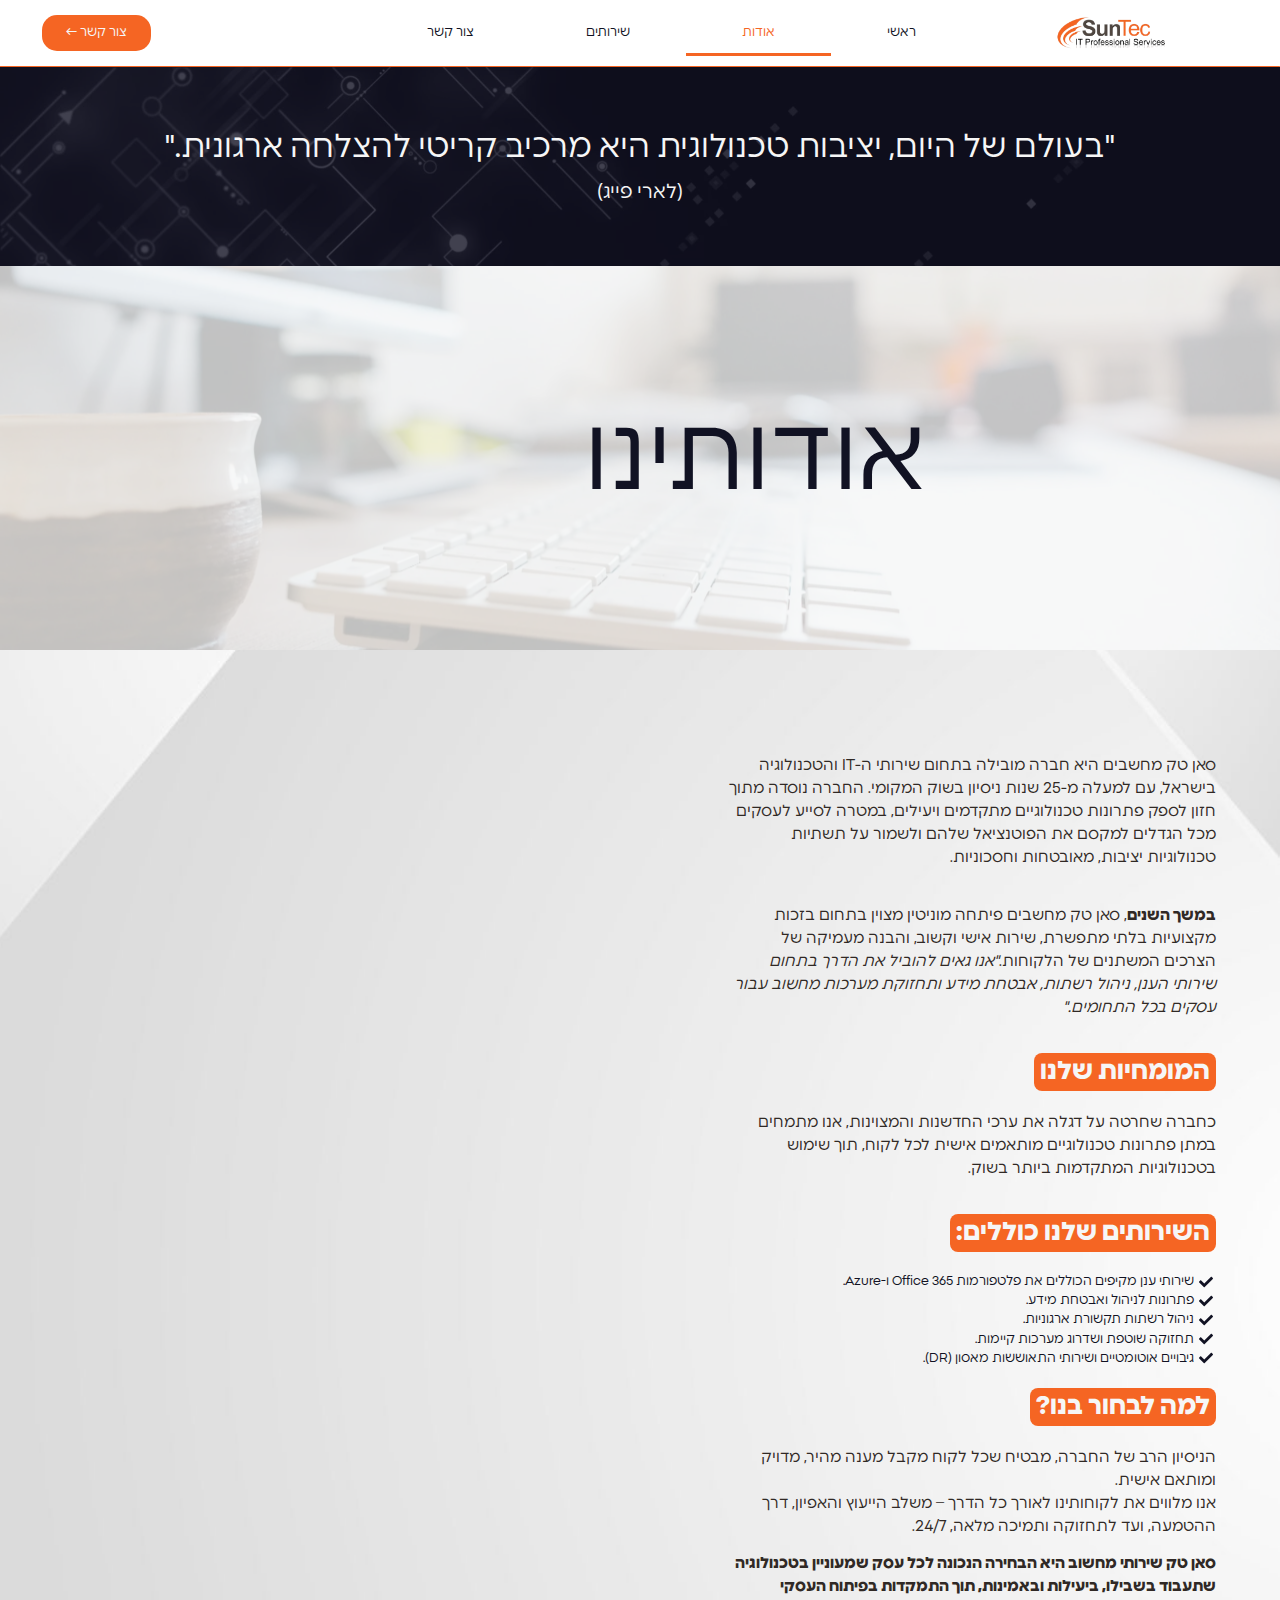
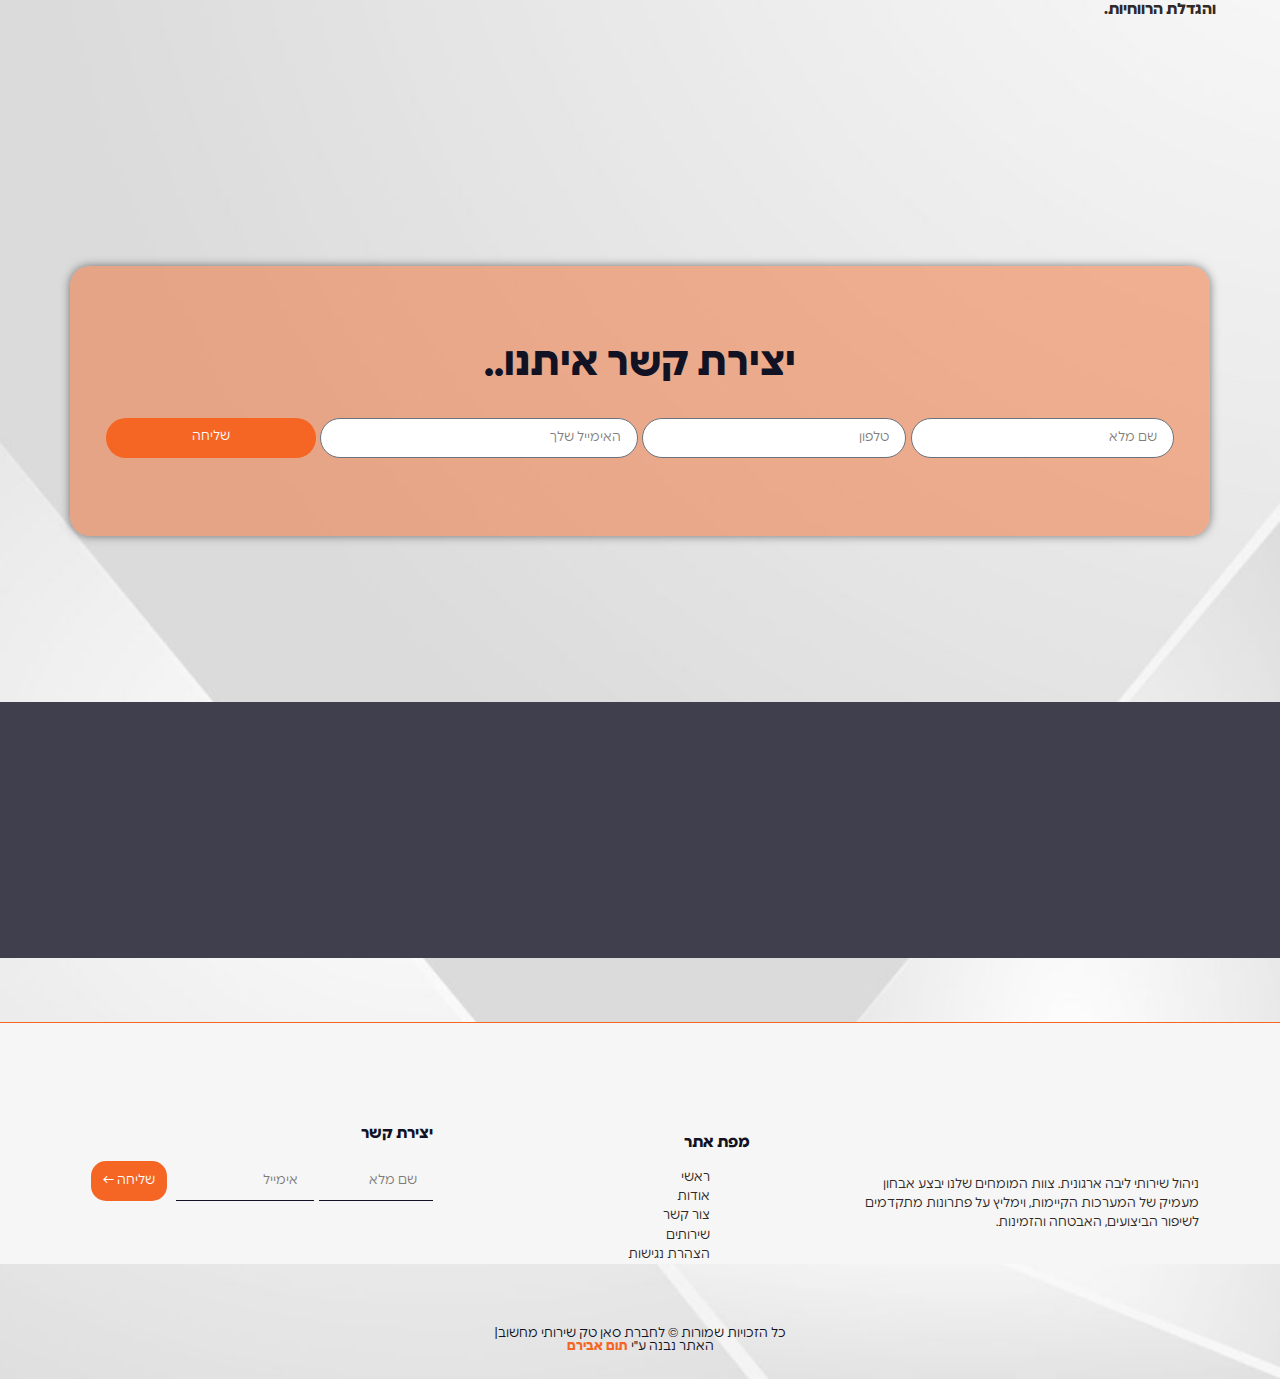
<file: about-us/index.html>
<!doctype html>
<html dir="rtl" lang="he-IL">
<head><meta charset="UTF-8"><script>if(navigator.userAgent.match(/MSIE|Internet Explorer/i)||navigator.userAgent.match(/Trident\/7\..*?rv:11/i)){var href=document.location.href;if(!href.match(/[?&]nowprocket/)){if(href.indexOf("?")==-1){if(href.indexOf("#")==-1){document.location.href=href+"?nowprocket=1"}else{document.location.href=href.replace("#","?nowprocket=1#")}}else{if(href.indexOf("#")==-1){document.location.href=href+"&nowprocket=1"}else{document.location.href=href.replace("#","&nowprocket=1#")}}}}</script><script>class RocketLazyLoadScripts{constructor(){this.triggerEvents=["keydown","mousedown","mousemove","touchmove","touchstart","touchend","wheel"],this.userEventHandler=this._triggerListener.bind(this),this.touchStartHandler=this._onTouchStart.bind(this),this.touchMoveHandler=this._onTouchMove.bind(this),this.touchEndHandler=this._onTouchEnd.bind(this),this.clickHandler=this._onClick.bind(this),this.interceptedClicks=[],window.addEventListener("pageshow",t=>{this.persisted=t.persisted}),window.addEventListener("DOMContentLoaded",()=>{this._preconnect3rdParties()}),this.delayedScripts={normal:[],async:[],defer:[]},this.trash=[],this.allJQueries=[]}_addUserInteractionListener(t){if(document.hidden){t._triggerListener();return}this.triggerEvents.forEach(e=>window.addEventListener(e,t.userEventHandler,{passive:!0})),window.addEventListener("touchstart",t.touchStartHandler,{passive:!0}),window.addEventListener("mousedown",t.touchStartHandler),document.addEventListener("visibilitychange",t.userEventHandler)}_removeUserInteractionListener(){this.triggerEvents.forEach(t=>window.removeEventListener(t,this.userEventHandler,{passive:!0})),document.removeEventListener("visibilitychange",this.userEventHandler)}_onTouchStart(t){"HTML"!==t.target.tagName&&(window.addEventListener("touchend",this.touchEndHandler),window.addEventListener("mouseup",this.touchEndHandler),window.addEventListener("touchmove",this.touchMoveHandler,{passive:!0}),window.addEventListener("mousemove",this.touchMoveHandler),t.target.addEventListener("click",this.clickHandler),this._renameDOMAttribute(t.target,"onclick","rocket-onclick"),this._pendingClickStarted())}_onTouchMove(t){window.removeEventListener("touchend",this.touchEndHandler),window.removeEventListener("mouseup",this.touchEndHandler),window.removeEventListener("touchmove",this.touchMoveHandler,{passive:!0}),window.removeEventListener("mousemove",this.touchMoveHandler),t.target.removeEventListener("click",this.clickHandler),this._renameDOMAttribute(t.target,"rocket-onclick","onclick"),this._pendingClickFinished()}_onTouchEnd(t){window.removeEventListener("touchend",this.touchEndHandler),window.removeEventListener("mouseup",this.touchEndHandler),window.removeEventListener("touchmove",this.touchMoveHandler,{passive:!0}),window.removeEventListener("mousemove",this.touchMoveHandler)}_onClick(t){t.target.removeEventListener("click",this.clickHandler),this._renameDOMAttribute(t.target,"rocket-onclick","onclick"),this.interceptedClicks.push(t),t.preventDefault(),t.stopPropagation(),t.stopImmediatePropagation(),this._pendingClickFinished()}_replayClicks(){window.removeEventListener("touchstart",this.touchStartHandler,{passive:!0}),window.removeEventListener("mousedown",this.touchStartHandler),this.interceptedClicks.forEach(t=>{t.target.dispatchEvent(new MouseEvent("click",{view:t.view,bubbles:!0,cancelable:!0}))})}_waitForPendingClicks(){return new Promise(t=>{this._isClickPending?this._pendingClickFinished=t:t()})}_pendingClickStarted(){this._isClickPending=!0}_pendingClickFinished(){this._isClickPending=!1}_renameDOMAttribute(t,e,r){t.hasAttribute&&t.hasAttribute(e)&&(event.target.setAttribute(r,event.target.getAttribute(e)),event.target.removeAttribute(e))}_triggerListener(){this._removeUserInteractionListener(this),"loading"===document.readyState?document.addEventListener("DOMContentLoaded",this._loadEverythingNow.bind(this)):this._loadEverythingNow()}_preconnect3rdParties(){let t=[];document.querySelectorAll("script[type=rocketlazyloadscript]").forEach(e=>{if(e.hasAttribute("src")){let r=new URL(e.src).origin;r!==location.origin&&t.push({src:r,crossOrigin:e.crossOrigin||"module"===e.getAttribute("data-rocket-type")})}}),t=[...new Map(t.map(t=>[JSON.stringify(t),t])).values()],this._batchInjectResourceHints(t,"preconnect")}async _loadEverythingNow(){this.lastBreath=Date.now(),this._delayEventListeners(this),this._delayJQueryReady(this),this._handleDocumentWrite(),this._registerAllDelayedScripts(),this._preloadAllScripts(),await this._loadScriptsFromList(this.delayedScripts.normal),await this._loadScriptsFromList(this.delayedScripts.defer),await this._loadScriptsFromList(this.delayedScripts.async);try{await this._triggerDOMContentLoaded(),await this._triggerWindowLoad()}catch(t){console.error(t)}window.dispatchEvent(new Event("rocket-allScriptsLoaded")),this._waitForPendingClicks().then(()=>{this._replayClicks()}),this._emptyTrash()}_registerAllDelayedScripts(){document.querySelectorAll("script[type=rocketlazyloadscript]").forEach(t=>{t.hasAttribute("data-rocket-src")?t.hasAttribute("async")&&!1!==t.async?this.delayedScripts.async.push(t):t.hasAttribute("defer")&&!1!==t.defer||"module"===t.getAttribute("data-rocket-type")?this.delayedScripts.defer.push(t):this.delayedScripts.normal.push(t):this.delayedScripts.normal.push(t)})}async _transformScript(t){return new Promise((await this._littleBreath(),navigator.userAgent.indexOf("Firefox/")>0||""===navigator.vendor)?e=>{let r=document.createElement("script");[...t.attributes].forEach(t=>{let e=t.nodeName;"type"!==e&&("data-rocket-type"===e&&(e="type"),"data-rocket-src"===e&&(e="src"),r.setAttribute(e,t.nodeValue))}),t.text&&(r.text=t.text),r.hasAttribute("src")?(r.addEventListener("load",e),r.addEventListener("error",e)):(r.text=t.text,e());try{t.parentNode.replaceChild(r,t)}catch(i){e()}}:async e=>{function r(){t.setAttribute("data-rocket-status","failed"),e()}try{let i=t.getAttribute("data-rocket-type"),n=t.getAttribute("data-rocket-src");t.text,i?(t.type=i,t.removeAttribute("data-rocket-type")):t.removeAttribute("type"),t.addEventListener("load",function r(){t.setAttribute("data-rocket-status","executed"),e()}),t.addEventListener("error",r),n?(t.removeAttribute("data-rocket-src"),t.src=n):t.src="data:text/javascript;base64,"+window.btoa(unescape(encodeURIComponent(t.text)))}catch(s){r()}})}async _loadScriptsFromList(t){let e=t.shift();return e&&e.isConnected?(await this._transformScript(e),this._loadScriptsFromList(t)):Promise.resolve()}_preloadAllScripts(){this._batchInjectResourceHints([...this.delayedScripts.normal,...this.delayedScripts.defer,...this.delayedScripts.async],"preload")}_batchInjectResourceHints(t,e){var r=document.createDocumentFragment();t.forEach(t=>{let i=t.getAttribute&&t.getAttribute("data-rocket-src")||t.src;if(i){let n=document.createElement("link");n.href=i,n.rel=e,"preconnect"!==e&&(n.as="script"),t.getAttribute&&"module"===t.getAttribute("data-rocket-type")&&(n.crossOrigin=!0),t.crossOrigin&&(n.crossOrigin=t.crossOrigin),t.integrity&&(n.integrity=t.integrity),r.appendChild(n),this.trash.push(n)}}),document.head.appendChild(r)}_delayEventListeners(t){let e={};function r(t,r){!function t(r){!e[r]&&(e[r]={originalFunctions:{add:r.addEventListener,remove:r.removeEventListener},eventsToRewrite:[]},r.addEventListener=function(){arguments[0]=i(arguments[0]),e[r].originalFunctions.add.apply(r,arguments)},r.removeEventListener=function(){arguments[0]=i(arguments[0]),e[r].originalFunctions.remove.apply(r,arguments)});function i(t){return e[r].eventsToRewrite.indexOf(t)>=0?"rocket-"+t:t}}(t),e[t].eventsToRewrite.push(r)}function i(t,e){let r=t[e];Object.defineProperty(t,e,{get:()=>r||function(){},set(i){t["rocket"+e]=r=i}})}r(document,"DOMContentLoaded"),r(window,"DOMContentLoaded"),r(window,"load"),r(window,"pageshow"),r(document,"readystatechange"),i(document,"onreadystatechange"),i(window,"onload"),i(window,"onpageshow")}_delayJQueryReady(t){let e;function r(r){if(r&&r.fn&&!t.allJQueries.includes(r)){r.fn.ready=r.fn.init.prototype.ready=function(e){return t.domReadyFired?e.bind(document)(r):document.addEventListener("rocket-DOMContentLoaded",()=>e.bind(document)(r)),r([])};let i=r.fn.on;r.fn.on=r.fn.init.prototype.on=function(){if(this[0]===window){function t(t){return t.split(" ").map(t=>"load"===t||0===t.indexOf("load.")?"rocket-jquery-load":t).join(" ")}"string"==typeof arguments[0]||arguments[0]instanceof String?arguments[0]=t(arguments[0]):"object"==typeof arguments[0]&&Object.keys(arguments[0]).forEach(e=>{delete Object.assign(arguments[0],{[t(e)]:arguments[0][e]})[e]})}return i.apply(this,arguments),this},t.allJQueries.push(r)}e=r}r(window.jQuery),Object.defineProperty(window,"jQuery",{get:()=>e,set(t){r(t)}})}async _triggerDOMContentLoaded(){this.domReadyFired=!0,await this._littleBreath(),document.dispatchEvent(new Event("rocket-DOMContentLoaded")),await this._littleBreath(),window.dispatchEvent(new Event("rocket-DOMContentLoaded")),await this._littleBreath(),document.dispatchEvent(new Event("rocket-readystatechange")),await this._littleBreath(),document.rocketonreadystatechange&&document.rocketonreadystatechange()}async _triggerWindowLoad(){await this._littleBreath(),window.dispatchEvent(new Event("rocket-load")),await this._littleBreath(),window.rocketonload&&window.rocketonload(),await this._littleBreath(),this.allJQueries.forEach(t=>t(window).trigger("rocket-jquery-load")),await this._littleBreath();let t=new Event("rocket-pageshow");t.persisted=this.persisted,window.dispatchEvent(t),await this._littleBreath(),window.rocketonpageshow&&window.rocketonpageshow({persisted:this.persisted})}_handleDocumentWrite(){let t=new Map;document.write=document.writeln=function(e){let r=document.currentScript;r||console.error("WPRocket unable to document.write this: "+e);let i=document.createRange(),n=r.parentElement,s=t.get(r);void 0===s&&(s=r.nextSibling,t.set(r,s));let a=document.createDocumentFragment();i.setStart(a,0),a.appendChild(i.createContextualFragment(e)),n.insertBefore(a,s)}}async _littleBreath(){Date.now()-this.lastBreath>45&&(await this._requestAnimFrame(),this.lastBreath=Date.now())}async _requestAnimFrame(){return document.hidden?new Promise(t=>setTimeout(t)):new Promise(t=>requestAnimationFrame(t))}_emptyTrash(){this.trash.forEach(t=>t.remove())}static run(){let t=new RocketLazyLoadScripts;t._addUserInteractionListener(t)}}RocketLazyLoadScripts.run();</script>
	
	<meta name="viewport" content="width=device-width, initial-scale=1">
	<link rel="profile" href="https://gmpg.org/xfn/11">
	<meta name='robots' content='index, follow, max-image-preview:large, max-snippet:-1, max-video-preview:-1' />
	<style>img:is([sizes="auto" i], [sizes^="auto," i]) { contain-intrinsic-size: 3000px 1500px }</style>
	
	<!-- This site is optimized with the Yoast SEO plugin v23.9 - https://yoast.com/wordpress/plugins/seo/ -->
	<title>סאן טק מחשבים - החברה המובילה בישראל בתחום שירותי ה-IT והטכנולוגיה</title>
	<meta name="description" content="ניהול מערכות ליבה ארגוניות ,חדשנות טכנולוגית ואבטחת מידע. שירותי מחשוב מנוהלים עם ליווי מקצועי ואישי, המותאם במיוחד לעסק שלך." />
	<link rel="canonical" href="index.html" />
	<meta property="og:locale" content="he_IL" />
	<meta property="og:type" content="article" />
	<meta property="og:title" content="סאן טק מחשבים - החברה המובילה בישראל בתחום שירותי ה-IT והטכנולוגיה" />
	<meta property="og:description" content="ניהול מערכות ליבה ארגוניות ,חדשנות טכנולוגית ואבטחת מידע. שירותי מחשוב מנוהלים עם ליווי מקצועי ואישי, המותאם במיוחד לעסק שלך." />
	<meta property="og:url" content="https://somaluka.github.io/about-us/" />
	<meta property="og:site_name" content="Suntec" />
	<meta property="article:modified_time" content="2024-11-20T18:08:04+00:00" />
	<meta name="twitter:card" content="summary_large_image" />
	<meta name="twitter:label1" content="זמן קריאה מוערך" />
	<meta name="twitter:data1" content="2 דקות" />
	<script type="application/ld+json" class="yoast-schema-graph">{"@context":"https://schema.org","@graph":[{"@type":"WebPage","@id":"https://somaluka.github.io/about-us/","url":"https://somaluka.github.io/about-us/","name":"סאן טק מחשבים - החברה המובילה בישראל בתחום שירותי ה-IT והטכנולוגיה","isPartOf":{"@id":"https://somaluka.github.io/#website"},"datePublished":"2024-07-25T13:06:37+00:00","dateModified":"2024-11-20T18:08:04+00:00","description":"ניהול מערכות ליבה ארגוניות ,חדשנות טכנולוגית ואבטחת מידע. שירותי מחשוב מנוהלים עם ליווי מקצועי ואישי, המותאם במיוחד לעסק שלך.","breadcrumb":{"@id":"https://somaluka.github.io/about-us/#breadcrumb"},"inLanguage":"he-IL","potentialAction":[{"@type":"ReadAction","target":["https://somaluka.github.io/about-us/"]}]},{"@type":"BreadcrumbList","@id":"https://somaluka.github.io/about-us/#breadcrumb","itemListElement":[{"@type":"ListItem","position":1,"name":"דף הבית","item":"https://somaluka.github.io/"},{"@type":"ListItem","position":2,"name":"אודות"}]},{"@type":"WebSite","@id":"https://somaluka.github.io/#website","url":"https://somaluka.github.io/","name":"Suntec- ניהול מערכות ליבה","description":"","publisher":{"@id":"https://somaluka.github.io/#organization"},"potentialAction":[{"@type":"SearchAction","target":{"@type":"EntryPoint","urlTemplate":"https://somaluka.github.io/?s={search_term_string}"},"query-input":{"@type":"PropertyValueSpecification","valueRequired":true,"valueName":"search_term_string"}}],"inLanguage":"he-IL"},{"@type":"Organization","@id":"https://somaluka.github.io/#organization","name":"Suntec","url":"https://somaluka.github.io/","logo":{"@type":"ImageObject","inLanguage":"he-IL","@id":"https://somaluka.github.io/#/schema/logo/image/","url":"https://somaluka.github.io/wp-content/uploads/2024/08/cropped-e46b72af-2ac9-4eeb-844f-3ab6edb6e46f.png","contentUrl":"https://somaluka.github.io/wp-content/uploads/2024/08/cropped-e46b72af-2ac9-4eeb-844f-3ab6edb6e46f.png","width":1600,"height":457,"caption":"Suntec"},"image":{"@id":"https://somaluka.github.io/#/schema/logo/image/"}}]}</script>
	<!-- / Yoast SEO plugin. -->


<link rel='dns-prefetch' href='https://www.googletagmanager.com/' />
<link rel="alternate" type="application/rss+xml" title="Suntec &laquo; פיד‏" href="../feed/index.html" />
<link rel="alternate" type="application/rss+xml" title="Suntec &laquo; פיד תגובות‏" href="../comments/feed/index.html" />
<script type="rocketlazyloadscript">
window._wpemojiSettings = {"baseUrl":"https:\/\/s.w.org\/images\/core\/emoji\/15.0.3\/72x72\/","ext":".png","svgUrl":"https:\/\/s.w.org\/images\/core\/emoji\/15.0.3\/svg\/","svgExt":".svg","source":{"concatemoji":"https:\/\/somaluka.github.io\/wp-includes\/js\/wp-emoji-release.min.js?ver=0f200b93e9ef79e9f7d0268eaa75d52b"}};
/*! This file is auto-generated */
!function(i,n){var o,s,e;function c(e){try{var t={supportTests:e,timestamp:(new Date).valueOf()};sessionStorage.setItem(o,JSON.stringify(t))}catch(e){}}function p(e,t,n){e.clearRect(0,0,e.canvas.width,e.canvas.height),e.fillText(t,0,0);var t=new Uint32Array(e.getImageData(0,0,e.canvas.width,e.canvas.height).data),r=(e.clearRect(0,0,e.canvas.width,e.canvas.height),e.fillText(n,0,0),new Uint32Array(e.getImageData(0,0,e.canvas.width,e.canvas.height).data));return t.every(function(e,t){return e===r[t]})}function u(e,t,n){switch(t){case"flag":return n(e,"\ud83c\udff3\ufe0f\u200d\u26a7\ufe0f","\ud83c\udff3\ufe0f\u200b\u26a7\ufe0f")?!1:!n(e,"\ud83c\uddfa\ud83c\uddf3","\ud83c\uddfa\u200b\ud83c\uddf3")&&!n(e,"\ud83c\udff4\udb40\udc67\udb40\udc62\udb40\udc65\udb40\udc6e\udb40\udc67\udb40\udc7f","\ud83c\udff4\u200b\udb40\udc67\u200b\udb40\udc62\u200b\udb40\udc65\u200b\udb40\udc6e\u200b\udb40\udc67\u200b\udb40\udc7f");case"emoji":return!n(e,"\ud83d\udc26\u200d\u2b1b","\ud83d\udc26\u200b\u2b1b")}return!1}function f(e,t,n){var r="undefined"!=typeof WorkerGlobalScope&&self instanceof WorkerGlobalScope?new OffscreenCanvas(300,150):i.createElement("canvas"),a=r.getContext("2d",{willReadFrequently:!0}),o=(a.textBaseline="top",a.font="600 32px Arial",{});return e.forEach(function(e){o[e]=t(a,e,n)}),o}function t(e){var t=i.createElement("script");t.src=e,t.defer=!0,i.head.appendChild(t)}"undefined"!=typeof Promise&&(o="wpEmojiSettingsSupports",s=["flag","emoji"],n.supports={everything:!0,everythingExceptFlag:!0},e=new Promise(function(e){i.addEventListener("DOMContentLoaded",e,{once:!0})}),new Promise(function(t){var n=function(){try{var e=JSON.parse(sessionStorage.getItem(o));if("object"==typeof e&&"number"==typeof e.timestamp&&(new Date).valueOf()<e.timestamp+604800&&"object"==typeof e.supportTests)return e.supportTests}catch(e){}return null}();if(!n){if("undefined"!=typeof Worker&&"undefined"!=typeof OffscreenCanvas&&"undefined"!=typeof URL&&URL.createObjectURL&&"undefined"!=typeof Blob)try{var e="postMessage("+f.toString()+"("+[JSON.stringify(s),u.toString(),p.toString()].join(",")+"));",r=new Blob([e],{type:"text/javascript"}),a=new Worker(URL.createObjectURL(r),{name:"wpTestEmojiSupports"});return void(a.onmessage=function(e){c(n=e.data),a.terminate(),t(n)})}catch(e){}c(n=f(s,u,p))}t(n)}).then(function(e){for(var t in e)n.supports[t]=e[t],n.supports.everything=n.supports.everything&&n.supports[t],"flag"!==t&&(n.supports.everythingExceptFlag=n.supports.everythingExceptFlag&&n.supports[t]);n.supports.everythingExceptFlag=n.supports.everythingExceptFlag&&!n.supports.flag,n.DOMReady=!1,n.readyCallback=function(){n.DOMReady=!0}}).then(function(){return e}).then(function(){var e;n.supports.everything||(n.readyCallback(),(e=n.source||{}).concatemoji?t(e.concatemoji):e.wpemoji&&e.twemoji&&(t(e.twemoji),t(e.wpemoji)))}))}((window,document),window._wpemojiSettings);
</script>
<style id='wp-emoji-styles-inline-css'>

	img.wp-smiley, img.emoji {
		display: inline !important;
		border: none !important;
		box-shadow: none !important;
		height: 1em !important;
		width: 1em !important;
		margin: 0 0.07em !important;
		vertical-align: -0.1em !important;
		background: none !important;
		padding: 0 !important;
	}
</style>
<style id='classic-theme-styles-inline-css'>
/*! This file is auto-generated */
.wp-block-button__link{color:#fff;background-color:#32373c;border-radius:9999px;box-shadow:none;text-decoration:none;padding:calc(.667em + 2px) calc(1.333em + 2px);font-size:1.125em}.wp-block-file__button{background:#32373c;color:#fff;text-decoration:none}
</style>
<style id='global-styles-inline-css'>
:root{--wp--preset--aspect-ratio--square: 1;--wp--preset--aspect-ratio--4-3: 4/3;--wp--preset--aspect-ratio--3-4: 3/4;--wp--preset--aspect-ratio--3-2: 3/2;--wp--preset--aspect-ratio--2-3: 2/3;--wp--preset--aspect-ratio--16-9: 16/9;--wp--preset--aspect-ratio--9-16: 9/16;--wp--preset--color--black: #000000;--wp--preset--color--cyan-bluish-gray: #abb8c3;--wp--preset--color--white: #ffffff;--wp--preset--color--pale-pink: #f78da7;--wp--preset--color--vivid-red: #cf2e2e;--wp--preset--color--luminous-vivid-orange: #ff6900;--wp--preset--color--luminous-vivid-amber: #fcb900;--wp--preset--color--light-green-cyan: #7bdcb5;--wp--preset--color--vivid-green-cyan: #00d084;--wp--preset--color--pale-cyan-blue: #8ed1fc;--wp--preset--color--vivid-cyan-blue: #0693e3;--wp--preset--color--vivid-purple: #9b51e0;--wp--preset--gradient--vivid-cyan-blue-to-vivid-purple: linear-gradient(135deg,rgba(6,147,227,1) 0%,rgb(155,81,224) 100%);--wp--preset--gradient--light-green-cyan-to-vivid-green-cyan: linear-gradient(135deg,rgb(122,220,180) 0%,rgb(0,208,130) 100%);--wp--preset--gradient--luminous-vivid-amber-to-luminous-vivid-orange: linear-gradient(135deg,rgba(252,185,0,1) 0%,rgba(255,105,0,1) 100%);--wp--preset--gradient--luminous-vivid-orange-to-vivid-red: linear-gradient(135deg,rgba(255,105,0,1) 0%,rgb(207,46,46) 100%);--wp--preset--gradient--very-light-gray-to-cyan-bluish-gray: linear-gradient(135deg,rgb(238,238,238) 0%,rgb(169,184,195) 100%);--wp--preset--gradient--cool-to-warm-spectrum: linear-gradient(135deg,rgb(74,234,220) 0%,rgb(151,120,209) 20%,rgb(207,42,186) 40%,rgb(238,44,130) 60%,rgb(251,105,98) 80%,rgb(254,248,76) 100%);--wp--preset--gradient--blush-light-purple: linear-gradient(135deg,rgb(255,206,236) 0%,rgb(152,150,240) 100%);--wp--preset--gradient--blush-bordeaux: linear-gradient(135deg,rgb(254,205,165) 0%,rgb(254,45,45) 50%,rgb(107,0,62) 100%);--wp--preset--gradient--luminous-dusk: linear-gradient(135deg,rgb(255,203,112) 0%,rgb(199,81,192) 50%,rgb(65,88,208) 100%);--wp--preset--gradient--pale-ocean: linear-gradient(135deg,rgb(255,245,203) 0%,rgb(182,227,212) 50%,rgb(51,167,181) 100%);--wp--preset--gradient--electric-grass: linear-gradient(135deg,rgb(202,248,128) 0%,rgb(113,206,126) 100%);--wp--preset--gradient--midnight: linear-gradient(135deg,rgb(2,3,129) 0%,rgb(40,116,252) 100%);--wp--preset--font-size--small: 13px;--wp--preset--font-size--medium: 20px;--wp--preset--font-size--large: 36px;--wp--preset--font-size--x-large: 42px;--wp--preset--spacing--20: 0.44rem;--wp--preset--spacing--30: 0.67rem;--wp--preset--spacing--40: 1rem;--wp--preset--spacing--50: 1.5rem;--wp--preset--spacing--60: 2.25rem;--wp--preset--spacing--70: 3.38rem;--wp--preset--spacing--80: 5.06rem;--wp--preset--shadow--natural: 6px 6px 9px rgba(0, 0, 0, 0.2);--wp--preset--shadow--deep: 12px 12px 50px rgba(0, 0, 0, 0.4);--wp--preset--shadow--sharp: 6px 6px 0px rgba(0, 0, 0, 0.2);--wp--preset--shadow--outlined: 6px 6px 0px -3px rgba(255, 255, 255, 1), 6px 6px rgba(0, 0, 0, 1);--wp--preset--shadow--crisp: 6px 6px 0px rgba(0, 0, 0, 1);}:where(.is-layout-flex){gap: 0.5em;}:where(.is-layout-grid){gap: 0.5em;}body .is-layout-flex{display: flex;}.is-layout-flex{flex-wrap: wrap;align-items: center;}.is-layout-flex > :is(*, div){margin: 0;}body .is-layout-grid{display: grid;}.is-layout-grid > :is(*, div){margin: 0;}:where(.wp-block-columns.is-layout-flex){gap: 2em;}:where(.wp-block-columns.is-layout-grid){gap: 2em;}:where(.wp-block-post-template.is-layout-flex){gap: 1.25em;}:where(.wp-block-post-template.is-layout-grid){gap: 1.25em;}.has-black-color{color: var(--wp--preset--color--black) !important;}.has-cyan-bluish-gray-color{color: var(--wp--preset--color--cyan-bluish-gray) !important;}.has-white-color{color: var(--wp--preset--color--white) !important;}.has-pale-pink-color{color: var(--wp--preset--color--pale-pink) !important;}.has-vivid-red-color{color: var(--wp--preset--color--vivid-red) !important;}.has-luminous-vivid-orange-color{color: var(--wp--preset--color--luminous-vivid-orange) !important;}.has-luminous-vivid-amber-color{color: var(--wp--preset--color--luminous-vivid-amber) !important;}.has-light-green-cyan-color{color: var(--wp--preset--color--light-green-cyan) !important;}.has-vivid-green-cyan-color{color: var(--wp--preset--color--vivid-green-cyan) !important;}.has-pale-cyan-blue-color{color: var(--wp--preset--color--pale-cyan-blue) !important;}.has-vivid-cyan-blue-color{color: var(--wp--preset--color--vivid-cyan-blue) !important;}.has-vivid-purple-color{color: var(--wp--preset--color--vivid-purple) !important;}.has-black-background-color{background-color: var(--wp--preset--color--black) !important;}.has-cyan-bluish-gray-background-color{background-color: var(--wp--preset--color--cyan-bluish-gray) !important;}.has-white-background-color{background-color: var(--wp--preset--color--white) !important;}.has-pale-pink-background-color{background-color: var(--wp--preset--color--pale-pink) !important;}.has-vivid-red-background-color{background-color: var(--wp--preset--color--vivid-red) !important;}.has-luminous-vivid-orange-background-color{background-color: var(--wp--preset--color--luminous-vivid-orange) !important;}.has-luminous-vivid-amber-background-color{background-color: var(--wp--preset--color--luminous-vivid-amber) !important;}.has-light-green-cyan-background-color{background-color: var(--wp--preset--color--light-green-cyan) !important;}.has-vivid-green-cyan-background-color{background-color: var(--wp--preset--color--vivid-green-cyan) !important;}.has-pale-cyan-blue-background-color{background-color: var(--wp--preset--color--pale-cyan-blue) !important;}.has-vivid-cyan-blue-background-color{background-color: var(--wp--preset--color--vivid-cyan-blue) !important;}.has-vivid-purple-background-color{background-color: var(--wp--preset--color--vivid-purple) !important;}.has-black-border-color{border-color: var(--wp--preset--color--black) !important;}.has-cyan-bluish-gray-border-color{border-color: var(--wp--preset--color--cyan-bluish-gray) !important;}.has-white-border-color{border-color: var(--wp--preset--color--white) !important;}.has-pale-pink-border-color{border-color: var(--wp--preset--color--pale-pink) !important;}.has-vivid-red-border-color{border-color: var(--wp--preset--color--vivid-red) !important;}.has-luminous-vivid-orange-border-color{border-color: var(--wp--preset--color--luminous-vivid-orange) !important;}.has-luminous-vivid-amber-border-color{border-color: var(--wp--preset--color--luminous-vivid-amber) !important;}.has-light-green-cyan-border-color{border-color: var(--wp--preset--color--light-green-cyan) !important;}.has-vivid-green-cyan-border-color{border-color: var(--wp--preset--color--vivid-green-cyan) !important;}.has-pale-cyan-blue-border-color{border-color: var(--wp--preset--color--pale-cyan-blue) !important;}.has-vivid-cyan-blue-border-color{border-color: var(--wp--preset--color--vivid-cyan-blue) !important;}.has-vivid-purple-border-color{border-color: var(--wp--preset--color--vivid-purple) !important;}.has-vivid-cyan-blue-to-vivid-purple-gradient-background{background: var(--wp--preset--gradient--vivid-cyan-blue-to-vivid-purple) !important;}.has-light-green-cyan-to-vivid-green-cyan-gradient-background{background: var(--wp--preset--gradient--light-green-cyan-to-vivid-green-cyan) !important;}.has-luminous-vivid-amber-to-luminous-vivid-orange-gradient-background{background: var(--wp--preset--gradient--luminous-vivid-amber-to-luminous-vivid-orange) !important;}.has-luminous-vivid-orange-to-vivid-red-gradient-background{background: var(--wp--preset--gradient--luminous-vivid-orange-to-vivid-red) !important;}.has-very-light-gray-to-cyan-bluish-gray-gradient-background{background: var(--wp--preset--gradient--very-light-gray-to-cyan-bluish-gray) !important;}.has-cool-to-warm-spectrum-gradient-background{background: var(--wp--preset--gradient--cool-to-warm-spectrum) !important;}.has-blush-light-purple-gradient-background{background: var(--wp--preset--gradient--blush-light-purple) !important;}.has-blush-bordeaux-gradient-background{background: var(--wp--preset--gradient--blush-bordeaux) !important;}.has-luminous-dusk-gradient-background{background: var(--wp--preset--gradient--luminous-dusk) !important;}.has-pale-ocean-gradient-background{background: var(--wp--preset--gradient--pale-ocean) !important;}.has-electric-grass-gradient-background{background: var(--wp--preset--gradient--electric-grass) !important;}.has-midnight-gradient-background{background: var(--wp--preset--gradient--midnight) !important;}.has-small-font-size{font-size: var(--wp--preset--font-size--small) !important;}.has-medium-font-size{font-size: var(--wp--preset--font-size--medium) !important;}.has-large-font-size{font-size: var(--wp--preset--font-size--large) !important;}.has-x-large-font-size{font-size: var(--wp--preset--font-size--x-large) !important;}
:where(.wp-block-post-template.is-layout-flex){gap: 1.25em;}:where(.wp-block-post-template.is-layout-grid){gap: 1.25em;}
:where(.wp-block-columns.is-layout-flex){gap: 2em;}:where(.wp-block-columns.is-layout-grid){gap: 2em;}
:root :where(.wp-block-pullquote){font-size: 1.5em;line-height: 1.6;}
</style>
<link rel='stylesheet' id='hello-elementor-css' href='../wp-content/themes/hello-elementor/style.min.css%3Fver=3.1.1.css' media='all' />
<link rel='stylesheet' id='hello-elementor-theme-style-css' href='../wp-content/themes/hello-elementor/theme.min.css%3Fver=3.1.1.css' media='all' />
<link rel='stylesheet' id='hello-elementor-header-footer-css' href='../wp-content/themes/hello-elementor/header-footer.min.css%3Fver=3.1.1.css' media='all' />
<link rel='stylesheet' id='elementor-frontend-css' href='../wp-content/plugins/elementor/assets/css/frontend-rtl.min.css%3Fver=3.25.9.css' media='all' />
<link rel='stylesheet' id='elementor-post-9-css' href='../wp-content/uploads/elementor/css/post-9.css%3Fver=1732124534.css' media='all' />
<link rel='stylesheet' id='widget-image-css' href='../wp-content/plugins/elementor/assets/css/widget-image-rtl.min.css%3Fver=3.25.9.css' media='all' />
<link rel='stylesheet' id='widget-nav-menu-css' href='../wp-content/plugins/elementor-pro/assets/css/widget-nav-menu-rtl.min.css%3Fver=3.25.2.css' media='all' />
<link rel='stylesheet' id='widget-lottie-css' href='../wp-content/plugins/elementor-pro/assets/css/widget-lottie-rtl.min.css%3Fver=3.25.2.css' media='all' />
<link rel='stylesheet' id='e-animation-fadeInDown-css' href='../wp-content/plugins/elementor/assets/lib/animations/styles/fadeInDown.min.css%3Fver=3.25.9.css' media='all' />
<link rel='stylesheet' id='widget-text-editor-css' href='../wp-content/plugins/elementor/assets/css/widget-text-editor-rtl.min.css%3Fver=3.25.9.css' media='all' />
<link rel='stylesheet' id='widget-sitemap-css' href='../wp-content/plugins/elementor-pro/assets/css/widget-sitemap-rtl.min.css%3Fver=3.25.2.css' media='all' />
<link rel='stylesheet' id='widget-heading-css' href='../wp-content/plugins/elementor/assets/css/widget-heading-rtl.min.css%3Fver=3.25.9.css' media='all' />
<link rel='stylesheet' id='widget-form-css' href='../wp-content/plugins/elementor-pro/assets/css/widget-form-rtl.min.css%3Fver=3.25.2.css' media='all' />
<link rel='stylesheet' id='e-animation-fadeInLeft-css' href='../wp-content/plugins/elementor/assets/lib/animations/styles/fadeInLeft.min.css%3Fver=3.25.9.css' media='all' />
<link data-minify="1" rel='stylesheet' id='swiper-css' href='../wp-content/cache/min/1/wp-content/plugins/elementor/assets/lib/swiper/v8/css/swiper.min.css%3Fver=1732779222.css' media='all' />
<link rel='stylesheet' id='e-swiper-css' href='../wp-content/plugins/elementor/assets/css/conditionals/e-swiper.min.css%3Fver=3.25.9.css' media='all' />
<link rel='stylesheet' id='e-popup-style-css' href='../wp-content/plugins/elementor-pro/assets/css/conditionals/popup.min.css%3Fver=3.25.2.css' media='all' />
<link rel='stylesheet' id='e-animation-fadeInUp-css' href='../wp-content/plugins/elementor/assets/lib/animations/styles/fadeInUp.min.css%3Fver=3.25.9.css' media='all' />
<link rel='stylesheet' id='e-animation-fadeIn-css' href='../wp-content/plugins/elementor/assets/lib/animations/styles/fadeIn.min.css%3Fver=3.25.9.css' media='all' />
<link rel='stylesheet' id='widget-icon-list-css' href='../wp-content/plugins/elementor/assets/css/widget-icon-list-rtl.min.css%3Fver=3.25.9.css' media='all' />
<link rel='stylesheet' id='elementor-post-15-css' href='../wp-content/uploads/elementor/css/post-15.css%3Fver=1732126090.css' media='all' />
<link rel='stylesheet' id='elementor-post-28-css' href='../wp-content/uploads/elementor/css/post-28.css%3Fver=1732124535.css' media='all' />
<link rel='stylesheet' id='elementor-post-1255-css' href='../wp-content/uploads/elementor/css/post-1255.css%3Fver=1732126136.css' media='all' />
<link rel='stylesheet' id='elementor-post-1360-css' href='../wp-content/uploads/elementor/css/post-1360.css%3Fver=1732124535.css' media='all' />
<style id='rocket-lazyload-inline-css'>
.rll-youtube-player{position:relative;padding-bottom:56.23%;height:0;overflow:hidden;max-width:100%;}.rll-youtube-player:focus-within{outline: 2px solid currentColor;outline-offset: 5px;}.rll-youtube-player iframe{position:absolute;top:0;left:0;width:100%;height:100%;z-index:100;background:0 0}.rll-youtube-player img{bottom:0;display:block;left:0;margin:auto;max-width:100%;width:100%;position:absolute;right:0;top:0;border:none;height:auto;-webkit-transition:.4s all;-moz-transition:.4s all;transition:.4s all}.rll-youtube-player img:hover{-webkit-filter:brightness(75%)}.rll-youtube-player .play{height:100%;width:100%;left:0;top:0;position:absolute;background:url(../wp-content/plugins/wp-rocket/assets/img/youtube.png) no-repeat center;background-color: transparent !important;cursor:pointer;border:none;}
</style>
<script type="rocketlazyloadscript" data-rocket-src="https://somaluka.github.io/wp-content/plugins/elementor-pro/assets/js/page-transitions.min.js?ver=3.25.2" id="page-transitions-js" defer></script>
<script type="rocketlazyloadscript" data-rocket-src="https://somaluka.github.io/wp-includes/js/jquery/jquery.min.js?ver=3.7.1" id="jquery-core-js" defer></script>
<script type="rocketlazyloadscript" data-rocket-src="https://somaluka.github.io/wp-includes/js/jquery/jquery-migrate.min.js?ver=3.4.1" id="jquery-migrate-js" defer></script>
<link rel="https://api.w.org/" href="../wp-json/index.html" /><link rel="alternate" title="JSON" type="application/json" href="../wp-json/wp/v2/pages/15" /><link rel="EditURI" type="application/rsd+xml" title="RSD" href="../xmlrpc.php%3Frsd" />
<link rel="alternate" title="oEmbed (JSON)" type="application/json+oembed" href="../wp-json/oembed/1.0/embed%3Furl=https:%252F%252Fsomaluka.github.io%252Fabout-us%252F" />
<link rel="alternate" title="oEmbed (XML)" type="text/xml+oembed" href="../wp-json/oembed/1.0/embed%3Furl=https:%252F%252Fsomaluka.github.io%252Fabout-us%252F&amp;format=xml" />
<meta name="generator" content="Site Kit by Google 1.140.0" /><meta name="generator" content="Elementor 3.25.9; features: e_font_icon_svg, additional_custom_breakpoints, e_optimized_control_loading, e_element_cache; settings: css_print_method-external, google_font-enabled, font_display-swap">
			<style>
				.e-con.e-parent:nth-of-type(n+4):not(.e-lazyloaded):not(.e-no-lazyload),
				.e-con.e-parent:nth-of-type(n+4):not(.e-lazyloaded):not(.e-no-lazyload) * {
					background-image: none !important;
				}
				@media screen and (max-height: 1024px) {
					.e-con.e-parent:nth-of-type(n+3):not(.e-lazyloaded):not(.e-no-lazyload),
					.e-con.e-parent:nth-of-type(n+3):not(.e-lazyloaded):not(.e-no-lazyload) * {
						background-image: none !important;
					}
				}
				@media screen and (max-height: 640px) {
					.e-con.e-parent:nth-of-type(n+2):not(.e-lazyloaded):not(.e-no-lazyload),
					.e-con.e-parent:nth-of-type(n+2):not(.e-lazyloaded):not(.e-no-lazyload) * {
						background-image: none !important;
					}
				}
			</style>
						<meta name="theme-color" content="#F6F6F6">
			<link rel="icon" href="../wp-content/uploads/2024/08/cropped-e46b72af-2ac9-4eeb-844f-3ab6edb6e46f-150x150.png" sizes="32x32" />
<link rel="icon" href="../wp-content/uploads/2024/08/cropped-e46b72af-2ac9-4eeb-844f-3ab6edb6e46f.png" sizes="192x192" />
<link rel="apple-touch-icon" href="../wp-content/uploads/2024/08/cropped-e46b72af-2ac9-4eeb-844f-3ab6edb6e46f.png" />
<meta name="msapplication-TileImage" content="https://somaluka.github.io/wp-content/uploads/2024/08/cropped-e46b72af-2ac9-4eeb-844f-3ab6edb6e46f.png" />
<noscript><style id="rocket-lazyload-nojs-css">.rll-youtube-player, [data-lazy-src]{display:none !important;}</style></noscript></head>
<body data-rsssl=1 class="rtl page-template-default page page-id-15 wp-custom-logo elementor-default elementor-kit-9 elementor-page elementor-page-15">

		<e-page-transition preloader-type="animation" preloader-animation-type="pulse" class="e-page-transition--entering" exclude="^https\:\/\/suntec\.co\.il\/wp\-admin\/">
					</e-page-transition>
		
<a class="skip-link screen-reader-text" href="index.html#content">דלג לתוכן</a>

		<div data-elementor-type="header" data-elementor-id="28" class="elementor elementor-28 elementor-location-header" data-elementor-post-type="elementor_library">
			<header class="elementor-element elementor-element-6607d04 e-con-full elementor-hidden-mobile e-flex e-con e-parent" data-id="6607d04" data-element_type="container" data-settings="{&quot;sticky&quot;:&quot;top&quot;,&quot;animation&quot;:&quot;none&quot;,&quot;background_background&quot;:&quot;classic&quot;,&quot;animation_delay&quot;:600,&quot;sticky_on&quot;:[&quot;desktop&quot;,&quot;tablet&quot;,&quot;mobile&quot;],&quot;sticky_offset&quot;:0,&quot;sticky_effects_offset&quot;:0,&quot;sticky_anchor_link_offset&quot;:0}">
		<div class="elementor-element elementor-element-603ff5d e-con-full e-flex e-con e-child" data-id="603ff5d" data-element_type="container">
				<div class="elementor-element elementor-element-04c07ec elementor-widget__width-initial elementor-widget elementor-widget-theme-site-logo elementor-widget-image" data-id="04c07ec" data-element_type="widget" data-widget_type="theme-site-logo.default">
				<div class="elementor-widget-container">
									<a href="../index.html">
			<img fetchpriority="high" width="1600" height="457" src="data:image/svg+xml,%3Csvg%20xmlns='http://www.w3.org/2000/svg'%20viewBox='0%200%201600%20457'%3E%3C/svg%3E" class="attachment-full size-full wp-image-95" alt="" data-lazy-srcset="https://somaluka.github.io/wp-content/uploads/2024/08/cropped-e46b72af-2ac9-4eeb-844f-3ab6edb6e46f.png 1600w, https://somaluka.github.io/wp-content/uploads/2024/08/cropped-e46b72af-2ac9-4eeb-844f-3ab6edb6e46f-300x86.png 300w, https://somaluka.github.io/wp-content/uploads/2024/08/cropped-e46b72af-2ac9-4eeb-844f-3ab6edb6e46f-1024x292.png 1024w, https://somaluka.github.io/wp-content/uploads/2024/08/cropped-e46b72af-2ac9-4eeb-844f-3ab6edb6e46f-768x219.png 768w, https://somaluka.github.io/wp-content/uploads/2024/08/cropped-e46b72af-2ac9-4eeb-844f-3ab6edb6e46f-1536x439.png 1536w" data-lazy-sizes="(max-width: 1600px) 100vw, 1600px" data-lazy-src="https://somaluka.github.io/wp-content/uploads/2024/08/cropped-e46b72af-2ac9-4eeb-844f-3ab6edb6e46f.png" /><noscript><img fetchpriority="high" width="1600" height="457" src="../wp-content/uploads/2024/08/cropped-e46b72af-2ac9-4eeb-844f-3ab6edb6e46f.png" class="attachment-full size-full wp-image-95" alt="" srcset="../wp-content/uploads/2024/08/cropped-e46b72af-2ac9-4eeb-844f-3ab6edb6e46f.png 1600w, ../wp-content/uploads/2024/08/cropped-e46b72af-2ac9-4eeb-844f-3ab6edb6e46f-300x86.png 300w, ../wp-content/uploads/2024/08/cropped-e46b72af-2ac9-4eeb-844f-3ab6edb6e46f-1024x292.png 1024w, ../wp-content/uploads/2024/08/cropped-e46b72af-2ac9-4eeb-844f-3ab6edb6e46f-768x219.png 768w, ../wp-content/uploads/2024/08/cropped-e46b72af-2ac9-4eeb-844f-3ab6edb6e46f-1536x439.png 1536w" sizes="(max-width: 1600px) 100vw, 1600px" /></noscript>				</a>
									</div>
				</div>
				</div>
		<div class="elementor-element elementor-element-f2428be e-con-full e-flex e-con e-child" data-id="f2428be" data-element_type="container">
				<div class="elementor-element elementor-element-990ffab elementor-nav-menu--stretch elementor-nav-menu__align-center elementor-nav-menu--dropdown-mobile elementor-nav-menu__text-align-aside elementor-nav-menu--toggle elementor-nav-menu--burger elementor-widget elementor-widget-nav-menu" data-id="990ffab" data-element_type="widget" data-settings="{&quot;full_width&quot;:&quot;stretch&quot;,&quot;layout&quot;:&quot;horizontal&quot;,&quot;submenu_icon&quot;:{&quot;value&quot;:&quot;&lt;svg class=\&quot;e-font-icon-svg e-fas-caret-down\&quot; viewBox=\&quot;0 0 320 512\&quot; xmlns=\&quot;http:\/\/www.w3.org\/2000\/svg\&quot;&gt;&lt;path d=\&quot;M31.3 192h257.3c17.8 0 26.7 21.5 14.1 34.1L174.1 354.8c-7.8 7.8-20.5 7.8-28.3 0L17.2 226.1C4.6 213.5 13.5 192 31.3 192z\&quot;&gt;&lt;\/path&gt;&lt;\/svg&gt;&quot;,&quot;library&quot;:&quot;fa-solid&quot;},&quot;toggle&quot;:&quot;burger&quot;}" data-widget_type="nav-menu.default">
				<div class="elementor-widget-container">
						<nav aria-label="Menu" class="elementor-nav-menu--main elementor-nav-menu__container elementor-nav-menu--layout-horizontal e--pointer-underline e--animation-grow">
				<ul id="menu-1-990ffab" class="elementor-nav-menu"><li class="menu-item menu-item-type-post_type menu-item-object-page menu-item-home menu-item-24"><a href="../index.html" class="elementor-item">ראשי</a></li>
<li class="menu-item menu-item-type-post_type menu-item-object-page current-menu-item page_item page-item-15 current_page_item menu-item-23"><a href="index.html" aria-current="page" class="elementor-item elementor-item-active">אודות</a></li>
<li class="menu-item menu-item-type-post_type menu-item-object-page menu-item-1595"><a href="../services/index.html" class="elementor-item">שירותים</a></li>
<li class="menu-item menu-item-type-post_type menu-item-object-page menu-item-22"><a href="../contact/index.html" class="elementor-item">צור קשר</a></li>
</ul>			</nav>
					<div class="elementor-menu-toggle" role="button" tabindex="0" aria-label="כפתור פתיחת תפריט" aria-expanded="false">
			<svg aria-hidden="true" role="presentation" class="elementor-menu-toggle__icon--open e-font-icon-svg e-eicon-menu-bar" viewBox="0 0 1000 1000" xmlns="http://www.w3.org/2000/svg"><path d="M104 333H896C929 333 958 304 958 271S929 208 896 208H104C71 208 42 237 42 271S71 333 104 333ZM104 583H896C929 583 958 554 958 521S929 458 896 458H104C71 458 42 487 42 521S71 583 104 583ZM104 833H896C929 833 958 804 958 771S929 708 896 708H104C71 708 42 737 42 771S71 833 104 833Z"></path></svg><svg aria-hidden="true" role="presentation" class="elementor-menu-toggle__icon--close e-font-icon-svg e-eicon-close" viewBox="0 0 1000 1000" xmlns="http://www.w3.org/2000/svg"><path d="M742 167L500 408 258 167C246 154 233 150 217 150 196 150 179 158 167 167 154 179 150 196 150 212 150 229 154 242 171 254L408 500 167 742C138 771 138 800 167 829 196 858 225 858 254 829L496 587 738 829C750 842 767 846 783 846 800 846 817 842 829 829 842 817 846 804 846 783 846 767 842 750 829 737L588 500 833 258C863 229 863 200 833 171 804 137 775 137 742 167Z"></path></svg>			<span class="elementor-screen-only">תפריט</span>
		</div>
					<nav class="elementor-nav-menu--dropdown elementor-nav-menu__container" aria-hidden="true">
				<ul id="menu-2-990ffab" class="elementor-nav-menu"><li class="menu-item menu-item-type-post_type menu-item-object-page menu-item-home menu-item-24"><a href="../index.html" class="elementor-item" tabindex="-1">ראשי</a></li>
<li class="menu-item menu-item-type-post_type menu-item-object-page current-menu-item page_item page-item-15 current_page_item menu-item-23"><a href="index.html" aria-current="page" class="elementor-item elementor-item-active" tabindex="-1">אודות</a></li>
<li class="menu-item menu-item-type-post_type menu-item-object-page menu-item-1595"><a href="../services/index.html" class="elementor-item" tabindex="-1">שירותים</a></li>
<li class="menu-item menu-item-type-post_type menu-item-object-page menu-item-22"><a href="../contact/index.html" class="elementor-item" tabindex="-1">צור קשר</a></li>
</ul>			</nav>
				</div>
				</div>
				</div>
		<div class="elementor-element elementor-element-be18405 e-con-full elementor-hidden-mobile e-flex e-con e-child" data-id="be18405" data-element_type="container">
				<div class="elementor-element elementor-element-6df1a44 elementor-widget elementor-widget-button" data-id="6df1a44" data-element_type="widget" data-widget_type="button.default">
				<div class="elementor-widget-container">
							<div class="elementor-button-wrapper">
					<a class="elementor-button elementor-button-link elementor-size-sm" href="index.html#elementor-action%3Aaction%3Dpopup%3Aopen%26settings%3DeyJpZCI6IjI3OTIiLCJ0b2dnbGUiOmZhbHNlfQ%3D%3D">
						<span class="elementor-button-content-wrapper">
									<span class="elementor-button-text">צור קשר ←</span>
					</span>
					</a>
				</div>
						</div>
				</div>
				</div>
				</header>
		<div class="elementor-element elementor-element-a743481 e-con-full elementor-hidden-desktop elementor-hidden-tablet e-flex elementor-invisible e-con e-parent" data-id="a743481" data-element_type="container" data-settings="{&quot;motion_fx_motion_fx_scrolling&quot;:&quot;yes&quot;,&quot;motion_fx_opacity_effect&quot;:&quot;yes&quot;,&quot;motion_fx_opacity_range&quot;:{&quot;unit&quot;:&quot;%&quot;,&quot;size&quot;:&quot;&quot;,&quot;sizes&quot;:{&quot;start&quot;:10,&quot;end&quot;:40}},&quot;sticky&quot;:&quot;top&quot;,&quot;animation&quot;:&quot;fadeInDown&quot;,&quot;background_background&quot;:&quot;classic&quot;,&quot;motion_fx_opacity_direction&quot;:&quot;out-in&quot;,&quot;motion_fx_opacity_level&quot;:{&quot;unit&quot;:&quot;px&quot;,&quot;size&quot;:10,&quot;sizes&quot;:[]},&quot;motion_fx_devices&quot;:[&quot;desktop&quot;,&quot;tablet&quot;,&quot;mobile&quot;],&quot;sticky_on&quot;:[&quot;desktop&quot;,&quot;tablet&quot;,&quot;mobile&quot;],&quot;sticky_offset&quot;:0,&quot;sticky_effects_offset&quot;:0,&quot;sticky_anchor_link_offset&quot;:0}">
		<div class="elementor-element elementor-element-35b0749 e-con-full e-flex e-con e-child" data-id="35b0749" data-element_type="container">
				<div class="elementor-element elementor-element-2671956 elementor-widget__width-initial elementor-widget elementor-widget-theme-site-logo elementor-widget-image" data-id="2671956" data-element_type="widget" data-widget_type="theme-site-logo.default">
				<div class="elementor-widget-container">
									<a href="../index.html">
			<img fetchpriority="high" width="1600" height="457" src="data:image/svg+xml,%3Csvg%20xmlns='http://www.w3.org/2000/svg'%20viewBox='0%200%201600%20457'%3E%3C/svg%3E" class="attachment-full size-full wp-image-95" alt="" data-lazy-srcset="https://somaluka.github.io/wp-content/uploads/2024/08/cropped-e46b72af-2ac9-4eeb-844f-3ab6edb6e46f.png 1600w, https://somaluka.github.io/wp-content/uploads/2024/08/cropped-e46b72af-2ac9-4eeb-844f-3ab6edb6e46f-300x86.png 300w, https://somaluka.github.io/wp-content/uploads/2024/08/cropped-e46b72af-2ac9-4eeb-844f-3ab6edb6e46f-1024x292.png 1024w, https://somaluka.github.io/wp-content/uploads/2024/08/cropped-e46b72af-2ac9-4eeb-844f-3ab6edb6e46f-768x219.png 768w, https://somaluka.github.io/wp-content/uploads/2024/08/cropped-e46b72af-2ac9-4eeb-844f-3ab6edb6e46f-1536x439.png 1536w" data-lazy-sizes="(max-width: 1600px) 100vw, 1600px" data-lazy-src="https://somaluka.github.io/wp-content/uploads/2024/08/cropped-e46b72af-2ac9-4eeb-844f-3ab6edb6e46f.png" /><noscript><img fetchpriority="high" width="1600" height="457" src="../wp-content/uploads/2024/08/cropped-e46b72af-2ac9-4eeb-844f-3ab6edb6e46f.png" class="attachment-full size-full wp-image-95" alt="" srcset="../wp-content/uploads/2024/08/cropped-e46b72af-2ac9-4eeb-844f-3ab6edb6e46f.png 1600w, ../wp-content/uploads/2024/08/cropped-e46b72af-2ac9-4eeb-844f-3ab6edb6e46f-300x86.png 300w, ../wp-content/uploads/2024/08/cropped-e46b72af-2ac9-4eeb-844f-3ab6edb6e46f-1024x292.png 1024w, ../wp-content/uploads/2024/08/cropped-e46b72af-2ac9-4eeb-844f-3ab6edb6e46f-768x219.png 768w, ../wp-content/uploads/2024/08/cropped-e46b72af-2ac9-4eeb-844f-3ab6edb6e46f-1536x439.png 1536w" sizes="(max-width: 1600px) 100vw, 1600px" /></noscript>				</a>
									</div>
				</div>
				</div>
		<div class="elementor-element elementor-element-424bb2a e-con-full e-flex e-con e-child" data-id="424bb2a" data-element_type="container">
				<div class="elementor-element elementor-element-74e0941 elementor-mobile-align-left elementor-align-center elementor-widget elementor-widget-lottie" data-id="74e0941" data-element_type="widget" data-settings="{&quot;source_json&quot;:{&quot;url&quot;:&quot;https:\/\/somaluka.github.io\/wp-content\/uploads\/2024\/07\/Menu-5.json&quot;,&quot;id&quot;:114,&quot;size&quot;:&quot;&quot;,&quot;alt&quot;:&quot;&quot;,&quot;source&quot;:&quot;library&quot;},&quot;trigger&quot;:&quot;on_click&quot;,&quot;link_to&quot;:&quot;custom&quot;,&quot;source&quot;:&quot;media_file&quot;,&quot;caption_source&quot;:&quot;none&quot;,&quot;custom_link&quot;:{&quot;url&quot;:&quot;#elementor-action%3Aaction%3Dpopup%3Aopen%26settings%3DeyJpZCI6IjEzNjAiLCJ0b2dnbGUiOmZhbHNlfQ%3D%3D&quot;,&quot;is_external&quot;:&quot;&quot;,&quot;nofollow&quot;:&quot;&quot;,&quot;custom_attributes&quot;:&quot;&quot;},&quot;play_speed&quot;:{&quot;unit&quot;:&quot;px&quot;,&quot;size&quot;:1,&quot;sizes&quot;:[]},&quot;start_point&quot;:{&quot;unit&quot;:&quot;%&quot;,&quot;size&quot;:0,&quot;sizes&quot;:[]},&quot;end_point&quot;:{&quot;unit&quot;:&quot;%&quot;,&quot;size&quot;:100,&quot;sizes&quot;:[]},&quot;renderer&quot;:&quot;svg&quot;}" data-widget_type="lottie.default">
				<div class="elementor-widget-container">
			<a class="e-lottie__container__link" href="index.html#elementor-action%3Aaction%3Dpopup%3Aopen%26settings%3DeyJpZCI6IjEzNjAiLCJ0b2dnbGUiOmZhbHNlfQ%3D%3D"><div class="e-lottie__container"><div class="e-lottie__animation"></div></div></a>		</div>
				</div>
				</div>
		<div class="elementor-element elementor-element-d8295ba e-con-full elementor-hidden-mobile e-flex e-con e-child" data-id="d8295ba" data-element_type="container">
				<div class="elementor-element elementor-element-625d3be elementor-align-center elementor-widget elementor-widget-button" data-id="625d3be" data-element_type="widget" data-widget_type="button.default">
				<div class="elementor-widget-container">
							<div class="elementor-button-wrapper">
					<a class="elementor-button elementor-button-link elementor-size-sm" href="index.html#">
						<span class="elementor-button-content-wrapper">
									<span class="elementor-button-text">צור קשר ←</span>
					</span>
					</a>
				</div>
						</div>
				</div>
				</div>
				</div>
				</div>
		
<main id="content" class="site-main post-15 page type-page status-publish hentry">

	
	<div class="page-content">
				<div data-elementor-type="wp-page" data-elementor-id="15" class="elementor elementor-15" data-elementor-post-type="page">
				<div class="elementor-element elementor-element-f1d1575 e-con-full e-flex e-con e-parent" data-id="f1d1575" data-element_type="container" data-settings="{&quot;background_background&quot;:&quot;classic&quot;}">
				<div class="elementor-element elementor-element-b66c45c elementor-invisible elementor-widget elementor-widget-heading" data-id="b66c45c" data-element_type="widget" data-settings="{&quot;_animation&quot;:&quot;fadeInUp&quot;}" data-widget_type="heading.default">
				<div class="elementor-widget-container">
			<h2 class="elementor-heading-title elementor-size-default">"בעולם של היום, יציבות טכנולוגית היא מרכיב קריטי להצלחה ארגונית." </h2>		</div>
				</div>
				<div class="elementor-element elementor-element-3531dbc elementor-invisible elementor-widget elementor-widget-heading" data-id="3531dbc" data-element_type="widget" data-settings="{&quot;_animation&quot;:&quot;fadeInUp&quot;}" data-widget_type="heading.default">
				<div class="elementor-widget-container">
			<h2 class="elementor-heading-title elementor-size-default">(לארי פייג)</h2>		</div>
				</div>
				</div>
		<div class="elementor-element elementor-element-6cd829f e-con-full e-flex e-con e-parent" data-id="6cd829f" data-element_type="container" data-settings="{&quot;background_background&quot;:&quot;classic&quot;}">
		<div class="elementor-element elementor-element-bbcce0a e-con-full e-flex e-con e-child" data-id="bbcce0a" data-element_type="container">
				<div class="elementor-element elementor-element-b46fbe0 elementor-invisible elementor-widget elementor-widget-heading" data-id="b46fbe0" data-element_type="widget" data-settings="{&quot;motion_fx_motion_fx_scrolling&quot;:&quot;yes&quot;,&quot;motion_fx_range&quot;:&quot;page&quot;,&quot;_animation&quot;:&quot;fadeIn&quot;,&quot;motion_fx_devices&quot;:[&quot;desktop&quot;,&quot;tablet&quot;,&quot;mobile&quot;]}" data-widget_type="heading.default">
				<div class="elementor-widget-container">
			<h1 class="elementor-heading-title elementor-size-default">אודותינו</h1>		</div>
				</div>
				</div>
		<div class="elementor-element elementor-element-6aeec37 e-con-full elementor-hidden-mobile e-flex e-con e-child" data-id="6aeec37" data-element_type="container">
				<div class="elementor-element elementor-element-c2ecafb elementor-align-center elementor-widget elementor-widget-lottie" data-id="c2ecafb" data-element_type="widget" data-settings="{&quot;source_json&quot;:{&quot;url&quot;:&quot;https:\/\/somaluka.github.io\/wp-content\/uploads\/2024\/09\/noticeboard.json&quot;,&quot;id&quot;:2302,&quot;size&quot;:&quot;&quot;,&quot;alt&quot;:&quot;&quot;,&quot;source&quot;:&quot;library&quot;},&quot;loop&quot;:&quot;yes&quot;,&quot;number_of_times&quot;:99,&quot;source&quot;:&quot;media_file&quot;,&quot;caption_source&quot;:&quot;none&quot;,&quot;link_to&quot;:&quot;none&quot;,&quot;trigger&quot;:&quot;arriving_to_viewport&quot;,&quot;viewport&quot;:{&quot;unit&quot;:&quot;%&quot;,&quot;size&quot;:&quot;&quot;,&quot;sizes&quot;:{&quot;start&quot;:0,&quot;end&quot;:100}},&quot;play_speed&quot;:{&quot;unit&quot;:&quot;px&quot;,&quot;size&quot;:1,&quot;sizes&quot;:[]},&quot;start_point&quot;:{&quot;unit&quot;:&quot;%&quot;,&quot;size&quot;:0,&quot;sizes&quot;:[]},&quot;end_point&quot;:{&quot;unit&quot;:&quot;%&quot;,&quot;size&quot;:100,&quot;sizes&quot;:[]},&quot;renderer&quot;:&quot;svg&quot;}" data-widget_type="lottie.default">
				<div class="elementor-widget-container">
			<div class="e-lottie__container"><div class="e-lottie__animation"></div></div>		</div>
				</div>
				</div>
				</div>
		<div class="elementor-element elementor-element-23a3222 e-con-full e-flex e-con e-parent" data-id="23a3222" data-element_type="container">
		<div class="elementor-element elementor-element-7e3bb98 e-con-full e-flex e-con e-child" data-id="7e3bb98" data-element_type="container">
		<div class="elementor-element elementor-element-b887374 e-con-full e-flex e-con e-child" data-id="b887374" data-element_type="container">
				<div class="elementor-element elementor-element-e0726fe elementor-widget__width-initial elementor-absolute elementor-align-center elementor-widget elementor-widget-lottie" data-id="e0726fe" data-element_type="widget" data-settings="{&quot;source_json&quot;:{&quot;url&quot;:&quot;https:\/\/somaluka.github.io\/wp-content\/uploads\/2024\/09\/wired-outline-314-three-avatars-icon-calm-hover-nodding-1.json&quot;,&quot;id&quot;:2365,&quot;size&quot;:&quot;&quot;,&quot;alt&quot;:&quot;&quot;,&quot;source&quot;:&quot;library&quot;},&quot;trigger&quot;:&quot;none&quot;,&quot;loop&quot;:&quot;yes&quot;,&quot;number_of_times&quot;:99,&quot;reverse_animation&quot;:&quot;yes&quot;,&quot;_position&quot;:&quot;absolute&quot;,&quot;source&quot;:&quot;media_file&quot;,&quot;caption_source&quot;:&quot;none&quot;,&quot;link_to&quot;:&quot;none&quot;,&quot;play_speed&quot;:{&quot;unit&quot;:&quot;px&quot;,&quot;size&quot;:1,&quot;sizes&quot;:[]},&quot;start_point&quot;:{&quot;unit&quot;:&quot;%&quot;,&quot;size&quot;:0,&quot;sizes&quot;:[]},&quot;end_point&quot;:{&quot;unit&quot;:&quot;%&quot;,&quot;size&quot;:100,&quot;sizes&quot;:[]},&quot;renderer&quot;:&quot;svg&quot;}" data-widget_type="lottie.default">
				<div class="elementor-widget-container">
			<div class="e-lottie__container"><div class="e-lottie__animation"></div></div>		</div>
				</div>
				</div>
				<div class="elementor-element elementor-element-9eed535 elementor-widget elementor-widget-text-editor" data-id="9eed535" data-element_type="widget" data-widget_type="text-editor.default">
				<div class="elementor-widget-container">
							<p>סאן טק מחשבים היא חברה מובילה בתחום שירותי ה-IT והטכנולוגיה בישראל, עם למעלה מ-25 שנות ניסיון בשוק המקומי. החברה נוסדה מתוך חזון לספק פתרונות טכנולוגיים מתקדמים ויעילים, במטרה לסייע לעסקים מכל הגדלים למקסם את הפוטנציאל שלהם ולשמור על תשתיות טכנולוגיות יציבות, מאובטחות וחסכוניות.</p>						</div>
				</div>
				<div class="elementor-element elementor-element-c22df06 elementor-widget elementor-widget-text-editor" data-id="c22df06" data-element_type="widget" data-widget_type="text-editor.default">
				<div class="elementor-widget-container">
							<p><strong>במשך השנים</strong>, סאן טק מחשבים פיתחה מוניטין מצוין בתחום בזכות מקצועיות בלתי מתפשרת, שירות אישי וקשוב, והבנה מעמיקה של הצרכים המשתנים של הלקוחות.<em>&quot;אנו גאים להוביל את הדרך בתחום שירותי הענן, ניהול רשתות, אבטחת מידע ותחזוקת מערכות מחשוב עבור עסקים בכל התחומים.&quot;</em></p>						</div>
				</div>
				<div class="elementor-element elementor-element-d335c49 elementor-widget elementor-widget-heading" data-id="d335c49" data-element_type="widget" data-widget_type="heading.default">
				<div class="elementor-widget-container">
			<h3 class="elementor-heading-title elementor-size-default">המומחיות שלנו</h3>		</div>
				</div>
				<div class="elementor-element elementor-element-d130bf8 elementor-widget elementor-widget-text-editor" data-id="d130bf8" data-element_type="widget" data-widget_type="text-editor.default">
				<div class="elementor-widget-container">
							<p>כחברה שחרטה על דגלה את ערכי החדשנות והמצוינות, אנו מתמחים במתן פתרונות טכנולוגיים מותאמים אישית לכל לקוח, תוך שימוש בטכנולוגיות המתקדמות ביותר בשוק.</p>						</div>
				</div>
				<div class="elementor-element elementor-element-97b9cfd elementor-widget elementor-widget-heading" data-id="97b9cfd" data-element_type="widget" data-widget_type="heading.default">
				<div class="elementor-widget-container">
			<h4 class="elementor-heading-title elementor-size-default">השירותים שלנו כוללים:</h4>		</div>
				</div>
				<div class="elementor-element elementor-element-5dc2904 elementor-icon-list--layout-traditional elementor-list-item-link-full_width elementor-widget elementor-widget-icon-list" data-id="5dc2904" data-element_type="widget" data-widget_type="icon-list.default">
				<div class="elementor-widget-container">
					<ul class="elementor-icon-list-items">
							<li class="elementor-icon-list-item">
											<span class="elementor-icon-list-icon">
							<svg aria-hidden="true" class="e-font-icon-svg e-fas-check" viewBox="0 0 512 512" xmlns="http://www.w3.org/2000/svg"><path d="M173.898 439.404l-166.4-166.4c-9.997-9.997-9.997-26.206 0-36.204l36.203-36.204c9.997-9.998 26.207-9.998 36.204 0L192 312.69 432.095 72.596c9.997-9.997 26.207-9.997 36.204 0l36.203 36.204c9.997 9.997 9.997 26.206 0 36.204l-294.4 294.401c-9.998 9.997-26.207 9.997-36.204-.001z"></path></svg>						</span>
										<span class="elementor-icon-list-text">שירותי ענן מקיפים הכוללים את פלטפורמות Office 365 ו-Azure.</span>
									</li>
								<li class="elementor-icon-list-item">
											<span class="elementor-icon-list-icon">
							<svg aria-hidden="true" class="e-font-icon-svg e-fas-check" viewBox="0 0 512 512" xmlns="http://www.w3.org/2000/svg"><path d="M173.898 439.404l-166.4-166.4c-9.997-9.997-9.997-26.206 0-36.204l36.203-36.204c9.997-9.998 26.207-9.998 36.204 0L192 312.69 432.095 72.596c9.997-9.997 26.207-9.997 36.204 0l36.203 36.204c9.997 9.997 9.997 26.206 0 36.204l-294.4 294.401c-9.998 9.997-26.207 9.997-36.204-.001z"></path></svg>						</span>
										<span class="elementor-icon-list-text">פתרונות לניהול ואבטחת מידע.</span>
									</li>
								<li class="elementor-icon-list-item">
											<span class="elementor-icon-list-icon">
							<svg aria-hidden="true" class="e-font-icon-svg e-fas-check" viewBox="0 0 512 512" xmlns="http://www.w3.org/2000/svg"><path d="M173.898 439.404l-166.4-166.4c-9.997-9.997-9.997-26.206 0-36.204l36.203-36.204c9.997-9.998 26.207-9.998 36.204 0L192 312.69 432.095 72.596c9.997-9.997 26.207-9.997 36.204 0l36.203 36.204c9.997 9.997 9.997 26.206 0 36.204l-294.4 294.401c-9.998 9.997-26.207 9.997-36.204-.001z"></path></svg>						</span>
										<span class="elementor-icon-list-text">ניהול רשתות תקשורת ארגוניות.</span>
									</li>
								<li class="elementor-icon-list-item">
											<span class="elementor-icon-list-icon">
							<svg aria-hidden="true" class="e-font-icon-svg e-fas-check" viewBox="0 0 512 512" xmlns="http://www.w3.org/2000/svg"><path d="M173.898 439.404l-166.4-166.4c-9.997-9.997-9.997-26.206 0-36.204l36.203-36.204c9.997-9.998 26.207-9.998 36.204 0L192 312.69 432.095 72.596c9.997-9.997 26.207-9.997 36.204 0l36.203 36.204c9.997 9.997 9.997 26.206 0 36.204l-294.4 294.401c-9.998 9.997-26.207 9.997-36.204-.001z"></path></svg>						</span>
										<span class="elementor-icon-list-text">תחזוקה שוטפת ושדרוג מערכות קיימות.</span>
									</li>
								<li class="elementor-icon-list-item">
											<span class="elementor-icon-list-icon">
							<svg aria-hidden="true" class="e-font-icon-svg e-fas-check" viewBox="0 0 512 512" xmlns="http://www.w3.org/2000/svg"><path d="M173.898 439.404l-166.4-166.4c-9.997-9.997-9.997-26.206 0-36.204l36.203-36.204c9.997-9.998 26.207-9.998 36.204 0L192 312.69 432.095 72.596c9.997-9.997 26.207-9.997 36.204 0l36.203 36.204c9.997 9.997 9.997 26.206 0 36.204l-294.4 294.401c-9.998 9.997-26.207 9.997-36.204-.001z"></path></svg>						</span>
										<span class="elementor-icon-list-text">גיבויים אוטומטיים ושירותי התאוששות מאסון (DR).</span>
									</li>
						</ul>
				</div>
				</div>
				<div class="elementor-element elementor-element-adcc5d2 elementor-widget elementor-widget-heading" data-id="adcc5d2" data-element_type="widget" data-widget_type="heading.default">
				<div class="elementor-widget-container">
			<h5 class="elementor-heading-title elementor-size-default">למה לבחור בנו?</h5>		</div>
				</div>
				<div class="elementor-element elementor-element-7e120bc elementor-widget elementor-widget-text-editor" data-id="7e120bc" data-element_type="widget" data-widget_type="text-editor.default">
				<div class="elementor-widget-container">
							<p>הניסיון הרב של החברה, מבטיח שכל לקוח מקבל מענה מהיר, מדויק ומותאם אישית.<br />אנו מלווים את לקוחותינו לאורך כל הדרך – משלב הייעוץ והאפיון, דרך ההטמעה, ועד לתחזוקה ותמיכה מלאה, 24/7.</p><p><strong>סאן טק שירותי מחשוב היא הבחירה הנכונה לכל עסק שמעוניין בטכנולוגיה שתעבוד בשבילו, ביעילות ובאמינות, תוך התמקדות בפיתוח העסקי והגדלת הרווחיות.</strong></p>						</div>
				</div>
				</div>
		<div class="elementor-element elementor-element-b66c5dd e-con-full e-flex e-con e-child" data-id="b66c5dd" data-element_type="container" data-settings="{&quot;background_background&quot;:&quot;classic&quot;}">
				</div>
				</div>
		<div class="elementor-element elementor-element-8b0fa06 e-flex e-con-boxed e-con e-parent" data-id="8b0fa06" data-element_type="container">
					<div class="e-con-inner">
				<div class="elementor-element elementor-element-ae9ebf8 elementor-widget elementor-widget-template" data-id="ae9ebf8" data-element_type="widget" data-widget_type="template.default">
				<div class="elementor-widget-container">
					<div class="elementor-template">
					<div data-elementor-type="section" data-elementor-id="2881" class="elementor elementor-2881" data-elementor-post-type="elementor_library">
			<div class="elementor-element elementor-element-5ce6a0ac e-con-full e-flex e-con e-parent" data-id="5ce6a0ac" data-element_type="container" data-settings="{&quot;background_background&quot;:&quot;classic&quot;}">
		<div class="elementor-element elementor-element-bc39c1b e-con-full e-flex e-con e-child" data-id="bc39c1b" data-element_type="container">
				<div class="elementor-element elementor-element-e678fed elementor-widget elementor-widget-heading" data-id="e678fed" data-element_type="widget" data-widget_type="heading.default">
				<div class="elementor-widget-container">
			<h2 class="elementor-heading-title elementor-size-default">יצירת קשר איתנו..</h2>		</div>
				</div>
				<div class="elementor-element elementor-element-0d7f64a elementor-widget__width-inherit elementor-tablet-button-align-stretch elementor-button-align-stretch elementor-widget elementor-widget-form" data-id="0d7f64a" data-element_type="widget" data-settings="{&quot;button_width&quot;:&quot;20&quot;,&quot;step_next_label&quot;:&quot;\u05d4\u05d1\u05d0&quot;,&quot;step_previous_label&quot;:&quot;\u05d4\u05e7\u05d5\u05d3\u05dd&quot;,&quot;button_width_tablet&quot;:&quot;100&quot;,&quot;step_type&quot;:&quot;number_text&quot;,&quot;step_icon_shape&quot;:&quot;circle&quot;}" data-widget_type="form.default">
				<div class="elementor-widget-container">
					<form class="elementor-form" method="post" name="יצירת קשר מעמוד">
			<input type="hidden" name="post_id" value="2881"/>
			<input type="hidden" name="form_id" value="0d7f64a"/>
			<input type="hidden" name="referer_title" value="סאן טק מחשבים - החברה המובילה בישראל בתחום שירותי ה-IT והטכנולוגיה" />

							<input type="hidden" name="queried_id" value="15"/>
			
			<div class="elementor-form-fields-wrapper elementor-labels-above">
								<div class="elementor-field-type-text elementor-field-group elementor-column elementor-field-group-name elementor-col-25 elementor-md-100">
													<input size="1" type="text" name="form_fields[name]" id="form-field-name" class="elementor-field elementor-size-sm  elementor-field-textual" placeholder="שם מלא">
											</div>
								<div class="elementor-field-type-tel elementor-field-group elementor-column elementor-field-group-message elementor-col-25 elementor-md-100">
							<input size="1" type="tel" name="form_fields[message]" id="form-field-message" class="elementor-field elementor-size-sm  elementor-field-textual" placeholder="טלפון" pattern="[0-9()#&amp;+*-=.]+" title="מותר להשתמש רק במספרים ותווי טלפון (#, -, *, וכו&#039;).">

						</div>
								<div class="elementor-field-type-email elementor-field-group elementor-column elementor-field-group-email elementor-col-30 elementor-md-100 elementor-field-required">
													<input size="1" type="email" name="form_fields[email]" id="form-field-email" class="elementor-field elementor-size-sm  elementor-field-textual" placeholder="האימייל שלך" required="required" aria-required="true">
											</div>
								<div class="elementor-field-group elementor-column elementor-field-type-submit elementor-col-20 e-form__buttons elementor-md-100">
					<button class="elementor-button elementor-size-sm" type="submit">
						<span class="elementor-button-content-wrapper">
																						<span class="elementor-button-text">שליחה</span>
													</span>
					</button>
				</div>
			</div>
		</form>
				</div>
				</div>
				</div>
				</div>
				</div>
				</div>
				</div>
				</div>
					</div>
				</div>
		<div class="elementor-element elementor-element-e2f5143 e-con-full e-flex e-con e-parent" data-id="e2f5143" data-element_type="container" data-settings="{&quot;background_background&quot;:&quot;classic&quot;}">
				<div class="elementor-element elementor-element-7d7cb9b elementor-invisible elementor-widget elementor-widget-heading" data-id="7d7cb9b" data-element_type="widget" data-settings="{&quot;_animation&quot;:&quot;fadeInUp&quot;}" data-widget_type="heading.default">
				<div class="elementor-widget-container">
			<h2 class="elementor-heading-title elementor-size-default">ניהול אפקטיבי דורש איזון עדין בין גמישות מבנית לבין תהליכי עבודה סדורים.

</h2>		</div>
				</div>
				</div>
				</div>
		
		
			</div>

	
</main>

			<div data-elementor-type="footer" data-elementor-id="1255" class="elementor elementor-1255 elementor-location-footer" data-elementor-post-type="elementor_library">
			<div class="elementor-element elementor-element-119a47b e-flex e-con-boxed e-con e-parent" data-id="119a47b" data-element_type="container" data-settings="{&quot;background_background&quot;:&quot;classic&quot;}">
					<div class="e-con-inner">
		<div class="elementor-element elementor-element-0d18a65 e-con-full e-flex e-con e-child" data-id="0d18a65" data-element_type="container">
				<div class="elementor-element elementor-element-f66c8c2 elementor-widget elementor-widget-theme-site-logo elementor-widget-image" data-id="f66c8c2" data-element_type="widget" data-widget_type="theme-site-logo.default">
				<div class="elementor-widget-container">
									<a href="../index.html">
			<img width="1600" height="457" src="data:image/svg+xml,%3Csvg%20xmlns='http://www.w3.org/2000/svg'%20viewBox='0%200%201600%20457'%3E%3C/svg%3E" class="attachment-full size-full wp-image-95" alt="" data-lazy-srcset="https://somaluka.github.io/wp-content/uploads/2024/08/cropped-e46b72af-2ac9-4eeb-844f-3ab6edb6e46f.png 1600w, https://somaluka.github.io/wp-content/uploads/2024/08/cropped-e46b72af-2ac9-4eeb-844f-3ab6edb6e46f-300x86.png 300w, https://somaluka.github.io/wp-content/uploads/2024/08/cropped-e46b72af-2ac9-4eeb-844f-3ab6edb6e46f-1024x292.png 1024w, https://somaluka.github.io/wp-content/uploads/2024/08/cropped-e46b72af-2ac9-4eeb-844f-3ab6edb6e46f-768x219.png 768w, https://somaluka.github.io/wp-content/uploads/2024/08/cropped-e46b72af-2ac9-4eeb-844f-3ab6edb6e46f-1536x439.png 1536w" data-lazy-sizes="(max-width: 1600px) 100vw, 1600px" data-lazy-src="https://somaluka.github.io/wp-content/uploads/2024/08/cropped-e46b72af-2ac9-4eeb-844f-3ab6edb6e46f.png" /><noscript><img width="1600" height="457" src="../wp-content/uploads/2024/08/cropped-e46b72af-2ac9-4eeb-844f-3ab6edb6e46f.png" class="attachment-full size-full wp-image-95" alt="" srcset="../wp-content/uploads/2024/08/cropped-e46b72af-2ac9-4eeb-844f-3ab6edb6e46f.png 1600w, ../wp-content/uploads/2024/08/cropped-e46b72af-2ac9-4eeb-844f-3ab6edb6e46f-300x86.png 300w, ../wp-content/uploads/2024/08/cropped-e46b72af-2ac9-4eeb-844f-3ab6edb6e46f-1024x292.png 1024w, ../wp-content/uploads/2024/08/cropped-e46b72af-2ac9-4eeb-844f-3ab6edb6e46f-768x219.png 768w, ../wp-content/uploads/2024/08/cropped-e46b72af-2ac9-4eeb-844f-3ab6edb6e46f-1536x439.png 1536w" sizes="(max-width: 1600px) 100vw, 1600px" /></noscript>				</a>
									</div>
				</div>
				<div class="elementor-element elementor-element-4beae03 elementor-widget elementor-widget-text-editor" data-id="4beae03" data-element_type="widget" data-widget_type="text-editor.default">
				<div class="elementor-widget-container">
							<p>ניהול שירותי ליבה ארגונית. צוות המומחים שלנו יבצע אבחון מעמיק של המערכות הקיימות, וימליץ על פתרונות מתקדמים לשיפור הביצועים, האבטחה והזמינות.</p>						</div>
				</div>
				</div>
		<div class="elementor-element elementor-element-a2ff899 e-con-full e-flex e-con e-child" data-id="a2ff899" data-element_type="container">
				<div class="elementor-element elementor-element-ebc0ca9 elementor-widget elementor-widget-sitemap" data-id="ebc0ca9" data-element_type="widget" data-widget_type="sitemap.default">
				<div class="elementor-widget-container">
			<div class="elementor-sitemap-wrap"><div class="elementor-sitemap-section"><h2 class="elementor-sitemap-title elementor-sitemap-page-title">מפת אתר</h2><ul class="elementor-sitemap-list elementor-sitemap-page-list"><li class="elementor-sitemap-item elementor-sitemap-item-page page_item page-item-13"><a href="../index.html">ראשי</a></li><li class="elementor-sitemap-item elementor-sitemap-item-page page_item page-item-15"><a href="index.html">אודות</a></li><li class="elementor-sitemap-item elementor-sitemap-item-page page_item page-item-17"><a href="../contact/index.html">צור קשר</a></li><li class="elementor-sitemap-item elementor-sitemap-item-page page_item page-item-1593"><a href="../services/index.html">שירותים</a></li><li class="elementor-sitemap-item elementor-sitemap-item-page page_item page-item-3352"><a href="../accessibility-statement/index.html">הצהרת נגישות</a></li></ul></div></div>		</div>
				</div>
				</div>
		<div class="elementor-element elementor-element-047c704 e-con-full e-flex e-con e-child" data-id="047c704" data-element_type="container">
				<div class="elementor-element elementor-element-7697bb6 elementor-widget elementor-widget-heading" data-id="7697bb6" data-element_type="widget" data-widget_type="heading.default">
				<div class="elementor-widget-container">
			<h2 class="elementor-heading-title elementor-size-default">יצירת קשר</h2>		</div>
				</div>
				<div class="elementor-element elementor-element-03a9ece elementor-button-align-center elementor-mobile-button-align-stretch elementor-widget__width-inherit elementor-widget-tablet__width-inherit elementor-widget elementor-widget-form" data-id="03a9ece" data-element_type="widget" data-settings="{&quot;button_width&quot;:&quot;25&quot;,&quot;step_next_label&quot;:&quot;\u05d4\u05d1\u05d0&quot;,&quot;step_previous_label&quot;:&quot;Previous&quot;,&quot;button_width_tablet&quot;:&quot;100&quot;,&quot;step_type&quot;:&quot;number_text&quot;,&quot;step_icon_shape&quot;:&quot;circle&quot;}" data-widget_type="form.default">
				<div class="elementor-widget-container">
					<form class="elementor-form" method="post" name="יצירת קשר - פוטר">
			<input type="hidden" name="post_id" value="1255"/>
			<input type="hidden" name="form_id" value="03a9ece"/>
			<input type="hidden" name="referer_title" value="Suntec - ניהול מערכות ליבה ואבטחת מידע" />

							<input type="hidden" name="queried_id" value="13"/>
			
			<div class="elementor-form-fields-wrapper elementor-labels-">
								<div class="elementor-field-type-text elementor-field-group elementor-column elementor-field-group-name elementor-col-33 elementor-md-100">
												<label for="form-field-name" class="elementor-field-label elementor-screen-only">
								שם							</label>
														<input size="1" type="text" name="form_fields[name]" id="form-field-name" class="elementor-field elementor-size-sm  elementor-field-textual" placeholder="שם מלא">
											</div>
								<div class="elementor-field-type-email elementor-field-group elementor-column elementor-field-group-email elementor-col-40 elementor-md-100 elementor-field-required">
												<label for="form-field-email" class="elementor-field-label elementor-screen-only">
								אימייל							</label>
														<input size="1" type="email" name="form_fields[email]" id="form-field-email" class="elementor-field elementor-size-sm  elementor-field-textual" placeholder="אימייל" required="required" aria-required="true">
											</div>
								<div class="elementor-field-group elementor-column elementor-field-type-submit elementor-col-25 e-form__buttons elementor-md-100">
					<button class="elementor-button elementor-size-sm" type="submit">
						<span class="elementor-button-content-wrapper">
																						<span class="elementor-button-text">שליחה ←</span>
													</span>
					</button>
				</div>
			</div>
		</form>
				</div>
				</div>
				</div>
					</div>
				</div>
		<div class="elementor-element elementor-element-d3e9a86 e-con-full e-flex e-con e-parent" data-id="d3e9a86" data-element_type="container">
				<div class="elementor-element elementor-element-5505dd0 elementor-widget elementor-widget-heading" data-id="5505dd0" data-element_type="widget" data-widget_type="heading.default">
				<div class="elementor-widget-container">
			<p class="elementor-heading-title elementor-size-default">כל הזכויות שמורות  © לחברת סאן טק שירותי מחשוב| <br>האתר נבנה ע"י <b> <a href="https://www.tomaviram.co.il" target="_blank">תום אבירם</a></b></p>		</div>
				</div>
				</div>
				</div>
		
<script type="rocketlazyloadscript">
              (function(e){
                  var el = document.createElement('script');
                  el.setAttribute('data-account', 'w8wMCfo2hJ');
                  el.setAttribute('src', 'https://cdn.userway.org/widget.js');
                  document.body.appendChild(el);
                })();
              </script>		<div data-elementor-type="popup" data-elementor-id="2792" class="elementor elementor-2792 elementor-location-popup" data-elementor-settings="{&quot;a11y_navigation&quot;:&quot;yes&quot;,&quot;timing&quot;:[]}" data-elementor-post-type="elementor_library">
			<section class="elementor-element elementor-element-187e6425 e-flex e-con-boxed e-con e-parent" data-id="187e6425" data-element_type="container" data-settings="{&quot;background_background&quot;:&quot;classic&quot;}">
					<div class="e-con-inner">
				<div class="elementor-element elementor-element-1ecd342b elementor-widget elementor-widget-heading" data-id="1ecd342b" data-element_type="widget" data-widget_type="heading.default">
				<div class="elementor-widget-container">
			<h1 class="elementor-heading-title elementor-size-default">יצירת קשר </h1>		</div>
				</div>
				<div class="elementor-element elementor-element-6763ea8c elementor-widget elementor-widget-text-editor" data-id="6763ea8c" data-element_type="widget" data-widget_type="text-editor.default">
				<div class="elementor-widget-container">
							זקוקים לפתרונות טכנולוגיים מותאמים לעסק שלכם?<BR>
<strong>נשמח לעזור! </strong><BR>מלאו את הפרטים שלכם ונחזור אליכם בהקדם עם פתרון מותאם אישית.						</div>
				</div>
				<div class="elementor-element elementor-element-52ec0f04 elementor-button-align-center elementor-widget elementor-widget-form" data-id="52ec0f04" data-element_type="widget" data-settings="{&quot;step_next_label&quot;:&quot;Next&quot;,&quot;step_previous_label&quot;:&quot;Previous&quot;,&quot;button_width&quot;:&quot;100&quot;,&quot;step_type&quot;:&quot;number_text&quot;,&quot;step_icon_shape&quot;:&quot;circle&quot;}" data-widget_type="form.default">
				<div class="elementor-widget-container">
					<form class="elementor-form" method="post" name="Contact Form">
			<input type="hidden" name="post_id" value="2792"/>
			<input type="hidden" name="form_id" value="52ec0f04"/>
			<input type="hidden" name="referer_title" value="העמוד לא נמצא - Suntec" />

			
			<div class="elementor-form-fields-wrapper elementor-labels-">
								<div class="elementor-field-type-text elementor-field-group elementor-column elementor-field-group-name elementor-col-50">
												<label for="form-field-name" class="elementor-field-label elementor-screen-only">
								שם פרטי							</label>
														<input size="1" type="text" name="form_fields[name]" id="form-field-name" class="elementor-field elementor-size-sm  elementor-field-textual" placeholder="שם פרטי">
											</div>
								<div class="elementor-field-type-email elementor-field-group elementor-column elementor-field-group-email elementor-col-50 elementor-field-required">
												<label for="form-field-email" class="elementor-field-label elementor-screen-only">
								האימייל שלך							</label>
														<input size="1" type="email" name="form_fields[email]" id="form-field-email" class="elementor-field elementor-size-sm  elementor-field-textual" placeholder="האימייל שלך" required="required" aria-required="true">
											</div>
								<div class="elementor-field-type-tel elementor-field-group elementor-column elementor-field-group-field_6c180a9 elementor-col-50 elementor-field-required">
												<label for="form-field-field_6c180a9" class="elementor-field-label elementor-screen-only">
								טלפון							</label>
								<input size="1" type="tel" name="form_fields[field_6c180a9]" id="form-field-field_6c180a9" class="elementor-field elementor-size-sm  elementor-field-textual" placeholder="טלפון" required="required" aria-required="true" pattern="[0-9()#&amp;+*-=.]+" title="מותר להשתמש רק במספרים ותווי טלפון (#, -, *, וכו&#039;).">

						</div>
								<div class="elementor-field-type-select elementor-field-group elementor-column elementor-field-group-field_b743cd7 elementor-col-50 elementor-field-required">
												<label for="form-field-field_b743cd7" class="elementor-field-label elementor-screen-only">
								Service Type							</label>
								<div class="elementor-field elementor-select-wrapper remove-before ">
			<div class="select-caret-down-wrapper">
				<svg aria-hidden="true" class="e-font-icon-svg e-eicon-caret-down" viewBox="0 0 571.4 571.4" xmlns="http://www.w3.org/2000/svg"><path d="M571 393Q571 407 561 418L311 668Q300 679 286 679T261 668L11 418Q0 407 0 393T11 368 36 357H536Q550 357 561 368T571 393Z"></path></svg>			</div>
			<select name="form_fields[field_b743cd7]" id="form-field-field_b743cd7" class="elementor-field-textual elementor-size-sm" required="required" aria-required="true">
									<option value="שירותי ענן">שירותי ענן</option>
									<option value="ניהול רשתות">ניהול רשתות</option>
									<option value="אירוח אתרים">אירוח אתרים</option>
									<option value="אבטחת מידע">אבטחת מידע</option>
									<option value="תחזוקה שוטפת של מערכות מחשוב">תחזוקה שוטפת של מערכות מחשוב</option>
									<option value="גיבויים אוטומטיים ופתרונות DR">גיבויים אוטומטיים ופתרונות DR</option>
							</select>
		</div>
						</div>
								<div class="elementor-field-type-textarea elementor-field-group elementor-column elementor-field-group-message elementor-col-100">
												<label for="form-field-message" class="elementor-field-label elementor-screen-only">
								הודעה							</label>
						<textarea class="elementor-field-textual elementor-field  elementor-size-sm" name="form_fields[message]" id="form-field-message" rows="4" placeholder="הודעה "></textarea>				</div>
								<div class="elementor-field-group elementor-column elementor-field-type-submit elementor-col-100 e-form__buttons">
					<button class="elementor-button elementor-size-sm" type="submit">
						<span class="elementor-button-content-wrapper">
																						<span class="elementor-button-text">שלח לנו הודעה</span>
													</span>
					</button>
				</div>
			</div>
		</form>
				</div>
				</div>
					</div>
				</section>
				</div>
				<nav data-elementor-type="popup" data-elementor-id="1360" class="elementor elementor-1360 elementor-location-popup" data-elementor-settings="{&quot;entrance_animation&quot;:&quot;fadeInLeft&quot;,&quot;exit_animation&quot;:&quot;fadeInLeft&quot;,&quot;prevent_scroll&quot;:&quot;yes&quot;,&quot;entrance_animation_duration&quot;:{&quot;unit&quot;:&quot;px&quot;,&quot;size&quot;:1.1999999999999999555910790149937383830547332763671875,&quot;sizes&quot;:[]},&quot;a11y_navigation&quot;:&quot;yes&quot;,&quot;triggers&quot;:[],&quot;timing&quot;:[]}" data-elementor-post-type="elementor_library">
			<nav class="elementor-element elementor-element-c8f1eac e-con-full e-flex e-con e-parent" data-id="c8f1eac" data-element_type="container">
				<div class="elementor-element elementor-element-3d6a938 elementor-nav-menu__align-center elementor-nav-menu--dropdown-none elementor-widget-mobile__width-auto elementor-widget elementor-widget-nav-menu" data-id="3d6a938" data-element_type="widget" data-settings="{&quot;layout&quot;:&quot;vertical&quot;,&quot;submenu_icon&quot;:{&quot;value&quot;:&quot;&lt;svg class=\&quot;e-font-icon-svg e-fas-caret-down\&quot; viewBox=\&quot;0 0 320 512\&quot; xmlns=\&quot;http:\/\/www.w3.org\/2000\/svg\&quot;&gt;&lt;path d=\&quot;M31.3 192h257.3c17.8 0 26.7 21.5 14.1 34.1L174.1 354.8c-7.8 7.8-20.5 7.8-28.3 0L17.2 226.1C4.6 213.5 13.5 192 31.3 192z\&quot;&gt;&lt;\/path&gt;&lt;\/svg&gt;&quot;,&quot;library&quot;:&quot;fa-solid&quot;}}" data-widget_type="nav-menu.default">
				<div class="elementor-widget-container">
						<nav aria-label="תפריט" class="elementor-nav-menu--main elementor-nav-menu__container elementor-nav-menu--layout-vertical e--pointer-underline e--animation-grow">
				<ul id="menu-1-3d6a938" class="elementor-nav-menu sm-vertical"><li class="menu-item menu-item-type-post_type menu-item-object-page menu-item-home menu-item-24"><a href="../index.html" class="elementor-item">ראשי</a></li>
<li class="menu-item menu-item-type-post_type menu-item-object-page current-menu-item page_item page-item-15 current_page_item menu-item-23"><a href="index.html" aria-current="page" class="elementor-item elementor-item-active">אודות</a></li>
<li class="menu-item menu-item-type-post_type menu-item-object-page menu-item-1595"><a href="../services/index.html" class="elementor-item">שירותים</a></li>
<li class="menu-item menu-item-type-post_type menu-item-object-page menu-item-22"><a href="../contact/index.html" class="elementor-item">צור קשר</a></li>
</ul>			</nav>
						<nav class="elementor-nav-menu--dropdown elementor-nav-menu__container" aria-hidden="true">
				<ul id="menu-2-3d6a938" class="elementor-nav-menu sm-vertical"><li class="menu-item menu-item-type-post_type menu-item-object-page menu-item-home menu-item-24"><a href="../index.html" class="elementor-item" tabindex="-1">ראשי</a></li>
<li class="menu-item menu-item-type-post_type menu-item-object-page current-menu-item page_item page-item-15 current_page_item menu-item-23"><a href="index.html" aria-current="page" class="elementor-item elementor-item-active" tabindex="-1">אודות</a></li>
<li class="menu-item menu-item-type-post_type menu-item-object-page menu-item-1595"><a href="../services/index.html" class="elementor-item" tabindex="-1">שירותים</a></li>
<li class="menu-item menu-item-type-post_type menu-item-object-page menu-item-22"><a href="../contact/index.html" class="elementor-item" tabindex="-1">צור קשר</a></li>
</ul>			</nav>
				</div>
				</div>
		<div class="elementor-element elementor-element-27087c1 e-flex e-con-boxed e-con e-child" data-id="27087c1" data-element_type="container">
					<div class="e-con-inner">
				<div class="elementor-element elementor-element-97329cc elementor-align-justify elementor-widget elementor-widget-button" data-id="97329cc" data-element_type="widget" data-widget_type="button.default">
				<div class="elementor-widget-container">
							<div class="elementor-button-wrapper">
					<a class="elementor-button elementor-button-link elementor-size-sm" href="../accessibility-statement/index.html">
						<span class="elementor-button-content-wrapper">
									<span class="elementor-button-text">הצהרת נגישות</span>
					</span>
					</a>
				</div>
						</div>
				</div>
					</div>
				</div>
				</nav>
				</nav>
					<script type="rocketlazyloadscript" data-rocket-type='text/javascript'>
				const lazyloadRunObserver = () => {
					const lazyloadBackgrounds = document.querySelectorAll( `.e-con.e-parent:not(.e-lazyloaded)` );
					const lazyloadBackgroundObserver = new IntersectionObserver( ( entries ) => {
						entries.forEach( ( entry ) => {
							if ( entry.isIntersecting ) {
								let lazyloadBackground = entry.target;
								if( lazyloadBackground ) {
									lazyloadBackground.classList.add( 'e-lazyloaded' );
								}
								lazyloadBackgroundObserver.unobserve( entry.target );
							}
						});
					}, { rootMargin: '200px 0px 200px 0px' } );
					lazyloadBackgrounds.forEach( ( lazyloadBackground ) => {
						lazyloadBackgroundObserver.observe( lazyloadBackground );
					} );
				};
				const events = [
					'DOMContentLoaded',
					'elementor/lazyload/observe',
				];
				events.forEach( ( event ) => {
					document.addEventListener( event, lazyloadRunObserver );
				} );
			</script>
			<link rel='stylesheet' id='elementor-post-2881-css' href='../wp-content/uploads/elementor/css/post-2881.css%3Fver=1732124538.css' media='all' />
<link rel='stylesheet' id='elementor-post-2792-css' href='../wp-content/uploads/elementor/css/post-2792.css%3Fver=1732124535.css' media='all' />
<link rel='stylesheet' id='e-motion-fx-css' href='../wp-content/plugins/elementor-pro/assets/css/modules/motion-fx.min.css%3Fver=3.25.2.css' media='all' />
<link rel='stylesheet' id='e-sticky-css' href='../wp-content/plugins/elementor-pro/assets/css/modules/sticky.min.css%3Fver=3.25.2.css' media='all' />
<link rel='stylesheet' id='google-fonts-1-css' href='https://fonts.googleapis.com/css?family=Poppins%3A100%2C100italic%2C200%2C200italic%2C300%2C300italic%2C400%2C400italic%2C500%2C500italic%2C600%2C600italic%2C700%2C700italic%2C800%2C800italic%2C900%2C900italic&#038;display=swap&#038;subset=hebrew&#038;ver=6.7.1' media='all' />
<script type="rocketlazyloadscript" data-rocket-src="https://somaluka.github.io/wp-content/themes/hello-elementor/assets/js/hello-frontend.min.js?ver=3.1.1" id="hello-theme-frontend-js" defer></script>
<script type="rocketlazyloadscript" data-rocket-src="https://somaluka.github.io/wp-content/plugins/elementor-pro/assets//lib/instant-page/instant-page.min.js?ver=3.25.2" id="instant-page-js" defer></script>
<script type="rocketlazyloadscript" data-rocket-src="https://somaluka.github.io/wp-content/plugins/elementor-pro/assets/lib/smartmenus/jquery.smartmenus.min.js?ver=1.2.1" id="smartmenus-js" defer></script>
<script type="rocketlazyloadscript" data-rocket-src="https://somaluka.github.io/wp-content/plugins/elementor-pro/assets/lib/sticky/jquery.sticky.min.js?ver=3.25.2" id="e-sticky-js" defer></script>
<script type="rocketlazyloadscript" data-rocket-src="https://somaluka.github.io/wp-content/plugins/elementor-pro/assets/lib/lottie/lottie.min.js?ver=5.6.6" id="lottie-js" defer></script>
<script type="rocketlazyloadscript" data-rocket-src="https://somaluka.github.io/wp-content/plugins/elementor-pro/assets/js/webpack-pro.runtime.min.js?ver=3.25.2" id="elementor-pro-webpack-runtime-js" defer></script>
<script type="rocketlazyloadscript" data-rocket-src="https://somaluka.github.io/wp-content/plugins/elementor/assets/js/webpack.runtime.min.js?ver=3.25.9" id="elementor-webpack-runtime-js" defer></script>
<script type="rocketlazyloadscript" data-rocket-src="https://somaluka.github.io/wp-content/plugins/elementor/assets/js/frontend-modules.min.js?ver=3.25.9" id="elementor-frontend-modules-js" defer></script>
<script type="rocketlazyloadscript" data-rocket-src="https://somaluka.github.io/wp-includes/js/dist/hooks.min.js?ver=4d63a3d491d11ffd8ac6" id="wp-hooks-js"></script>
<script type="rocketlazyloadscript" data-rocket-src="https://somaluka.github.io/wp-includes/js/dist/i18n.min.js?ver=5e580eb46a90c2b997e6" id="wp-i18n-js"></script>
<script type="rocketlazyloadscript" id="wp-i18n-js-after">
wp.i18n.setLocaleData( { 'text direction\u0004ltr': [ 'rtl' ] } );
</script>
<script type="rocketlazyloadscript" id="elementor-pro-frontend-js-before">
var ElementorProFrontendConfig = {"ajaxurl":"https:\/\/somaluka.github.io\/wp-admin\/admin-ajax.php","nonce":"4e4960d3bb","urls":{"assets":"https:\/\/somaluka.github.io\/wp-content\/plugins\/elementor-pro\/assets\/","rest":"https:\/\/somaluka.github.io\/wp-json\/"},"settings":{"lazy_load_background_images":true},"popup":{"hasPopUps":true},"shareButtonsNetworks":{"facebook":{"title":"Facebook","has_counter":true},"twitter":{"title":"Twitter"},"linkedin":{"title":"LinkedIn","has_counter":true},"pinterest":{"title":"Pinterest","has_counter":true},"reddit":{"title":"Reddit","has_counter":true},"vk":{"title":"VK","has_counter":true},"odnoklassniki":{"title":"OK","has_counter":true},"tumblr":{"title":"Tumblr"},"digg":{"title":"Digg"},"skype":{"title":"Skype"},"stumbleupon":{"title":"StumbleUpon","has_counter":true},"mix":{"title":"Mix"},"telegram":{"title":"Telegram"},"pocket":{"title":"Pocket","has_counter":true},"xing":{"title":"XING","has_counter":true},"whatsapp":{"title":"WhatsApp"},"email":{"title":"Email"},"print":{"title":"Print"},"x-twitter":{"title":"X"},"threads":{"title":"Threads"}},"facebook_sdk":{"lang":"he_IL","app_id":""},"lottie":{"defaultAnimationUrl":"https:\/\/somaluka.github.io\/wp-content\/plugins\/elementor-pro\/modules\/lottie\/assets\/animations\/default.json"}};
</script>
<script type="rocketlazyloadscript" data-rocket-src="https://somaluka.github.io/wp-content/plugins/elementor-pro/assets/js/frontend.min.js?ver=3.25.2" id="elementor-pro-frontend-js" defer></script>
<script type="rocketlazyloadscript" data-rocket-src="https://somaluka.github.io/wp-includes/js/jquery/ui/core.min.js?ver=1.13.3" id="jquery-ui-core-js" defer></script>
<script type="rocketlazyloadscript" id="elementor-frontend-js-before">
var elementorFrontendConfig = {"environmentMode":{"edit":false,"wpPreview":false,"isScriptDebug":false},"i18n":{"shareOnFacebook":"\u05e9\u05ea\u05e3 \u05d1\u05e4\u05d9\u05d9\u05e1\u05d1\u05d5\u05e7","shareOnTwitter":"\u05e9\u05ea\u05e3 \u05d1\u05d8\u05d5\u05d5\u05d9\u05d8\u05e8","pinIt":"\u05dc\u05e0\u05e2\u05d5\u05e5 \u05d1\u05e4\u05d9\u05e0\u05d8\u05e8\u05e1\u05d8","download":"\u05d4\u05d5\u05e8\u05d3\u05d4","downloadImage":"\u05d4\u05d5\u05e8\u05d3\u05ea \u05ea\u05de\u05d5\u05e0\u05d4","fullscreen":"\u05de\u05e1\u05da \u05de\u05dc\u05d0","zoom":"\u05de\u05d9\u05e7\u05d5\u05d3","share":"\u05e9\u05ea\u05e3","playVideo":"\u05e0\u05d2\u05df \u05d5\u05d9\u05d3\u05d0\u05d5","previous":"\u05e7\u05d5\u05d3\u05dd","next":"\u05d4\u05d1\u05d0","close":"\u05e1\u05d2\u05d5\u05e8","a11yCarouselWrapperAriaLabel":"\u05e7\u05e8\u05d5\u05e1\u05dc\u05d4 | \u05d2\u05dc\u05d9\u05dc\u05d4 \u05d0\u05d5\u05e4\u05e7\u05d9\u05ea: \u05d7\u05d9\u05e6\u05d9\u05dd \u05d9\u05de\u05d9\u05e0\u05d4 \u05d5\u05e9\u05de\u05d0\u05dc\u05d4","a11yCarouselPrevSlideMessage":"\u05e9\u05e7\u05d5\u05e4\u05d9\u05ea \u05e7\u05d5\u05d3\u05de\u05ea","a11yCarouselNextSlideMessage":"\u05e9\u05e7\u05d5\u05e4\u05d9\u05ea \u05d4\u05d1\u05d0\u05d4","a11yCarouselFirstSlideMessage":"\u05d6\u05d5\u05d4\u05d9 \u05d4\u05e9\u05e7\u05d5\u05e4\u05d9\u05ea \u05d4\u05e8\u05d0\u05e9\u05d5\u05e0\u05d4","a11yCarouselLastSlideMessage":"\u05d6\u05d5\u05d4\u05d9 \u05d4\u05e9\u05e7\u05d5\u05e4\u05d9\u05ea \u05d4\u05d0\u05d7\u05e8\u05d5\u05e0\u05d4","a11yCarouselPaginationBulletMessage":"\u05dc\u05e2\u05d1\u05d5\u05e8 \u05dc\u05e9\u05e7\u05d5\u05e4\u05d9\u05ea"},"is_rtl":true,"breakpoints":{"xs":0,"sm":480,"md":768,"lg":1025,"xl":1440,"xxl":1600},"responsive":{"breakpoints":{"mobile":{"label":"\u05de\u05d5\u05d1\u05d9\u05d9\u05dc \u05d0\u05e0\u05db\u05d9","value":767,"default_value":767,"direction":"max","is_enabled":true},"mobile_extra":{"label":"\u05de\u05d5\u05d1\u05d9\u05d9\u05dc \u05d0\u05d5\u05e4\u05e7\u05d9","value":880,"default_value":880,"direction":"max","is_enabled":false},"tablet":{"label":"\u05d8\u05d0\u05d1\u05dc\u05d8 \u05d0\u05e0\u05db\u05d9","value":1024,"default_value":1024,"direction":"max","is_enabled":true},"tablet_extra":{"label":"\u05d8\u05d0\u05d1\u05dc\u05d8 \u05d0\u05d5\u05e4\u05e7\u05d9","value":1200,"default_value":1200,"direction":"max","is_enabled":false},"laptop":{"label":"\u05dc\u05e4\u05d8\u05d5\u05e4","value":1366,"default_value":1366,"direction":"max","is_enabled":false},"widescreen":{"label":"\u05de\u05e1\u05da \u05e8\u05d7\u05d1","value":2400,"default_value":2400,"direction":"min","is_enabled":false}},"hasCustomBreakpoints":false},"version":"3.25.9","is_static":false,"experimentalFeatures":{"e_font_icon_svg":true,"additional_custom_breakpoints":true,"container":true,"e_swiper_latest":true,"e_nested_atomic_repeaters":true,"e_optimized_control_loading":true,"e_onboarding":true,"e_css_smooth_scroll":true,"theme_builder_v2":true,"hello-theme-header-footer":true,"home_screen":true,"landing-pages":true,"nested-elements":true,"editor_v2":true,"e_element_cache":true,"link-in-bio":true,"floating-buttons":true,"mega-menu":true},"urls":{"assets":"https:\/\/somaluka.github.io\/wp-content\/plugins\/elementor\/assets\/","ajaxurl":"https:\/\/somaluka.github.io\/wp-admin\/admin-ajax.php","uploadUrl":"https:\/\/somaluka.github.io\/wp-content\/uploads"},"nonces":{"floatingButtonsClickTracking":"fd2b9ffe66"},"swiperClass":"swiper","settings":{"page":[],"editorPreferences":[]},"kit":{"body_background_background":"classic","active_breakpoints":["viewport_mobile","viewport_tablet"],"global_image_lightbox":"yes","lightbox_enable_counter":"yes","lightbox_enable_fullscreen":"yes","lightbox_enable_zoom":"yes","lightbox_enable_share":"yes","lightbox_title_src":"title","lightbox_description_src":"description","hello_header_logo_type":"logo","hello_header_menu_layout":"horizontal"},"post":{"id":15,"title":"%D7%A1%D7%90%D7%9F%20%D7%98%D7%A7%20%D7%9E%D7%97%D7%A9%D7%91%D7%99%D7%9D%20-%20%D7%94%D7%97%D7%91%D7%A8%D7%94%20%D7%94%D7%9E%D7%95%D7%91%D7%99%D7%9C%D7%94%20%D7%91%D7%99%D7%A9%D7%A8%D7%90%D7%9C%20%D7%91%D7%AA%D7%97%D7%95%D7%9D%20%D7%A9%D7%99%D7%A8%D7%95%D7%AA%D7%99%20%D7%94-IT%20%D7%95%D7%94%D7%98%D7%9B%D7%A0%D7%95%D7%9C%D7%95%D7%92%D7%99%D7%94","excerpt":"","featuredImage":false}};
</script>
<script type="rocketlazyloadscript" data-rocket-src="https://somaluka.github.io/wp-content/plugins/elementor/assets/js/frontend.min.js?ver=3.25.9" id="elementor-frontend-js" defer></script>
<script type="rocketlazyloadscript" data-rocket-src="https://somaluka.github.io/wp-content/plugins/elementor-pro/assets/js/elements-handlers.min.js?ver=3.25.2" id="pro-elements-handlers-js" defer></script>
<script>window.lazyLoadOptions=[{elements_selector:"img[data-lazy-src],.rocket-lazyload,iframe[data-lazy-src]",data_src:"lazy-src",data_srcset:"lazy-srcset",data_sizes:"lazy-sizes",class_loading:"lazyloading",class_loaded:"lazyloaded",threshold:300,callback_loaded:function(element){if(element.tagName==="IFRAME"&&element.dataset.rocketLazyload=="fitvidscompatible"){if(element.classList.contains("lazyloaded")){if(typeof window.jQuery!="undefined"){if(jQuery.fn.fitVids){jQuery(element).parent().fitVids()}}}}}},{elements_selector:".rocket-lazyload",data_src:"lazy-src",data_srcset:"lazy-srcset",data_sizes:"lazy-sizes",class_loading:"lazyloading",class_loaded:"lazyloaded",threshold:300,}];window.addEventListener('LazyLoad::Initialized',function(e){var lazyLoadInstance=e.detail.instance;if(window.MutationObserver){var observer=new MutationObserver(function(mutations){var image_count=0;var iframe_count=0;var rocketlazy_count=0;mutations.forEach(function(mutation){for(var i=0;i<mutation.addedNodes.length;i++){if(typeof mutation.addedNodes[i].getElementsByTagName!=='function'){continue}
if(typeof mutation.addedNodes[i].getElementsByClassName!=='function'){continue}
images=mutation.addedNodes[i].getElementsByTagName('img');is_image=mutation.addedNodes[i].tagName=="IMG";iframes=mutation.addedNodes[i].getElementsByTagName('iframe');is_iframe=mutation.addedNodes[i].tagName=="IFRAME";rocket_lazy=mutation.addedNodes[i].getElementsByClassName('rocket-lazyload');image_count+=images.length;iframe_count+=iframes.length;rocketlazy_count+=rocket_lazy.length;if(is_image){image_count+=1}
if(is_iframe){iframe_count+=1}}});if(image_count>0||iframe_count>0||rocketlazy_count>0){lazyLoadInstance.update()}});var b=document.getElementsByTagName("body")[0];var config={childList:!0,subtree:!0};observer.observe(b,config)}},!1)</script><script data-no-minify="1" async src="../wp-content/plugins/wp-rocket/assets/js/lazyload/17.5/lazyload.min.js"></script><script>function lazyLoadThumb(e){var t='<img data-lazy-src="https://i.ytimg.com/vi/ID/hqdefault.jpg" alt="" width="480" height="360"><noscript><img src="https://i.ytimg.com/vi/ID/hqdefault.jpg" alt="" width="480" height="360"></noscript>',a='<button class="play" aria-label="play Youtube video"></button>';return t.replace("ID",e)+a}function lazyLoadYoutubeIframe(){var e=document.createElement("iframe"),t="ID?autoplay=1";t+=0===this.parentNode.dataset.query.length?'':'&'+this.parentNode.dataset.query;e.setAttribute("src",t.replace("ID",this.parentNode.dataset.src)),e.setAttribute("frameborder","0"),e.setAttribute("allowfullscreen","1"),e.setAttribute("allow", "accelerometer; autoplay; encrypted-media; gyroscope; picture-in-picture"),this.parentNode.parentNode.replaceChild(e,this.parentNode)}document.addEventListener("DOMContentLoaded",function(){var e,t,p,a=document.getElementsByClassName("rll-youtube-player");for(t=0;t<a.length;t++)e=document.createElement("div"),e.setAttribute("data-id",a[t].dataset.id),e.setAttribute("data-query", a[t].dataset.query),e.setAttribute("data-src", a[t].dataset.src),e.innerHTML=lazyLoadThumb(a[t].dataset.id),a[t].appendChild(e),p=e.querySelector('.play'),p.onclick=lazyLoadYoutubeIframe});</script>
<script>class RocketElementorAnimation{constructor(){this.deviceMode=document.createElement("span"),this.deviceMode.id="elementor-device-mode",this.deviceMode.setAttribute("class","elementor-screen-only"),document.body.appendChild(this.deviceMode)}_detectAnimations(){let t=getComputedStyle(this.deviceMode,":after").content.replace(/"/g,"");this.animationSettingKeys=this._listAnimationSettingsKeys(t),document.querySelectorAll(".elementor-invisible[data-settings]").forEach(t=>{const e=t.getBoundingClientRect();if(e.bottom>=0&&e.top<=window.innerHeight)try{this._animateElement(t)}catch(t){}})}_animateElement(t){const e=JSON.parse(t.dataset.settings),i=e._animation_delay||e.animation_delay||0,n=e[this.animationSettingKeys.find(t=>e[t])];if("none"===n)return void t.classList.remove("elementor-invisible");t.classList.remove(n),this.currentAnimation&&t.classList.remove(this.currentAnimation),this.currentAnimation=n;let s=setTimeout(()=>{t.classList.remove("elementor-invisible"),t.classList.add("animated",n),this._removeAnimationSettings(t,e)},i);window.addEventListener("rocket-startLoading",function(){clearTimeout(s)})}_listAnimationSettingsKeys(t="mobile"){const e=[""];switch(t){case"mobile":e.unshift("_mobile");case"tablet":e.unshift("_tablet");case"desktop":e.unshift("_desktop")}const i=[];return["animation","_animation"].forEach(t=>{e.forEach(e=>{i.push(t+e)})}),i}_removeAnimationSettings(t,e){this._listAnimationSettingsKeys().forEach(t=>delete e[t]),t.dataset.settings=JSON.stringify(e)}static run(){const t=new RocketElementorAnimation;requestAnimationFrame(t._detectAnimations.bind(t))}}document.addEventListener("DOMContentLoaded",RocketElementorAnimation.run);</script></body>
</html>

<!-- This website is like a Rocket, isn't it? Performance optimized by WP Rocket. Learn more: https://wp-rocket.me - Debug: cached@1733743291 -->
</file>
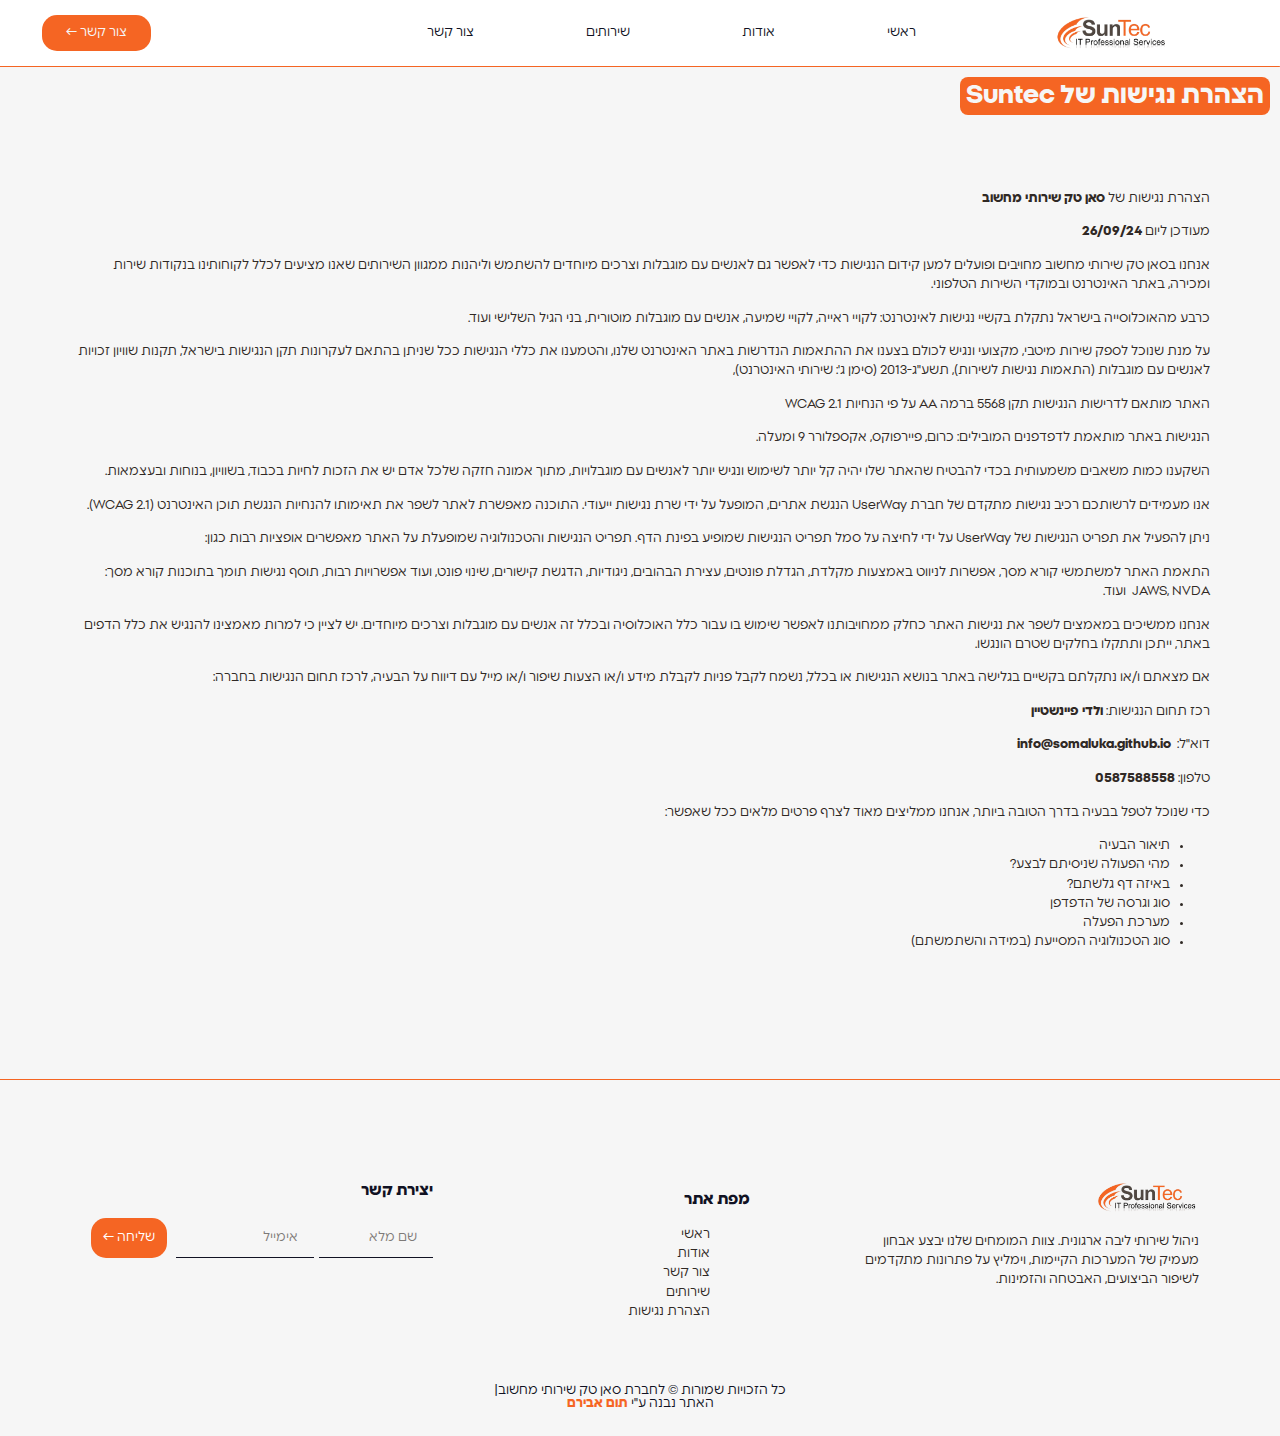
<file: accessibility-statement/index.html>
<!doctype html>
<html dir="rtl" lang="he-IL">
<head><meta charset="UTF-8"><script>if(navigator.userAgent.match(/MSIE|Internet Explorer/i)||navigator.userAgent.match(/Trident\/7\..*?rv:11/i)){var href=document.location.href;if(!href.match(/[?&]nowprocket/)){if(href.indexOf("?")==-1){if(href.indexOf("#")==-1){document.location.href=href+"?nowprocket=1"}else{document.location.href=href.replace("#","?nowprocket=1#")}}else{if(href.indexOf("#")==-1){document.location.href=href+"&nowprocket=1"}else{document.location.href=href.replace("#","&nowprocket=1#")}}}}</script><script>class RocketLazyLoadScripts{constructor(){this.triggerEvents=["keydown","mousedown","mousemove","touchmove","touchstart","touchend","wheel"],this.userEventHandler=this._triggerListener.bind(this),this.touchStartHandler=this._onTouchStart.bind(this),this.touchMoveHandler=this._onTouchMove.bind(this),this.touchEndHandler=this._onTouchEnd.bind(this),this.clickHandler=this._onClick.bind(this),this.interceptedClicks=[],window.addEventListener("pageshow",t=>{this.persisted=t.persisted}),window.addEventListener("DOMContentLoaded",()=>{this._preconnect3rdParties()}),this.delayedScripts={normal:[],async:[],defer:[]},this.trash=[],this.allJQueries=[]}_addUserInteractionListener(t){if(document.hidden){t._triggerListener();return}this.triggerEvents.forEach(e=>window.addEventListener(e,t.userEventHandler,{passive:!0})),window.addEventListener("touchstart",t.touchStartHandler,{passive:!0}),window.addEventListener("mousedown",t.touchStartHandler),document.addEventListener("visibilitychange",t.userEventHandler)}_removeUserInteractionListener(){this.triggerEvents.forEach(t=>window.removeEventListener(t,this.userEventHandler,{passive:!0})),document.removeEventListener("visibilitychange",this.userEventHandler)}_onTouchStart(t){"HTML"!==t.target.tagName&&(window.addEventListener("touchend",this.touchEndHandler),window.addEventListener("mouseup",this.touchEndHandler),window.addEventListener("touchmove",this.touchMoveHandler,{passive:!0}),window.addEventListener("mousemove",this.touchMoveHandler),t.target.addEventListener("click",this.clickHandler),this._renameDOMAttribute(t.target,"onclick","rocket-onclick"),this._pendingClickStarted())}_onTouchMove(t){window.removeEventListener("touchend",this.touchEndHandler),window.removeEventListener("mouseup",this.touchEndHandler),window.removeEventListener("touchmove",this.touchMoveHandler,{passive:!0}),window.removeEventListener("mousemove",this.touchMoveHandler),t.target.removeEventListener("click",this.clickHandler),this._renameDOMAttribute(t.target,"rocket-onclick","onclick"),this._pendingClickFinished()}_onTouchEnd(t){window.removeEventListener("touchend",this.touchEndHandler),window.removeEventListener("mouseup",this.touchEndHandler),window.removeEventListener("touchmove",this.touchMoveHandler,{passive:!0}),window.removeEventListener("mousemove",this.touchMoveHandler)}_onClick(t){t.target.removeEventListener("click",this.clickHandler),this._renameDOMAttribute(t.target,"rocket-onclick","onclick"),this.interceptedClicks.push(t),t.preventDefault(),t.stopPropagation(),t.stopImmediatePropagation(),this._pendingClickFinished()}_replayClicks(){window.removeEventListener("touchstart",this.touchStartHandler,{passive:!0}),window.removeEventListener("mousedown",this.touchStartHandler),this.interceptedClicks.forEach(t=>{t.target.dispatchEvent(new MouseEvent("click",{view:t.view,bubbles:!0,cancelable:!0}))})}_waitForPendingClicks(){return new Promise(t=>{this._isClickPending?this._pendingClickFinished=t:t()})}_pendingClickStarted(){this._isClickPending=!0}_pendingClickFinished(){this._isClickPending=!1}_renameDOMAttribute(t,e,r){t.hasAttribute&&t.hasAttribute(e)&&(event.target.setAttribute(r,event.target.getAttribute(e)),event.target.removeAttribute(e))}_triggerListener(){this._removeUserInteractionListener(this),"loading"===document.readyState?document.addEventListener("DOMContentLoaded",this._loadEverythingNow.bind(this)):this._loadEverythingNow()}_preconnect3rdParties(){let t=[];document.querySelectorAll("script[type=rocketlazyloadscript]").forEach(e=>{if(e.hasAttribute("src")){let r=new URL(e.src).origin;r!==location.origin&&t.push({src:r,crossOrigin:e.crossOrigin||"module"===e.getAttribute("data-rocket-type")})}}),t=[...new Map(t.map(t=>[JSON.stringify(t),t])).values()],this._batchInjectResourceHints(t,"preconnect")}async _loadEverythingNow(){this.lastBreath=Date.now(),this._delayEventListeners(this),this._delayJQueryReady(this),this._handleDocumentWrite(),this._registerAllDelayedScripts(),this._preloadAllScripts(),await this._loadScriptsFromList(this.delayedScripts.normal),await this._loadScriptsFromList(this.delayedScripts.defer),await this._loadScriptsFromList(this.delayedScripts.async);try{await this._triggerDOMContentLoaded(),await this._triggerWindowLoad()}catch(t){console.error(t)}window.dispatchEvent(new Event("rocket-allScriptsLoaded")),this._waitForPendingClicks().then(()=>{this._replayClicks()}),this._emptyTrash()}_registerAllDelayedScripts(){document.querySelectorAll("script[type=rocketlazyloadscript]").forEach(t=>{t.hasAttribute("data-rocket-src")?t.hasAttribute("async")&&!1!==t.async?this.delayedScripts.async.push(t):t.hasAttribute("defer")&&!1!==t.defer||"module"===t.getAttribute("data-rocket-type")?this.delayedScripts.defer.push(t):this.delayedScripts.normal.push(t):this.delayedScripts.normal.push(t)})}async _transformScript(t){return new Promise((await this._littleBreath(),navigator.userAgent.indexOf("Firefox/")>0||""===navigator.vendor)?e=>{let r=document.createElement("script");[...t.attributes].forEach(t=>{let e=t.nodeName;"type"!==e&&("data-rocket-type"===e&&(e="type"),"data-rocket-src"===e&&(e="src"),r.setAttribute(e,t.nodeValue))}),t.text&&(r.text=t.text),r.hasAttribute("src")?(r.addEventListener("load",e),r.addEventListener("error",e)):(r.text=t.text,e());try{t.parentNode.replaceChild(r,t)}catch(i){e()}}:async e=>{function r(){t.setAttribute("data-rocket-status","failed"),e()}try{let i=t.getAttribute("data-rocket-type"),n=t.getAttribute("data-rocket-src");t.text,i?(t.type=i,t.removeAttribute("data-rocket-type")):t.removeAttribute("type"),t.addEventListener("load",function r(){t.setAttribute("data-rocket-status","executed"),e()}),t.addEventListener("error",r),n?(t.removeAttribute("data-rocket-src"),t.src=n):t.src="data:text/javascript;base64,"+window.btoa(unescape(encodeURIComponent(t.text)))}catch(s){r()}})}async _loadScriptsFromList(t){let e=t.shift();return e&&e.isConnected?(await this._transformScript(e),this._loadScriptsFromList(t)):Promise.resolve()}_preloadAllScripts(){this._batchInjectResourceHints([...this.delayedScripts.normal,...this.delayedScripts.defer,...this.delayedScripts.async],"preload")}_batchInjectResourceHints(t,e){var r=document.createDocumentFragment();t.forEach(t=>{let i=t.getAttribute&&t.getAttribute("data-rocket-src")||t.src;if(i){let n=document.createElement("link");n.href=i,n.rel=e,"preconnect"!==e&&(n.as="script"),t.getAttribute&&"module"===t.getAttribute("data-rocket-type")&&(n.crossOrigin=!0),t.crossOrigin&&(n.crossOrigin=t.crossOrigin),t.integrity&&(n.integrity=t.integrity),r.appendChild(n),this.trash.push(n)}}),document.head.appendChild(r)}_delayEventListeners(t){let e={};function r(t,r){!function t(r){!e[r]&&(e[r]={originalFunctions:{add:r.addEventListener,remove:r.removeEventListener},eventsToRewrite:[]},r.addEventListener=function(){arguments[0]=i(arguments[0]),e[r].originalFunctions.add.apply(r,arguments)},r.removeEventListener=function(){arguments[0]=i(arguments[0]),e[r].originalFunctions.remove.apply(r,arguments)});function i(t){return e[r].eventsToRewrite.indexOf(t)>=0?"rocket-"+t:t}}(t),e[t].eventsToRewrite.push(r)}function i(t,e){let r=t[e];Object.defineProperty(t,e,{get:()=>r||function(){},set(i){t["rocket"+e]=r=i}})}r(document,"DOMContentLoaded"),r(window,"DOMContentLoaded"),r(window,"load"),r(window,"pageshow"),r(document,"readystatechange"),i(document,"onreadystatechange"),i(window,"onload"),i(window,"onpageshow")}_delayJQueryReady(t){let e;function r(r){if(r&&r.fn&&!t.allJQueries.includes(r)){r.fn.ready=r.fn.init.prototype.ready=function(e){return t.domReadyFired?e.bind(document)(r):document.addEventListener("rocket-DOMContentLoaded",()=>e.bind(document)(r)),r([])};let i=r.fn.on;r.fn.on=r.fn.init.prototype.on=function(){if(this[0]===window){function t(t){return t.split(" ").map(t=>"load"===t||0===t.indexOf("load.")?"rocket-jquery-load":t).join(" ")}"string"==typeof arguments[0]||arguments[0]instanceof String?arguments[0]=t(arguments[0]):"object"==typeof arguments[0]&&Object.keys(arguments[0]).forEach(e=>{delete Object.assign(arguments[0],{[t(e)]:arguments[0][e]})[e]})}return i.apply(this,arguments),this},t.allJQueries.push(r)}e=r}r(window.jQuery),Object.defineProperty(window,"jQuery",{get:()=>e,set(t){r(t)}})}async _triggerDOMContentLoaded(){this.domReadyFired=!0,await this._littleBreath(),document.dispatchEvent(new Event("rocket-DOMContentLoaded")),await this._littleBreath(),window.dispatchEvent(new Event("rocket-DOMContentLoaded")),await this._littleBreath(),document.dispatchEvent(new Event("rocket-readystatechange")),await this._littleBreath(),document.rocketonreadystatechange&&document.rocketonreadystatechange()}async _triggerWindowLoad(){await this._littleBreath(),window.dispatchEvent(new Event("rocket-load")),await this._littleBreath(),window.rocketonload&&window.rocketonload(),await this._littleBreath(),this.allJQueries.forEach(t=>t(window).trigger("rocket-jquery-load")),await this._littleBreath();let t=new Event("rocket-pageshow");t.persisted=this.persisted,window.dispatchEvent(t),await this._littleBreath(),window.rocketonpageshow&&window.rocketonpageshow({persisted:this.persisted})}_handleDocumentWrite(){let t=new Map;document.write=document.writeln=function(e){let r=document.currentScript;r||console.error("WPRocket unable to document.write this: "+e);let i=document.createRange(),n=r.parentElement,s=t.get(r);void 0===s&&(s=r.nextSibling,t.set(r,s));let a=document.createDocumentFragment();i.setStart(a,0),a.appendChild(i.createContextualFragment(e)),n.insertBefore(a,s)}}async _littleBreath(){Date.now()-this.lastBreath>45&&(await this._requestAnimFrame(),this.lastBreath=Date.now())}async _requestAnimFrame(){return document.hidden?new Promise(t=>setTimeout(t)):new Promise(t=>requestAnimationFrame(t))}_emptyTrash(){this.trash.forEach(t=>t.remove())}static run(){let t=new RocketLazyLoadScripts;t._addUserInteractionListener(t)}}RocketLazyLoadScripts.run();</script>
	
	<meta name="viewport" content="width=device-width, initial-scale=1">
	<link rel="profile" href="https://gmpg.org/xfn/11">
	<meta name='robots' content='index, follow, max-image-preview:large, max-snippet:-1, max-video-preview:-1' />
	<style>img:is([sizes="auto" i], [sizes^="auto," i]) { contain-intrinsic-size: 3000px 1500px }</style>
	
	<!-- This site is optimized with the Yoast SEO plugin v23.9 - https://yoast.com/wordpress/plugins/seo/ -->
	<title>הצהרת נגישות - Suntec</title>
	<meta name="description" content="ניהול מערכות ליבה ארגוניות ,חדשנות טכנולוגית ואבטחת מידע. שירותי מחשוב מנוהלים עם ליווי מקצועי ואישי, המותאם במיוחד לעסק שלך." />
	<link rel="canonical" href="index.html" />
	<meta property="og:locale" content="he_IL" />
	<meta property="og:type" content="article" />
	<meta property="og:title" content="הצהרת נגישות - Suntec" />
	<meta property="og:description" content="ניהול מערכות ליבה ארגוניות ,חדשנות טכנולוגית ואבטחת מידע. שירותי מחשוב מנוהלים עם ליווי מקצועי ואישי, המותאם במיוחד לעסק שלך." />
	<meta property="og:url" content="https://somaluka.github.io/accessibility-statement/" />
	<meta property="og:site_name" content="Suntec" />
	<meta property="article:modified_time" content="2024-10-13T19:58:43+00:00" />
	<meta name="twitter:card" content="summary_large_image" />
	<meta name="twitter:label1" content="זמן קריאה מוערך" />
	<meta name="twitter:data1" content="2 דקות" />
	<script type="application/ld+json" class="yoast-schema-graph">{"@context":"https://schema.org","@graph":[{"@type":"WebPage","@id":"https://somaluka.github.io/accessibility-statement/","url":"https://somaluka.github.io/accessibility-statement/","name":"הצהרת נגישות - Suntec","isPartOf":{"@id":"https://somaluka.github.io/#website"},"datePublished":"2024-09-26T11:52:56+00:00","dateModified":"2024-10-13T19:58:43+00:00","description":"ניהול מערכות ליבה ארגוניות ,חדשנות טכנולוגית ואבטחת מידע. שירותי מחשוב מנוהלים עם ליווי מקצועי ואישי, המותאם במיוחד לעסק שלך.","breadcrumb":{"@id":"https://somaluka.github.io/accessibility-statement/#breadcrumb"},"inLanguage":"he-IL","potentialAction":[{"@type":"ReadAction","target":["https://somaluka.github.io/accessibility-statement/"]}]},{"@type":"BreadcrumbList","@id":"https://somaluka.github.io/accessibility-statement/#breadcrumb","itemListElement":[{"@type":"ListItem","position":1,"name":"דף הבית","item":"https://somaluka.github.io/"},{"@type":"ListItem","position":2,"name":"הצהרת נגישות"}]},{"@type":"WebSite","@id":"https://somaluka.github.io/#website","url":"https://somaluka.github.io/","name":"Suntec- ניהול מערכות ליבה","description":"","publisher":{"@id":"https://somaluka.github.io/#organization"},"potentialAction":[{"@type":"SearchAction","target":{"@type":"EntryPoint","urlTemplate":"https://somaluka.github.io/?s={search_term_string}"},"query-input":{"@type":"PropertyValueSpecification","valueRequired":true,"valueName":"search_term_string"}}],"inLanguage":"he-IL"},{"@type":"Organization","@id":"https://somaluka.github.io/#organization","name":"Suntec","url":"https://somaluka.github.io/","logo":{"@type":"ImageObject","inLanguage":"he-IL","@id":"https://somaluka.github.io/#/schema/logo/image/","url":"https://somaluka.github.io/wp-content/uploads/2024/08/cropped-e46b72af-2ac9-4eeb-844f-3ab6edb6e46f.png","contentUrl":"https://somaluka.github.io/wp-content/uploads/2024/08/cropped-e46b72af-2ac9-4eeb-844f-3ab6edb6e46f.png","width":1600,"height":457,"caption":"Suntec"},"image":{"@id":"https://somaluka.github.io/#/schema/logo/image/"}}]}</script>
	<!-- / Yoast SEO plugin. -->


<link rel='dns-prefetch' href='https://www.googletagmanager.com/' />
<link rel="alternate" type="application/rss+xml" title="Suntec &laquo; פיד‏" href="../feed/index.html" />
<link rel="alternate" type="application/rss+xml" title="Suntec &laquo; פיד תגובות‏" href="../comments/feed/index.html" />
<script type="rocketlazyloadscript">
window._wpemojiSettings = {"baseUrl":"https:\/\/s.w.org\/images\/core\/emoji\/15.0.3\/72x72\/","ext":".png","svgUrl":"https:\/\/s.w.org\/images\/core\/emoji\/15.0.3\/svg\/","svgExt":".svg","source":{"concatemoji":"https:\/\/somaluka.github.io\/wp-includes\/js\/wp-emoji-release.min.js?ver=0f200b93e9ef79e9f7d0268eaa75d52b"}};
/*! This file is auto-generated */
!function(i,n){var o,s,e;function c(e){try{var t={supportTests:e,timestamp:(new Date).valueOf()};sessionStorage.setItem(o,JSON.stringify(t))}catch(e){}}function p(e,t,n){e.clearRect(0,0,e.canvas.width,e.canvas.height),e.fillText(t,0,0);var t=new Uint32Array(e.getImageData(0,0,e.canvas.width,e.canvas.height).data),r=(e.clearRect(0,0,e.canvas.width,e.canvas.height),e.fillText(n,0,0),new Uint32Array(e.getImageData(0,0,e.canvas.width,e.canvas.height).data));return t.every(function(e,t){return e===r[t]})}function u(e,t,n){switch(t){case"flag":return n(e,"\ud83c\udff3\ufe0f\u200d\u26a7\ufe0f","\ud83c\udff3\ufe0f\u200b\u26a7\ufe0f")?!1:!n(e,"\ud83c\uddfa\ud83c\uddf3","\ud83c\uddfa\u200b\ud83c\uddf3")&&!n(e,"\ud83c\udff4\udb40\udc67\udb40\udc62\udb40\udc65\udb40\udc6e\udb40\udc67\udb40\udc7f","\ud83c\udff4\u200b\udb40\udc67\u200b\udb40\udc62\u200b\udb40\udc65\u200b\udb40\udc6e\u200b\udb40\udc67\u200b\udb40\udc7f");case"emoji":return!n(e,"\ud83d\udc26\u200d\u2b1b","\ud83d\udc26\u200b\u2b1b")}return!1}function f(e,t,n){var r="undefined"!=typeof WorkerGlobalScope&&self instanceof WorkerGlobalScope?new OffscreenCanvas(300,150):i.createElement("canvas"),a=r.getContext("2d",{willReadFrequently:!0}),o=(a.textBaseline="top",a.font="600 32px Arial",{});return e.forEach(function(e){o[e]=t(a,e,n)}),o}function t(e){var t=i.createElement("script");t.src=e,t.defer=!0,i.head.appendChild(t)}"undefined"!=typeof Promise&&(o="wpEmojiSettingsSupports",s=["flag","emoji"],n.supports={everything:!0,everythingExceptFlag:!0},e=new Promise(function(e){i.addEventListener("DOMContentLoaded",e,{once:!0})}),new Promise(function(t){var n=function(){try{var e=JSON.parse(sessionStorage.getItem(o));if("object"==typeof e&&"number"==typeof e.timestamp&&(new Date).valueOf()<e.timestamp+604800&&"object"==typeof e.supportTests)return e.supportTests}catch(e){}return null}();if(!n){if("undefined"!=typeof Worker&&"undefined"!=typeof OffscreenCanvas&&"undefined"!=typeof URL&&URL.createObjectURL&&"undefined"!=typeof Blob)try{var e="postMessage("+f.toString()+"("+[JSON.stringify(s),u.toString(),p.toString()].join(",")+"));",r=new Blob([e],{type:"text/javascript"}),a=new Worker(URL.createObjectURL(r),{name:"wpTestEmojiSupports"});return void(a.onmessage=function(e){c(n=e.data),a.terminate(),t(n)})}catch(e){}c(n=f(s,u,p))}t(n)}).then(function(e){for(var t in e)n.supports[t]=e[t],n.supports.everything=n.supports.everything&&n.supports[t],"flag"!==t&&(n.supports.everythingExceptFlag=n.supports.everythingExceptFlag&&n.supports[t]);n.supports.everythingExceptFlag=n.supports.everythingExceptFlag&&!n.supports.flag,n.DOMReady=!1,n.readyCallback=function(){n.DOMReady=!0}}).then(function(){return e}).then(function(){var e;n.supports.everything||(n.readyCallback(),(e=n.source||{}).concatemoji?t(e.concatemoji):e.wpemoji&&e.twemoji&&(t(e.twemoji),t(e.wpemoji)))}))}((window,document),window._wpemojiSettings);
</script>
<style id='wp-emoji-styles-inline-css'>

	img.wp-smiley, img.emoji {
		display: inline !important;
		border: none !important;
		box-shadow: none !important;
		height: 1em !important;
		width: 1em !important;
		margin: 0 0.07em !important;
		vertical-align: -0.1em !important;
		background: none !important;
		padding: 0 !important;
	}
</style>
<style id='classic-theme-styles-inline-css'>
/*! This file is auto-generated */
.wp-block-button__link{color:#fff;background-color:#32373c;border-radius:9999px;box-shadow:none;text-decoration:none;padding:calc(.667em + 2px) calc(1.333em + 2px);font-size:1.125em}.wp-block-file__button{background:#32373c;color:#fff;text-decoration:none}
</style>
<style id='global-styles-inline-css'>
:root{--wp--preset--aspect-ratio--square: 1;--wp--preset--aspect-ratio--4-3: 4/3;--wp--preset--aspect-ratio--3-4: 3/4;--wp--preset--aspect-ratio--3-2: 3/2;--wp--preset--aspect-ratio--2-3: 2/3;--wp--preset--aspect-ratio--16-9: 16/9;--wp--preset--aspect-ratio--9-16: 9/16;--wp--preset--color--black: #000000;--wp--preset--color--cyan-bluish-gray: #abb8c3;--wp--preset--color--white: #ffffff;--wp--preset--color--pale-pink: #f78da7;--wp--preset--color--vivid-red: #cf2e2e;--wp--preset--color--luminous-vivid-orange: #ff6900;--wp--preset--color--luminous-vivid-amber: #fcb900;--wp--preset--color--light-green-cyan: #7bdcb5;--wp--preset--color--vivid-green-cyan: #00d084;--wp--preset--color--pale-cyan-blue: #8ed1fc;--wp--preset--color--vivid-cyan-blue: #0693e3;--wp--preset--color--vivid-purple: #9b51e0;--wp--preset--gradient--vivid-cyan-blue-to-vivid-purple: linear-gradient(135deg,rgba(6,147,227,1) 0%,rgb(155,81,224) 100%);--wp--preset--gradient--light-green-cyan-to-vivid-green-cyan: linear-gradient(135deg,rgb(122,220,180) 0%,rgb(0,208,130) 100%);--wp--preset--gradient--luminous-vivid-amber-to-luminous-vivid-orange: linear-gradient(135deg,rgba(252,185,0,1) 0%,rgba(255,105,0,1) 100%);--wp--preset--gradient--luminous-vivid-orange-to-vivid-red: linear-gradient(135deg,rgba(255,105,0,1) 0%,rgb(207,46,46) 100%);--wp--preset--gradient--very-light-gray-to-cyan-bluish-gray: linear-gradient(135deg,rgb(238,238,238) 0%,rgb(169,184,195) 100%);--wp--preset--gradient--cool-to-warm-spectrum: linear-gradient(135deg,rgb(74,234,220) 0%,rgb(151,120,209) 20%,rgb(207,42,186) 40%,rgb(238,44,130) 60%,rgb(251,105,98) 80%,rgb(254,248,76) 100%);--wp--preset--gradient--blush-light-purple: linear-gradient(135deg,rgb(255,206,236) 0%,rgb(152,150,240) 100%);--wp--preset--gradient--blush-bordeaux: linear-gradient(135deg,rgb(254,205,165) 0%,rgb(254,45,45) 50%,rgb(107,0,62) 100%);--wp--preset--gradient--luminous-dusk: linear-gradient(135deg,rgb(255,203,112) 0%,rgb(199,81,192) 50%,rgb(65,88,208) 100%);--wp--preset--gradient--pale-ocean: linear-gradient(135deg,rgb(255,245,203) 0%,rgb(182,227,212) 50%,rgb(51,167,181) 100%);--wp--preset--gradient--electric-grass: linear-gradient(135deg,rgb(202,248,128) 0%,rgb(113,206,126) 100%);--wp--preset--gradient--midnight: linear-gradient(135deg,rgb(2,3,129) 0%,rgb(40,116,252) 100%);--wp--preset--font-size--small: 13px;--wp--preset--font-size--medium: 20px;--wp--preset--font-size--large: 36px;--wp--preset--font-size--x-large: 42px;--wp--preset--spacing--20: 0.44rem;--wp--preset--spacing--30: 0.67rem;--wp--preset--spacing--40: 1rem;--wp--preset--spacing--50: 1.5rem;--wp--preset--spacing--60: 2.25rem;--wp--preset--spacing--70: 3.38rem;--wp--preset--spacing--80: 5.06rem;--wp--preset--shadow--natural: 6px 6px 9px rgba(0, 0, 0, 0.2);--wp--preset--shadow--deep: 12px 12px 50px rgba(0, 0, 0, 0.4);--wp--preset--shadow--sharp: 6px 6px 0px rgba(0, 0, 0, 0.2);--wp--preset--shadow--outlined: 6px 6px 0px -3px rgba(255, 255, 255, 1), 6px 6px rgba(0, 0, 0, 1);--wp--preset--shadow--crisp: 6px 6px 0px rgba(0, 0, 0, 1);}:where(.is-layout-flex){gap: 0.5em;}:where(.is-layout-grid){gap: 0.5em;}body .is-layout-flex{display: flex;}.is-layout-flex{flex-wrap: wrap;align-items: center;}.is-layout-flex > :is(*, div){margin: 0;}body .is-layout-grid{display: grid;}.is-layout-grid > :is(*, div){margin: 0;}:where(.wp-block-columns.is-layout-flex){gap: 2em;}:where(.wp-block-columns.is-layout-grid){gap: 2em;}:where(.wp-block-post-template.is-layout-flex){gap: 1.25em;}:where(.wp-block-post-template.is-layout-grid){gap: 1.25em;}.has-black-color{color: var(--wp--preset--color--black) !important;}.has-cyan-bluish-gray-color{color: var(--wp--preset--color--cyan-bluish-gray) !important;}.has-white-color{color: var(--wp--preset--color--white) !important;}.has-pale-pink-color{color: var(--wp--preset--color--pale-pink) !important;}.has-vivid-red-color{color: var(--wp--preset--color--vivid-red) !important;}.has-luminous-vivid-orange-color{color: var(--wp--preset--color--luminous-vivid-orange) !important;}.has-luminous-vivid-amber-color{color: var(--wp--preset--color--luminous-vivid-amber) !important;}.has-light-green-cyan-color{color: var(--wp--preset--color--light-green-cyan) !important;}.has-vivid-green-cyan-color{color: var(--wp--preset--color--vivid-green-cyan) !important;}.has-pale-cyan-blue-color{color: var(--wp--preset--color--pale-cyan-blue) !important;}.has-vivid-cyan-blue-color{color: var(--wp--preset--color--vivid-cyan-blue) !important;}.has-vivid-purple-color{color: var(--wp--preset--color--vivid-purple) !important;}.has-black-background-color{background-color: var(--wp--preset--color--black) !important;}.has-cyan-bluish-gray-background-color{background-color: var(--wp--preset--color--cyan-bluish-gray) !important;}.has-white-background-color{background-color: var(--wp--preset--color--white) !important;}.has-pale-pink-background-color{background-color: var(--wp--preset--color--pale-pink) !important;}.has-vivid-red-background-color{background-color: var(--wp--preset--color--vivid-red) !important;}.has-luminous-vivid-orange-background-color{background-color: var(--wp--preset--color--luminous-vivid-orange) !important;}.has-luminous-vivid-amber-background-color{background-color: var(--wp--preset--color--luminous-vivid-amber) !important;}.has-light-green-cyan-background-color{background-color: var(--wp--preset--color--light-green-cyan) !important;}.has-vivid-green-cyan-background-color{background-color: var(--wp--preset--color--vivid-green-cyan) !important;}.has-pale-cyan-blue-background-color{background-color: var(--wp--preset--color--pale-cyan-blue) !important;}.has-vivid-cyan-blue-background-color{background-color: var(--wp--preset--color--vivid-cyan-blue) !important;}.has-vivid-purple-background-color{background-color: var(--wp--preset--color--vivid-purple) !important;}.has-black-border-color{border-color: var(--wp--preset--color--black) !important;}.has-cyan-bluish-gray-border-color{border-color: var(--wp--preset--color--cyan-bluish-gray) !important;}.has-white-border-color{border-color: var(--wp--preset--color--white) !important;}.has-pale-pink-border-color{border-color: var(--wp--preset--color--pale-pink) !important;}.has-vivid-red-border-color{border-color: var(--wp--preset--color--vivid-red) !important;}.has-luminous-vivid-orange-border-color{border-color: var(--wp--preset--color--luminous-vivid-orange) !important;}.has-luminous-vivid-amber-border-color{border-color: var(--wp--preset--color--luminous-vivid-amber) !important;}.has-light-green-cyan-border-color{border-color: var(--wp--preset--color--light-green-cyan) !important;}.has-vivid-green-cyan-border-color{border-color: var(--wp--preset--color--vivid-green-cyan) !important;}.has-pale-cyan-blue-border-color{border-color: var(--wp--preset--color--pale-cyan-blue) !important;}.has-vivid-cyan-blue-border-color{border-color: var(--wp--preset--color--vivid-cyan-blue) !important;}.has-vivid-purple-border-color{border-color: var(--wp--preset--color--vivid-purple) !important;}.has-vivid-cyan-blue-to-vivid-purple-gradient-background{background: var(--wp--preset--gradient--vivid-cyan-blue-to-vivid-purple) !important;}.has-light-green-cyan-to-vivid-green-cyan-gradient-background{background: var(--wp--preset--gradient--light-green-cyan-to-vivid-green-cyan) !important;}.has-luminous-vivid-amber-to-luminous-vivid-orange-gradient-background{background: var(--wp--preset--gradient--luminous-vivid-amber-to-luminous-vivid-orange) !important;}.has-luminous-vivid-orange-to-vivid-red-gradient-background{background: var(--wp--preset--gradient--luminous-vivid-orange-to-vivid-red) !important;}.has-very-light-gray-to-cyan-bluish-gray-gradient-background{background: var(--wp--preset--gradient--very-light-gray-to-cyan-bluish-gray) !important;}.has-cool-to-warm-spectrum-gradient-background{background: var(--wp--preset--gradient--cool-to-warm-spectrum) !important;}.has-blush-light-purple-gradient-background{background: var(--wp--preset--gradient--blush-light-purple) !important;}.has-blush-bordeaux-gradient-background{background: var(--wp--preset--gradient--blush-bordeaux) !important;}.has-luminous-dusk-gradient-background{background: var(--wp--preset--gradient--luminous-dusk) !important;}.has-pale-ocean-gradient-background{background: var(--wp--preset--gradient--pale-ocean) !important;}.has-electric-grass-gradient-background{background: var(--wp--preset--gradient--electric-grass) !important;}.has-midnight-gradient-background{background: var(--wp--preset--gradient--midnight) !important;}.has-small-font-size{font-size: var(--wp--preset--font-size--small) !important;}.has-medium-font-size{font-size: var(--wp--preset--font-size--medium) !important;}.has-large-font-size{font-size: var(--wp--preset--font-size--large) !important;}.has-x-large-font-size{font-size: var(--wp--preset--font-size--x-large) !important;}
:where(.wp-block-post-template.is-layout-flex){gap: 1.25em;}:where(.wp-block-post-template.is-layout-grid){gap: 1.25em;}
:where(.wp-block-columns.is-layout-flex){gap: 2em;}:where(.wp-block-columns.is-layout-grid){gap: 2em;}
:root :where(.wp-block-pullquote){font-size: 1.5em;line-height: 1.6;}
</style>
<link rel='stylesheet' id='hello-elementor-css' href='../wp-content/themes/hello-elementor/style.min.css%3Fver=3.1.1.css' media='all' />
<link rel='stylesheet' id='hello-elementor-theme-style-css' href='../wp-content/themes/hello-elementor/theme.min.css%3Fver=3.1.1.css' media='all' />
<link rel='stylesheet' id='hello-elementor-header-footer-css' href='../wp-content/themes/hello-elementor/header-footer.min.css%3Fver=3.1.1.css' media='all' />
<link rel='stylesheet' id='elementor-frontend-css' href='../wp-content/plugins/elementor/assets/css/frontend-rtl.min.css%3Fver=3.25.9.css' media='all' />
<link rel='stylesheet' id='elementor-post-9-css' href='../wp-content/uploads/elementor/css/post-9.css%3Fver=1732124534.css' media='all' />
<link rel='stylesheet' id='widget-image-css' href='../wp-content/plugins/elementor/assets/css/widget-image-rtl.min.css%3Fver=3.25.9.css' media='all' />
<link rel='stylesheet' id='widget-nav-menu-css' href='../wp-content/plugins/elementor-pro/assets/css/widget-nav-menu-rtl.min.css%3Fver=3.25.2.css' media='all' />
<link rel='stylesheet' id='widget-lottie-css' href='../wp-content/plugins/elementor-pro/assets/css/widget-lottie-rtl.min.css%3Fver=3.25.2.css' media='all' />
<link rel='stylesheet' id='e-animation-fadeInDown-css' href='../wp-content/plugins/elementor/assets/lib/animations/styles/fadeInDown.min.css%3Fver=3.25.9.css' media='all' />
<link rel='stylesheet' id='widget-text-editor-css' href='../wp-content/plugins/elementor/assets/css/widget-text-editor-rtl.min.css%3Fver=3.25.9.css' media='all' />
<link rel='stylesheet' id='widget-sitemap-css' href='../wp-content/plugins/elementor-pro/assets/css/widget-sitemap-rtl.min.css%3Fver=3.25.2.css' media='all' />
<link rel='stylesheet' id='widget-heading-css' href='../wp-content/plugins/elementor/assets/css/widget-heading-rtl.min.css%3Fver=3.25.9.css' media='all' />
<link rel='stylesheet' id='widget-form-css' href='../wp-content/plugins/elementor-pro/assets/css/widget-form-rtl.min.css%3Fver=3.25.2.css' media='all' />
<link rel='stylesheet' id='e-animation-fadeInLeft-css' href='../wp-content/plugins/elementor/assets/lib/animations/styles/fadeInLeft.min.css%3Fver=3.25.9.css' media='all' />
<link data-minify="1" rel='stylesheet' id='swiper-css' href='../wp-content/cache/min/1/wp-content/plugins/elementor/assets/lib/swiper/v8/css/swiper.min.css%3Fver=1732779222.css' media='all' />
<link rel='stylesheet' id='e-swiper-css' href='../wp-content/plugins/elementor/assets/css/conditionals/e-swiper.min.css%3Fver=3.25.9.css' media='all' />
<link rel='stylesheet' id='e-popup-style-css' href='../wp-content/plugins/elementor-pro/assets/css/conditionals/popup.min.css%3Fver=3.25.2.css' media='all' />
<link rel='stylesheet' id='elementor-post-3352-css' href='../wp-content/uploads/elementor/css/post-3352.css%3Fver=1732126101.css' media='all' />
<link rel='stylesheet' id='elementor-post-28-css' href='../wp-content/uploads/elementor/css/post-28.css%3Fver=1732124535.css' media='all' />
<link rel='stylesheet' id='elementor-post-1255-css' href='../wp-content/uploads/elementor/css/post-1255.css%3Fver=1732126136.css' media='all' />
<link rel='stylesheet' id='elementor-post-1360-css' href='../wp-content/uploads/elementor/css/post-1360.css%3Fver=1732124535.css' media='all' />
<style id='rocket-lazyload-inline-css'>
.rll-youtube-player{position:relative;padding-bottom:56.23%;height:0;overflow:hidden;max-width:100%;}.rll-youtube-player:focus-within{outline: 2px solid currentColor;outline-offset: 5px;}.rll-youtube-player iframe{position:absolute;top:0;left:0;width:100%;height:100%;z-index:100;background:0 0}.rll-youtube-player img{bottom:0;display:block;left:0;margin:auto;max-width:100%;width:100%;position:absolute;right:0;top:0;border:none;height:auto;-webkit-transition:.4s all;-moz-transition:.4s all;transition:.4s all}.rll-youtube-player img:hover{-webkit-filter:brightness(75%)}.rll-youtube-player .play{height:100%;width:100%;left:0;top:0;position:absolute;background:url(../wp-content/plugins/wp-rocket/assets/img/youtube.png) no-repeat center;background-color: transparent !important;cursor:pointer;border:none;}
</style>
<script type="rocketlazyloadscript" data-rocket-src="https://somaluka.github.io/wp-content/plugins/elementor-pro/assets/js/page-transitions.min.js?ver=3.25.2" id="page-transitions-js" defer></script>
<script type="rocketlazyloadscript" data-rocket-src="https://somaluka.github.io/wp-includes/js/jquery/jquery.min.js?ver=3.7.1" id="jquery-core-js" defer></script>
<script type="rocketlazyloadscript" data-rocket-src="https://somaluka.github.io/wp-includes/js/jquery/jquery-migrate.min.js?ver=3.4.1" id="jquery-migrate-js" defer></script>
<link rel="https://api.w.org/" href="../wp-json/index.html" /><link rel="alternate" title="JSON" type="application/json" href="../wp-json/wp/v2/pages/3352" /><link rel="EditURI" type="application/rsd+xml" title="RSD" href="../xmlrpc.php%3Frsd" />
<link rel="alternate" title="oEmbed (JSON)" type="application/json+oembed" href="../wp-json/oembed/1.0/embed%3Furl=https:%252F%252Fsomaluka.github.io%252Faccessibility-statement%252F" />
<link rel="alternate" title="oEmbed (XML)" type="text/xml+oembed" href="../wp-json/oembed/1.0/embed%3Furl=https:%252F%252Fsomaluka.github.io%252Faccessibility-statement%252F&amp;format=xml" />
<meta name="generator" content="Site Kit by Google 1.140.0" /><meta name="generator" content="Elementor 3.25.9; features: e_font_icon_svg, additional_custom_breakpoints, e_optimized_control_loading, e_element_cache; settings: css_print_method-external, google_font-enabled, font_display-swap">
			<style>
				.e-con.e-parent:nth-of-type(n+4):not(.e-lazyloaded):not(.e-no-lazyload),
				.e-con.e-parent:nth-of-type(n+4):not(.e-lazyloaded):not(.e-no-lazyload) * {
					background-image: none !important;
				}
				@media screen and (max-height: 1024px) {
					.e-con.e-parent:nth-of-type(n+3):not(.e-lazyloaded):not(.e-no-lazyload),
					.e-con.e-parent:nth-of-type(n+3):not(.e-lazyloaded):not(.e-no-lazyload) * {
						background-image: none !important;
					}
				}
				@media screen and (max-height: 640px) {
					.e-con.e-parent:nth-of-type(n+2):not(.e-lazyloaded):not(.e-no-lazyload),
					.e-con.e-parent:nth-of-type(n+2):not(.e-lazyloaded):not(.e-no-lazyload) * {
						background-image: none !important;
					}
				}
			</style>
						<meta name="theme-color" content="#F6F6F6">
			<link rel="icon" href="../wp-content/uploads/2024/08/cropped-e46b72af-2ac9-4eeb-844f-3ab6edb6e46f-150x150.png" sizes="32x32" />
<link rel="icon" href="../wp-content/uploads/2024/08/cropped-e46b72af-2ac9-4eeb-844f-3ab6edb6e46f.png" sizes="192x192" />
<link rel="apple-touch-icon" href="../wp-content/uploads/2024/08/cropped-e46b72af-2ac9-4eeb-844f-3ab6edb6e46f.png" />
<meta name="msapplication-TileImage" content="https://somaluka.github.io/wp-content/uploads/2024/08/cropped-e46b72af-2ac9-4eeb-844f-3ab6edb6e46f.png" />
<noscript><style id="rocket-lazyload-nojs-css">.rll-youtube-player, [data-lazy-src]{display:none !important;}</style></noscript></head>
<body data-rsssl=1 class="rtl page-template-default page page-id-3352 wp-custom-logo elementor-default elementor-kit-9 elementor-page elementor-page-3352">

		<e-page-transition preloader-type="animation" preloader-animation-type="pulse" class="e-page-transition--entering" exclude="^https\:\/\/suntec\.co\.il\/wp\-admin\/">
					</e-page-transition>
		
<a class="skip-link screen-reader-text" href="index.html#content">דלג לתוכן</a>

		<div data-elementor-type="header" data-elementor-id="28" class="elementor elementor-28 elementor-location-header" data-elementor-post-type="elementor_library">
			<header class="elementor-element elementor-element-6607d04 e-con-full elementor-hidden-mobile e-flex e-con e-parent" data-id="6607d04" data-element_type="container" data-settings="{&quot;sticky&quot;:&quot;top&quot;,&quot;animation&quot;:&quot;none&quot;,&quot;background_background&quot;:&quot;classic&quot;,&quot;animation_delay&quot;:600,&quot;sticky_on&quot;:[&quot;desktop&quot;,&quot;tablet&quot;,&quot;mobile&quot;],&quot;sticky_offset&quot;:0,&quot;sticky_effects_offset&quot;:0,&quot;sticky_anchor_link_offset&quot;:0}">
		<div class="elementor-element elementor-element-603ff5d e-con-full e-flex e-con e-child" data-id="603ff5d" data-element_type="container">
				<div class="elementor-element elementor-element-04c07ec elementor-widget__width-initial elementor-widget elementor-widget-theme-site-logo elementor-widget-image" data-id="04c07ec" data-element_type="widget" data-widget_type="theme-site-logo.default">
				<div class="elementor-widget-container">
									<a href="../index.html">
			<img fetchpriority="high" width="1600" height="457" src="data:image/svg+xml,%3Csvg%20xmlns='http://www.w3.org/2000/svg'%20viewBox='0%200%201600%20457'%3E%3C/svg%3E" class="attachment-full size-full wp-image-95" alt="" data-lazy-srcset="https://somaluka.github.io/wp-content/uploads/2024/08/cropped-e46b72af-2ac9-4eeb-844f-3ab6edb6e46f.png 1600w, https://somaluka.github.io/wp-content/uploads/2024/08/cropped-e46b72af-2ac9-4eeb-844f-3ab6edb6e46f-300x86.png 300w, https://somaluka.github.io/wp-content/uploads/2024/08/cropped-e46b72af-2ac9-4eeb-844f-3ab6edb6e46f-1024x292.png 1024w, https://somaluka.github.io/wp-content/uploads/2024/08/cropped-e46b72af-2ac9-4eeb-844f-3ab6edb6e46f-768x219.png 768w, https://somaluka.github.io/wp-content/uploads/2024/08/cropped-e46b72af-2ac9-4eeb-844f-3ab6edb6e46f-1536x439.png 1536w" data-lazy-sizes="(max-width: 1600px) 100vw, 1600px" data-lazy-src="https://somaluka.github.io/wp-content/uploads/2024/08/cropped-e46b72af-2ac9-4eeb-844f-3ab6edb6e46f.png" /><noscript><img fetchpriority="high" width="1600" height="457" src="../wp-content/uploads/2024/08/cropped-e46b72af-2ac9-4eeb-844f-3ab6edb6e46f.png" class="attachment-full size-full wp-image-95" alt="" srcset="../wp-content/uploads/2024/08/cropped-e46b72af-2ac9-4eeb-844f-3ab6edb6e46f.png 1600w, ../wp-content/uploads/2024/08/cropped-e46b72af-2ac9-4eeb-844f-3ab6edb6e46f-300x86.png 300w, ../wp-content/uploads/2024/08/cropped-e46b72af-2ac9-4eeb-844f-3ab6edb6e46f-1024x292.png 1024w, ../wp-content/uploads/2024/08/cropped-e46b72af-2ac9-4eeb-844f-3ab6edb6e46f-768x219.png 768w, ../wp-content/uploads/2024/08/cropped-e46b72af-2ac9-4eeb-844f-3ab6edb6e46f-1536x439.png 1536w" sizes="(max-width: 1600px) 100vw, 1600px" /></noscript>				</a>
									</div>
				</div>
				</div>
		<div class="elementor-element elementor-element-f2428be e-con-full e-flex e-con e-child" data-id="f2428be" data-element_type="container">
				<div class="elementor-element elementor-element-990ffab elementor-nav-menu--stretch elementor-nav-menu__align-center elementor-nav-menu--dropdown-mobile elementor-nav-menu__text-align-aside elementor-nav-menu--toggle elementor-nav-menu--burger elementor-widget elementor-widget-nav-menu" data-id="990ffab" data-element_type="widget" data-settings="{&quot;full_width&quot;:&quot;stretch&quot;,&quot;layout&quot;:&quot;horizontal&quot;,&quot;submenu_icon&quot;:{&quot;value&quot;:&quot;&lt;svg class=\&quot;e-font-icon-svg e-fas-caret-down\&quot; viewBox=\&quot;0 0 320 512\&quot; xmlns=\&quot;http:\/\/www.w3.org\/2000\/svg\&quot;&gt;&lt;path d=\&quot;M31.3 192h257.3c17.8 0 26.7 21.5 14.1 34.1L174.1 354.8c-7.8 7.8-20.5 7.8-28.3 0L17.2 226.1C4.6 213.5 13.5 192 31.3 192z\&quot;&gt;&lt;\/path&gt;&lt;\/svg&gt;&quot;,&quot;library&quot;:&quot;fa-solid&quot;},&quot;toggle&quot;:&quot;burger&quot;}" data-widget_type="nav-menu.default">
				<div class="elementor-widget-container">
						<nav aria-label="Menu" class="elementor-nav-menu--main elementor-nav-menu__container elementor-nav-menu--layout-horizontal e--pointer-underline e--animation-grow">
				<ul id="menu-1-990ffab" class="elementor-nav-menu"><li class="menu-item menu-item-type-post_type menu-item-object-page menu-item-home menu-item-24"><a href="../index.html" class="elementor-item">ראשי</a></li>
<li class="menu-item menu-item-type-post_type menu-item-object-page menu-item-23"><a href="../about-us/index.html" class="elementor-item">אודות</a></li>
<li class="menu-item menu-item-type-post_type menu-item-object-page menu-item-1595"><a href="../services/index.html" class="elementor-item">שירותים</a></li>
<li class="menu-item menu-item-type-post_type menu-item-object-page menu-item-22"><a href="../contact/index.html" class="elementor-item">צור קשר</a></li>
</ul>			</nav>
					<div class="elementor-menu-toggle" role="button" tabindex="0" aria-label="כפתור פתיחת תפריט" aria-expanded="false">
			<svg aria-hidden="true" role="presentation" class="elementor-menu-toggle__icon--open e-font-icon-svg e-eicon-menu-bar" viewBox="0 0 1000 1000" xmlns="http://www.w3.org/2000/svg"><path d="M104 333H896C929 333 958 304 958 271S929 208 896 208H104C71 208 42 237 42 271S71 333 104 333ZM104 583H896C929 583 958 554 958 521S929 458 896 458H104C71 458 42 487 42 521S71 583 104 583ZM104 833H896C929 833 958 804 958 771S929 708 896 708H104C71 708 42 737 42 771S71 833 104 833Z"></path></svg><svg aria-hidden="true" role="presentation" class="elementor-menu-toggle__icon--close e-font-icon-svg e-eicon-close" viewBox="0 0 1000 1000" xmlns="http://www.w3.org/2000/svg"><path d="M742 167L500 408 258 167C246 154 233 150 217 150 196 150 179 158 167 167 154 179 150 196 150 212 150 229 154 242 171 254L408 500 167 742C138 771 138 800 167 829 196 858 225 858 254 829L496 587 738 829C750 842 767 846 783 846 800 846 817 842 829 829 842 817 846 804 846 783 846 767 842 750 829 737L588 500 833 258C863 229 863 200 833 171 804 137 775 137 742 167Z"></path></svg>			<span class="elementor-screen-only">תפריט</span>
		</div>
					<nav class="elementor-nav-menu--dropdown elementor-nav-menu__container" aria-hidden="true">
				<ul id="menu-2-990ffab" class="elementor-nav-menu"><li class="menu-item menu-item-type-post_type menu-item-object-page menu-item-home menu-item-24"><a href="../index.html" class="elementor-item" tabindex="-1">ראשי</a></li>
<li class="menu-item menu-item-type-post_type menu-item-object-page menu-item-23"><a href="../about-us/index.html" class="elementor-item" tabindex="-1">אודות</a></li>
<li class="menu-item menu-item-type-post_type menu-item-object-page menu-item-1595"><a href="../services/index.html" class="elementor-item" tabindex="-1">שירותים</a></li>
<li class="menu-item menu-item-type-post_type menu-item-object-page menu-item-22"><a href="../contact/index.html" class="elementor-item" tabindex="-1">צור קשר</a></li>
</ul>			</nav>
				</div>
				</div>
				</div>
		<div class="elementor-element elementor-element-be18405 e-con-full elementor-hidden-mobile e-flex e-con e-child" data-id="be18405" data-element_type="container">
				<div class="elementor-element elementor-element-6df1a44 elementor-widget elementor-widget-button" data-id="6df1a44" data-element_type="widget" data-widget_type="button.default">
				<div class="elementor-widget-container">
							<div class="elementor-button-wrapper">
					<a class="elementor-button elementor-button-link elementor-size-sm" href="index.html#elementor-action%3Aaction%3Dpopup%3Aopen%26settings%3DeyJpZCI6IjI3OTIiLCJ0b2dnbGUiOmZhbHNlfQ%3D%3D">
						<span class="elementor-button-content-wrapper">
									<span class="elementor-button-text">צור קשר ←</span>
					</span>
					</a>
				</div>
						</div>
				</div>
				</div>
				</header>
		<div class="elementor-element elementor-element-a743481 e-con-full elementor-hidden-desktop elementor-hidden-tablet e-flex elementor-invisible e-con e-parent" data-id="a743481" data-element_type="container" data-settings="{&quot;motion_fx_motion_fx_scrolling&quot;:&quot;yes&quot;,&quot;motion_fx_opacity_effect&quot;:&quot;yes&quot;,&quot;motion_fx_opacity_range&quot;:{&quot;unit&quot;:&quot;%&quot;,&quot;size&quot;:&quot;&quot;,&quot;sizes&quot;:{&quot;start&quot;:10,&quot;end&quot;:40}},&quot;sticky&quot;:&quot;top&quot;,&quot;animation&quot;:&quot;fadeInDown&quot;,&quot;background_background&quot;:&quot;classic&quot;,&quot;motion_fx_opacity_direction&quot;:&quot;out-in&quot;,&quot;motion_fx_opacity_level&quot;:{&quot;unit&quot;:&quot;px&quot;,&quot;size&quot;:10,&quot;sizes&quot;:[]},&quot;motion_fx_devices&quot;:[&quot;desktop&quot;,&quot;tablet&quot;,&quot;mobile&quot;],&quot;sticky_on&quot;:[&quot;desktop&quot;,&quot;tablet&quot;,&quot;mobile&quot;],&quot;sticky_offset&quot;:0,&quot;sticky_effects_offset&quot;:0,&quot;sticky_anchor_link_offset&quot;:0}">
		<div class="elementor-element elementor-element-35b0749 e-con-full e-flex e-con e-child" data-id="35b0749" data-element_type="container">
				<div class="elementor-element elementor-element-2671956 elementor-widget__width-initial elementor-widget elementor-widget-theme-site-logo elementor-widget-image" data-id="2671956" data-element_type="widget" data-widget_type="theme-site-logo.default">
				<div class="elementor-widget-container">
									<a href="../index.html">
			<img fetchpriority="high" width="1600" height="457" src="data:image/svg+xml,%3Csvg%20xmlns='http://www.w3.org/2000/svg'%20viewBox='0%200%201600%20457'%3E%3C/svg%3E" class="attachment-full size-full wp-image-95" alt="" data-lazy-srcset="https://somaluka.github.io/wp-content/uploads/2024/08/cropped-e46b72af-2ac9-4eeb-844f-3ab6edb6e46f.png 1600w, https://somaluka.github.io/wp-content/uploads/2024/08/cropped-e46b72af-2ac9-4eeb-844f-3ab6edb6e46f-300x86.png 300w, https://somaluka.github.io/wp-content/uploads/2024/08/cropped-e46b72af-2ac9-4eeb-844f-3ab6edb6e46f-1024x292.png 1024w, https://somaluka.github.io/wp-content/uploads/2024/08/cropped-e46b72af-2ac9-4eeb-844f-3ab6edb6e46f-768x219.png 768w, https://somaluka.github.io/wp-content/uploads/2024/08/cropped-e46b72af-2ac9-4eeb-844f-3ab6edb6e46f-1536x439.png 1536w" data-lazy-sizes="(max-width: 1600px) 100vw, 1600px" data-lazy-src="https://somaluka.github.io/wp-content/uploads/2024/08/cropped-e46b72af-2ac9-4eeb-844f-3ab6edb6e46f.png" /><noscript><img fetchpriority="high" width="1600" height="457" src="../wp-content/uploads/2024/08/cropped-e46b72af-2ac9-4eeb-844f-3ab6edb6e46f.png" class="attachment-full size-full wp-image-95" alt="" srcset="../wp-content/uploads/2024/08/cropped-e46b72af-2ac9-4eeb-844f-3ab6edb6e46f.png 1600w, ../wp-content/uploads/2024/08/cropped-e46b72af-2ac9-4eeb-844f-3ab6edb6e46f-300x86.png 300w, ../wp-content/uploads/2024/08/cropped-e46b72af-2ac9-4eeb-844f-3ab6edb6e46f-1024x292.png 1024w, ../wp-content/uploads/2024/08/cropped-e46b72af-2ac9-4eeb-844f-3ab6edb6e46f-768x219.png 768w, ../wp-content/uploads/2024/08/cropped-e46b72af-2ac9-4eeb-844f-3ab6edb6e46f-1536x439.png 1536w" sizes="(max-width: 1600px) 100vw, 1600px" /></noscript>				</a>
									</div>
				</div>
				</div>
		<div class="elementor-element elementor-element-424bb2a e-con-full e-flex e-con e-child" data-id="424bb2a" data-element_type="container">
				<div class="elementor-element elementor-element-74e0941 elementor-mobile-align-left elementor-align-center elementor-widget elementor-widget-lottie" data-id="74e0941" data-element_type="widget" data-settings="{&quot;source_json&quot;:{&quot;url&quot;:&quot;https:\/\/somaluka.github.io\/wp-content\/uploads\/2024\/07\/Menu-5.json&quot;,&quot;id&quot;:114,&quot;size&quot;:&quot;&quot;,&quot;alt&quot;:&quot;&quot;,&quot;source&quot;:&quot;library&quot;},&quot;trigger&quot;:&quot;on_click&quot;,&quot;link_to&quot;:&quot;custom&quot;,&quot;source&quot;:&quot;media_file&quot;,&quot;caption_source&quot;:&quot;none&quot;,&quot;custom_link&quot;:{&quot;url&quot;:&quot;#elementor-action%3Aaction%3Dpopup%3Aopen%26settings%3DeyJpZCI6IjEzNjAiLCJ0b2dnbGUiOmZhbHNlfQ%3D%3D&quot;,&quot;is_external&quot;:&quot;&quot;,&quot;nofollow&quot;:&quot;&quot;,&quot;custom_attributes&quot;:&quot;&quot;},&quot;play_speed&quot;:{&quot;unit&quot;:&quot;px&quot;,&quot;size&quot;:1,&quot;sizes&quot;:[]},&quot;start_point&quot;:{&quot;unit&quot;:&quot;%&quot;,&quot;size&quot;:0,&quot;sizes&quot;:[]},&quot;end_point&quot;:{&quot;unit&quot;:&quot;%&quot;,&quot;size&quot;:100,&quot;sizes&quot;:[]},&quot;renderer&quot;:&quot;svg&quot;}" data-widget_type="lottie.default">
				<div class="elementor-widget-container">
			<a class="e-lottie__container__link" href="index.html#elementor-action%3Aaction%3Dpopup%3Aopen%26settings%3DeyJpZCI6IjEzNjAiLCJ0b2dnbGUiOmZhbHNlfQ%3D%3D"><div class="e-lottie__container"><div class="e-lottie__animation"></div></div></a>		</div>
				</div>
				</div>
		<div class="elementor-element elementor-element-d8295ba e-con-full elementor-hidden-mobile e-flex e-con e-child" data-id="d8295ba" data-element_type="container">
				<div class="elementor-element elementor-element-625d3be elementor-align-center elementor-widget elementor-widget-button" data-id="625d3be" data-element_type="widget" data-widget_type="button.default">
				<div class="elementor-widget-container">
							<div class="elementor-button-wrapper">
					<a class="elementor-button elementor-button-link elementor-size-sm" href="index.html#">
						<span class="elementor-button-content-wrapper">
									<span class="elementor-button-text">צור קשר ←</span>
					</span>
					</a>
				</div>
						</div>
				</div>
				</div>
				</div>
				</div>
		
<main id="content" class="site-main post-3352 page type-page status-publish hentry">

	
	<div class="page-content">
				<div data-elementor-type="wp-page" data-elementor-id="3352" class="elementor elementor-3352" data-elementor-post-type="page">
				<div class="elementor-element elementor-element-fa95064 e-con-full e-flex e-con e-parent" data-id="fa95064" data-element_type="container">
				<div class="elementor-element elementor-element-1b3b74e elementor-widget elementor-widget-heading" data-id="1b3b74e" data-element_type="widget" data-widget_type="heading.default">
				<div class="elementor-widget-container">
			<h1 class="elementor-heading-title elementor-size-default">הצהרת נגישות של Suntec
</h1>		</div>
				</div>
				</div>
		<div class="elementor-element elementor-element-372a014 e-flex e-con-boxed e-con e-parent" data-id="372a014" data-element_type="container">
					<div class="e-con-inner">
				<div class="elementor-element elementor-element-2a03200 elementor-widget elementor-widget-text-editor" data-id="2a03200" data-element_type="widget" data-widget_type="text-editor.default">
				<div class="elementor-widget-container">
							<p><span style="font-weight: 400;">הצהרת נגישות של<strong> סאן טק שירותי מחשוב</strong></span></p>
<p><span style="font-weight: 400;">מעודכן ליום <strong>26/09/24&nbsp;</strong></span></p>
<p><span style="font-weight: 400;">אנחנו בסאן טק שירותי מחשוב מחויבים ופועלים למען קידום הנגישות כדי לאפשר גם לאנשים עם מוגבלות וצרכים מיוחדים להשתמש וליהנות ממגוון השירותים שאנו מציעים לכלל לקוחותינו בנקודות שירות ומכירה, באתר האינטרנט ובמוקדי השירות הטלפוני.</span></p>
<p><span style="font-weight: 400;">כרבע מהאוכלוסייה בישראל נתקלת בקשיי נגישות לאינטרנט: לקויי ראייה, לקויי שמיעה, אנשים עם מוגבלות מוטורית, בני הגיל השלישי ועוד.&nbsp;</span></p>
<p><span style="font-weight: 400;">על מנת שנוכל לספק שירות מיטבי, מקצועי ונגיש לכולם בצענו את ההתאמות הנדרשות באתר האינטרנט שלנו, והטמענו את כללי הנגישות ככל שניתן בהתאם לעקרונות תקן הנגישות בישראל, תקנות שוויון זכויות לאנשים עם מוגבלות (התאמות נגישות לשירות), תשע&quot;ג-2013 (סימן ג': שירותי האינטרנט),</span></p>
<p><span style="font-weight: 400;">האתר מותאם לדרישות הנגישות תקן 5568 ברמה AA על פי הנחיות WCAG 2.1</span></p>
<p><span style="font-weight: 400;">הנגישות באתר מותאמת לדפדפנים המובילים: כרום, פיירפוקס, אקספלורר 9 ומעלה.</span></p>
<p><span style="font-weight: 400;">השקענו כמות משאבים משמעותית בכדי להבטיח שהאתר שלו יהיה קל יותר לשימוש ונגיש יותר לאנשים עם מוגבלויות, מתוך אמונה חזקה שלכל אדם יש את הזכות לחיות בכבוד, בשוויון, בנוחות ובעצמאות.</span></p>
<p><span style="font-weight: 400;">אנו מעמידים לרשותכם רכיב נגישות מתקדם של חברת UserWay הנגשת אתרים, המופעל על ידי שרת נגישות ייעודי. התוכנה מאפשרת לאתר לשפר את תאימותו להנחיות הנגשת תוכן האינטרנט (WCAG 2.1).</span></p>
<p><span style="font-weight: 400;">ניתן להפעיל את תפריט הנגישות של UserWay על ידי לחיצה על סמל תפריט הנגישות שמופיע בפינת הדף. תפריט הנגישות והטכנולוגיה שמופעלת על האתר מאפשרים אופציות רבות כגון:</span></p>
<p><span style="font-weight: 400;">התאמת האתר למשתמשי קורא מסך, אפשרות לניווט באמצעות מקלדת, הגדלת פונטים, עצירת הבהובים, ניגודיות, הדגשת קישורים, שינוי פונט, ועוד אפשרויות רבות, תוסף נגישות תומך בתוכנות קורא מסך: JAWS, NVDA&nbsp; ועוד.&nbsp;</span></p>
<p><span style="font-weight: 400;">אנחנו ממשיכים במאמצים לשפר את נגישות האתר כחלק ממחויבותנו לאפשר שימוש בו עבור כלל האוכלוסיה ובכלל זה אנשים עם מוגבלות וצרכים מיוחדים. יש לציין כי למרות מאמצינו להנגיש את כלל הדפים באתר, ייתכן ותתקלו בחלקים שטרם הונגשו.&nbsp;</span></p>
<p><span style="font-weight: 400;">אם מצאתם ו/או נתקלתם בקשיים בגלישה באתר בנושא הנגישות או בכלל, נשמח לקבל פניות לקבלת מידע ו/או הצעות שיפור ו/או מייל עם דיווח על הבעיה, לרכז תחום הנגישות בחברה:</span></p>
<p><span style="font-weight: 400;">רכז תחום הנגישות:</span><b>&nbsp;ולדי פיינשטיין</b></p>
<p><span style="font-weight: 400;">דוא&quot;ל:&nbsp;&nbsp;</span><b>info@somaluka.github.io</b></p>
<p><span style="font-weight: 400;">טלפון: ⁦</span><b>0587588558</b></p>
<p><span style="font-weight: 400;">כדי שנוכל לטפל בבעיה בדרך הטובה ביותר, אנחנו ממליצים מאוד לצרף פרטים מלאים ככל שאפשר:</span></p>
<ul>
<li><span style="font-weight: 400;"> תיאור הבעיה</span></li>
<li><span style="font-weight: 400;"> מהי הפעולה שניסיתם לבצע?</span></li>
<li><span style="font-weight: 400;"> באיזה דף גלשתם?</span></li>
<li><span style="font-weight: 400;"> סוג וגרסה של הדפדפן</span></li>
<li><span style="font-weight: 400;"> מערכת הפעלה</span></li>
<li><span style="font-weight: 400;"> סוג הטכנולוגיה המסייעת (במידה והשתמשתם)</span></li>
</ul>						</div>
				</div>
					</div>
				</div>
				</div>
		
		
			</div>

	
</main>

			<div data-elementor-type="footer" data-elementor-id="1255" class="elementor elementor-1255 elementor-location-footer" data-elementor-post-type="elementor_library">
			<div class="elementor-element elementor-element-119a47b e-flex e-con-boxed e-con e-parent" data-id="119a47b" data-element_type="container" data-settings="{&quot;background_background&quot;:&quot;classic&quot;}">
					<div class="e-con-inner">
		<div class="elementor-element elementor-element-0d18a65 e-con-full e-flex e-con e-child" data-id="0d18a65" data-element_type="container">
				<div class="elementor-element elementor-element-f66c8c2 elementor-widget elementor-widget-theme-site-logo elementor-widget-image" data-id="f66c8c2" data-element_type="widget" data-widget_type="theme-site-logo.default">
				<div class="elementor-widget-container">
									<a href="../index.html">
			<img width="1600" height="457" src="data:image/svg+xml,%3Csvg%20xmlns='http://www.w3.org/2000/svg'%20viewBox='0%200%201600%20457'%3E%3C/svg%3E" class="attachment-full size-full wp-image-95" alt="" data-lazy-srcset="https://somaluka.github.io/wp-content/uploads/2024/08/cropped-e46b72af-2ac9-4eeb-844f-3ab6edb6e46f.png 1600w, https://somaluka.github.io/wp-content/uploads/2024/08/cropped-e46b72af-2ac9-4eeb-844f-3ab6edb6e46f-300x86.png 300w, https://somaluka.github.io/wp-content/uploads/2024/08/cropped-e46b72af-2ac9-4eeb-844f-3ab6edb6e46f-1024x292.png 1024w, https://somaluka.github.io/wp-content/uploads/2024/08/cropped-e46b72af-2ac9-4eeb-844f-3ab6edb6e46f-768x219.png 768w, https://somaluka.github.io/wp-content/uploads/2024/08/cropped-e46b72af-2ac9-4eeb-844f-3ab6edb6e46f-1536x439.png 1536w" data-lazy-sizes="(max-width: 1600px) 100vw, 1600px" data-lazy-src="https://somaluka.github.io/wp-content/uploads/2024/08/cropped-e46b72af-2ac9-4eeb-844f-3ab6edb6e46f.png" /><noscript><img width="1600" height="457" src="../wp-content/uploads/2024/08/cropped-e46b72af-2ac9-4eeb-844f-3ab6edb6e46f.png" class="attachment-full size-full wp-image-95" alt="" srcset="../wp-content/uploads/2024/08/cropped-e46b72af-2ac9-4eeb-844f-3ab6edb6e46f.png 1600w, ../wp-content/uploads/2024/08/cropped-e46b72af-2ac9-4eeb-844f-3ab6edb6e46f-300x86.png 300w, ../wp-content/uploads/2024/08/cropped-e46b72af-2ac9-4eeb-844f-3ab6edb6e46f-1024x292.png 1024w, ../wp-content/uploads/2024/08/cropped-e46b72af-2ac9-4eeb-844f-3ab6edb6e46f-768x219.png 768w, ../wp-content/uploads/2024/08/cropped-e46b72af-2ac9-4eeb-844f-3ab6edb6e46f-1536x439.png 1536w" sizes="(max-width: 1600px) 100vw, 1600px" /></noscript>				</a>
									</div>
				</div>
				<div class="elementor-element elementor-element-4beae03 elementor-widget elementor-widget-text-editor" data-id="4beae03" data-element_type="widget" data-widget_type="text-editor.default">
				<div class="elementor-widget-container">
							<p>ניהול שירותי ליבה ארגונית. צוות המומחים שלנו יבצע אבחון מעמיק של המערכות הקיימות, וימליץ על פתרונות מתקדמים לשיפור הביצועים, האבטחה והזמינות.</p>						</div>
				</div>
				</div>
		<div class="elementor-element elementor-element-a2ff899 e-con-full e-flex e-con e-child" data-id="a2ff899" data-element_type="container">
				<div class="elementor-element elementor-element-ebc0ca9 elementor-widget elementor-widget-sitemap" data-id="ebc0ca9" data-element_type="widget" data-widget_type="sitemap.default">
				<div class="elementor-widget-container">
			<div class="elementor-sitemap-wrap"><div class="elementor-sitemap-section"><h2 class="elementor-sitemap-title elementor-sitemap-page-title">מפת אתר</h2><ul class="elementor-sitemap-list elementor-sitemap-page-list"><li class="elementor-sitemap-item elementor-sitemap-item-page page_item page-item-13"><a href="../index.html">ראשי</a></li><li class="elementor-sitemap-item elementor-sitemap-item-page page_item page-item-15"><a href="../about-us/index.html">אודות</a></li><li class="elementor-sitemap-item elementor-sitemap-item-page page_item page-item-17"><a href="../contact/index.html">צור קשר</a></li><li class="elementor-sitemap-item elementor-sitemap-item-page page_item page-item-1593"><a href="../services/index.html">שירותים</a></li><li class="elementor-sitemap-item elementor-sitemap-item-page page_item page-item-3352"><a href="index.html">הצהרת נגישות</a></li></ul></div></div>		</div>
				</div>
				</div>
		<div class="elementor-element elementor-element-047c704 e-con-full e-flex e-con e-child" data-id="047c704" data-element_type="container">
				<div class="elementor-element elementor-element-7697bb6 elementor-widget elementor-widget-heading" data-id="7697bb6" data-element_type="widget" data-widget_type="heading.default">
				<div class="elementor-widget-container">
			<h2 class="elementor-heading-title elementor-size-default">יצירת קשר</h2>		</div>
				</div>
				<div class="elementor-element elementor-element-03a9ece elementor-button-align-center elementor-mobile-button-align-stretch elementor-widget__width-inherit elementor-widget-tablet__width-inherit elementor-widget elementor-widget-form" data-id="03a9ece" data-element_type="widget" data-settings="{&quot;button_width&quot;:&quot;25&quot;,&quot;step_next_label&quot;:&quot;\u05d4\u05d1\u05d0&quot;,&quot;step_previous_label&quot;:&quot;Previous&quot;,&quot;button_width_tablet&quot;:&quot;100&quot;,&quot;step_type&quot;:&quot;number_text&quot;,&quot;step_icon_shape&quot;:&quot;circle&quot;}" data-widget_type="form.default">
				<div class="elementor-widget-container">
					<form class="elementor-form" method="post" name="יצירת קשר - פוטר">
			<input type="hidden" name="post_id" value="1255"/>
			<input type="hidden" name="form_id" value="03a9ece"/>
			<input type="hidden" name="referer_title" value="Suntec - ניהול מערכות ליבה ואבטחת מידע" />

							<input type="hidden" name="queried_id" value="13"/>
			
			<div class="elementor-form-fields-wrapper elementor-labels-">
								<div class="elementor-field-type-text elementor-field-group elementor-column elementor-field-group-name elementor-col-33 elementor-md-100">
												<label for="form-field-name" class="elementor-field-label elementor-screen-only">
								שם							</label>
														<input size="1" type="text" name="form_fields[name]" id="form-field-name" class="elementor-field elementor-size-sm  elementor-field-textual" placeholder="שם מלא">
											</div>
								<div class="elementor-field-type-email elementor-field-group elementor-column elementor-field-group-email elementor-col-40 elementor-md-100 elementor-field-required">
												<label for="form-field-email" class="elementor-field-label elementor-screen-only">
								אימייל							</label>
														<input size="1" type="email" name="form_fields[email]" id="form-field-email" class="elementor-field elementor-size-sm  elementor-field-textual" placeholder="אימייל" required="required" aria-required="true">
											</div>
								<div class="elementor-field-group elementor-column elementor-field-type-submit elementor-col-25 e-form__buttons elementor-md-100">
					<button class="elementor-button elementor-size-sm" type="submit">
						<span class="elementor-button-content-wrapper">
																						<span class="elementor-button-text">שליחה ←</span>
													</span>
					</button>
				</div>
			</div>
		</form>
				</div>
				</div>
				</div>
					</div>
				</div>
		<div class="elementor-element elementor-element-d3e9a86 e-con-full e-flex e-con e-parent" data-id="d3e9a86" data-element_type="container">
				<div class="elementor-element elementor-element-5505dd0 elementor-widget elementor-widget-heading" data-id="5505dd0" data-element_type="widget" data-widget_type="heading.default">
				<div class="elementor-widget-container">
			<p class="elementor-heading-title elementor-size-default">כל הזכויות שמורות  © לחברת סאן טק שירותי מחשוב| <br>האתר נבנה ע"י <b> <a href="https://www.tomaviram.co.il" target="_blank">תום אבירם</a></b></p>		</div>
				</div>
				</div>
				</div>
		
<script type="rocketlazyloadscript">
              (function(e){
                  var el = document.createElement('script');
                  el.setAttribute('data-account', 'w8wMCfo2hJ');
                  el.setAttribute('src', 'https://cdn.userway.org/widget.js');
                  document.body.appendChild(el);
                })();
              </script>		<div data-elementor-type="popup" data-elementor-id="2792" class="elementor elementor-2792 elementor-location-popup" data-elementor-settings="{&quot;a11y_navigation&quot;:&quot;yes&quot;,&quot;timing&quot;:[]}" data-elementor-post-type="elementor_library">
			<section class="elementor-element elementor-element-187e6425 e-flex e-con-boxed e-con e-parent" data-id="187e6425" data-element_type="container" data-settings="{&quot;background_background&quot;:&quot;classic&quot;}">
					<div class="e-con-inner">
				<div class="elementor-element elementor-element-1ecd342b elementor-widget elementor-widget-heading" data-id="1ecd342b" data-element_type="widget" data-widget_type="heading.default">
				<div class="elementor-widget-container">
			<h1 class="elementor-heading-title elementor-size-default">יצירת קשר </h1>		</div>
				</div>
				<div class="elementor-element elementor-element-6763ea8c elementor-widget elementor-widget-text-editor" data-id="6763ea8c" data-element_type="widget" data-widget_type="text-editor.default">
				<div class="elementor-widget-container">
							זקוקים לפתרונות טכנולוגיים מותאמים לעסק שלכם?<BR>
<strong>נשמח לעזור! </strong><BR>מלאו את הפרטים שלכם ונחזור אליכם בהקדם עם פתרון מותאם אישית.						</div>
				</div>
				<div class="elementor-element elementor-element-52ec0f04 elementor-button-align-center elementor-widget elementor-widget-form" data-id="52ec0f04" data-element_type="widget" data-settings="{&quot;step_next_label&quot;:&quot;Next&quot;,&quot;step_previous_label&quot;:&quot;Previous&quot;,&quot;button_width&quot;:&quot;100&quot;,&quot;step_type&quot;:&quot;number_text&quot;,&quot;step_icon_shape&quot;:&quot;circle&quot;}" data-widget_type="form.default">
				<div class="elementor-widget-container">
					<form class="elementor-form" method="post" name="Contact Form">
			<input type="hidden" name="post_id" value="2792"/>
			<input type="hidden" name="form_id" value="52ec0f04"/>
			<input type="hidden" name="referer_title" value="העמוד לא נמצא - Suntec" />

			
			<div class="elementor-form-fields-wrapper elementor-labels-">
								<div class="elementor-field-type-text elementor-field-group elementor-column elementor-field-group-name elementor-col-50">
												<label for="form-field-name" class="elementor-field-label elementor-screen-only">
								שם פרטי							</label>
														<input size="1" type="text" name="form_fields[name]" id="form-field-name" class="elementor-field elementor-size-sm  elementor-field-textual" placeholder="שם פרטי">
											</div>
								<div class="elementor-field-type-email elementor-field-group elementor-column elementor-field-group-email elementor-col-50 elementor-field-required">
												<label for="form-field-email" class="elementor-field-label elementor-screen-only">
								האימייל שלך							</label>
														<input size="1" type="email" name="form_fields[email]" id="form-field-email" class="elementor-field elementor-size-sm  elementor-field-textual" placeholder="האימייל שלך" required="required" aria-required="true">
											</div>
								<div class="elementor-field-type-tel elementor-field-group elementor-column elementor-field-group-field_6c180a9 elementor-col-50 elementor-field-required">
												<label for="form-field-field_6c180a9" class="elementor-field-label elementor-screen-only">
								טלפון							</label>
								<input size="1" type="tel" name="form_fields[field_6c180a9]" id="form-field-field_6c180a9" class="elementor-field elementor-size-sm  elementor-field-textual" placeholder="טלפון" required="required" aria-required="true" pattern="[0-9()#&amp;+*-=.]+" title="מותר להשתמש רק במספרים ותווי טלפון (#, -, *, וכו&#039;).">

						</div>
								<div class="elementor-field-type-select elementor-field-group elementor-column elementor-field-group-field_b743cd7 elementor-col-50 elementor-field-required">
												<label for="form-field-field_b743cd7" class="elementor-field-label elementor-screen-only">
								Service Type							</label>
								<div class="elementor-field elementor-select-wrapper remove-before ">
			<div class="select-caret-down-wrapper">
				<svg aria-hidden="true" class="e-font-icon-svg e-eicon-caret-down" viewBox="0 0 571.4 571.4" xmlns="http://www.w3.org/2000/svg"><path d="M571 393Q571 407 561 418L311 668Q300 679 286 679T261 668L11 418Q0 407 0 393T11 368 36 357H536Q550 357 561 368T571 393Z"></path></svg>			</div>
			<select name="form_fields[field_b743cd7]" id="form-field-field_b743cd7" class="elementor-field-textual elementor-size-sm" required="required" aria-required="true">
									<option value="שירותי ענן">שירותי ענן</option>
									<option value="ניהול רשתות">ניהול רשתות</option>
									<option value="אירוח אתרים">אירוח אתרים</option>
									<option value="אבטחת מידע">אבטחת מידע</option>
									<option value="תחזוקה שוטפת של מערכות מחשוב">תחזוקה שוטפת של מערכות מחשוב</option>
									<option value="גיבויים אוטומטיים ופתרונות DR">גיבויים אוטומטיים ופתרונות DR</option>
							</select>
		</div>
						</div>
								<div class="elementor-field-type-textarea elementor-field-group elementor-column elementor-field-group-message elementor-col-100">
												<label for="form-field-message" class="elementor-field-label elementor-screen-only">
								הודעה							</label>
						<textarea class="elementor-field-textual elementor-field  elementor-size-sm" name="form_fields[message]" id="form-field-message" rows="4" placeholder="הודעה "></textarea>				</div>
								<div class="elementor-field-group elementor-column elementor-field-type-submit elementor-col-100 e-form__buttons">
					<button class="elementor-button elementor-size-sm" type="submit">
						<span class="elementor-button-content-wrapper">
																						<span class="elementor-button-text">שלח לנו הודעה</span>
													</span>
					</button>
				</div>
			</div>
		</form>
				</div>
				</div>
					</div>
				</section>
				</div>
				<nav data-elementor-type="popup" data-elementor-id="1360" class="elementor elementor-1360 elementor-location-popup" data-elementor-settings="{&quot;entrance_animation&quot;:&quot;fadeInLeft&quot;,&quot;exit_animation&quot;:&quot;fadeInLeft&quot;,&quot;prevent_scroll&quot;:&quot;yes&quot;,&quot;entrance_animation_duration&quot;:{&quot;unit&quot;:&quot;px&quot;,&quot;size&quot;:1.1999999999999999555910790149937383830547332763671875,&quot;sizes&quot;:[]},&quot;a11y_navigation&quot;:&quot;yes&quot;,&quot;triggers&quot;:[],&quot;timing&quot;:[]}" data-elementor-post-type="elementor_library">
			<nav class="elementor-element elementor-element-c8f1eac e-con-full e-flex e-con e-parent" data-id="c8f1eac" data-element_type="container">
				<div class="elementor-element elementor-element-3d6a938 elementor-nav-menu__align-center elementor-nav-menu--dropdown-none elementor-widget-mobile__width-auto elementor-widget elementor-widget-nav-menu" data-id="3d6a938" data-element_type="widget" data-settings="{&quot;layout&quot;:&quot;vertical&quot;,&quot;submenu_icon&quot;:{&quot;value&quot;:&quot;&lt;svg class=\&quot;e-font-icon-svg e-fas-caret-down\&quot; viewBox=\&quot;0 0 320 512\&quot; xmlns=\&quot;http:\/\/www.w3.org\/2000\/svg\&quot;&gt;&lt;path d=\&quot;M31.3 192h257.3c17.8 0 26.7 21.5 14.1 34.1L174.1 354.8c-7.8 7.8-20.5 7.8-28.3 0L17.2 226.1C4.6 213.5 13.5 192 31.3 192z\&quot;&gt;&lt;\/path&gt;&lt;\/svg&gt;&quot;,&quot;library&quot;:&quot;fa-solid&quot;}}" data-widget_type="nav-menu.default">
				<div class="elementor-widget-container">
						<nav aria-label="תפריט" class="elementor-nav-menu--main elementor-nav-menu__container elementor-nav-menu--layout-vertical e--pointer-underline e--animation-grow">
				<ul id="menu-1-3d6a938" class="elementor-nav-menu sm-vertical"><li class="menu-item menu-item-type-post_type menu-item-object-page menu-item-home menu-item-24"><a href="../index.html" class="elementor-item">ראשי</a></li>
<li class="menu-item menu-item-type-post_type menu-item-object-page menu-item-23"><a href="../about-us/index.html" class="elementor-item">אודות</a></li>
<li class="menu-item menu-item-type-post_type menu-item-object-page menu-item-1595"><a href="../services/index.html" class="elementor-item">שירותים</a></li>
<li class="menu-item menu-item-type-post_type menu-item-object-page menu-item-22"><a href="../contact/index.html" class="elementor-item">צור קשר</a></li>
</ul>			</nav>
						<nav class="elementor-nav-menu--dropdown elementor-nav-menu__container" aria-hidden="true">
				<ul id="menu-2-3d6a938" class="elementor-nav-menu sm-vertical"><li class="menu-item menu-item-type-post_type menu-item-object-page menu-item-home menu-item-24"><a href="../index.html" class="elementor-item" tabindex="-1">ראשי</a></li>
<li class="menu-item menu-item-type-post_type menu-item-object-page menu-item-23"><a href="../about-us/index.html" class="elementor-item" tabindex="-1">אודות</a></li>
<li class="menu-item menu-item-type-post_type menu-item-object-page menu-item-1595"><a href="../services/index.html" class="elementor-item" tabindex="-1">שירותים</a></li>
<li class="menu-item menu-item-type-post_type menu-item-object-page menu-item-22"><a href="../contact/index.html" class="elementor-item" tabindex="-1">צור קשר</a></li>
</ul>			</nav>
				</div>
				</div>
		<div class="elementor-element elementor-element-27087c1 e-flex e-con-boxed e-con e-child" data-id="27087c1" data-element_type="container">
					<div class="e-con-inner">
				<div class="elementor-element elementor-element-97329cc elementor-align-justify elementor-widget elementor-widget-button" data-id="97329cc" data-element_type="widget" data-widget_type="button.default">
				<div class="elementor-widget-container">
							<div class="elementor-button-wrapper">
					<a class="elementor-button elementor-button-link elementor-size-sm" href="index.html">
						<span class="elementor-button-content-wrapper">
									<span class="elementor-button-text">הצהרת נגישות</span>
					</span>
					</a>
				</div>
						</div>
				</div>
					</div>
				</div>
				</nav>
				</nav>
					<script type="rocketlazyloadscript" data-rocket-type='text/javascript'>
				const lazyloadRunObserver = () => {
					const lazyloadBackgrounds = document.querySelectorAll( `.e-con.e-parent:not(.e-lazyloaded)` );
					const lazyloadBackgroundObserver = new IntersectionObserver( ( entries ) => {
						entries.forEach( ( entry ) => {
							if ( entry.isIntersecting ) {
								let lazyloadBackground = entry.target;
								if( lazyloadBackground ) {
									lazyloadBackground.classList.add( 'e-lazyloaded' );
								}
								lazyloadBackgroundObserver.unobserve( entry.target );
							}
						});
					}, { rootMargin: '200px 0px 200px 0px' } );
					lazyloadBackgrounds.forEach( ( lazyloadBackground ) => {
						lazyloadBackgroundObserver.observe( lazyloadBackground );
					} );
				};
				const events = [
					'DOMContentLoaded',
					'elementor/lazyload/observe',
				];
				events.forEach( ( event ) => {
					document.addEventListener( event, lazyloadRunObserver );
				} );
			</script>
			<link rel='stylesheet' id='elementor-post-2792-css' href='../wp-content/uploads/elementor/css/post-2792.css%3Fver=1732124535.css' media='all' />
<link rel='stylesheet' id='e-motion-fx-css' href='../wp-content/plugins/elementor-pro/assets/css/modules/motion-fx.min.css%3Fver=3.25.2.css' media='all' />
<link rel='stylesheet' id='e-sticky-css' href='../wp-content/plugins/elementor-pro/assets/css/modules/sticky.min.css%3Fver=3.25.2.css' media='all' />
<link rel='stylesheet' id='google-fonts-1-css' href='https://fonts.googleapis.com/css?family=Poppins%3A100%2C100italic%2C200%2C200italic%2C300%2C300italic%2C400%2C400italic%2C500%2C500italic%2C600%2C600italic%2C700%2C700italic%2C800%2C800italic%2C900%2C900italic&#038;display=swap&#038;subset=hebrew&#038;ver=6.7.1' media='all' />
<script type="rocketlazyloadscript" data-rocket-src="https://somaluka.github.io/wp-content/themes/hello-elementor/assets/js/hello-frontend.min.js?ver=3.1.1" id="hello-theme-frontend-js" defer></script>
<script type="rocketlazyloadscript" data-rocket-src="https://somaluka.github.io/wp-content/plugins/elementor-pro/assets//lib/instant-page/instant-page.min.js?ver=3.25.2" id="instant-page-js" defer></script>
<script type="rocketlazyloadscript" data-rocket-src="https://somaluka.github.io/wp-content/plugins/elementor-pro/assets/lib/smartmenus/jquery.smartmenus.min.js?ver=1.2.1" id="smartmenus-js" defer></script>
<script type="rocketlazyloadscript" data-rocket-src="https://somaluka.github.io/wp-content/plugins/elementor-pro/assets/lib/sticky/jquery.sticky.min.js?ver=3.25.2" id="e-sticky-js" defer></script>
<script type="rocketlazyloadscript" data-rocket-src="https://somaluka.github.io/wp-content/plugins/elementor-pro/assets/lib/lottie/lottie.min.js?ver=5.6.6" id="lottie-js" defer></script>
<script type="rocketlazyloadscript" data-rocket-src="https://somaluka.github.io/wp-content/plugins/elementor-pro/assets/js/webpack-pro.runtime.min.js?ver=3.25.2" id="elementor-pro-webpack-runtime-js" defer></script>
<script type="rocketlazyloadscript" data-rocket-src="https://somaluka.github.io/wp-content/plugins/elementor/assets/js/webpack.runtime.min.js?ver=3.25.9" id="elementor-webpack-runtime-js" defer></script>
<script type="rocketlazyloadscript" data-rocket-src="https://somaluka.github.io/wp-content/plugins/elementor/assets/js/frontend-modules.min.js?ver=3.25.9" id="elementor-frontend-modules-js" defer></script>
<script type="rocketlazyloadscript" data-rocket-src="https://somaluka.github.io/wp-includes/js/dist/hooks.min.js?ver=4d63a3d491d11ffd8ac6" id="wp-hooks-js"></script>
<script type="rocketlazyloadscript" data-rocket-src="https://somaluka.github.io/wp-includes/js/dist/i18n.min.js?ver=5e580eb46a90c2b997e6" id="wp-i18n-js"></script>
<script type="rocketlazyloadscript" id="wp-i18n-js-after">
wp.i18n.setLocaleData( { 'text direction\u0004ltr': [ 'rtl' ] } );
</script>
<script type="rocketlazyloadscript" id="elementor-pro-frontend-js-before">
var ElementorProFrontendConfig = {"ajaxurl":"https:\/\/somaluka.github.io\/wp-admin\/admin-ajax.php","nonce":"7038eafb31","urls":{"assets":"https:\/\/somaluka.github.io\/wp-content\/plugins\/elementor-pro\/assets\/","rest":"https:\/\/somaluka.github.io\/wp-json\/"},"settings":{"lazy_load_background_images":true},"popup":{"hasPopUps":true},"shareButtonsNetworks":{"facebook":{"title":"Facebook","has_counter":true},"twitter":{"title":"Twitter"},"linkedin":{"title":"LinkedIn","has_counter":true},"pinterest":{"title":"Pinterest","has_counter":true},"reddit":{"title":"Reddit","has_counter":true},"vk":{"title":"VK","has_counter":true},"odnoklassniki":{"title":"OK","has_counter":true},"tumblr":{"title":"Tumblr"},"digg":{"title":"Digg"},"skype":{"title":"Skype"},"stumbleupon":{"title":"StumbleUpon","has_counter":true},"mix":{"title":"Mix"},"telegram":{"title":"Telegram"},"pocket":{"title":"Pocket","has_counter":true},"xing":{"title":"XING","has_counter":true},"whatsapp":{"title":"WhatsApp"},"email":{"title":"Email"},"print":{"title":"Print"},"x-twitter":{"title":"X"},"threads":{"title":"Threads"}},"facebook_sdk":{"lang":"he_IL","app_id":""},"lottie":{"defaultAnimationUrl":"https:\/\/somaluka.github.io\/wp-content\/plugins\/elementor-pro\/modules\/lottie\/assets\/animations\/default.json"}};
</script>
<script type="rocketlazyloadscript" data-rocket-src="https://somaluka.github.io/wp-content/plugins/elementor-pro/assets/js/frontend.min.js?ver=3.25.2" id="elementor-pro-frontend-js" defer></script>
<script type="rocketlazyloadscript" data-rocket-src="https://somaluka.github.io/wp-includes/js/jquery/ui/core.min.js?ver=1.13.3" id="jquery-ui-core-js" defer></script>
<script type="rocketlazyloadscript" id="elementor-frontend-js-before">
var elementorFrontendConfig = {"environmentMode":{"edit":false,"wpPreview":false,"isScriptDebug":false},"i18n":{"shareOnFacebook":"\u05e9\u05ea\u05e3 \u05d1\u05e4\u05d9\u05d9\u05e1\u05d1\u05d5\u05e7","shareOnTwitter":"\u05e9\u05ea\u05e3 \u05d1\u05d8\u05d5\u05d5\u05d9\u05d8\u05e8","pinIt":"\u05dc\u05e0\u05e2\u05d5\u05e5 \u05d1\u05e4\u05d9\u05e0\u05d8\u05e8\u05e1\u05d8","download":"\u05d4\u05d5\u05e8\u05d3\u05d4","downloadImage":"\u05d4\u05d5\u05e8\u05d3\u05ea \u05ea\u05de\u05d5\u05e0\u05d4","fullscreen":"\u05de\u05e1\u05da \u05de\u05dc\u05d0","zoom":"\u05de\u05d9\u05e7\u05d5\u05d3","share":"\u05e9\u05ea\u05e3","playVideo":"\u05e0\u05d2\u05df \u05d5\u05d9\u05d3\u05d0\u05d5","previous":"\u05e7\u05d5\u05d3\u05dd","next":"\u05d4\u05d1\u05d0","close":"\u05e1\u05d2\u05d5\u05e8","a11yCarouselWrapperAriaLabel":"\u05e7\u05e8\u05d5\u05e1\u05dc\u05d4 | \u05d2\u05dc\u05d9\u05dc\u05d4 \u05d0\u05d5\u05e4\u05e7\u05d9\u05ea: \u05d7\u05d9\u05e6\u05d9\u05dd \u05d9\u05de\u05d9\u05e0\u05d4 \u05d5\u05e9\u05de\u05d0\u05dc\u05d4","a11yCarouselPrevSlideMessage":"\u05e9\u05e7\u05d5\u05e4\u05d9\u05ea \u05e7\u05d5\u05d3\u05de\u05ea","a11yCarouselNextSlideMessage":"\u05e9\u05e7\u05d5\u05e4\u05d9\u05ea \u05d4\u05d1\u05d0\u05d4","a11yCarouselFirstSlideMessage":"\u05d6\u05d5\u05d4\u05d9 \u05d4\u05e9\u05e7\u05d5\u05e4\u05d9\u05ea \u05d4\u05e8\u05d0\u05e9\u05d5\u05e0\u05d4","a11yCarouselLastSlideMessage":"\u05d6\u05d5\u05d4\u05d9 \u05d4\u05e9\u05e7\u05d5\u05e4\u05d9\u05ea \u05d4\u05d0\u05d7\u05e8\u05d5\u05e0\u05d4","a11yCarouselPaginationBulletMessage":"\u05dc\u05e2\u05d1\u05d5\u05e8 \u05dc\u05e9\u05e7\u05d5\u05e4\u05d9\u05ea"},"is_rtl":true,"breakpoints":{"xs":0,"sm":480,"md":768,"lg":1025,"xl":1440,"xxl":1600},"responsive":{"breakpoints":{"mobile":{"label":"\u05de\u05d5\u05d1\u05d9\u05d9\u05dc \u05d0\u05e0\u05db\u05d9","value":767,"default_value":767,"direction":"max","is_enabled":true},"mobile_extra":{"label":"\u05de\u05d5\u05d1\u05d9\u05d9\u05dc \u05d0\u05d5\u05e4\u05e7\u05d9","value":880,"default_value":880,"direction":"max","is_enabled":false},"tablet":{"label":"\u05d8\u05d0\u05d1\u05dc\u05d8 \u05d0\u05e0\u05db\u05d9","value":1024,"default_value":1024,"direction":"max","is_enabled":true},"tablet_extra":{"label":"\u05d8\u05d0\u05d1\u05dc\u05d8 \u05d0\u05d5\u05e4\u05e7\u05d9","value":1200,"default_value":1200,"direction":"max","is_enabled":false},"laptop":{"label":"\u05dc\u05e4\u05d8\u05d5\u05e4","value":1366,"default_value":1366,"direction":"max","is_enabled":false},"widescreen":{"label":"\u05de\u05e1\u05da \u05e8\u05d7\u05d1","value":2400,"default_value":2400,"direction":"min","is_enabled":false}},"hasCustomBreakpoints":false},"version":"3.25.9","is_static":false,"experimentalFeatures":{"e_font_icon_svg":true,"additional_custom_breakpoints":true,"container":true,"e_swiper_latest":true,"e_nested_atomic_repeaters":true,"e_optimized_control_loading":true,"e_onboarding":true,"e_css_smooth_scroll":true,"theme_builder_v2":true,"hello-theme-header-footer":true,"home_screen":true,"landing-pages":true,"nested-elements":true,"editor_v2":true,"e_element_cache":true,"link-in-bio":true,"floating-buttons":true,"mega-menu":true},"urls":{"assets":"https:\/\/somaluka.github.io\/wp-content\/plugins\/elementor\/assets\/","ajaxurl":"https:\/\/somaluka.github.io\/wp-admin\/admin-ajax.php","uploadUrl":"https:\/\/somaluka.github.io\/wp-content\/uploads"},"nonces":{"floatingButtonsClickTracking":"da939d704c"},"swiperClass":"swiper","settings":{"page":[],"editorPreferences":[]},"kit":{"body_background_background":"classic","active_breakpoints":["viewport_mobile","viewport_tablet"],"global_image_lightbox":"yes","lightbox_enable_counter":"yes","lightbox_enable_fullscreen":"yes","lightbox_enable_zoom":"yes","lightbox_enable_share":"yes","lightbox_title_src":"title","lightbox_description_src":"description","hello_header_logo_type":"logo","hello_header_menu_layout":"horizontal"},"post":{"id":3352,"title":"%D7%94%D7%A6%D7%94%D7%A8%D7%AA%20%D7%A0%D7%92%D7%99%D7%A9%D7%95%D7%AA%20-%20Suntec","excerpt":"","featuredImage":false}};
</script>
<script type="rocketlazyloadscript" data-rocket-src="https://somaluka.github.io/wp-content/plugins/elementor/assets/js/frontend.min.js?ver=3.25.9" id="elementor-frontend-js" defer></script>
<script type="rocketlazyloadscript" data-rocket-src="https://somaluka.github.io/wp-content/plugins/elementor-pro/assets/js/elements-handlers.min.js?ver=3.25.2" id="pro-elements-handlers-js" defer></script>
<script>window.lazyLoadOptions=[{elements_selector:"img[data-lazy-src],.rocket-lazyload,iframe[data-lazy-src]",data_src:"lazy-src",data_srcset:"lazy-srcset",data_sizes:"lazy-sizes",class_loading:"lazyloading",class_loaded:"lazyloaded",threshold:300,callback_loaded:function(element){if(element.tagName==="IFRAME"&&element.dataset.rocketLazyload=="fitvidscompatible"){if(element.classList.contains("lazyloaded")){if(typeof window.jQuery!="undefined"){if(jQuery.fn.fitVids){jQuery(element).parent().fitVids()}}}}}},{elements_selector:".rocket-lazyload",data_src:"lazy-src",data_srcset:"lazy-srcset",data_sizes:"lazy-sizes",class_loading:"lazyloading",class_loaded:"lazyloaded",threshold:300,}];window.addEventListener('LazyLoad::Initialized',function(e){var lazyLoadInstance=e.detail.instance;if(window.MutationObserver){var observer=new MutationObserver(function(mutations){var image_count=0;var iframe_count=0;var rocketlazy_count=0;mutations.forEach(function(mutation){for(var i=0;i<mutation.addedNodes.length;i++){if(typeof mutation.addedNodes[i].getElementsByTagName!=='function'){continue}
if(typeof mutation.addedNodes[i].getElementsByClassName!=='function'){continue}
images=mutation.addedNodes[i].getElementsByTagName('img');is_image=mutation.addedNodes[i].tagName=="IMG";iframes=mutation.addedNodes[i].getElementsByTagName('iframe');is_iframe=mutation.addedNodes[i].tagName=="IFRAME";rocket_lazy=mutation.addedNodes[i].getElementsByClassName('rocket-lazyload');image_count+=images.length;iframe_count+=iframes.length;rocketlazy_count+=rocket_lazy.length;if(is_image){image_count+=1}
if(is_iframe){iframe_count+=1}}});if(image_count>0||iframe_count>0||rocketlazy_count>0){lazyLoadInstance.update()}});var b=document.getElementsByTagName("body")[0];var config={childList:!0,subtree:!0};observer.observe(b,config)}},!1)</script><script data-no-minify="1" async src="../wp-content/plugins/wp-rocket/assets/js/lazyload/17.5/lazyload.min.js"></script><script>function lazyLoadThumb(e){var t='<img data-lazy-src="https://i.ytimg.com/vi/ID/hqdefault.jpg" alt="" width="480" height="360"><noscript><img src="https://i.ytimg.com/vi/ID/hqdefault.jpg" alt="" width="480" height="360"></noscript>',a='<button class="play" aria-label="play Youtube video"></button>';return t.replace("ID",e)+a}function lazyLoadYoutubeIframe(){var e=document.createElement("iframe"),t="ID?autoplay=1";t+=0===this.parentNode.dataset.query.length?'':'&'+this.parentNode.dataset.query;e.setAttribute("src",t.replace("ID",this.parentNode.dataset.src)),e.setAttribute("frameborder","0"),e.setAttribute("allowfullscreen","1"),e.setAttribute("allow", "accelerometer; autoplay; encrypted-media; gyroscope; picture-in-picture"),this.parentNode.parentNode.replaceChild(e,this.parentNode)}document.addEventListener("DOMContentLoaded",function(){var e,t,p,a=document.getElementsByClassName("rll-youtube-player");for(t=0;t<a.length;t++)e=document.createElement("div"),e.setAttribute("data-id",a[t].dataset.id),e.setAttribute("data-query", a[t].dataset.query),e.setAttribute("data-src", a[t].dataset.src),e.innerHTML=lazyLoadThumb(a[t].dataset.id),a[t].appendChild(e),p=e.querySelector('.play'),p.onclick=lazyLoadYoutubeIframe});</script>
<script>class RocketElementorAnimation{constructor(){this.deviceMode=document.createElement("span"),this.deviceMode.id="elementor-device-mode",this.deviceMode.setAttribute("class","elementor-screen-only"),document.body.appendChild(this.deviceMode)}_detectAnimations(){let t=getComputedStyle(this.deviceMode,":after").content.replace(/"/g,"");this.animationSettingKeys=this._listAnimationSettingsKeys(t),document.querySelectorAll(".elementor-invisible[data-settings]").forEach(t=>{const e=t.getBoundingClientRect();if(e.bottom>=0&&e.top<=window.innerHeight)try{this._animateElement(t)}catch(t){}})}_animateElement(t){const e=JSON.parse(t.dataset.settings),i=e._animation_delay||e.animation_delay||0,n=e[this.animationSettingKeys.find(t=>e[t])];if("none"===n)return void t.classList.remove("elementor-invisible");t.classList.remove(n),this.currentAnimation&&t.classList.remove(this.currentAnimation),this.currentAnimation=n;let s=setTimeout(()=>{t.classList.remove("elementor-invisible"),t.classList.add("animated",n),this._removeAnimationSettings(t,e)},i);window.addEventListener("rocket-startLoading",function(){clearTimeout(s)})}_listAnimationSettingsKeys(t="mobile"){const e=[""];switch(t){case"mobile":e.unshift("_mobile");case"tablet":e.unshift("_tablet");case"desktop":e.unshift("_desktop")}const i=[];return["animation","_animation"].forEach(t=>{e.forEach(e=>{i.push(t+e)})}),i}_removeAnimationSettings(t,e){this._listAnimationSettingsKeys().forEach(t=>delete e[t]),t.dataset.settings=JSON.stringify(e)}static run(){const t=new RocketElementorAnimation;requestAnimationFrame(t._detectAnimations.bind(t))}}document.addEventListener("DOMContentLoaded",RocketElementorAnimation.run);</script></body>
</html>

<!-- This website is like a Rocket, isn't it? Performance optimized by WP Rocket. Learn more: https://wp-rocket.me - Debug: cached@1733745766 -->
</file>
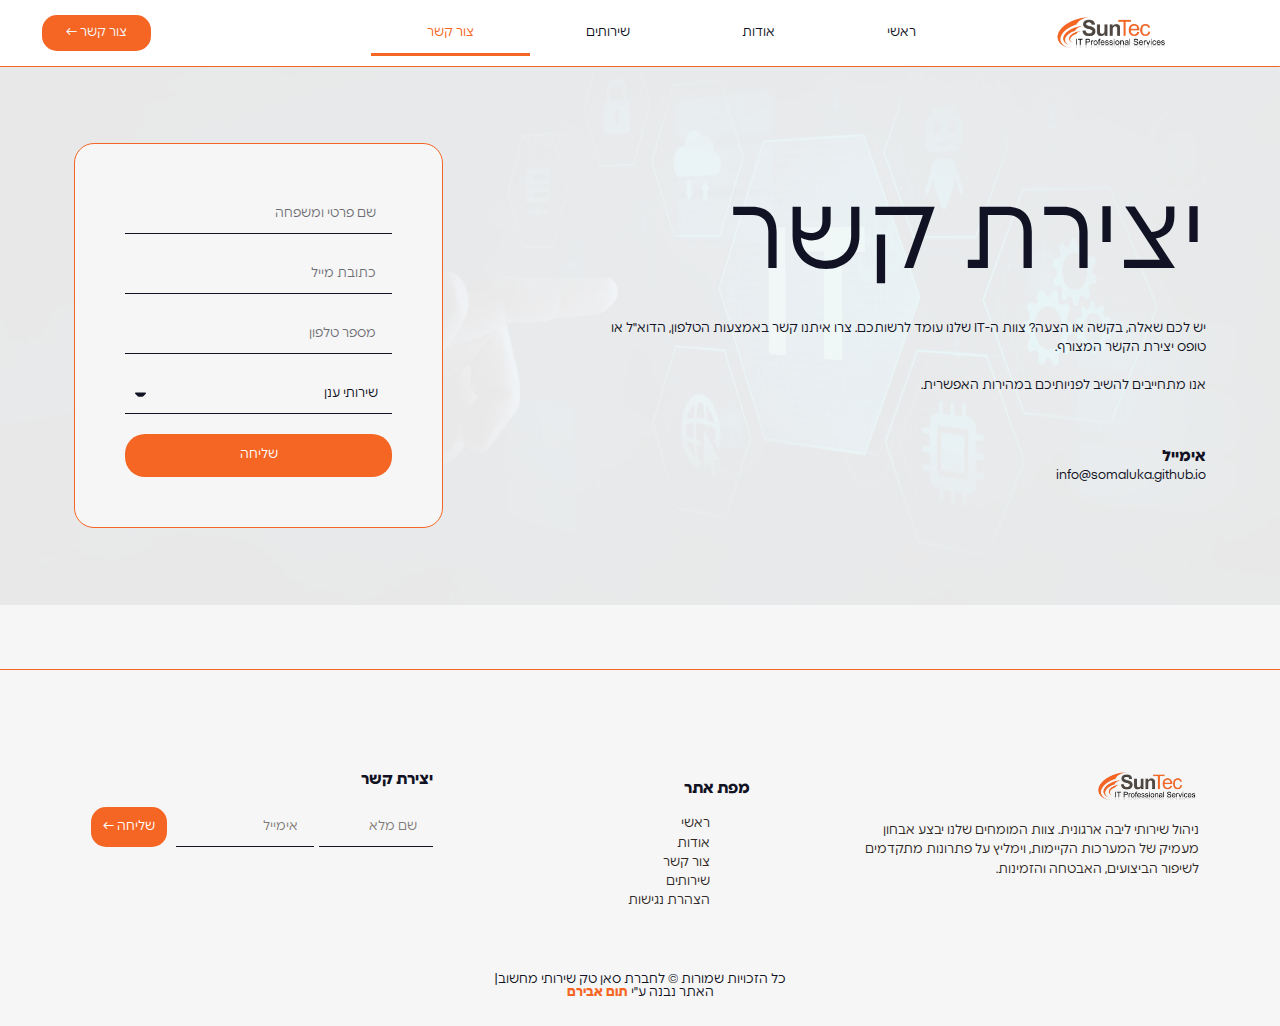
<file: contact/index.html>
<!doctype html>
<html dir="rtl" lang="he-IL">
<head><meta charset="UTF-8"><script>if(navigator.userAgent.match(/MSIE|Internet Explorer/i)||navigator.userAgent.match(/Trident\/7\..*?rv:11/i)){var href=document.location.href;if(!href.match(/[?&]nowprocket/)){if(href.indexOf("?")==-1){if(href.indexOf("#")==-1){document.location.href=href+"?nowprocket=1"}else{document.location.href=href.replace("#","?nowprocket=1#")}}else{if(href.indexOf("#")==-1){document.location.href=href+"&nowprocket=1"}else{document.location.href=href.replace("#","&nowprocket=1#")}}}}</script><script>class RocketLazyLoadScripts{constructor(){this.triggerEvents=["keydown","mousedown","mousemove","touchmove","touchstart","touchend","wheel"],this.userEventHandler=this._triggerListener.bind(this),this.touchStartHandler=this._onTouchStart.bind(this),this.touchMoveHandler=this._onTouchMove.bind(this),this.touchEndHandler=this._onTouchEnd.bind(this),this.clickHandler=this._onClick.bind(this),this.interceptedClicks=[],window.addEventListener("pageshow",t=>{this.persisted=t.persisted}),window.addEventListener("DOMContentLoaded",()=>{this._preconnect3rdParties()}),this.delayedScripts={normal:[],async:[],defer:[]},this.trash=[],this.allJQueries=[]}_addUserInteractionListener(t){if(document.hidden){t._triggerListener();return}this.triggerEvents.forEach(e=>window.addEventListener(e,t.userEventHandler,{passive:!0})),window.addEventListener("touchstart",t.touchStartHandler,{passive:!0}),window.addEventListener("mousedown",t.touchStartHandler),document.addEventListener("visibilitychange",t.userEventHandler)}_removeUserInteractionListener(){this.triggerEvents.forEach(t=>window.removeEventListener(t,this.userEventHandler,{passive:!0})),document.removeEventListener("visibilitychange",this.userEventHandler)}_onTouchStart(t){"HTML"!==t.target.tagName&&(window.addEventListener("touchend",this.touchEndHandler),window.addEventListener("mouseup",this.touchEndHandler),window.addEventListener("touchmove",this.touchMoveHandler,{passive:!0}),window.addEventListener("mousemove",this.touchMoveHandler),t.target.addEventListener("click",this.clickHandler),this._renameDOMAttribute(t.target,"onclick","rocket-onclick"),this._pendingClickStarted())}_onTouchMove(t){window.removeEventListener("touchend",this.touchEndHandler),window.removeEventListener("mouseup",this.touchEndHandler),window.removeEventListener("touchmove",this.touchMoveHandler,{passive:!0}),window.removeEventListener("mousemove",this.touchMoveHandler),t.target.removeEventListener("click",this.clickHandler),this._renameDOMAttribute(t.target,"rocket-onclick","onclick"),this._pendingClickFinished()}_onTouchEnd(t){window.removeEventListener("touchend",this.touchEndHandler),window.removeEventListener("mouseup",this.touchEndHandler),window.removeEventListener("touchmove",this.touchMoveHandler,{passive:!0}),window.removeEventListener("mousemove",this.touchMoveHandler)}_onClick(t){t.target.removeEventListener("click",this.clickHandler),this._renameDOMAttribute(t.target,"rocket-onclick","onclick"),this.interceptedClicks.push(t),t.preventDefault(),t.stopPropagation(),t.stopImmediatePropagation(),this._pendingClickFinished()}_replayClicks(){window.removeEventListener("touchstart",this.touchStartHandler,{passive:!0}),window.removeEventListener("mousedown",this.touchStartHandler),this.interceptedClicks.forEach(t=>{t.target.dispatchEvent(new MouseEvent("click",{view:t.view,bubbles:!0,cancelable:!0}))})}_waitForPendingClicks(){return new Promise(t=>{this._isClickPending?this._pendingClickFinished=t:t()})}_pendingClickStarted(){this._isClickPending=!0}_pendingClickFinished(){this._isClickPending=!1}_renameDOMAttribute(t,e,r){t.hasAttribute&&t.hasAttribute(e)&&(event.target.setAttribute(r,event.target.getAttribute(e)),event.target.removeAttribute(e))}_triggerListener(){this._removeUserInteractionListener(this),"loading"===document.readyState?document.addEventListener("DOMContentLoaded",this._loadEverythingNow.bind(this)):this._loadEverythingNow()}_preconnect3rdParties(){let t=[];document.querySelectorAll("script[type=rocketlazyloadscript]").forEach(e=>{if(e.hasAttribute("src")){let r=new URL(e.src).origin;r!==location.origin&&t.push({src:r,crossOrigin:e.crossOrigin||"module"===e.getAttribute("data-rocket-type")})}}),t=[...new Map(t.map(t=>[JSON.stringify(t),t])).values()],this._batchInjectResourceHints(t,"preconnect")}async _loadEverythingNow(){this.lastBreath=Date.now(),this._delayEventListeners(this),this._delayJQueryReady(this),this._handleDocumentWrite(),this._registerAllDelayedScripts(),this._preloadAllScripts(),await this._loadScriptsFromList(this.delayedScripts.normal),await this._loadScriptsFromList(this.delayedScripts.defer),await this._loadScriptsFromList(this.delayedScripts.async);try{await this._triggerDOMContentLoaded(),await this._triggerWindowLoad()}catch(t){console.error(t)}window.dispatchEvent(new Event("rocket-allScriptsLoaded")),this._waitForPendingClicks().then(()=>{this._replayClicks()}),this._emptyTrash()}_registerAllDelayedScripts(){document.querySelectorAll("script[type=rocketlazyloadscript]").forEach(t=>{t.hasAttribute("data-rocket-src")?t.hasAttribute("async")&&!1!==t.async?this.delayedScripts.async.push(t):t.hasAttribute("defer")&&!1!==t.defer||"module"===t.getAttribute("data-rocket-type")?this.delayedScripts.defer.push(t):this.delayedScripts.normal.push(t):this.delayedScripts.normal.push(t)})}async _transformScript(t){return new Promise((await this._littleBreath(),navigator.userAgent.indexOf("Firefox/")>0||""===navigator.vendor)?e=>{let r=document.createElement("script");[...t.attributes].forEach(t=>{let e=t.nodeName;"type"!==e&&("data-rocket-type"===e&&(e="type"),"data-rocket-src"===e&&(e="src"),r.setAttribute(e,t.nodeValue))}),t.text&&(r.text=t.text),r.hasAttribute("src")?(r.addEventListener("load",e),r.addEventListener("error",e)):(r.text=t.text,e());try{t.parentNode.replaceChild(r,t)}catch(i){e()}}:async e=>{function r(){t.setAttribute("data-rocket-status","failed"),e()}try{let i=t.getAttribute("data-rocket-type"),n=t.getAttribute("data-rocket-src");t.text,i?(t.type=i,t.removeAttribute("data-rocket-type")):t.removeAttribute("type"),t.addEventListener("load",function r(){t.setAttribute("data-rocket-status","executed"),e()}),t.addEventListener("error",r),n?(t.removeAttribute("data-rocket-src"),t.src=n):t.src="data:text/javascript;base64,"+window.btoa(unescape(encodeURIComponent(t.text)))}catch(s){r()}})}async _loadScriptsFromList(t){let e=t.shift();return e&&e.isConnected?(await this._transformScript(e),this._loadScriptsFromList(t)):Promise.resolve()}_preloadAllScripts(){this._batchInjectResourceHints([...this.delayedScripts.normal,...this.delayedScripts.defer,...this.delayedScripts.async],"preload")}_batchInjectResourceHints(t,e){var r=document.createDocumentFragment();t.forEach(t=>{let i=t.getAttribute&&t.getAttribute("data-rocket-src")||t.src;if(i){let n=document.createElement("link");n.href=i,n.rel=e,"preconnect"!==e&&(n.as="script"),t.getAttribute&&"module"===t.getAttribute("data-rocket-type")&&(n.crossOrigin=!0),t.crossOrigin&&(n.crossOrigin=t.crossOrigin),t.integrity&&(n.integrity=t.integrity),r.appendChild(n),this.trash.push(n)}}),document.head.appendChild(r)}_delayEventListeners(t){let e={};function r(t,r){!function t(r){!e[r]&&(e[r]={originalFunctions:{add:r.addEventListener,remove:r.removeEventListener},eventsToRewrite:[]},r.addEventListener=function(){arguments[0]=i(arguments[0]),e[r].originalFunctions.add.apply(r,arguments)},r.removeEventListener=function(){arguments[0]=i(arguments[0]),e[r].originalFunctions.remove.apply(r,arguments)});function i(t){return e[r].eventsToRewrite.indexOf(t)>=0?"rocket-"+t:t}}(t),e[t].eventsToRewrite.push(r)}function i(t,e){let r=t[e];Object.defineProperty(t,e,{get:()=>r||function(){},set(i){t["rocket"+e]=r=i}})}r(document,"DOMContentLoaded"),r(window,"DOMContentLoaded"),r(window,"load"),r(window,"pageshow"),r(document,"readystatechange"),i(document,"onreadystatechange"),i(window,"onload"),i(window,"onpageshow")}_delayJQueryReady(t){let e;function r(r){if(r&&r.fn&&!t.allJQueries.includes(r)){r.fn.ready=r.fn.init.prototype.ready=function(e){return t.domReadyFired?e.bind(document)(r):document.addEventListener("rocket-DOMContentLoaded",()=>e.bind(document)(r)),r([])};let i=r.fn.on;r.fn.on=r.fn.init.prototype.on=function(){if(this[0]===window){function t(t){return t.split(" ").map(t=>"load"===t||0===t.indexOf("load.")?"rocket-jquery-load":t).join(" ")}"string"==typeof arguments[0]||arguments[0]instanceof String?arguments[0]=t(arguments[0]):"object"==typeof arguments[0]&&Object.keys(arguments[0]).forEach(e=>{delete Object.assign(arguments[0],{[t(e)]:arguments[0][e]})[e]})}return i.apply(this,arguments),this},t.allJQueries.push(r)}e=r}r(window.jQuery),Object.defineProperty(window,"jQuery",{get:()=>e,set(t){r(t)}})}async _triggerDOMContentLoaded(){this.domReadyFired=!0,await this._littleBreath(),document.dispatchEvent(new Event("rocket-DOMContentLoaded")),await this._littleBreath(),window.dispatchEvent(new Event("rocket-DOMContentLoaded")),await this._littleBreath(),document.dispatchEvent(new Event("rocket-readystatechange")),await this._littleBreath(),document.rocketonreadystatechange&&document.rocketonreadystatechange()}async _triggerWindowLoad(){await this._littleBreath(),window.dispatchEvent(new Event("rocket-load")),await this._littleBreath(),window.rocketonload&&window.rocketonload(),await this._littleBreath(),this.allJQueries.forEach(t=>t(window).trigger("rocket-jquery-load")),await this._littleBreath();let t=new Event("rocket-pageshow");t.persisted=this.persisted,window.dispatchEvent(t),await this._littleBreath(),window.rocketonpageshow&&window.rocketonpageshow({persisted:this.persisted})}_handleDocumentWrite(){let t=new Map;document.write=document.writeln=function(e){let r=document.currentScript;r||console.error("WPRocket unable to document.write this: "+e);let i=document.createRange(),n=r.parentElement,s=t.get(r);void 0===s&&(s=r.nextSibling,t.set(r,s));let a=document.createDocumentFragment();i.setStart(a,0),a.appendChild(i.createContextualFragment(e)),n.insertBefore(a,s)}}async _littleBreath(){Date.now()-this.lastBreath>45&&(await this._requestAnimFrame(),this.lastBreath=Date.now())}async _requestAnimFrame(){return document.hidden?new Promise(t=>setTimeout(t)):new Promise(t=>requestAnimationFrame(t))}_emptyTrash(){this.trash.forEach(t=>t.remove())}static run(){let t=new RocketLazyLoadScripts;t._addUserInteractionListener(t)}}RocketLazyLoadScripts.run();</script>
	
	<meta name="viewport" content="width=device-width, initial-scale=1">
	<link rel="profile" href="https://gmpg.org/xfn/11">
	<meta name='robots' content='index, follow, max-image-preview:large, max-snippet:-1, max-video-preview:-1' />
	<style>img:is([sizes="auto" i], [sizes^="auto," i]) { contain-intrinsic-size: 3000px 1500px }</style>
	
	<!-- This site is optimized with the Yoast SEO plugin v23.9 - https://yoast.com/wordpress/plugins/seo/ -->
	<title>ניהול מערכות ליבה ואבטחת מידע - Suntec</title>
	<meta name="description" content="אנו מספקים פתרונות מקיפים להתייעלות תפעולית ולהגנה על נכסי המידע של לקוחותינו. תוך כדי שילוב של ניהול מערכות ליבה ואבטחת מידע." />
	<link rel="canonical" href="index.html" />
	<meta property="og:locale" content="he_IL" />
	<meta property="og:type" content="article" />
	<meta property="og:title" content="ניהול מערכות ליבה ואבטחת מידע - Suntec" />
	<meta property="og:description" content="אנו מספקים פתרונות מקיפים להתייעלות תפעולית ולהגנה על נכסי המידע של לקוחותינו. תוך כדי שילוב של ניהול מערכות ליבה ואבטחת מידע." />
	<meta property="og:url" content="https://somaluka.github.io/contact/" />
	<meta property="og:site_name" content="Suntec" />
	<meta property="article:modified_time" content="2024-09-23T15:08:00+00:00" />
	<meta name="twitter:card" content="summary_large_image" />
	<meta name="twitter:label1" content="זמן קריאה מוערך" />
	<meta name="twitter:data1" content="דקה1" />
	<script type="application/ld+json" class="yoast-schema-graph">{"@context":"https://schema.org","@graph":[{"@type":"WebPage","@id":"https://somaluka.github.io/contact/","url":"https://somaluka.github.io/contact/","name":"ניהול מערכות ליבה ואבטחת מידע - Suntec","isPartOf":{"@id":"https://somaluka.github.io/#website"},"datePublished":"2024-07-25T13:06:44+00:00","dateModified":"2024-09-23T15:08:00+00:00","description":"אנו מספקים פתרונות מקיפים להתייעלות תפעולית ולהגנה על נכסי המידע של לקוחותינו. תוך כדי שילוב של ניהול מערכות ליבה ואבטחת מידע.","breadcrumb":{"@id":"https://somaluka.github.io/contact/#breadcrumb"},"inLanguage":"he-IL","potentialAction":[{"@type":"ReadAction","target":["https://somaluka.github.io/contact/"]}]},{"@type":"BreadcrumbList","@id":"https://somaluka.github.io/contact/#breadcrumb","itemListElement":[{"@type":"ListItem","position":1,"name":"דף הבית","item":"https://somaluka.github.io/"},{"@type":"ListItem","position":2,"name":"צור קשר"}]},{"@type":"WebSite","@id":"https://somaluka.github.io/#website","url":"https://somaluka.github.io/","name":"Suntec- ניהול מערכות ליבה","description":"","publisher":{"@id":"https://somaluka.github.io/#organization"},"potentialAction":[{"@type":"SearchAction","target":{"@type":"EntryPoint","urlTemplate":"https://somaluka.github.io/?s={search_term_string}"},"query-input":{"@type":"PropertyValueSpecification","valueRequired":true,"valueName":"search_term_string"}}],"inLanguage":"he-IL"},{"@type":"Organization","@id":"https://somaluka.github.io/#organization","name":"Suntec","url":"https://somaluka.github.io/","logo":{"@type":"ImageObject","inLanguage":"he-IL","@id":"https://somaluka.github.io/#/schema/logo/image/","url":"https://somaluka.github.io/wp-content/uploads/2024/08/cropped-e46b72af-2ac9-4eeb-844f-3ab6edb6e46f.png","contentUrl":"https://somaluka.github.io/wp-content/uploads/2024/08/cropped-e46b72af-2ac9-4eeb-844f-3ab6edb6e46f.png","width":1600,"height":457,"caption":"Suntec"},"image":{"@id":"https://somaluka.github.io/#/schema/logo/image/"}}]}</script>
	<!-- / Yoast SEO plugin. -->


<link rel='dns-prefetch' href='https://www.googletagmanager.com/' />
<link rel="alternate" type="application/rss+xml" title="Suntec &laquo; פיד‏" href="../feed/index.html" />
<link rel="alternate" type="application/rss+xml" title="Suntec &laquo; פיד תגובות‏" href="../comments/feed/index.html" />
<script type="rocketlazyloadscript">
window._wpemojiSettings = {"baseUrl":"https:\/\/s.w.org\/images\/core\/emoji\/15.0.3\/72x72\/","ext":".png","svgUrl":"https:\/\/s.w.org\/images\/core\/emoji\/15.0.3\/svg\/","svgExt":".svg","source":{"concatemoji":"https:\/\/somaluka.github.io\/wp-includes\/js\/wp-emoji-release.min.js?ver=0f200b93e9ef79e9f7d0268eaa75d52b"}};
/*! This file is auto-generated */
!function(i,n){var o,s,e;function c(e){try{var t={supportTests:e,timestamp:(new Date).valueOf()};sessionStorage.setItem(o,JSON.stringify(t))}catch(e){}}function p(e,t,n){e.clearRect(0,0,e.canvas.width,e.canvas.height),e.fillText(t,0,0);var t=new Uint32Array(e.getImageData(0,0,e.canvas.width,e.canvas.height).data),r=(e.clearRect(0,0,e.canvas.width,e.canvas.height),e.fillText(n,0,0),new Uint32Array(e.getImageData(0,0,e.canvas.width,e.canvas.height).data));return t.every(function(e,t){return e===r[t]})}function u(e,t,n){switch(t){case"flag":return n(e,"\ud83c\udff3\ufe0f\u200d\u26a7\ufe0f","\ud83c\udff3\ufe0f\u200b\u26a7\ufe0f")?!1:!n(e,"\ud83c\uddfa\ud83c\uddf3","\ud83c\uddfa\u200b\ud83c\uddf3")&&!n(e,"\ud83c\udff4\udb40\udc67\udb40\udc62\udb40\udc65\udb40\udc6e\udb40\udc67\udb40\udc7f","\ud83c\udff4\u200b\udb40\udc67\u200b\udb40\udc62\u200b\udb40\udc65\u200b\udb40\udc6e\u200b\udb40\udc67\u200b\udb40\udc7f");case"emoji":return!n(e,"\ud83d\udc26\u200d\u2b1b","\ud83d\udc26\u200b\u2b1b")}return!1}function f(e,t,n){var r="undefined"!=typeof WorkerGlobalScope&&self instanceof WorkerGlobalScope?new OffscreenCanvas(300,150):i.createElement("canvas"),a=r.getContext("2d",{willReadFrequently:!0}),o=(a.textBaseline="top",a.font="600 32px Arial",{});return e.forEach(function(e){o[e]=t(a,e,n)}),o}function t(e){var t=i.createElement("script");t.src=e,t.defer=!0,i.head.appendChild(t)}"undefined"!=typeof Promise&&(o="wpEmojiSettingsSupports",s=["flag","emoji"],n.supports={everything:!0,everythingExceptFlag:!0},e=new Promise(function(e){i.addEventListener("DOMContentLoaded",e,{once:!0})}),new Promise(function(t){var n=function(){try{var e=JSON.parse(sessionStorage.getItem(o));if("object"==typeof e&&"number"==typeof e.timestamp&&(new Date).valueOf()<e.timestamp+604800&&"object"==typeof e.supportTests)return e.supportTests}catch(e){}return null}();if(!n){if("undefined"!=typeof Worker&&"undefined"!=typeof OffscreenCanvas&&"undefined"!=typeof URL&&URL.createObjectURL&&"undefined"!=typeof Blob)try{var e="postMessage("+f.toString()+"("+[JSON.stringify(s),u.toString(),p.toString()].join(",")+"));",r=new Blob([e],{type:"text/javascript"}),a=new Worker(URL.createObjectURL(r),{name:"wpTestEmojiSupports"});return void(a.onmessage=function(e){c(n=e.data),a.terminate(),t(n)})}catch(e){}c(n=f(s,u,p))}t(n)}).then(function(e){for(var t in e)n.supports[t]=e[t],n.supports.everything=n.supports.everything&&n.supports[t],"flag"!==t&&(n.supports.everythingExceptFlag=n.supports.everythingExceptFlag&&n.supports[t]);n.supports.everythingExceptFlag=n.supports.everythingExceptFlag&&!n.supports.flag,n.DOMReady=!1,n.readyCallback=function(){n.DOMReady=!0}}).then(function(){return e}).then(function(){var e;n.supports.everything||(n.readyCallback(),(e=n.source||{}).concatemoji?t(e.concatemoji):e.wpemoji&&e.twemoji&&(t(e.twemoji),t(e.wpemoji)))}))}((window,document),window._wpemojiSettings);
</script>
<style id='wp-emoji-styles-inline-css'>

	img.wp-smiley, img.emoji {
		display: inline !important;
		border: none !important;
		box-shadow: none !important;
		height: 1em !important;
		width: 1em !important;
		margin: 0 0.07em !important;
		vertical-align: -0.1em !important;
		background: none !important;
		padding: 0 !important;
	}
</style>
<style id='classic-theme-styles-inline-css'>
/*! This file is auto-generated */
.wp-block-button__link{color:#fff;background-color:#32373c;border-radius:9999px;box-shadow:none;text-decoration:none;padding:calc(.667em + 2px) calc(1.333em + 2px);font-size:1.125em}.wp-block-file__button{background:#32373c;color:#fff;text-decoration:none}
</style>
<style id='global-styles-inline-css'>
:root{--wp--preset--aspect-ratio--square: 1;--wp--preset--aspect-ratio--4-3: 4/3;--wp--preset--aspect-ratio--3-4: 3/4;--wp--preset--aspect-ratio--3-2: 3/2;--wp--preset--aspect-ratio--2-3: 2/3;--wp--preset--aspect-ratio--16-9: 16/9;--wp--preset--aspect-ratio--9-16: 9/16;--wp--preset--color--black: #000000;--wp--preset--color--cyan-bluish-gray: #abb8c3;--wp--preset--color--white: #ffffff;--wp--preset--color--pale-pink: #f78da7;--wp--preset--color--vivid-red: #cf2e2e;--wp--preset--color--luminous-vivid-orange: #ff6900;--wp--preset--color--luminous-vivid-amber: #fcb900;--wp--preset--color--light-green-cyan: #7bdcb5;--wp--preset--color--vivid-green-cyan: #00d084;--wp--preset--color--pale-cyan-blue: #8ed1fc;--wp--preset--color--vivid-cyan-blue: #0693e3;--wp--preset--color--vivid-purple: #9b51e0;--wp--preset--gradient--vivid-cyan-blue-to-vivid-purple: linear-gradient(135deg,rgba(6,147,227,1) 0%,rgb(155,81,224) 100%);--wp--preset--gradient--light-green-cyan-to-vivid-green-cyan: linear-gradient(135deg,rgb(122,220,180) 0%,rgb(0,208,130) 100%);--wp--preset--gradient--luminous-vivid-amber-to-luminous-vivid-orange: linear-gradient(135deg,rgba(252,185,0,1) 0%,rgba(255,105,0,1) 100%);--wp--preset--gradient--luminous-vivid-orange-to-vivid-red: linear-gradient(135deg,rgba(255,105,0,1) 0%,rgb(207,46,46) 100%);--wp--preset--gradient--very-light-gray-to-cyan-bluish-gray: linear-gradient(135deg,rgb(238,238,238) 0%,rgb(169,184,195) 100%);--wp--preset--gradient--cool-to-warm-spectrum: linear-gradient(135deg,rgb(74,234,220) 0%,rgb(151,120,209) 20%,rgb(207,42,186) 40%,rgb(238,44,130) 60%,rgb(251,105,98) 80%,rgb(254,248,76) 100%);--wp--preset--gradient--blush-light-purple: linear-gradient(135deg,rgb(255,206,236) 0%,rgb(152,150,240) 100%);--wp--preset--gradient--blush-bordeaux: linear-gradient(135deg,rgb(254,205,165) 0%,rgb(254,45,45) 50%,rgb(107,0,62) 100%);--wp--preset--gradient--luminous-dusk: linear-gradient(135deg,rgb(255,203,112) 0%,rgb(199,81,192) 50%,rgb(65,88,208) 100%);--wp--preset--gradient--pale-ocean: linear-gradient(135deg,rgb(255,245,203) 0%,rgb(182,227,212) 50%,rgb(51,167,181) 100%);--wp--preset--gradient--electric-grass: linear-gradient(135deg,rgb(202,248,128) 0%,rgb(113,206,126) 100%);--wp--preset--gradient--midnight: linear-gradient(135deg,rgb(2,3,129) 0%,rgb(40,116,252) 100%);--wp--preset--font-size--small: 13px;--wp--preset--font-size--medium: 20px;--wp--preset--font-size--large: 36px;--wp--preset--font-size--x-large: 42px;--wp--preset--spacing--20: 0.44rem;--wp--preset--spacing--30: 0.67rem;--wp--preset--spacing--40: 1rem;--wp--preset--spacing--50: 1.5rem;--wp--preset--spacing--60: 2.25rem;--wp--preset--spacing--70: 3.38rem;--wp--preset--spacing--80: 5.06rem;--wp--preset--shadow--natural: 6px 6px 9px rgba(0, 0, 0, 0.2);--wp--preset--shadow--deep: 12px 12px 50px rgba(0, 0, 0, 0.4);--wp--preset--shadow--sharp: 6px 6px 0px rgba(0, 0, 0, 0.2);--wp--preset--shadow--outlined: 6px 6px 0px -3px rgba(255, 255, 255, 1), 6px 6px rgba(0, 0, 0, 1);--wp--preset--shadow--crisp: 6px 6px 0px rgba(0, 0, 0, 1);}:where(.is-layout-flex){gap: 0.5em;}:where(.is-layout-grid){gap: 0.5em;}body .is-layout-flex{display: flex;}.is-layout-flex{flex-wrap: wrap;align-items: center;}.is-layout-flex > :is(*, div){margin: 0;}body .is-layout-grid{display: grid;}.is-layout-grid > :is(*, div){margin: 0;}:where(.wp-block-columns.is-layout-flex){gap: 2em;}:where(.wp-block-columns.is-layout-grid){gap: 2em;}:where(.wp-block-post-template.is-layout-flex){gap: 1.25em;}:where(.wp-block-post-template.is-layout-grid){gap: 1.25em;}.has-black-color{color: var(--wp--preset--color--black) !important;}.has-cyan-bluish-gray-color{color: var(--wp--preset--color--cyan-bluish-gray) !important;}.has-white-color{color: var(--wp--preset--color--white) !important;}.has-pale-pink-color{color: var(--wp--preset--color--pale-pink) !important;}.has-vivid-red-color{color: var(--wp--preset--color--vivid-red) !important;}.has-luminous-vivid-orange-color{color: var(--wp--preset--color--luminous-vivid-orange) !important;}.has-luminous-vivid-amber-color{color: var(--wp--preset--color--luminous-vivid-amber) !important;}.has-light-green-cyan-color{color: var(--wp--preset--color--light-green-cyan) !important;}.has-vivid-green-cyan-color{color: var(--wp--preset--color--vivid-green-cyan) !important;}.has-pale-cyan-blue-color{color: var(--wp--preset--color--pale-cyan-blue) !important;}.has-vivid-cyan-blue-color{color: var(--wp--preset--color--vivid-cyan-blue) !important;}.has-vivid-purple-color{color: var(--wp--preset--color--vivid-purple) !important;}.has-black-background-color{background-color: var(--wp--preset--color--black) !important;}.has-cyan-bluish-gray-background-color{background-color: var(--wp--preset--color--cyan-bluish-gray) !important;}.has-white-background-color{background-color: var(--wp--preset--color--white) !important;}.has-pale-pink-background-color{background-color: var(--wp--preset--color--pale-pink) !important;}.has-vivid-red-background-color{background-color: var(--wp--preset--color--vivid-red) !important;}.has-luminous-vivid-orange-background-color{background-color: var(--wp--preset--color--luminous-vivid-orange) !important;}.has-luminous-vivid-amber-background-color{background-color: var(--wp--preset--color--luminous-vivid-amber) !important;}.has-light-green-cyan-background-color{background-color: var(--wp--preset--color--light-green-cyan) !important;}.has-vivid-green-cyan-background-color{background-color: var(--wp--preset--color--vivid-green-cyan) !important;}.has-pale-cyan-blue-background-color{background-color: var(--wp--preset--color--pale-cyan-blue) !important;}.has-vivid-cyan-blue-background-color{background-color: var(--wp--preset--color--vivid-cyan-blue) !important;}.has-vivid-purple-background-color{background-color: var(--wp--preset--color--vivid-purple) !important;}.has-black-border-color{border-color: var(--wp--preset--color--black) !important;}.has-cyan-bluish-gray-border-color{border-color: var(--wp--preset--color--cyan-bluish-gray) !important;}.has-white-border-color{border-color: var(--wp--preset--color--white) !important;}.has-pale-pink-border-color{border-color: var(--wp--preset--color--pale-pink) !important;}.has-vivid-red-border-color{border-color: var(--wp--preset--color--vivid-red) !important;}.has-luminous-vivid-orange-border-color{border-color: var(--wp--preset--color--luminous-vivid-orange) !important;}.has-luminous-vivid-amber-border-color{border-color: var(--wp--preset--color--luminous-vivid-amber) !important;}.has-light-green-cyan-border-color{border-color: var(--wp--preset--color--light-green-cyan) !important;}.has-vivid-green-cyan-border-color{border-color: var(--wp--preset--color--vivid-green-cyan) !important;}.has-pale-cyan-blue-border-color{border-color: var(--wp--preset--color--pale-cyan-blue) !important;}.has-vivid-cyan-blue-border-color{border-color: var(--wp--preset--color--vivid-cyan-blue) !important;}.has-vivid-purple-border-color{border-color: var(--wp--preset--color--vivid-purple) !important;}.has-vivid-cyan-blue-to-vivid-purple-gradient-background{background: var(--wp--preset--gradient--vivid-cyan-blue-to-vivid-purple) !important;}.has-light-green-cyan-to-vivid-green-cyan-gradient-background{background: var(--wp--preset--gradient--light-green-cyan-to-vivid-green-cyan) !important;}.has-luminous-vivid-amber-to-luminous-vivid-orange-gradient-background{background: var(--wp--preset--gradient--luminous-vivid-amber-to-luminous-vivid-orange) !important;}.has-luminous-vivid-orange-to-vivid-red-gradient-background{background: var(--wp--preset--gradient--luminous-vivid-orange-to-vivid-red) !important;}.has-very-light-gray-to-cyan-bluish-gray-gradient-background{background: var(--wp--preset--gradient--very-light-gray-to-cyan-bluish-gray) !important;}.has-cool-to-warm-spectrum-gradient-background{background: var(--wp--preset--gradient--cool-to-warm-spectrum) !important;}.has-blush-light-purple-gradient-background{background: var(--wp--preset--gradient--blush-light-purple) !important;}.has-blush-bordeaux-gradient-background{background: var(--wp--preset--gradient--blush-bordeaux) !important;}.has-luminous-dusk-gradient-background{background: var(--wp--preset--gradient--luminous-dusk) !important;}.has-pale-ocean-gradient-background{background: var(--wp--preset--gradient--pale-ocean) !important;}.has-electric-grass-gradient-background{background: var(--wp--preset--gradient--electric-grass) !important;}.has-midnight-gradient-background{background: var(--wp--preset--gradient--midnight) !important;}.has-small-font-size{font-size: var(--wp--preset--font-size--small) !important;}.has-medium-font-size{font-size: var(--wp--preset--font-size--medium) !important;}.has-large-font-size{font-size: var(--wp--preset--font-size--large) !important;}.has-x-large-font-size{font-size: var(--wp--preset--font-size--x-large) !important;}
:where(.wp-block-post-template.is-layout-flex){gap: 1.25em;}:where(.wp-block-post-template.is-layout-grid){gap: 1.25em;}
:where(.wp-block-columns.is-layout-flex){gap: 2em;}:where(.wp-block-columns.is-layout-grid){gap: 2em;}
:root :where(.wp-block-pullquote){font-size: 1.5em;line-height: 1.6;}
</style>
<link rel='stylesheet' id='hello-elementor-css' href='../wp-content/themes/hello-elementor/style.min.css%3Fver=3.1.1.css' media='all' />
<link rel='stylesheet' id='hello-elementor-theme-style-css' href='../wp-content/themes/hello-elementor/theme.min.css%3Fver=3.1.1.css' media='all' />
<link rel='stylesheet' id='hello-elementor-header-footer-css' href='../wp-content/themes/hello-elementor/header-footer.min.css%3Fver=3.1.1.css' media='all' />
<link rel='stylesheet' id='elementor-frontend-css' href='../wp-content/plugins/elementor/assets/css/frontend-rtl.min.css%3Fver=3.25.9.css' media='all' />
<link rel='stylesheet' id='elementor-post-9-css' href='../wp-content/uploads/elementor/css/post-9.css%3Fver=1732124534.css' media='all' />
<link rel='stylesheet' id='widget-image-css' href='../wp-content/plugins/elementor/assets/css/widget-image-rtl.min.css%3Fver=3.25.9.css' media='all' />
<link rel='stylesheet' id='widget-nav-menu-css' href='../wp-content/plugins/elementor-pro/assets/css/widget-nav-menu-rtl.min.css%3Fver=3.25.2.css' media='all' />
<link rel='stylesheet' id='widget-lottie-css' href='../wp-content/plugins/elementor-pro/assets/css/widget-lottie-rtl.min.css%3Fver=3.25.2.css' media='all' />
<link rel='stylesheet' id='e-animation-fadeInDown-css' href='../wp-content/plugins/elementor/assets/lib/animations/styles/fadeInDown.min.css%3Fver=3.25.9.css' media='all' />
<link rel='stylesheet' id='widget-text-editor-css' href='../wp-content/plugins/elementor/assets/css/widget-text-editor-rtl.min.css%3Fver=3.25.9.css' media='all' />
<link rel='stylesheet' id='widget-sitemap-css' href='../wp-content/plugins/elementor-pro/assets/css/widget-sitemap-rtl.min.css%3Fver=3.25.2.css' media='all' />
<link rel='stylesheet' id='widget-heading-css' href='../wp-content/plugins/elementor/assets/css/widget-heading-rtl.min.css%3Fver=3.25.9.css' media='all' />
<link rel='stylesheet' id='widget-form-css' href='../wp-content/plugins/elementor-pro/assets/css/widget-form-rtl.min.css%3Fver=3.25.2.css' media='all' />
<link rel='stylesheet' id='e-animation-fadeInLeft-css' href='../wp-content/plugins/elementor/assets/lib/animations/styles/fadeInLeft.min.css%3Fver=3.25.9.css' media='all' />
<link data-minify="1" rel='stylesheet' id='swiper-css' href='../wp-content/cache/min/1/wp-content/plugins/elementor/assets/lib/swiper/v8/css/swiper.min.css%3Fver=1732779222.css' media='all' />
<link rel='stylesheet' id='e-swiper-css' href='../wp-content/plugins/elementor/assets/css/conditionals/e-swiper.min.css%3Fver=3.25.9.css' media='all' />
<link rel='stylesheet' id='e-popup-style-css' href='../wp-content/plugins/elementor-pro/assets/css/conditionals/popup.min.css%3Fver=3.25.2.css' media='all' />
<link rel='stylesheet' id='widget-icon-box-css' href='../wp-content/plugins/elementor/assets/css/widget-icon-box-rtl.min.css%3Fver=3.25.9.css' media='all' />
<link rel='stylesheet' id='e-animation-fadeIn-css' href='../wp-content/plugins/elementor/assets/lib/animations/styles/fadeIn.min.css%3Fver=3.25.9.css' media='all' />
<link rel='stylesheet' id='elementor-post-17-css' href='../wp-content/uploads/elementor/css/post-17.css%3Fver=1732124813.css' media='all' />
<link rel='stylesheet' id='elementor-post-28-css' href='../wp-content/uploads/elementor/css/post-28.css%3Fver=1732124535.css' media='all' />
<link rel='stylesheet' id='elementor-post-1255-css' href='../wp-content/uploads/elementor/css/post-1255.css%3Fver=1732126136.css' media='all' />
<link rel='stylesheet' id='elementor-post-1360-css' href='../wp-content/uploads/elementor/css/post-1360.css%3Fver=1732124535.css' media='all' />
<style id='rocket-lazyload-inline-css'>
.rll-youtube-player{position:relative;padding-bottom:56.23%;height:0;overflow:hidden;max-width:100%;}.rll-youtube-player:focus-within{outline: 2px solid currentColor;outline-offset: 5px;}.rll-youtube-player iframe{position:absolute;top:0;left:0;width:100%;height:100%;z-index:100;background:0 0}.rll-youtube-player img{bottom:0;display:block;left:0;margin:auto;max-width:100%;width:100%;position:absolute;right:0;top:0;border:none;height:auto;-webkit-transition:.4s all;-moz-transition:.4s all;transition:.4s all}.rll-youtube-player img:hover{-webkit-filter:brightness(75%)}.rll-youtube-player .play{height:100%;width:100%;left:0;top:0;position:absolute;background:url(../wp-content/plugins/wp-rocket/assets/img/youtube.png) no-repeat center;background-color: transparent !important;cursor:pointer;border:none;}
</style>
<script type="rocketlazyloadscript" data-rocket-src="https://somaluka.github.io/wp-content/plugins/elementor-pro/assets/js/page-transitions.min.js?ver=3.25.2" id="page-transitions-js" defer></script>
<script type="rocketlazyloadscript" data-rocket-src="https://somaluka.github.io/wp-includes/js/jquery/jquery.min.js?ver=3.7.1" id="jquery-core-js" defer></script>
<script type="rocketlazyloadscript" data-rocket-src="https://somaluka.github.io/wp-includes/js/jquery/jquery-migrate.min.js?ver=3.4.1" id="jquery-migrate-js" defer></script>
<link rel="https://api.w.org/" href="../wp-json/index.html" /><link rel="alternate" title="JSON" type="application/json" href="../wp-json/wp/v2/pages/17" /><link rel="EditURI" type="application/rsd+xml" title="RSD" href="../xmlrpc.php%3Frsd" />
<link rel="alternate" title="oEmbed (JSON)" type="application/json+oembed" href="../wp-json/oembed/1.0/embed%3Furl=https:%252F%252Fsomaluka.github.io%252Fcontact%252F" />
<link rel="alternate" title="oEmbed (XML)" type="text/xml+oembed" href="../wp-json/oembed/1.0/embed%3Furl=https:%252F%252Fsomaluka.github.io%252Fcontact%252F&amp;format=xml" />
<meta name="generator" content="Site Kit by Google 1.140.0" /><meta name="generator" content="Elementor 3.25.9; features: e_font_icon_svg, additional_custom_breakpoints, e_optimized_control_loading, e_element_cache; settings: css_print_method-external, google_font-enabled, font_display-swap">
			<style>
				.e-con.e-parent:nth-of-type(n+4):not(.e-lazyloaded):not(.e-no-lazyload),
				.e-con.e-parent:nth-of-type(n+4):not(.e-lazyloaded):not(.e-no-lazyload) * {
					background-image: none !important;
				}
				@media screen and (max-height: 1024px) {
					.e-con.e-parent:nth-of-type(n+3):not(.e-lazyloaded):not(.e-no-lazyload),
					.e-con.e-parent:nth-of-type(n+3):not(.e-lazyloaded):not(.e-no-lazyload) * {
						background-image: none !important;
					}
				}
				@media screen and (max-height: 640px) {
					.e-con.e-parent:nth-of-type(n+2):not(.e-lazyloaded):not(.e-no-lazyload),
					.e-con.e-parent:nth-of-type(n+2):not(.e-lazyloaded):not(.e-no-lazyload) * {
						background-image: none !important;
					}
				}
			</style>
						<meta name="theme-color" content="#F6F6F6">
			<link rel="icon" href="../wp-content/uploads/2024/08/cropped-e46b72af-2ac9-4eeb-844f-3ab6edb6e46f-150x150.png" sizes="32x32" />
<link rel="icon" href="../wp-content/uploads/2024/08/cropped-e46b72af-2ac9-4eeb-844f-3ab6edb6e46f.png" sizes="192x192" />
<link rel="apple-touch-icon" href="../wp-content/uploads/2024/08/cropped-e46b72af-2ac9-4eeb-844f-3ab6edb6e46f.png" />
<meta name="msapplication-TileImage" content="https://somaluka.github.io/wp-content/uploads/2024/08/cropped-e46b72af-2ac9-4eeb-844f-3ab6edb6e46f.png" />
<noscript><style id="rocket-lazyload-nojs-css">.rll-youtube-player, [data-lazy-src]{display:none !important;}</style></noscript></head>
<body data-rsssl=1 class="rtl page-template-default page page-id-17 wp-custom-logo elementor-default elementor-kit-9 elementor-page elementor-page-17">

		<e-page-transition preloader-type="animation" preloader-animation-type="pulse" class="e-page-transition--entering" exclude="^https\:\/\/suntec\.co\.il\/wp\-admin\/">
					</e-page-transition>
		
<a class="skip-link screen-reader-text" href="index.html#content">דלג לתוכן</a>

		<div data-elementor-type="header" data-elementor-id="28" class="elementor elementor-28 elementor-location-header" data-elementor-post-type="elementor_library">
			<header class="elementor-element elementor-element-6607d04 e-con-full elementor-hidden-mobile e-flex e-con e-parent" data-id="6607d04" data-element_type="container" data-settings="{&quot;sticky&quot;:&quot;top&quot;,&quot;animation&quot;:&quot;none&quot;,&quot;background_background&quot;:&quot;classic&quot;,&quot;animation_delay&quot;:600,&quot;sticky_on&quot;:[&quot;desktop&quot;,&quot;tablet&quot;,&quot;mobile&quot;],&quot;sticky_offset&quot;:0,&quot;sticky_effects_offset&quot;:0,&quot;sticky_anchor_link_offset&quot;:0}">
		<div class="elementor-element elementor-element-603ff5d e-con-full e-flex e-con e-child" data-id="603ff5d" data-element_type="container">
				<div class="elementor-element elementor-element-04c07ec elementor-widget__width-initial elementor-widget elementor-widget-theme-site-logo elementor-widget-image" data-id="04c07ec" data-element_type="widget" data-widget_type="theme-site-logo.default">
				<div class="elementor-widget-container">
									<a href="../index.html">
			<img fetchpriority="high" width="1600" height="457" src="data:image/svg+xml,%3Csvg%20xmlns='http://www.w3.org/2000/svg'%20viewBox='0%200%201600%20457'%3E%3C/svg%3E" class="attachment-full size-full wp-image-95" alt="" data-lazy-srcset="https://somaluka.github.io/wp-content/uploads/2024/08/cropped-e46b72af-2ac9-4eeb-844f-3ab6edb6e46f.png 1600w, https://somaluka.github.io/wp-content/uploads/2024/08/cropped-e46b72af-2ac9-4eeb-844f-3ab6edb6e46f-300x86.png 300w, https://somaluka.github.io/wp-content/uploads/2024/08/cropped-e46b72af-2ac9-4eeb-844f-3ab6edb6e46f-1024x292.png 1024w, https://somaluka.github.io/wp-content/uploads/2024/08/cropped-e46b72af-2ac9-4eeb-844f-3ab6edb6e46f-768x219.png 768w, https://somaluka.github.io/wp-content/uploads/2024/08/cropped-e46b72af-2ac9-4eeb-844f-3ab6edb6e46f-1536x439.png 1536w" data-lazy-sizes="(max-width: 1600px) 100vw, 1600px" data-lazy-src="https://somaluka.github.io/wp-content/uploads/2024/08/cropped-e46b72af-2ac9-4eeb-844f-3ab6edb6e46f.png" /><noscript><img fetchpriority="high" width="1600" height="457" src="../wp-content/uploads/2024/08/cropped-e46b72af-2ac9-4eeb-844f-3ab6edb6e46f.png" class="attachment-full size-full wp-image-95" alt="" srcset="../wp-content/uploads/2024/08/cropped-e46b72af-2ac9-4eeb-844f-3ab6edb6e46f.png 1600w, ../wp-content/uploads/2024/08/cropped-e46b72af-2ac9-4eeb-844f-3ab6edb6e46f-300x86.png 300w, ../wp-content/uploads/2024/08/cropped-e46b72af-2ac9-4eeb-844f-3ab6edb6e46f-1024x292.png 1024w, ../wp-content/uploads/2024/08/cropped-e46b72af-2ac9-4eeb-844f-3ab6edb6e46f-768x219.png 768w, ../wp-content/uploads/2024/08/cropped-e46b72af-2ac9-4eeb-844f-3ab6edb6e46f-1536x439.png 1536w" sizes="(max-width: 1600px) 100vw, 1600px" /></noscript>				</a>
									</div>
				</div>
				</div>
		<div class="elementor-element elementor-element-f2428be e-con-full e-flex e-con e-child" data-id="f2428be" data-element_type="container">
				<div class="elementor-element elementor-element-990ffab elementor-nav-menu--stretch elementor-nav-menu__align-center elementor-nav-menu--dropdown-mobile elementor-nav-menu__text-align-aside elementor-nav-menu--toggle elementor-nav-menu--burger elementor-widget elementor-widget-nav-menu" data-id="990ffab" data-element_type="widget" data-settings="{&quot;full_width&quot;:&quot;stretch&quot;,&quot;layout&quot;:&quot;horizontal&quot;,&quot;submenu_icon&quot;:{&quot;value&quot;:&quot;&lt;svg class=\&quot;e-font-icon-svg e-fas-caret-down\&quot; viewBox=\&quot;0 0 320 512\&quot; xmlns=\&quot;http:\/\/www.w3.org\/2000\/svg\&quot;&gt;&lt;path d=\&quot;M31.3 192h257.3c17.8 0 26.7 21.5 14.1 34.1L174.1 354.8c-7.8 7.8-20.5 7.8-28.3 0L17.2 226.1C4.6 213.5 13.5 192 31.3 192z\&quot;&gt;&lt;\/path&gt;&lt;\/svg&gt;&quot;,&quot;library&quot;:&quot;fa-solid&quot;},&quot;toggle&quot;:&quot;burger&quot;}" data-widget_type="nav-menu.default">
				<div class="elementor-widget-container">
						<nav aria-label="Menu" class="elementor-nav-menu--main elementor-nav-menu__container elementor-nav-menu--layout-horizontal e--pointer-underline e--animation-grow">
				<ul id="menu-1-990ffab" class="elementor-nav-menu"><li class="menu-item menu-item-type-post_type menu-item-object-page menu-item-home menu-item-24"><a href="../index.html" class="elementor-item">ראשי</a></li>
<li class="menu-item menu-item-type-post_type menu-item-object-page menu-item-23"><a href="../about-us/index.html" class="elementor-item">אודות</a></li>
<li class="menu-item menu-item-type-post_type menu-item-object-page menu-item-1595"><a href="../services/index.html" class="elementor-item">שירותים</a></li>
<li class="menu-item menu-item-type-post_type menu-item-object-page current-menu-item page_item page-item-17 current_page_item menu-item-22"><a href="index.html" aria-current="page" class="elementor-item elementor-item-active">צור קשר</a></li>
</ul>			</nav>
					<div class="elementor-menu-toggle" role="button" tabindex="0" aria-label="כפתור פתיחת תפריט" aria-expanded="false">
			<svg aria-hidden="true" role="presentation" class="elementor-menu-toggle__icon--open e-font-icon-svg e-eicon-menu-bar" viewBox="0 0 1000 1000" xmlns="http://www.w3.org/2000/svg"><path d="M104 333H896C929 333 958 304 958 271S929 208 896 208H104C71 208 42 237 42 271S71 333 104 333ZM104 583H896C929 583 958 554 958 521S929 458 896 458H104C71 458 42 487 42 521S71 583 104 583ZM104 833H896C929 833 958 804 958 771S929 708 896 708H104C71 708 42 737 42 771S71 833 104 833Z"></path></svg><svg aria-hidden="true" role="presentation" class="elementor-menu-toggle__icon--close e-font-icon-svg e-eicon-close" viewBox="0 0 1000 1000" xmlns="http://www.w3.org/2000/svg"><path d="M742 167L500 408 258 167C246 154 233 150 217 150 196 150 179 158 167 167 154 179 150 196 150 212 150 229 154 242 171 254L408 500 167 742C138 771 138 800 167 829 196 858 225 858 254 829L496 587 738 829C750 842 767 846 783 846 800 846 817 842 829 829 842 817 846 804 846 783 846 767 842 750 829 737L588 500 833 258C863 229 863 200 833 171 804 137 775 137 742 167Z"></path></svg>			<span class="elementor-screen-only">תפריט</span>
		</div>
					<nav class="elementor-nav-menu--dropdown elementor-nav-menu__container" aria-hidden="true">
				<ul id="menu-2-990ffab" class="elementor-nav-menu"><li class="menu-item menu-item-type-post_type menu-item-object-page menu-item-home menu-item-24"><a href="../index.html" class="elementor-item" tabindex="-1">ראשי</a></li>
<li class="menu-item menu-item-type-post_type menu-item-object-page menu-item-23"><a href="../about-us/index.html" class="elementor-item" tabindex="-1">אודות</a></li>
<li class="menu-item menu-item-type-post_type menu-item-object-page menu-item-1595"><a href="../services/index.html" class="elementor-item" tabindex="-1">שירותים</a></li>
<li class="menu-item menu-item-type-post_type menu-item-object-page current-menu-item page_item page-item-17 current_page_item menu-item-22"><a href="index.html" aria-current="page" class="elementor-item elementor-item-active" tabindex="-1">צור קשר</a></li>
</ul>			</nav>
				</div>
				</div>
				</div>
		<div class="elementor-element elementor-element-be18405 e-con-full elementor-hidden-mobile e-flex e-con e-child" data-id="be18405" data-element_type="container">
				<div class="elementor-element elementor-element-6df1a44 elementor-widget elementor-widget-button" data-id="6df1a44" data-element_type="widget" data-widget_type="button.default">
				<div class="elementor-widget-container">
							<div class="elementor-button-wrapper">
					<a class="elementor-button elementor-button-link elementor-size-sm" href="index.html#elementor-action%3Aaction%3Dpopup%3Aopen%26settings%3DeyJpZCI6IjI3OTIiLCJ0b2dnbGUiOmZhbHNlfQ%3D%3D">
						<span class="elementor-button-content-wrapper">
									<span class="elementor-button-text">צור קשר ←</span>
					</span>
					</a>
				</div>
						</div>
				</div>
				</div>
				</header>
		<div class="elementor-element elementor-element-a743481 e-con-full elementor-hidden-desktop elementor-hidden-tablet e-flex elementor-invisible e-con e-parent" data-id="a743481" data-element_type="container" data-settings="{&quot;motion_fx_motion_fx_scrolling&quot;:&quot;yes&quot;,&quot;motion_fx_opacity_effect&quot;:&quot;yes&quot;,&quot;motion_fx_opacity_range&quot;:{&quot;unit&quot;:&quot;%&quot;,&quot;size&quot;:&quot;&quot;,&quot;sizes&quot;:{&quot;start&quot;:10,&quot;end&quot;:40}},&quot;sticky&quot;:&quot;top&quot;,&quot;animation&quot;:&quot;fadeInDown&quot;,&quot;background_background&quot;:&quot;classic&quot;,&quot;motion_fx_opacity_direction&quot;:&quot;out-in&quot;,&quot;motion_fx_opacity_level&quot;:{&quot;unit&quot;:&quot;px&quot;,&quot;size&quot;:10,&quot;sizes&quot;:[]},&quot;motion_fx_devices&quot;:[&quot;desktop&quot;,&quot;tablet&quot;,&quot;mobile&quot;],&quot;sticky_on&quot;:[&quot;desktop&quot;,&quot;tablet&quot;,&quot;mobile&quot;],&quot;sticky_offset&quot;:0,&quot;sticky_effects_offset&quot;:0,&quot;sticky_anchor_link_offset&quot;:0}">
		<div class="elementor-element elementor-element-35b0749 e-con-full e-flex e-con e-child" data-id="35b0749" data-element_type="container">
				<div class="elementor-element elementor-element-2671956 elementor-widget__width-initial elementor-widget elementor-widget-theme-site-logo elementor-widget-image" data-id="2671956" data-element_type="widget" data-widget_type="theme-site-logo.default">
				<div class="elementor-widget-container">
									<a href="../index.html">
			<img fetchpriority="high" width="1600" height="457" src="data:image/svg+xml,%3Csvg%20xmlns='http://www.w3.org/2000/svg'%20viewBox='0%200%201600%20457'%3E%3C/svg%3E" class="attachment-full size-full wp-image-95" alt="" data-lazy-srcset="https://somaluka.github.io/wp-content/uploads/2024/08/cropped-e46b72af-2ac9-4eeb-844f-3ab6edb6e46f.png 1600w, https://somaluka.github.io/wp-content/uploads/2024/08/cropped-e46b72af-2ac9-4eeb-844f-3ab6edb6e46f-300x86.png 300w, https://somaluka.github.io/wp-content/uploads/2024/08/cropped-e46b72af-2ac9-4eeb-844f-3ab6edb6e46f-1024x292.png 1024w, https://somaluka.github.io/wp-content/uploads/2024/08/cropped-e46b72af-2ac9-4eeb-844f-3ab6edb6e46f-768x219.png 768w, https://somaluka.github.io/wp-content/uploads/2024/08/cropped-e46b72af-2ac9-4eeb-844f-3ab6edb6e46f-1536x439.png 1536w" data-lazy-sizes="(max-width: 1600px) 100vw, 1600px" data-lazy-src="https://somaluka.github.io/wp-content/uploads/2024/08/cropped-e46b72af-2ac9-4eeb-844f-3ab6edb6e46f.png" /><noscript><img fetchpriority="high" width="1600" height="457" src="../wp-content/uploads/2024/08/cropped-e46b72af-2ac9-4eeb-844f-3ab6edb6e46f.png" class="attachment-full size-full wp-image-95" alt="" srcset="../wp-content/uploads/2024/08/cropped-e46b72af-2ac9-4eeb-844f-3ab6edb6e46f.png 1600w, ../wp-content/uploads/2024/08/cropped-e46b72af-2ac9-4eeb-844f-3ab6edb6e46f-300x86.png 300w, ../wp-content/uploads/2024/08/cropped-e46b72af-2ac9-4eeb-844f-3ab6edb6e46f-1024x292.png 1024w, ../wp-content/uploads/2024/08/cropped-e46b72af-2ac9-4eeb-844f-3ab6edb6e46f-768x219.png 768w, ../wp-content/uploads/2024/08/cropped-e46b72af-2ac9-4eeb-844f-3ab6edb6e46f-1536x439.png 1536w" sizes="(max-width: 1600px) 100vw, 1600px" /></noscript>				</a>
									</div>
				</div>
				</div>
		<div class="elementor-element elementor-element-424bb2a e-con-full e-flex e-con e-child" data-id="424bb2a" data-element_type="container">
				<div class="elementor-element elementor-element-74e0941 elementor-mobile-align-left elementor-align-center elementor-widget elementor-widget-lottie" data-id="74e0941" data-element_type="widget" data-settings="{&quot;source_json&quot;:{&quot;url&quot;:&quot;https:\/\/somaluka.github.io\/wp-content\/uploads\/2024\/07\/Menu-5.json&quot;,&quot;id&quot;:114,&quot;size&quot;:&quot;&quot;,&quot;alt&quot;:&quot;&quot;,&quot;source&quot;:&quot;library&quot;},&quot;trigger&quot;:&quot;on_click&quot;,&quot;link_to&quot;:&quot;custom&quot;,&quot;source&quot;:&quot;media_file&quot;,&quot;caption_source&quot;:&quot;none&quot;,&quot;custom_link&quot;:{&quot;url&quot;:&quot;#elementor-action%3Aaction%3Dpopup%3Aopen%26settings%3DeyJpZCI6IjEzNjAiLCJ0b2dnbGUiOmZhbHNlfQ%3D%3D&quot;,&quot;is_external&quot;:&quot;&quot;,&quot;nofollow&quot;:&quot;&quot;,&quot;custom_attributes&quot;:&quot;&quot;},&quot;play_speed&quot;:{&quot;unit&quot;:&quot;px&quot;,&quot;size&quot;:1,&quot;sizes&quot;:[]},&quot;start_point&quot;:{&quot;unit&quot;:&quot;%&quot;,&quot;size&quot;:0,&quot;sizes&quot;:[]},&quot;end_point&quot;:{&quot;unit&quot;:&quot;%&quot;,&quot;size&quot;:100,&quot;sizes&quot;:[]},&quot;renderer&quot;:&quot;svg&quot;}" data-widget_type="lottie.default">
				<div class="elementor-widget-container">
			<a class="e-lottie__container__link" href="index.html#elementor-action%3Aaction%3Dpopup%3Aopen%26settings%3DeyJpZCI6IjEzNjAiLCJ0b2dnbGUiOmZhbHNlfQ%3D%3D"><div class="e-lottie__container"><div class="e-lottie__animation"></div></div></a>		</div>
				</div>
				</div>
		<div class="elementor-element elementor-element-d8295ba e-con-full elementor-hidden-mobile e-flex e-con e-child" data-id="d8295ba" data-element_type="container">
				<div class="elementor-element elementor-element-625d3be elementor-align-center elementor-widget elementor-widget-button" data-id="625d3be" data-element_type="widget" data-widget_type="button.default">
				<div class="elementor-widget-container">
							<div class="elementor-button-wrapper">
					<a class="elementor-button elementor-button-link elementor-size-sm" href="index.html#">
						<span class="elementor-button-content-wrapper">
									<span class="elementor-button-text">צור קשר ←</span>
					</span>
					</a>
				</div>
						</div>
				</div>
				</div>
				</div>
				</div>
		
<main id="content" class="site-main post-17 page type-page status-publish hentry">

	
	<div class="page-content">
				<div data-elementor-type="wp-page" data-elementor-id="17" class="elementor elementor-17" data-elementor-post-type="page">
				<div class="elementor-element elementor-element-71c0754 e-flex e-con-boxed elementor-invisible e-con e-parent" data-id="71c0754" data-element_type="container" data-settings="{&quot;background_background&quot;:&quot;classic&quot;,&quot;animation&quot;:&quot;fadeIn&quot;}">
					<div class="e-con-inner">
		<div class="elementor-element elementor-element-99af290 e-con-full e-flex e-con e-child" data-id="99af290" data-element_type="container">
				<div class="elementor-element elementor-element-2924f78 elementor-widget elementor-widget-heading" data-id="2924f78" data-element_type="widget" data-widget_type="heading.default">
				<div class="elementor-widget-container">
			<h2 class="elementor-heading-title elementor-size-default">יצירת קשר</h2>		</div>
				</div>
				<div class="elementor-element elementor-element-9dce5c5 elementor-widget elementor-widget-text-editor" data-id="9dce5c5" data-element_type="widget" data-widget_type="text-editor.default">
				<div class="elementor-widget-container">
							<p>יש לכם שאלה, בקשה או הצעה? צוות ה-IT שלנו עומד לרשותכם. צרו איתנו קשר באמצעות הטלפון, הדוא&quot;ל או טופס יצירת הקשר המצורף. <br /><br />אנו מתחייבים להשיב לפניותיכם במהירות האפשרית.</p>						</div>
				</div>
				<div class="elementor-element elementor-element-cfa0ddc elementor-vertical-align-middle elementor-widget elementor-widget-icon-box" data-id="cfa0ddc" data-element_type="widget" data-widget_type="icon-box.default">
				<div class="elementor-widget-container">
					<div class="elementor-icon-box-wrapper">

			
						<div class="elementor-icon-box-content">

									<h3 class="elementor-icon-box-title">
						<span  >
							אימייל 						</span>
					</h3>
				
									<p class="elementor-icon-box-description">
						info@somaluka.github.io					</p>
				
			</div>
			
		</div>
				</div>
				</div>
				</div>
		<div class="elementor-element elementor-element-a023a42 e-con-full e-flex e-con e-child" data-id="a023a42" data-element_type="container">
				<div class="elementor-element elementor-element-1faa0ee elementor-tablet-button-align-stretch elementor-mobile-button-align-stretch elementor-button-align-stretch elementor-widget elementor-widget-form" data-id="1faa0ee" data-element_type="widget" data-settings="{&quot;step_next_label&quot;:&quot;\u05d4\u05d1\u05d0&quot;,&quot;step_previous_label&quot;:&quot;\u05d4\u05e7\u05d5\u05d3\u05dd&quot;,&quot;button_width&quot;:&quot;100&quot;,&quot;step_type&quot;:&quot;number_text&quot;,&quot;step_icon_shape&quot;:&quot;circle&quot;}" data-widget_type="form.default">
				<div class="elementor-widget-container">
					<form class="elementor-form" method="post" name="טופס חדש">
			<input type="hidden" name="post_id" value="17"/>
			<input type="hidden" name="form_id" value="1faa0ee"/>
			<input type="hidden" name="referer_title" value="ניהול מערכות ליבה ואבטחת מידע - Suntec" />

							<input type="hidden" name="queried_id" value="17"/>
			
			<div class="elementor-form-fields-wrapper elementor-labels-">
								<div class="elementor-field-type-text elementor-field-group elementor-column elementor-field-group-name elementor-col-100">
												<label for="form-field-name" class="elementor-field-label elementor-screen-only">
								שם פרטי ומשפחה							</label>
														<input size="1" type="text" name="form_fields[name]" id="form-field-name" class="elementor-field elementor-size-sm  elementor-field-textual" placeholder="שם פרטי ומשפחה">
											</div>
								<div class="elementor-field-type-email elementor-field-group elementor-column elementor-field-group-email elementor-col-100 elementor-field-required">
												<label for="form-field-email" class="elementor-field-label elementor-screen-only">
								כתובת מייל							</label>
														<input size="1" type="email" name="form_fields[email]" id="form-field-email" class="elementor-field elementor-size-sm  elementor-field-textual" placeholder="כתובת מייל" required="required" aria-required="true">
											</div>
								<div class="elementor-field-type-tel elementor-field-group elementor-column elementor-field-group-field_da056c8 elementor-col-100">
												<label for="form-field-field_da056c8" class="elementor-field-label elementor-screen-only">
								מספר טלפון							</label>
								<input size="1" type="tel" name="form_fields[field_da056c8]" id="form-field-field_da056c8" class="elementor-field elementor-size-sm  elementor-field-textual" placeholder="מספר טלפון" pattern="[0-9()#&amp;+*-=.]+" title="מותר להשתמש רק במספרים ותווי טלפון (#, -, *, וכו&#039;).">

						</div>
								<div class="elementor-field-type-select elementor-field-group elementor-column elementor-field-group-field_13dd750 elementor-col-100">
												<label for="form-field-field_13dd750" class="elementor-field-label elementor-screen-only">
								Service Type							</label>
								<div class="elementor-field elementor-select-wrapper remove-before ">
			<div class="select-caret-down-wrapper">
				<svg aria-hidden="true" class="e-font-icon-svg e-eicon-caret-down" viewBox="0 0 571.4 571.4" xmlns="http://www.w3.org/2000/svg"><path d="M571 393Q571 407 561 418L311 668Q300 679 286 679T261 668L11 418Q0 407 0 393T11 368 36 357H536Q550 357 561 368T571 393Z"></path></svg>			</div>
			<select name="form_fields[field_13dd750]" id="form-field-field_13dd750" class="elementor-field-textual elementor-size-sm">
									<option value="שירותי ענן">שירותי ענן</option>
									<option value="ניהול רשתות">ניהול רשתות</option>
									<option value="אירוח אתרים">אירוח אתרים</option>
									<option value="אבטחת מידע">אבטחת מידע</option>
									<option value="תחזוקה שוטפת של מערכות מחשוב">תחזוקה שוטפת של מערכות מחשוב</option>
									<option value="גיבויים אוטומטיים ופתרונות DR">גיבויים אוטומטיים ופתרונות DR</option>
							</select>
		</div>
						</div>
								<div class="elementor-field-group elementor-column elementor-field-type-submit elementor-col-100 e-form__buttons">
					<button class="elementor-button elementor-size-sm" type="submit">
						<span class="elementor-button-content-wrapper">
																						<span class="elementor-button-text">שליחה</span>
													</span>
					</button>
				</div>
			</div>
		</form>
				</div>
				</div>
				</div>
					</div>
				</div>
				</div>
		
		
			</div>

	
</main>

			<div data-elementor-type="footer" data-elementor-id="1255" class="elementor elementor-1255 elementor-location-footer" data-elementor-post-type="elementor_library">
			<div class="elementor-element elementor-element-119a47b e-flex e-con-boxed e-con e-parent" data-id="119a47b" data-element_type="container" data-settings="{&quot;background_background&quot;:&quot;classic&quot;}">
					<div class="e-con-inner">
		<div class="elementor-element elementor-element-0d18a65 e-con-full e-flex e-con e-child" data-id="0d18a65" data-element_type="container">
				<div class="elementor-element elementor-element-f66c8c2 elementor-widget elementor-widget-theme-site-logo elementor-widget-image" data-id="f66c8c2" data-element_type="widget" data-widget_type="theme-site-logo.default">
				<div class="elementor-widget-container">
									<a href="../index.html">
			<img width="1600" height="457" src="data:image/svg+xml,%3Csvg%20xmlns='http://www.w3.org/2000/svg'%20viewBox='0%200%201600%20457'%3E%3C/svg%3E" class="attachment-full size-full wp-image-95" alt="" data-lazy-srcset="https://somaluka.github.io/wp-content/uploads/2024/08/cropped-e46b72af-2ac9-4eeb-844f-3ab6edb6e46f.png 1600w, https://somaluka.github.io/wp-content/uploads/2024/08/cropped-e46b72af-2ac9-4eeb-844f-3ab6edb6e46f-300x86.png 300w, https://somaluka.github.io/wp-content/uploads/2024/08/cropped-e46b72af-2ac9-4eeb-844f-3ab6edb6e46f-1024x292.png 1024w, https://somaluka.github.io/wp-content/uploads/2024/08/cropped-e46b72af-2ac9-4eeb-844f-3ab6edb6e46f-768x219.png 768w, https://somaluka.github.io/wp-content/uploads/2024/08/cropped-e46b72af-2ac9-4eeb-844f-3ab6edb6e46f-1536x439.png 1536w" data-lazy-sizes="(max-width: 1600px) 100vw, 1600px" data-lazy-src="https://somaluka.github.io/wp-content/uploads/2024/08/cropped-e46b72af-2ac9-4eeb-844f-3ab6edb6e46f.png" /><noscript><img width="1600" height="457" src="../wp-content/uploads/2024/08/cropped-e46b72af-2ac9-4eeb-844f-3ab6edb6e46f.png" class="attachment-full size-full wp-image-95" alt="" srcset="../wp-content/uploads/2024/08/cropped-e46b72af-2ac9-4eeb-844f-3ab6edb6e46f.png 1600w, ../wp-content/uploads/2024/08/cropped-e46b72af-2ac9-4eeb-844f-3ab6edb6e46f-300x86.png 300w, ../wp-content/uploads/2024/08/cropped-e46b72af-2ac9-4eeb-844f-3ab6edb6e46f-1024x292.png 1024w, ../wp-content/uploads/2024/08/cropped-e46b72af-2ac9-4eeb-844f-3ab6edb6e46f-768x219.png 768w, ../wp-content/uploads/2024/08/cropped-e46b72af-2ac9-4eeb-844f-3ab6edb6e46f-1536x439.png 1536w" sizes="(max-width: 1600px) 100vw, 1600px" /></noscript>				</a>
									</div>
				</div>
				<div class="elementor-element elementor-element-4beae03 elementor-widget elementor-widget-text-editor" data-id="4beae03" data-element_type="widget" data-widget_type="text-editor.default">
				<div class="elementor-widget-container">
							<p>ניהול שירותי ליבה ארגונית. צוות המומחים שלנו יבצע אבחון מעמיק של המערכות הקיימות, וימליץ על פתרונות מתקדמים לשיפור הביצועים, האבטחה והזמינות.</p>						</div>
				</div>
				</div>
		<div class="elementor-element elementor-element-a2ff899 e-con-full e-flex e-con e-child" data-id="a2ff899" data-element_type="container">
				<div class="elementor-element elementor-element-ebc0ca9 elementor-widget elementor-widget-sitemap" data-id="ebc0ca9" data-element_type="widget" data-widget_type="sitemap.default">
				<div class="elementor-widget-container">
			<div class="elementor-sitemap-wrap"><div class="elementor-sitemap-section"><h2 class="elementor-sitemap-title elementor-sitemap-page-title">מפת אתר</h2><ul class="elementor-sitemap-list elementor-sitemap-page-list"><li class="elementor-sitemap-item elementor-sitemap-item-page page_item page-item-13"><a href="../index.html">ראשי</a></li><li class="elementor-sitemap-item elementor-sitemap-item-page page_item page-item-15"><a href="../about-us/index.html">אודות</a></li><li class="elementor-sitemap-item elementor-sitemap-item-page page_item page-item-17"><a href="index.html">צור קשר</a></li><li class="elementor-sitemap-item elementor-sitemap-item-page page_item page-item-1593"><a href="../services/index.html">שירותים</a></li><li class="elementor-sitemap-item elementor-sitemap-item-page page_item page-item-3352"><a href="../accessibility-statement/index.html">הצהרת נגישות</a></li></ul></div></div>		</div>
				</div>
				</div>
		<div class="elementor-element elementor-element-047c704 e-con-full e-flex e-con e-child" data-id="047c704" data-element_type="container">
				<div class="elementor-element elementor-element-7697bb6 elementor-widget elementor-widget-heading" data-id="7697bb6" data-element_type="widget" data-widget_type="heading.default">
				<div class="elementor-widget-container">
			<h2 class="elementor-heading-title elementor-size-default">יצירת קשר</h2>		</div>
				</div>
				<div class="elementor-element elementor-element-03a9ece elementor-button-align-center elementor-mobile-button-align-stretch elementor-widget__width-inherit elementor-widget-tablet__width-inherit elementor-widget elementor-widget-form" data-id="03a9ece" data-element_type="widget" data-settings="{&quot;button_width&quot;:&quot;25&quot;,&quot;step_next_label&quot;:&quot;\u05d4\u05d1\u05d0&quot;,&quot;step_previous_label&quot;:&quot;Previous&quot;,&quot;button_width_tablet&quot;:&quot;100&quot;,&quot;step_type&quot;:&quot;number_text&quot;,&quot;step_icon_shape&quot;:&quot;circle&quot;}" data-widget_type="form.default">
				<div class="elementor-widget-container">
					<form class="elementor-form" method="post" name="יצירת קשר - פוטר">
			<input type="hidden" name="post_id" value="1255"/>
			<input type="hidden" name="form_id" value="03a9ece"/>
			<input type="hidden" name="referer_title" value="Suntec - ניהול מערכות ליבה ואבטחת מידע" />

							<input type="hidden" name="queried_id" value="13"/>
			
			<div class="elementor-form-fields-wrapper elementor-labels-">
								<div class="elementor-field-type-text elementor-field-group elementor-column elementor-field-group-name elementor-col-33 elementor-md-100">
												<label for="form-field-name" class="elementor-field-label elementor-screen-only">
								שם							</label>
														<input size="1" type="text" name="form_fields[name]" id="form-field-name" class="elementor-field elementor-size-sm  elementor-field-textual" placeholder="שם מלא">
											</div>
								<div class="elementor-field-type-email elementor-field-group elementor-column elementor-field-group-email elementor-col-40 elementor-md-100 elementor-field-required">
												<label for="form-field-email" class="elementor-field-label elementor-screen-only">
								אימייל							</label>
														<input size="1" type="email" name="form_fields[email]" id="form-field-email" class="elementor-field elementor-size-sm  elementor-field-textual" placeholder="אימייל" required="required" aria-required="true">
											</div>
								<div class="elementor-field-group elementor-column elementor-field-type-submit elementor-col-25 e-form__buttons elementor-md-100">
					<button class="elementor-button elementor-size-sm" type="submit">
						<span class="elementor-button-content-wrapper">
																						<span class="elementor-button-text">שליחה ←</span>
													</span>
					</button>
				</div>
			</div>
		</form>
				</div>
				</div>
				</div>
					</div>
				</div>
		<div class="elementor-element elementor-element-d3e9a86 e-con-full e-flex e-con e-parent" data-id="d3e9a86" data-element_type="container">
				<div class="elementor-element elementor-element-5505dd0 elementor-widget elementor-widget-heading" data-id="5505dd0" data-element_type="widget" data-widget_type="heading.default">
				<div class="elementor-widget-container">
			<p class="elementor-heading-title elementor-size-default">כל הזכויות שמורות  © לחברת סאן טק שירותי מחשוב| <br>האתר נבנה ע"י <b> <a href="https://www.tomaviram.co.il" target="_blank">תום אבירם</a></b></p>		</div>
				</div>
				</div>
				</div>
		
<script type="rocketlazyloadscript">
              (function(e){
                  var el = document.createElement('script');
                  el.setAttribute('data-account', 'w8wMCfo2hJ');
                  el.setAttribute('src', 'https://cdn.userway.org/widget.js');
                  document.body.appendChild(el);
                })();
              </script>		<div data-elementor-type="popup" data-elementor-id="2792" class="elementor elementor-2792 elementor-location-popup" data-elementor-settings="{&quot;a11y_navigation&quot;:&quot;yes&quot;,&quot;timing&quot;:[]}" data-elementor-post-type="elementor_library">
			<section class="elementor-element elementor-element-187e6425 e-flex e-con-boxed e-con e-parent" data-id="187e6425" data-element_type="container" data-settings="{&quot;background_background&quot;:&quot;classic&quot;}">
					<div class="e-con-inner">
				<div class="elementor-element elementor-element-1ecd342b elementor-widget elementor-widget-heading" data-id="1ecd342b" data-element_type="widget" data-widget_type="heading.default">
				<div class="elementor-widget-container">
			<h1 class="elementor-heading-title elementor-size-default">יצירת קשר </h1>		</div>
				</div>
				<div class="elementor-element elementor-element-6763ea8c elementor-widget elementor-widget-text-editor" data-id="6763ea8c" data-element_type="widget" data-widget_type="text-editor.default">
				<div class="elementor-widget-container">
							זקוקים לפתרונות טכנולוגיים מותאמים לעסק שלכם?<BR>
<strong>נשמח לעזור! </strong><BR>מלאו את הפרטים שלכם ונחזור אליכם בהקדם עם פתרון מותאם אישית.						</div>
				</div>
				<div class="elementor-element elementor-element-52ec0f04 elementor-button-align-center elementor-widget elementor-widget-form" data-id="52ec0f04" data-element_type="widget" data-settings="{&quot;step_next_label&quot;:&quot;Next&quot;,&quot;step_previous_label&quot;:&quot;Previous&quot;,&quot;button_width&quot;:&quot;100&quot;,&quot;step_type&quot;:&quot;number_text&quot;,&quot;step_icon_shape&quot;:&quot;circle&quot;}" data-widget_type="form.default">
				<div class="elementor-widget-container">
					<form class="elementor-form" method="post" name="Contact Form">
			<input type="hidden" name="post_id" value="2792"/>
			<input type="hidden" name="form_id" value="52ec0f04"/>
			<input type="hidden" name="referer_title" value="העמוד לא נמצא - Suntec" />

			
			<div class="elementor-form-fields-wrapper elementor-labels-">
								<div class="elementor-field-type-text elementor-field-group elementor-column elementor-field-group-name elementor-col-50">
												<label for="form-field-name" class="elementor-field-label elementor-screen-only">
								שם פרטי							</label>
														<input size="1" type="text" name="form_fields[name]" id="form-field-name" class="elementor-field elementor-size-sm  elementor-field-textual" placeholder="שם פרטי">
											</div>
								<div class="elementor-field-type-email elementor-field-group elementor-column elementor-field-group-email elementor-col-50 elementor-field-required">
												<label for="form-field-email" class="elementor-field-label elementor-screen-only">
								האימייל שלך							</label>
														<input size="1" type="email" name="form_fields[email]" id="form-field-email" class="elementor-field elementor-size-sm  elementor-field-textual" placeholder="האימייל שלך" required="required" aria-required="true">
											</div>
								<div class="elementor-field-type-tel elementor-field-group elementor-column elementor-field-group-field_6c180a9 elementor-col-50 elementor-field-required">
												<label for="form-field-field_6c180a9" class="elementor-field-label elementor-screen-only">
								טלפון							</label>
								<input size="1" type="tel" name="form_fields[field_6c180a9]" id="form-field-field_6c180a9" class="elementor-field elementor-size-sm  elementor-field-textual" placeholder="טלפון" required="required" aria-required="true" pattern="[0-9()#&amp;+*-=.]+" title="מותר להשתמש רק במספרים ותווי טלפון (#, -, *, וכו&#039;).">

						</div>
								<div class="elementor-field-type-select elementor-field-group elementor-column elementor-field-group-field_b743cd7 elementor-col-50 elementor-field-required">
												<label for="form-field-field_b743cd7" class="elementor-field-label elementor-screen-only">
								Service Type							</label>
								<div class="elementor-field elementor-select-wrapper remove-before ">
			<div class="select-caret-down-wrapper">
				<svg aria-hidden="true" class="e-font-icon-svg e-eicon-caret-down" viewBox="0 0 571.4 571.4" xmlns="http://www.w3.org/2000/svg"><path d="M571 393Q571 407 561 418L311 668Q300 679 286 679T261 668L11 418Q0 407 0 393T11 368 36 357H536Q550 357 561 368T571 393Z"></path></svg>			</div>
			<select name="form_fields[field_b743cd7]" id="form-field-field_b743cd7" class="elementor-field-textual elementor-size-sm" required="required" aria-required="true">
									<option value="שירותי ענן">שירותי ענן</option>
									<option value="ניהול רשתות">ניהול רשתות</option>
									<option value="אירוח אתרים">אירוח אתרים</option>
									<option value="אבטחת מידע">אבטחת מידע</option>
									<option value="תחזוקה שוטפת של מערכות מחשוב">תחזוקה שוטפת של מערכות מחשוב</option>
									<option value="גיבויים אוטומטיים ופתרונות DR">גיבויים אוטומטיים ופתרונות DR</option>
							</select>
		</div>
						</div>
								<div class="elementor-field-type-textarea elementor-field-group elementor-column elementor-field-group-message elementor-col-100">
												<label for="form-field-message" class="elementor-field-label elementor-screen-only">
								הודעה							</label>
						<textarea class="elementor-field-textual elementor-field  elementor-size-sm" name="form_fields[message]" id="form-field-message" rows="4" placeholder="הודעה "></textarea>				</div>
								<div class="elementor-field-group elementor-column elementor-field-type-submit elementor-col-100 e-form__buttons">
					<button class="elementor-button elementor-size-sm" type="submit">
						<span class="elementor-button-content-wrapper">
																						<span class="elementor-button-text">שלח לנו הודעה</span>
													</span>
					</button>
				</div>
			</div>
		</form>
				</div>
				</div>
					</div>
				</section>
				</div>
				<nav data-elementor-type="popup" data-elementor-id="1360" class="elementor elementor-1360 elementor-location-popup" data-elementor-settings="{&quot;entrance_animation&quot;:&quot;fadeInLeft&quot;,&quot;exit_animation&quot;:&quot;fadeInLeft&quot;,&quot;prevent_scroll&quot;:&quot;yes&quot;,&quot;entrance_animation_duration&quot;:{&quot;unit&quot;:&quot;px&quot;,&quot;size&quot;:1.1999999999999999555910790149937383830547332763671875,&quot;sizes&quot;:[]},&quot;a11y_navigation&quot;:&quot;yes&quot;,&quot;triggers&quot;:[],&quot;timing&quot;:[]}" data-elementor-post-type="elementor_library">
			<nav class="elementor-element elementor-element-c8f1eac e-con-full e-flex e-con e-parent" data-id="c8f1eac" data-element_type="container">
				<div class="elementor-element elementor-element-3d6a938 elementor-nav-menu__align-center elementor-nav-menu--dropdown-none elementor-widget-mobile__width-auto elementor-widget elementor-widget-nav-menu" data-id="3d6a938" data-element_type="widget" data-settings="{&quot;layout&quot;:&quot;vertical&quot;,&quot;submenu_icon&quot;:{&quot;value&quot;:&quot;&lt;svg class=\&quot;e-font-icon-svg e-fas-caret-down\&quot; viewBox=\&quot;0 0 320 512\&quot; xmlns=\&quot;http:\/\/www.w3.org\/2000\/svg\&quot;&gt;&lt;path d=\&quot;M31.3 192h257.3c17.8 0 26.7 21.5 14.1 34.1L174.1 354.8c-7.8 7.8-20.5 7.8-28.3 0L17.2 226.1C4.6 213.5 13.5 192 31.3 192z\&quot;&gt;&lt;\/path&gt;&lt;\/svg&gt;&quot;,&quot;library&quot;:&quot;fa-solid&quot;}}" data-widget_type="nav-menu.default">
				<div class="elementor-widget-container">
						<nav aria-label="תפריט" class="elementor-nav-menu--main elementor-nav-menu__container elementor-nav-menu--layout-vertical e--pointer-underline e--animation-grow">
				<ul id="menu-1-3d6a938" class="elementor-nav-menu sm-vertical"><li class="menu-item menu-item-type-post_type menu-item-object-page menu-item-home menu-item-24"><a href="../index.html" class="elementor-item">ראשי</a></li>
<li class="menu-item menu-item-type-post_type menu-item-object-page menu-item-23"><a href="../about-us/index.html" class="elementor-item">אודות</a></li>
<li class="menu-item menu-item-type-post_type menu-item-object-page menu-item-1595"><a href="../services/index.html" class="elementor-item">שירותים</a></li>
<li class="menu-item menu-item-type-post_type menu-item-object-page current-menu-item page_item page-item-17 current_page_item menu-item-22"><a href="index.html" aria-current="page" class="elementor-item elementor-item-active">צור קשר</a></li>
</ul>			</nav>
						<nav class="elementor-nav-menu--dropdown elementor-nav-menu__container" aria-hidden="true">
				<ul id="menu-2-3d6a938" class="elementor-nav-menu sm-vertical"><li class="menu-item menu-item-type-post_type menu-item-object-page menu-item-home menu-item-24"><a href="../index.html" class="elementor-item" tabindex="-1">ראשי</a></li>
<li class="menu-item menu-item-type-post_type menu-item-object-page menu-item-23"><a href="../about-us/index.html" class="elementor-item" tabindex="-1">אודות</a></li>
<li class="menu-item menu-item-type-post_type menu-item-object-page menu-item-1595"><a href="../services/index.html" class="elementor-item" tabindex="-1">שירותים</a></li>
<li class="menu-item menu-item-type-post_type menu-item-object-page current-menu-item page_item page-item-17 current_page_item menu-item-22"><a href="index.html" aria-current="page" class="elementor-item elementor-item-active" tabindex="-1">צור קשר</a></li>
</ul>			</nav>
				</div>
				</div>
		<div class="elementor-element elementor-element-27087c1 e-flex e-con-boxed e-con e-child" data-id="27087c1" data-element_type="container">
					<div class="e-con-inner">
				<div class="elementor-element elementor-element-97329cc elementor-align-justify elementor-widget elementor-widget-button" data-id="97329cc" data-element_type="widget" data-widget_type="button.default">
				<div class="elementor-widget-container">
							<div class="elementor-button-wrapper">
					<a class="elementor-button elementor-button-link elementor-size-sm" href="../accessibility-statement/index.html">
						<span class="elementor-button-content-wrapper">
									<span class="elementor-button-text">הצהרת נגישות</span>
					</span>
					</a>
				</div>
						</div>
				</div>
					</div>
				</div>
				</nav>
				</nav>
					<script type="rocketlazyloadscript" data-rocket-type='text/javascript'>
				const lazyloadRunObserver = () => {
					const lazyloadBackgrounds = document.querySelectorAll( `.e-con.e-parent:not(.e-lazyloaded)` );
					const lazyloadBackgroundObserver = new IntersectionObserver( ( entries ) => {
						entries.forEach( ( entry ) => {
							if ( entry.isIntersecting ) {
								let lazyloadBackground = entry.target;
								if( lazyloadBackground ) {
									lazyloadBackground.classList.add( 'e-lazyloaded' );
								}
								lazyloadBackgroundObserver.unobserve( entry.target );
							}
						});
					}, { rootMargin: '200px 0px 200px 0px' } );
					lazyloadBackgrounds.forEach( ( lazyloadBackground ) => {
						lazyloadBackgroundObserver.observe( lazyloadBackground );
					} );
				};
				const events = [
					'DOMContentLoaded',
					'elementor/lazyload/observe',
				];
				events.forEach( ( event ) => {
					document.addEventListener( event, lazyloadRunObserver );
				} );
			</script>
			<link rel='stylesheet' id='elementor-post-2792-css' href='../wp-content/uploads/elementor/css/post-2792.css%3Fver=1732124535.css' media='all' />
<link rel='stylesheet' id='e-motion-fx-css' href='../wp-content/plugins/elementor-pro/assets/css/modules/motion-fx.min.css%3Fver=3.25.2.css' media='all' />
<link rel='stylesheet' id='e-sticky-css' href='../wp-content/plugins/elementor-pro/assets/css/modules/sticky.min.css%3Fver=3.25.2.css' media='all' />
<link rel='stylesheet' id='google-fonts-1-css' href='https://fonts.googleapis.com/css?family=Poppins%3A100%2C100italic%2C200%2C200italic%2C300%2C300italic%2C400%2C400italic%2C500%2C500italic%2C600%2C600italic%2C700%2C700italic%2C800%2C800italic%2C900%2C900italic&#038;display=swap&#038;subset=hebrew&#038;ver=6.7.1' media='all' />
<script type="rocketlazyloadscript" data-rocket-src="https://somaluka.github.io/wp-content/themes/hello-elementor/assets/js/hello-frontend.min.js?ver=3.1.1" id="hello-theme-frontend-js" defer></script>
<script type="rocketlazyloadscript" data-rocket-src="https://somaluka.github.io/wp-content/plugins/elementor-pro/assets//lib/instant-page/instant-page.min.js?ver=3.25.2" id="instant-page-js" defer></script>
<script type="rocketlazyloadscript" data-rocket-src="https://somaluka.github.io/wp-content/plugins/elementor-pro/assets/lib/smartmenus/jquery.smartmenus.min.js?ver=1.2.1" id="smartmenus-js" defer></script>
<script type="rocketlazyloadscript" data-rocket-src="https://somaluka.github.io/wp-content/plugins/elementor-pro/assets/lib/sticky/jquery.sticky.min.js?ver=3.25.2" id="e-sticky-js" defer></script>
<script type="rocketlazyloadscript" data-rocket-src="https://somaluka.github.io/wp-content/plugins/elementor-pro/assets/lib/lottie/lottie.min.js?ver=5.6.6" id="lottie-js" defer></script>
<script type="rocketlazyloadscript" data-rocket-src="https://somaluka.github.io/wp-content/plugins/elementor-pro/assets/js/webpack-pro.runtime.min.js?ver=3.25.2" id="elementor-pro-webpack-runtime-js" defer></script>
<script type="rocketlazyloadscript" data-rocket-src="https://somaluka.github.io/wp-content/plugins/elementor/assets/js/webpack.runtime.min.js?ver=3.25.9" id="elementor-webpack-runtime-js" defer></script>
<script type="rocketlazyloadscript" data-rocket-src="https://somaluka.github.io/wp-content/plugins/elementor/assets/js/frontend-modules.min.js?ver=3.25.9" id="elementor-frontend-modules-js" defer></script>
<script type="rocketlazyloadscript" data-rocket-src="https://somaluka.github.io/wp-includes/js/dist/hooks.min.js?ver=4d63a3d491d11ffd8ac6" id="wp-hooks-js"></script>
<script type="rocketlazyloadscript" data-rocket-src="https://somaluka.github.io/wp-includes/js/dist/i18n.min.js?ver=5e580eb46a90c2b997e6" id="wp-i18n-js"></script>
<script type="rocketlazyloadscript" id="wp-i18n-js-after">
wp.i18n.setLocaleData( { 'text direction\u0004ltr': [ 'rtl' ] } );
</script>
<script type="rocketlazyloadscript" id="elementor-pro-frontend-js-before">
var ElementorProFrontendConfig = {"ajaxurl":"https:\/\/somaluka.github.io\/wp-admin\/admin-ajax.php","nonce":"7038eafb31","urls":{"assets":"https:\/\/somaluka.github.io\/wp-content\/plugins\/elementor-pro\/assets\/","rest":"https:\/\/somaluka.github.io\/wp-json\/"},"settings":{"lazy_load_background_images":true},"popup":{"hasPopUps":true},"shareButtonsNetworks":{"facebook":{"title":"Facebook","has_counter":true},"twitter":{"title":"Twitter"},"linkedin":{"title":"LinkedIn","has_counter":true},"pinterest":{"title":"Pinterest","has_counter":true},"reddit":{"title":"Reddit","has_counter":true},"vk":{"title":"VK","has_counter":true},"odnoklassniki":{"title":"OK","has_counter":true},"tumblr":{"title":"Tumblr"},"digg":{"title":"Digg"},"skype":{"title":"Skype"},"stumbleupon":{"title":"StumbleUpon","has_counter":true},"mix":{"title":"Mix"},"telegram":{"title":"Telegram"},"pocket":{"title":"Pocket","has_counter":true},"xing":{"title":"XING","has_counter":true},"whatsapp":{"title":"WhatsApp"},"email":{"title":"Email"},"print":{"title":"Print"},"x-twitter":{"title":"X"},"threads":{"title":"Threads"}},"facebook_sdk":{"lang":"he_IL","app_id":""},"lottie":{"defaultAnimationUrl":"https:\/\/somaluka.github.io\/wp-content\/plugins\/elementor-pro\/modules\/lottie\/assets\/animations\/default.json"}};
</script>
<script type="rocketlazyloadscript" data-rocket-src="https://somaluka.github.io/wp-content/plugins/elementor-pro/assets/js/frontend.min.js?ver=3.25.2" id="elementor-pro-frontend-js" defer></script>
<script type="rocketlazyloadscript" data-rocket-src="https://somaluka.github.io/wp-includes/js/jquery/ui/core.min.js?ver=1.13.3" id="jquery-ui-core-js" defer></script>
<script type="rocketlazyloadscript" id="elementor-frontend-js-before">
var elementorFrontendConfig = {"environmentMode":{"edit":false,"wpPreview":false,"isScriptDebug":false},"i18n":{"shareOnFacebook":"\u05e9\u05ea\u05e3 \u05d1\u05e4\u05d9\u05d9\u05e1\u05d1\u05d5\u05e7","shareOnTwitter":"\u05e9\u05ea\u05e3 \u05d1\u05d8\u05d5\u05d5\u05d9\u05d8\u05e8","pinIt":"\u05dc\u05e0\u05e2\u05d5\u05e5 \u05d1\u05e4\u05d9\u05e0\u05d8\u05e8\u05e1\u05d8","download":"\u05d4\u05d5\u05e8\u05d3\u05d4","downloadImage":"\u05d4\u05d5\u05e8\u05d3\u05ea \u05ea\u05de\u05d5\u05e0\u05d4","fullscreen":"\u05de\u05e1\u05da \u05de\u05dc\u05d0","zoom":"\u05de\u05d9\u05e7\u05d5\u05d3","share":"\u05e9\u05ea\u05e3","playVideo":"\u05e0\u05d2\u05df \u05d5\u05d9\u05d3\u05d0\u05d5","previous":"\u05e7\u05d5\u05d3\u05dd","next":"\u05d4\u05d1\u05d0","close":"\u05e1\u05d2\u05d5\u05e8","a11yCarouselWrapperAriaLabel":"\u05e7\u05e8\u05d5\u05e1\u05dc\u05d4 | \u05d2\u05dc\u05d9\u05dc\u05d4 \u05d0\u05d5\u05e4\u05e7\u05d9\u05ea: \u05d7\u05d9\u05e6\u05d9\u05dd \u05d9\u05de\u05d9\u05e0\u05d4 \u05d5\u05e9\u05de\u05d0\u05dc\u05d4","a11yCarouselPrevSlideMessage":"\u05e9\u05e7\u05d5\u05e4\u05d9\u05ea \u05e7\u05d5\u05d3\u05de\u05ea","a11yCarouselNextSlideMessage":"\u05e9\u05e7\u05d5\u05e4\u05d9\u05ea \u05d4\u05d1\u05d0\u05d4","a11yCarouselFirstSlideMessage":"\u05d6\u05d5\u05d4\u05d9 \u05d4\u05e9\u05e7\u05d5\u05e4\u05d9\u05ea \u05d4\u05e8\u05d0\u05e9\u05d5\u05e0\u05d4","a11yCarouselLastSlideMessage":"\u05d6\u05d5\u05d4\u05d9 \u05d4\u05e9\u05e7\u05d5\u05e4\u05d9\u05ea \u05d4\u05d0\u05d7\u05e8\u05d5\u05e0\u05d4","a11yCarouselPaginationBulletMessage":"\u05dc\u05e2\u05d1\u05d5\u05e8 \u05dc\u05e9\u05e7\u05d5\u05e4\u05d9\u05ea"},"is_rtl":true,"breakpoints":{"xs":0,"sm":480,"md":768,"lg":1025,"xl":1440,"xxl":1600},"responsive":{"breakpoints":{"mobile":{"label":"\u05de\u05d5\u05d1\u05d9\u05d9\u05dc \u05d0\u05e0\u05db\u05d9","value":767,"default_value":767,"direction":"max","is_enabled":true},"mobile_extra":{"label":"\u05de\u05d5\u05d1\u05d9\u05d9\u05dc \u05d0\u05d5\u05e4\u05e7\u05d9","value":880,"default_value":880,"direction":"max","is_enabled":false},"tablet":{"label":"\u05d8\u05d0\u05d1\u05dc\u05d8 \u05d0\u05e0\u05db\u05d9","value":1024,"default_value":1024,"direction":"max","is_enabled":true},"tablet_extra":{"label":"\u05d8\u05d0\u05d1\u05dc\u05d8 \u05d0\u05d5\u05e4\u05e7\u05d9","value":1200,"default_value":1200,"direction":"max","is_enabled":false},"laptop":{"label":"\u05dc\u05e4\u05d8\u05d5\u05e4","value":1366,"default_value":1366,"direction":"max","is_enabled":false},"widescreen":{"label":"\u05de\u05e1\u05da \u05e8\u05d7\u05d1","value":2400,"default_value":2400,"direction":"min","is_enabled":false}},"hasCustomBreakpoints":false},"version":"3.25.9","is_static":false,"experimentalFeatures":{"e_font_icon_svg":true,"additional_custom_breakpoints":true,"container":true,"e_swiper_latest":true,"e_nested_atomic_repeaters":true,"e_optimized_control_loading":true,"e_onboarding":true,"e_css_smooth_scroll":true,"theme_builder_v2":true,"hello-theme-header-footer":true,"home_screen":true,"landing-pages":true,"nested-elements":true,"editor_v2":true,"e_element_cache":true,"link-in-bio":true,"floating-buttons":true,"mega-menu":true},"urls":{"assets":"https:\/\/somaluka.github.io\/wp-content\/plugins\/elementor\/assets\/","ajaxurl":"https:\/\/somaluka.github.io\/wp-admin\/admin-ajax.php","uploadUrl":"https:\/\/somaluka.github.io\/wp-content\/uploads"},"nonces":{"floatingButtonsClickTracking":"da939d704c"},"swiperClass":"swiper","settings":{"page":[],"editorPreferences":[]},"kit":{"body_background_background":"classic","active_breakpoints":["viewport_mobile","viewport_tablet"],"global_image_lightbox":"yes","lightbox_enable_counter":"yes","lightbox_enable_fullscreen":"yes","lightbox_enable_zoom":"yes","lightbox_enable_share":"yes","lightbox_title_src":"title","lightbox_description_src":"description","hello_header_logo_type":"logo","hello_header_menu_layout":"horizontal"},"post":{"id":17,"title":"%D7%A0%D7%99%D7%94%D7%95%D7%9C%20%D7%9E%D7%A2%D7%A8%D7%9B%D7%95%D7%AA%20%D7%9C%D7%99%D7%91%D7%94%20%D7%95%D7%90%D7%91%D7%98%D7%97%D7%AA%20%D7%9E%D7%99%D7%93%D7%A2%20-%20Suntec","excerpt":"","featuredImage":false}};
</script>
<script type="rocketlazyloadscript" data-rocket-src="https://somaluka.github.io/wp-content/plugins/elementor/assets/js/frontend.min.js?ver=3.25.9" id="elementor-frontend-js" defer></script>
<script type="rocketlazyloadscript" data-rocket-src="https://somaluka.github.io/wp-content/plugins/elementor-pro/assets/js/elements-handlers.min.js?ver=3.25.2" id="pro-elements-handlers-js" defer></script>
<script>window.lazyLoadOptions=[{elements_selector:"img[data-lazy-src],.rocket-lazyload,iframe[data-lazy-src]",data_src:"lazy-src",data_srcset:"lazy-srcset",data_sizes:"lazy-sizes",class_loading:"lazyloading",class_loaded:"lazyloaded",threshold:300,callback_loaded:function(element){if(element.tagName==="IFRAME"&&element.dataset.rocketLazyload=="fitvidscompatible"){if(element.classList.contains("lazyloaded")){if(typeof window.jQuery!="undefined"){if(jQuery.fn.fitVids){jQuery(element).parent().fitVids()}}}}}},{elements_selector:".rocket-lazyload",data_src:"lazy-src",data_srcset:"lazy-srcset",data_sizes:"lazy-sizes",class_loading:"lazyloading",class_loaded:"lazyloaded",threshold:300,}];window.addEventListener('LazyLoad::Initialized',function(e){var lazyLoadInstance=e.detail.instance;if(window.MutationObserver){var observer=new MutationObserver(function(mutations){var image_count=0;var iframe_count=0;var rocketlazy_count=0;mutations.forEach(function(mutation){for(var i=0;i<mutation.addedNodes.length;i++){if(typeof mutation.addedNodes[i].getElementsByTagName!=='function'){continue}
if(typeof mutation.addedNodes[i].getElementsByClassName!=='function'){continue}
images=mutation.addedNodes[i].getElementsByTagName('img');is_image=mutation.addedNodes[i].tagName=="IMG";iframes=mutation.addedNodes[i].getElementsByTagName('iframe');is_iframe=mutation.addedNodes[i].tagName=="IFRAME";rocket_lazy=mutation.addedNodes[i].getElementsByClassName('rocket-lazyload');image_count+=images.length;iframe_count+=iframes.length;rocketlazy_count+=rocket_lazy.length;if(is_image){image_count+=1}
if(is_iframe){iframe_count+=1}}});if(image_count>0||iframe_count>0||rocketlazy_count>0){lazyLoadInstance.update()}});var b=document.getElementsByTagName("body")[0];var config={childList:!0,subtree:!0};observer.observe(b,config)}},!1)</script><script data-no-minify="1" async src="../wp-content/plugins/wp-rocket/assets/js/lazyload/17.5/lazyload.min.js"></script><script>function lazyLoadThumb(e){var t='<img data-lazy-src="https://i.ytimg.com/vi/ID/hqdefault.jpg" alt="" width="480" height="360"><noscript><img src="https://i.ytimg.com/vi/ID/hqdefault.jpg" alt="" width="480" height="360"></noscript>',a='<button class="play" aria-label="play Youtube video"></button>';return t.replace("ID",e)+a}function lazyLoadYoutubeIframe(){var e=document.createElement("iframe"),t="ID?autoplay=1";t+=0===this.parentNode.dataset.query.length?'':'&'+this.parentNode.dataset.query;e.setAttribute("src",t.replace("ID",this.parentNode.dataset.src)),e.setAttribute("frameborder","0"),e.setAttribute("allowfullscreen","1"),e.setAttribute("allow", "accelerometer; autoplay; encrypted-media; gyroscope; picture-in-picture"),this.parentNode.parentNode.replaceChild(e,this.parentNode)}document.addEventListener("DOMContentLoaded",function(){var e,t,p,a=document.getElementsByClassName("rll-youtube-player");for(t=0;t<a.length;t++)e=document.createElement("div"),e.setAttribute("data-id",a[t].dataset.id),e.setAttribute("data-query", a[t].dataset.query),e.setAttribute("data-src", a[t].dataset.src),e.innerHTML=lazyLoadThumb(a[t].dataset.id),a[t].appendChild(e),p=e.querySelector('.play'),p.onclick=lazyLoadYoutubeIframe});</script>
<script>class RocketElementorAnimation{constructor(){this.deviceMode=document.createElement("span"),this.deviceMode.id="elementor-device-mode",this.deviceMode.setAttribute("class","elementor-screen-only"),document.body.appendChild(this.deviceMode)}_detectAnimations(){let t=getComputedStyle(this.deviceMode,":after").content.replace(/"/g,"");this.animationSettingKeys=this._listAnimationSettingsKeys(t),document.querySelectorAll(".elementor-invisible[data-settings]").forEach(t=>{const e=t.getBoundingClientRect();if(e.bottom>=0&&e.top<=window.innerHeight)try{this._animateElement(t)}catch(t){}})}_animateElement(t){const e=JSON.parse(t.dataset.settings),i=e._animation_delay||e.animation_delay||0,n=e[this.animationSettingKeys.find(t=>e[t])];if("none"===n)return void t.classList.remove("elementor-invisible");t.classList.remove(n),this.currentAnimation&&t.classList.remove(this.currentAnimation),this.currentAnimation=n;let s=setTimeout(()=>{t.classList.remove("elementor-invisible"),t.classList.add("animated",n),this._removeAnimationSettings(t,e)},i);window.addEventListener("rocket-startLoading",function(){clearTimeout(s)})}_listAnimationSettingsKeys(t="mobile"){const e=[""];switch(t){case"mobile":e.unshift("_mobile");case"tablet":e.unshift("_tablet");case"desktop":e.unshift("_desktop")}const i=[];return["animation","_animation"].forEach(t=>{e.forEach(e=>{i.push(t+e)})}),i}_removeAnimationSettings(t,e){this._listAnimationSettingsKeys().forEach(t=>delete e[t]),t.dataset.settings=JSON.stringify(e)}static run(){const t=new RocketElementorAnimation;requestAnimationFrame(t._detectAnimations.bind(t))}}document.addEventListener("DOMContentLoaded",RocketElementorAnimation.run);</script></body>
</html>

<!-- This website is like a Rocket, isn't it? Performance optimized by WP Rocket. Learn more: https://wp-rocket.me - Debug: cached@1733745795 -->
</file>
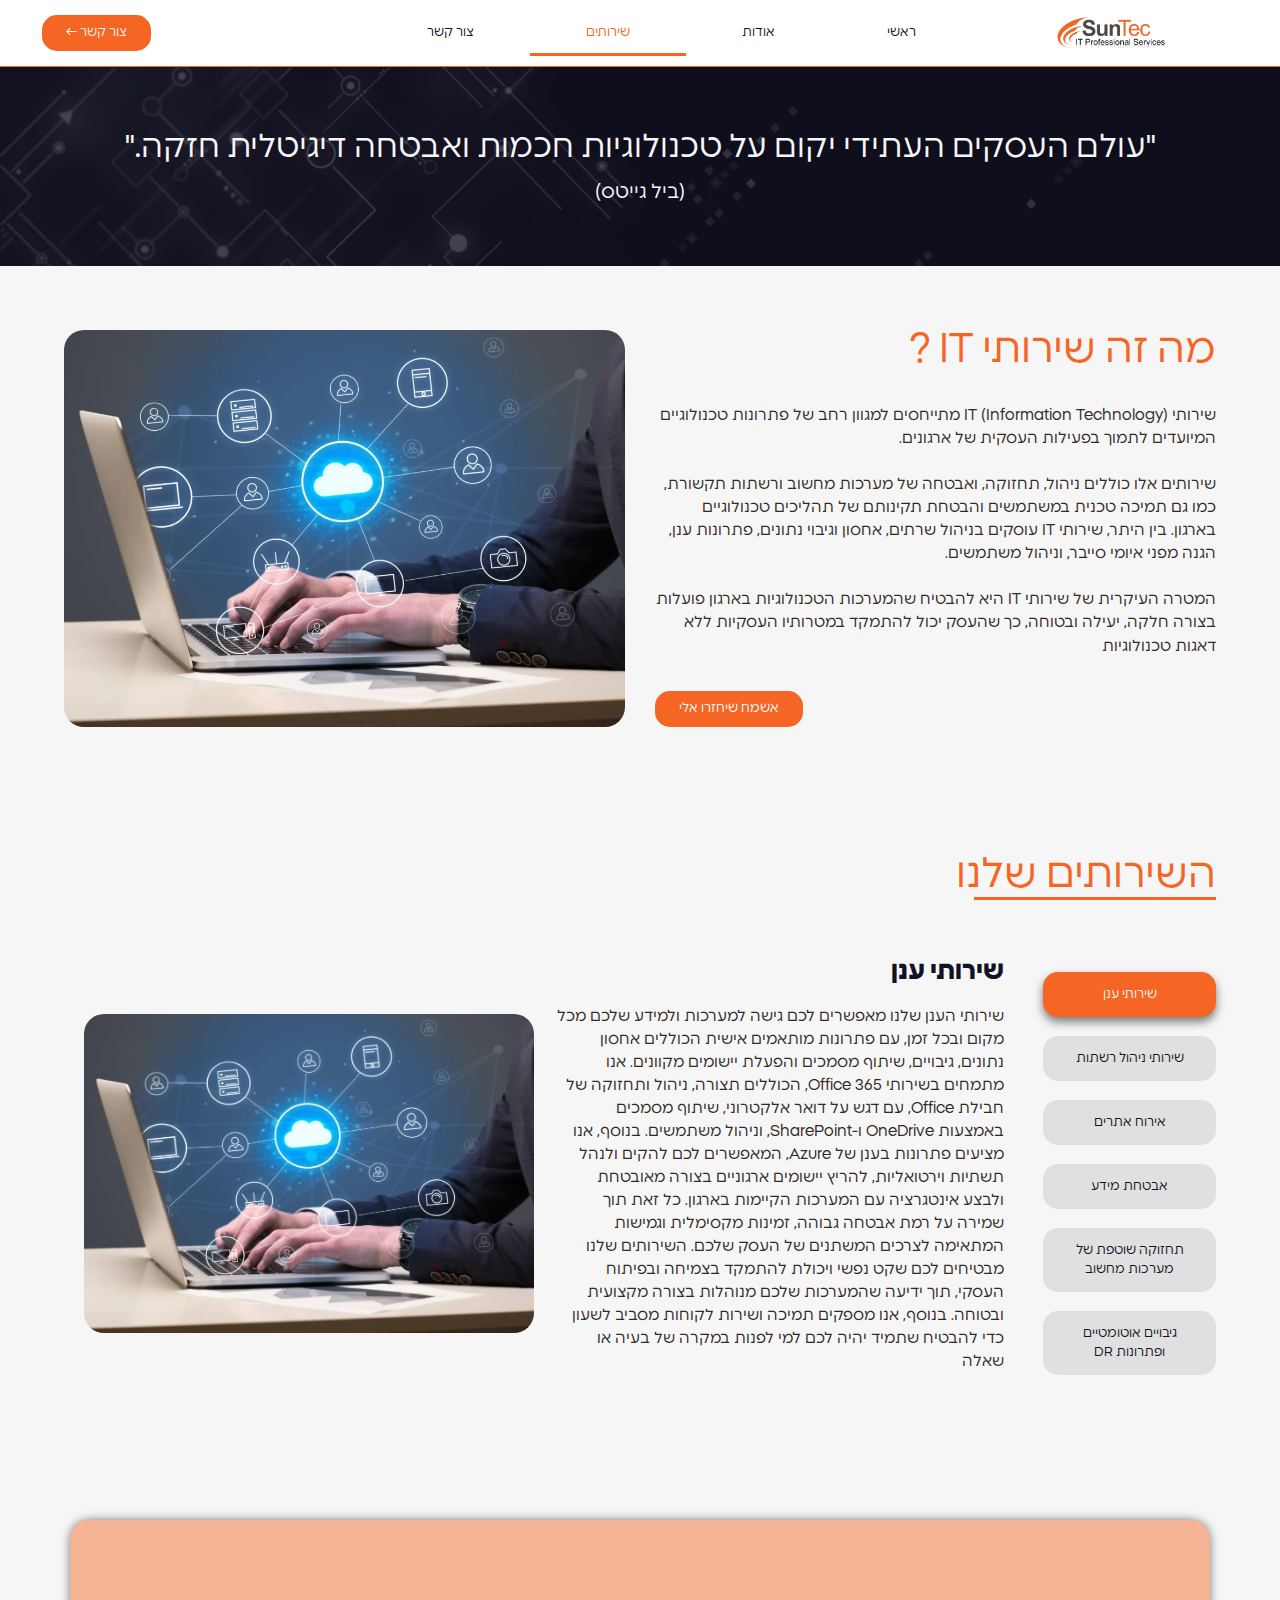
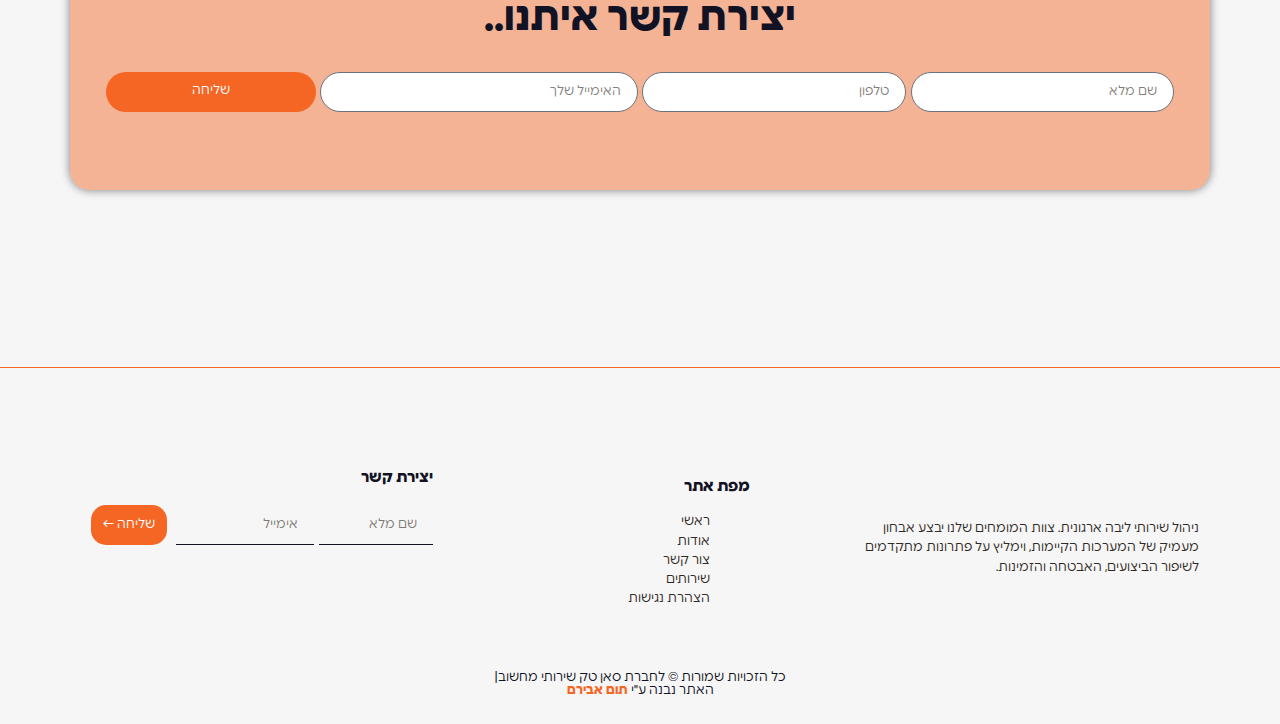
<file: services/index.html>
<!doctype html>
<html dir="rtl" lang="he-IL">
<head><meta charset="UTF-8"><script>if(navigator.userAgent.match(/MSIE|Internet Explorer/i)||navigator.userAgent.match(/Trident\/7\..*?rv:11/i)){var href=document.location.href;if(!href.match(/[?&]nowprocket/)){if(href.indexOf("?")==-1){if(href.indexOf("#")==-1){document.location.href=href+"?nowprocket=1"}else{document.location.href=href.replace("#","?nowprocket=1#")}}else{if(href.indexOf("#")==-1){document.location.href=href+"&nowprocket=1"}else{document.location.href=href.replace("#","&nowprocket=1#")}}}}</script><script>class RocketLazyLoadScripts{constructor(){this.triggerEvents=["keydown","mousedown","mousemove","touchmove","touchstart","touchend","wheel"],this.userEventHandler=this._triggerListener.bind(this),this.touchStartHandler=this._onTouchStart.bind(this),this.touchMoveHandler=this._onTouchMove.bind(this),this.touchEndHandler=this._onTouchEnd.bind(this),this.clickHandler=this._onClick.bind(this),this.interceptedClicks=[],window.addEventListener("pageshow",t=>{this.persisted=t.persisted}),window.addEventListener("DOMContentLoaded",()=>{this._preconnect3rdParties()}),this.delayedScripts={normal:[],async:[],defer:[]},this.trash=[],this.allJQueries=[]}_addUserInteractionListener(t){if(document.hidden){t._triggerListener();return}this.triggerEvents.forEach(e=>window.addEventListener(e,t.userEventHandler,{passive:!0})),window.addEventListener("touchstart",t.touchStartHandler,{passive:!0}),window.addEventListener("mousedown",t.touchStartHandler),document.addEventListener("visibilitychange",t.userEventHandler)}_removeUserInteractionListener(){this.triggerEvents.forEach(t=>window.removeEventListener(t,this.userEventHandler,{passive:!0})),document.removeEventListener("visibilitychange",this.userEventHandler)}_onTouchStart(t){"HTML"!==t.target.tagName&&(window.addEventListener("touchend",this.touchEndHandler),window.addEventListener("mouseup",this.touchEndHandler),window.addEventListener("touchmove",this.touchMoveHandler,{passive:!0}),window.addEventListener("mousemove",this.touchMoveHandler),t.target.addEventListener("click",this.clickHandler),this._renameDOMAttribute(t.target,"onclick","rocket-onclick"),this._pendingClickStarted())}_onTouchMove(t){window.removeEventListener("touchend",this.touchEndHandler),window.removeEventListener("mouseup",this.touchEndHandler),window.removeEventListener("touchmove",this.touchMoveHandler,{passive:!0}),window.removeEventListener("mousemove",this.touchMoveHandler),t.target.removeEventListener("click",this.clickHandler),this._renameDOMAttribute(t.target,"rocket-onclick","onclick"),this._pendingClickFinished()}_onTouchEnd(t){window.removeEventListener("touchend",this.touchEndHandler),window.removeEventListener("mouseup",this.touchEndHandler),window.removeEventListener("touchmove",this.touchMoveHandler,{passive:!0}),window.removeEventListener("mousemove",this.touchMoveHandler)}_onClick(t){t.target.removeEventListener("click",this.clickHandler),this._renameDOMAttribute(t.target,"rocket-onclick","onclick"),this.interceptedClicks.push(t),t.preventDefault(),t.stopPropagation(),t.stopImmediatePropagation(),this._pendingClickFinished()}_replayClicks(){window.removeEventListener("touchstart",this.touchStartHandler,{passive:!0}),window.removeEventListener("mousedown",this.touchStartHandler),this.interceptedClicks.forEach(t=>{t.target.dispatchEvent(new MouseEvent("click",{view:t.view,bubbles:!0,cancelable:!0}))})}_waitForPendingClicks(){return new Promise(t=>{this._isClickPending?this._pendingClickFinished=t:t()})}_pendingClickStarted(){this._isClickPending=!0}_pendingClickFinished(){this._isClickPending=!1}_renameDOMAttribute(t,e,r){t.hasAttribute&&t.hasAttribute(e)&&(event.target.setAttribute(r,event.target.getAttribute(e)),event.target.removeAttribute(e))}_triggerListener(){this._removeUserInteractionListener(this),"loading"===document.readyState?document.addEventListener("DOMContentLoaded",this._loadEverythingNow.bind(this)):this._loadEverythingNow()}_preconnect3rdParties(){let t=[];document.querySelectorAll("script[type=rocketlazyloadscript]").forEach(e=>{if(e.hasAttribute("src")){let r=new URL(e.src).origin;r!==location.origin&&t.push({src:r,crossOrigin:e.crossOrigin||"module"===e.getAttribute("data-rocket-type")})}}),t=[...new Map(t.map(t=>[JSON.stringify(t),t])).values()],this._batchInjectResourceHints(t,"preconnect")}async _loadEverythingNow(){this.lastBreath=Date.now(),this._delayEventListeners(this),this._delayJQueryReady(this),this._handleDocumentWrite(),this._registerAllDelayedScripts(),this._preloadAllScripts(),await this._loadScriptsFromList(this.delayedScripts.normal),await this._loadScriptsFromList(this.delayedScripts.defer),await this._loadScriptsFromList(this.delayedScripts.async);try{await this._triggerDOMContentLoaded(),await this._triggerWindowLoad()}catch(t){console.error(t)}window.dispatchEvent(new Event("rocket-allScriptsLoaded")),this._waitForPendingClicks().then(()=>{this._replayClicks()}),this._emptyTrash()}_registerAllDelayedScripts(){document.querySelectorAll("script[type=rocketlazyloadscript]").forEach(t=>{t.hasAttribute("data-rocket-src")?t.hasAttribute("async")&&!1!==t.async?this.delayedScripts.async.push(t):t.hasAttribute("defer")&&!1!==t.defer||"module"===t.getAttribute("data-rocket-type")?this.delayedScripts.defer.push(t):this.delayedScripts.normal.push(t):this.delayedScripts.normal.push(t)})}async _transformScript(t){return new Promise((await this._littleBreath(),navigator.userAgent.indexOf("Firefox/")>0||""===navigator.vendor)?e=>{let r=document.createElement("script");[...t.attributes].forEach(t=>{let e=t.nodeName;"type"!==e&&("data-rocket-type"===e&&(e="type"),"data-rocket-src"===e&&(e="src"),r.setAttribute(e,t.nodeValue))}),t.text&&(r.text=t.text),r.hasAttribute("src")?(r.addEventListener("load",e),r.addEventListener("error",e)):(r.text=t.text,e());try{t.parentNode.replaceChild(r,t)}catch(i){e()}}:async e=>{function r(){t.setAttribute("data-rocket-status","failed"),e()}try{let i=t.getAttribute("data-rocket-type"),n=t.getAttribute("data-rocket-src");t.text,i?(t.type=i,t.removeAttribute("data-rocket-type")):t.removeAttribute("type"),t.addEventListener("load",function r(){t.setAttribute("data-rocket-status","executed"),e()}),t.addEventListener("error",r),n?(t.removeAttribute("data-rocket-src"),t.src=n):t.src="data:text/javascript;base64,"+window.btoa(unescape(encodeURIComponent(t.text)))}catch(s){r()}})}async _loadScriptsFromList(t){let e=t.shift();return e&&e.isConnected?(await this._transformScript(e),this._loadScriptsFromList(t)):Promise.resolve()}_preloadAllScripts(){this._batchInjectResourceHints([...this.delayedScripts.normal,...this.delayedScripts.defer,...this.delayedScripts.async],"preload")}_batchInjectResourceHints(t,e){var r=document.createDocumentFragment();t.forEach(t=>{let i=t.getAttribute&&t.getAttribute("data-rocket-src")||t.src;if(i){let n=document.createElement("link");n.href=i,n.rel=e,"preconnect"!==e&&(n.as="script"),t.getAttribute&&"module"===t.getAttribute("data-rocket-type")&&(n.crossOrigin=!0),t.crossOrigin&&(n.crossOrigin=t.crossOrigin),t.integrity&&(n.integrity=t.integrity),r.appendChild(n),this.trash.push(n)}}),document.head.appendChild(r)}_delayEventListeners(t){let e={};function r(t,r){!function t(r){!e[r]&&(e[r]={originalFunctions:{add:r.addEventListener,remove:r.removeEventListener},eventsToRewrite:[]},r.addEventListener=function(){arguments[0]=i(arguments[0]),e[r].originalFunctions.add.apply(r,arguments)},r.removeEventListener=function(){arguments[0]=i(arguments[0]),e[r].originalFunctions.remove.apply(r,arguments)});function i(t){return e[r].eventsToRewrite.indexOf(t)>=0?"rocket-"+t:t}}(t),e[t].eventsToRewrite.push(r)}function i(t,e){let r=t[e];Object.defineProperty(t,e,{get:()=>r||function(){},set(i){t["rocket"+e]=r=i}})}r(document,"DOMContentLoaded"),r(window,"DOMContentLoaded"),r(window,"load"),r(window,"pageshow"),r(document,"readystatechange"),i(document,"onreadystatechange"),i(window,"onload"),i(window,"onpageshow")}_delayJQueryReady(t){let e;function r(r){if(r&&r.fn&&!t.allJQueries.includes(r)){r.fn.ready=r.fn.init.prototype.ready=function(e){return t.domReadyFired?e.bind(document)(r):document.addEventListener("rocket-DOMContentLoaded",()=>e.bind(document)(r)),r([])};let i=r.fn.on;r.fn.on=r.fn.init.prototype.on=function(){if(this[0]===window){function t(t){return t.split(" ").map(t=>"load"===t||0===t.indexOf("load.")?"rocket-jquery-load":t).join(" ")}"string"==typeof arguments[0]||arguments[0]instanceof String?arguments[0]=t(arguments[0]):"object"==typeof arguments[0]&&Object.keys(arguments[0]).forEach(e=>{delete Object.assign(arguments[0],{[t(e)]:arguments[0][e]})[e]})}return i.apply(this,arguments),this},t.allJQueries.push(r)}e=r}r(window.jQuery),Object.defineProperty(window,"jQuery",{get:()=>e,set(t){r(t)}})}async _triggerDOMContentLoaded(){this.domReadyFired=!0,await this._littleBreath(),document.dispatchEvent(new Event("rocket-DOMContentLoaded")),await this._littleBreath(),window.dispatchEvent(new Event("rocket-DOMContentLoaded")),await this._littleBreath(),document.dispatchEvent(new Event("rocket-readystatechange")),await this._littleBreath(),document.rocketonreadystatechange&&document.rocketonreadystatechange()}async _triggerWindowLoad(){await this._littleBreath(),window.dispatchEvent(new Event("rocket-load")),await this._littleBreath(),window.rocketonload&&window.rocketonload(),await this._littleBreath(),this.allJQueries.forEach(t=>t(window).trigger("rocket-jquery-load")),await this._littleBreath();let t=new Event("rocket-pageshow");t.persisted=this.persisted,window.dispatchEvent(t),await this._littleBreath(),window.rocketonpageshow&&window.rocketonpageshow({persisted:this.persisted})}_handleDocumentWrite(){let t=new Map;document.write=document.writeln=function(e){let r=document.currentScript;r||console.error("WPRocket unable to document.write this: "+e);let i=document.createRange(),n=r.parentElement,s=t.get(r);void 0===s&&(s=r.nextSibling,t.set(r,s));let a=document.createDocumentFragment();i.setStart(a,0),a.appendChild(i.createContextualFragment(e)),n.insertBefore(a,s)}}async _littleBreath(){Date.now()-this.lastBreath>45&&(await this._requestAnimFrame(),this.lastBreath=Date.now())}async _requestAnimFrame(){return document.hidden?new Promise(t=>setTimeout(t)):new Promise(t=>requestAnimationFrame(t))}_emptyTrash(){this.trash.forEach(t=>t.remove())}static run(){let t=new RocketLazyLoadScripts;t._addUserInteractionListener(t)}}RocketLazyLoadScripts.run();</script>
	
	<meta name="viewport" content="width=device-width, initial-scale=1">
	<link rel="profile" href="https://gmpg.org/xfn/11">
	<meta name='robots' content='index, follow, max-image-preview:large, max-snippet:-1, max-video-preview:-1' />
	<style>img:is([sizes="auto" i], [sizes^="auto," i]) { contain-intrinsic-size: 3000px 1500px }</style>
	
	<!-- This site is optimized with the Yoast SEO plugin v23.9 - https://yoast.com/wordpress/plugins/seo/ -->
	<title>שירותים - Suntec</title>
	<meta name="description" content="ניהול מערכות ליבה ארגוניות ,חדשנות טכנולוגית ואבטחת מידע. שירותי מחשוב מנוהלים עם ליווי מקצועי ואישי, המותאם במיוחד לעסק שלך." />
	<link rel="canonical" href="index.html" />
	<meta property="og:locale" content="he_IL" />
	<meta property="og:type" content="article" />
	<meta property="og:title" content="שירותים - Suntec" />
	<meta property="og:description" content="ניהול מערכות ליבה ארגוניות ,חדשנות טכנולוגית ואבטחת מידע. שירותי מחשוב מנוהלים עם ליווי מקצועי ואישי, המותאם במיוחד לעסק שלך." />
	<meta property="og:url" content="https://somaluka.github.io/services/" />
	<meta property="og:site_name" content="Suntec" />
	<meta property="article:modified_time" content="2024-10-13T19:59:02+00:00" />
	<meta property="og:image" content="https://somaluka.github.io/wp-content/uploads/2024/08/cropped-e46b72af-2ac9-4eeb-844f-3ab6edb6e46f.png" />
	<meta property="og:image:width" content="1600" />
	<meta property="og:image:height" content="457" />
	<meta property="og:image:type" content="image/png" />
	<meta name="twitter:card" content="summary_large_image" />
	<meta name="twitter:label1" content="זמן קריאה מוערך" />
	<meta name="twitter:data1" content="13 דקות" />
	<script type="application/ld+json" class="yoast-schema-graph">{"@context":"https://schema.org","@graph":[{"@type":"WebPage","@id":"https://somaluka.github.io/services/","url":"https://somaluka.github.io/services/","name":"שירותים - Suntec","isPartOf":{"@id":"https://somaluka.github.io/#website"},"primaryImageOfPage":{"@id":"https://somaluka.github.io/services/#primaryimage"},"image":{"@id":"https://somaluka.github.io/services/#primaryimage"},"thumbnailUrl":"https://somaluka.github.io/wp-content/uploads/2024/08/cropped-e46b72af-2ac9-4eeb-844f-3ab6edb6e46f.png","datePublished":"2024-09-09T09:14:32+00:00","dateModified":"2024-10-13T19:59:02+00:00","description":"ניהול מערכות ליבה ארגוניות ,חדשנות טכנולוגית ואבטחת מידע. שירותי מחשוב מנוהלים עם ליווי מקצועי ואישי, המותאם במיוחד לעסק שלך.","breadcrumb":{"@id":"https://somaluka.github.io/services/#breadcrumb"},"inLanguage":"he-IL","potentialAction":[{"@type":"ReadAction","target":["https://somaluka.github.io/services/"]}]},{"@type":"ImageObject","inLanguage":"he-IL","@id":"https://somaluka.github.io/services/#primaryimage","url":"https://somaluka.github.io/wp-content/uploads/2024/08/cropped-e46b72af-2ac9-4eeb-844f-3ab6edb6e46f.png","contentUrl":"https://somaluka.github.io/wp-content/uploads/2024/08/cropped-e46b72af-2ac9-4eeb-844f-3ab6edb6e46f.png","width":1600,"height":457},{"@type":"BreadcrumbList","@id":"https://somaluka.github.io/services/#breadcrumb","itemListElement":[{"@type":"ListItem","position":1,"name":"דף הבית","item":"https://somaluka.github.io/"},{"@type":"ListItem","position":2,"name":"שירותים"}]},{"@type":"WebSite","@id":"https://somaluka.github.io/#website","url":"https://somaluka.github.io/","name":"Suntec- ניהול מערכות ליבה","description":"","publisher":{"@id":"https://somaluka.github.io/#organization"},"potentialAction":[{"@type":"SearchAction","target":{"@type":"EntryPoint","urlTemplate":"https://somaluka.github.io/?s={search_term_string}"},"query-input":{"@type":"PropertyValueSpecification","valueRequired":true,"valueName":"search_term_string"}}],"inLanguage":"he-IL"},{"@type":"Organization","@id":"https://somaluka.github.io/#organization","name":"Suntec","url":"https://somaluka.github.io/","logo":{"@type":"ImageObject","inLanguage":"he-IL","@id":"https://somaluka.github.io/#/schema/logo/image/","url":"https://somaluka.github.io/wp-content/uploads/2024/08/cropped-e46b72af-2ac9-4eeb-844f-3ab6edb6e46f.png","contentUrl":"https://somaluka.github.io/wp-content/uploads/2024/08/cropped-e46b72af-2ac9-4eeb-844f-3ab6edb6e46f.png","width":1600,"height":457,"caption":"Suntec"},"image":{"@id":"https://somaluka.github.io/#/schema/logo/image/"}}]}</script>
	<!-- / Yoast SEO plugin. -->


<link rel='dns-prefetch' href='https://www.googletagmanager.com/' />
<link rel="alternate" type="application/rss+xml" title="Suntec &laquo; פיד‏" href="../feed/index.html" />
<link rel="alternate" type="application/rss+xml" title="Suntec &laquo; פיד תגובות‏" href="../comments/feed/index.html" />
<script type="rocketlazyloadscript">
window._wpemojiSettings = {"baseUrl":"https:\/\/s.w.org\/images\/core\/emoji\/15.0.3\/72x72\/","ext":".png","svgUrl":"https:\/\/s.w.org\/images\/core\/emoji\/15.0.3\/svg\/","svgExt":".svg","source":{"concatemoji":"https:\/\/somaluka.github.io\/wp-includes\/js\/wp-emoji-release.min.js?ver=0f200b93e9ef79e9f7d0268eaa75d52b"}};
/*! This file is auto-generated */
!function(i,n){var o,s,e;function c(e){try{var t={supportTests:e,timestamp:(new Date).valueOf()};sessionStorage.setItem(o,JSON.stringify(t))}catch(e){}}function p(e,t,n){e.clearRect(0,0,e.canvas.width,e.canvas.height),e.fillText(t,0,0);var t=new Uint32Array(e.getImageData(0,0,e.canvas.width,e.canvas.height).data),r=(e.clearRect(0,0,e.canvas.width,e.canvas.height),e.fillText(n,0,0),new Uint32Array(e.getImageData(0,0,e.canvas.width,e.canvas.height).data));return t.every(function(e,t){return e===r[t]})}function u(e,t,n){switch(t){case"flag":return n(e,"\ud83c\udff3\ufe0f\u200d\u26a7\ufe0f","\ud83c\udff3\ufe0f\u200b\u26a7\ufe0f")?!1:!n(e,"\ud83c\uddfa\ud83c\uddf3","\ud83c\uddfa\u200b\ud83c\uddf3")&&!n(e,"\ud83c\udff4\udb40\udc67\udb40\udc62\udb40\udc65\udb40\udc6e\udb40\udc67\udb40\udc7f","\ud83c\udff4\u200b\udb40\udc67\u200b\udb40\udc62\u200b\udb40\udc65\u200b\udb40\udc6e\u200b\udb40\udc67\u200b\udb40\udc7f");case"emoji":return!n(e,"\ud83d\udc26\u200d\u2b1b","\ud83d\udc26\u200b\u2b1b")}return!1}function f(e,t,n){var r="undefined"!=typeof WorkerGlobalScope&&self instanceof WorkerGlobalScope?new OffscreenCanvas(300,150):i.createElement("canvas"),a=r.getContext("2d",{willReadFrequently:!0}),o=(a.textBaseline="top",a.font="600 32px Arial",{});return e.forEach(function(e){o[e]=t(a,e,n)}),o}function t(e){var t=i.createElement("script");t.src=e,t.defer=!0,i.head.appendChild(t)}"undefined"!=typeof Promise&&(o="wpEmojiSettingsSupports",s=["flag","emoji"],n.supports={everything:!0,everythingExceptFlag:!0},e=new Promise(function(e){i.addEventListener("DOMContentLoaded",e,{once:!0})}),new Promise(function(t){var n=function(){try{var e=JSON.parse(sessionStorage.getItem(o));if("object"==typeof e&&"number"==typeof e.timestamp&&(new Date).valueOf()<e.timestamp+604800&&"object"==typeof e.supportTests)return e.supportTests}catch(e){}return null}();if(!n){if("undefined"!=typeof Worker&&"undefined"!=typeof OffscreenCanvas&&"undefined"!=typeof URL&&URL.createObjectURL&&"undefined"!=typeof Blob)try{var e="postMessage("+f.toString()+"("+[JSON.stringify(s),u.toString(),p.toString()].join(",")+"));",r=new Blob([e],{type:"text/javascript"}),a=new Worker(URL.createObjectURL(r),{name:"wpTestEmojiSupports"});return void(a.onmessage=function(e){c(n=e.data),a.terminate(),t(n)})}catch(e){}c(n=f(s,u,p))}t(n)}).then(function(e){for(var t in e)n.supports[t]=e[t],n.supports.everything=n.supports.everything&&n.supports[t],"flag"!==t&&(n.supports.everythingExceptFlag=n.supports.everythingExceptFlag&&n.supports[t]);n.supports.everythingExceptFlag=n.supports.everythingExceptFlag&&!n.supports.flag,n.DOMReady=!1,n.readyCallback=function(){n.DOMReady=!0}}).then(function(){return e}).then(function(){var e;n.supports.everything||(n.readyCallback(),(e=n.source||{}).concatemoji?t(e.concatemoji):e.wpemoji&&e.twemoji&&(t(e.twemoji),t(e.wpemoji)))}))}((window,document),window._wpemojiSettings);
</script>
<style id='wp-emoji-styles-inline-css'>

	img.wp-smiley, img.emoji {
		display: inline !important;
		border: none !important;
		box-shadow: none !important;
		height: 1em !important;
		width: 1em !important;
		margin: 0 0.07em !important;
		vertical-align: -0.1em !important;
		background: none !important;
		padding: 0 !important;
	}
</style>
<style id='classic-theme-styles-inline-css'>
/*! This file is auto-generated */
.wp-block-button__link{color:#fff;background-color:#32373c;border-radius:9999px;box-shadow:none;text-decoration:none;padding:calc(.667em + 2px) calc(1.333em + 2px);font-size:1.125em}.wp-block-file__button{background:#32373c;color:#fff;text-decoration:none}
</style>
<style id='global-styles-inline-css'>
:root{--wp--preset--aspect-ratio--square: 1;--wp--preset--aspect-ratio--4-3: 4/3;--wp--preset--aspect-ratio--3-4: 3/4;--wp--preset--aspect-ratio--3-2: 3/2;--wp--preset--aspect-ratio--2-3: 2/3;--wp--preset--aspect-ratio--16-9: 16/9;--wp--preset--aspect-ratio--9-16: 9/16;--wp--preset--color--black: #000000;--wp--preset--color--cyan-bluish-gray: #abb8c3;--wp--preset--color--white: #ffffff;--wp--preset--color--pale-pink: #f78da7;--wp--preset--color--vivid-red: #cf2e2e;--wp--preset--color--luminous-vivid-orange: #ff6900;--wp--preset--color--luminous-vivid-amber: #fcb900;--wp--preset--color--light-green-cyan: #7bdcb5;--wp--preset--color--vivid-green-cyan: #00d084;--wp--preset--color--pale-cyan-blue: #8ed1fc;--wp--preset--color--vivid-cyan-blue: #0693e3;--wp--preset--color--vivid-purple: #9b51e0;--wp--preset--gradient--vivid-cyan-blue-to-vivid-purple: linear-gradient(135deg,rgba(6,147,227,1) 0%,rgb(155,81,224) 100%);--wp--preset--gradient--light-green-cyan-to-vivid-green-cyan: linear-gradient(135deg,rgb(122,220,180) 0%,rgb(0,208,130) 100%);--wp--preset--gradient--luminous-vivid-amber-to-luminous-vivid-orange: linear-gradient(135deg,rgba(252,185,0,1) 0%,rgba(255,105,0,1) 100%);--wp--preset--gradient--luminous-vivid-orange-to-vivid-red: linear-gradient(135deg,rgba(255,105,0,1) 0%,rgb(207,46,46) 100%);--wp--preset--gradient--very-light-gray-to-cyan-bluish-gray: linear-gradient(135deg,rgb(238,238,238) 0%,rgb(169,184,195) 100%);--wp--preset--gradient--cool-to-warm-spectrum: linear-gradient(135deg,rgb(74,234,220) 0%,rgb(151,120,209) 20%,rgb(207,42,186) 40%,rgb(238,44,130) 60%,rgb(251,105,98) 80%,rgb(254,248,76) 100%);--wp--preset--gradient--blush-light-purple: linear-gradient(135deg,rgb(255,206,236) 0%,rgb(152,150,240) 100%);--wp--preset--gradient--blush-bordeaux: linear-gradient(135deg,rgb(254,205,165) 0%,rgb(254,45,45) 50%,rgb(107,0,62) 100%);--wp--preset--gradient--luminous-dusk: linear-gradient(135deg,rgb(255,203,112) 0%,rgb(199,81,192) 50%,rgb(65,88,208) 100%);--wp--preset--gradient--pale-ocean: linear-gradient(135deg,rgb(255,245,203) 0%,rgb(182,227,212) 50%,rgb(51,167,181) 100%);--wp--preset--gradient--electric-grass: linear-gradient(135deg,rgb(202,248,128) 0%,rgb(113,206,126) 100%);--wp--preset--gradient--midnight: linear-gradient(135deg,rgb(2,3,129) 0%,rgb(40,116,252) 100%);--wp--preset--font-size--small: 13px;--wp--preset--font-size--medium: 20px;--wp--preset--font-size--large: 36px;--wp--preset--font-size--x-large: 42px;--wp--preset--spacing--20: 0.44rem;--wp--preset--spacing--30: 0.67rem;--wp--preset--spacing--40: 1rem;--wp--preset--spacing--50: 1.5rem;--wp--preset--spacing--60: 2.25rem;--wp--preset--spacing--70: 3.38rem;--wp--preset--spacing--80: 5.06rem;--wp--preset--shadow--natural: 6px 6px 9px rgba(0, 0, 0, 0.2);--wp--preset--shadow--deep: 12px 12px 50px rgba(0, 0, 0, 0.4);--wp--preset--shadow--sharp: 6px 6px 0px rgba(0, 0, 0, 0.2);--wp--preset--shadow--outlined: 6px 6px 0px -3px rgba(255, 255, 255, 1), 6px 6px rgba(0, 0, 0, 1);--wp--preset--shadow--crisp: 6px 6px 0px rgba(0, 0, 0, 1);}:where(.is-layout-flex){gap: 0.5em;}:where(.is-layout-grid){gap: 0.5em;}body .is-layout-flex{display: flex;}.is-layout-flex{flex-wrap: wrap;align-items: center;}.is-layout-flex > :is(*, div){margin: 0;}body .is-layout-grid{display: grid;}.is-layout-grid > :is(*, div){margin: 0;}:where(.wp-block-columns.is-layout-flex){gap: 2em;}:where(.wp-block-columns.is-layout-grid){gap: 2em;}:where(.wp-block-post-template.is-layout-flex){gap: 1.25em;}:where(.wp-block-post-template.is-layout-grid){gap: 1.25em;}.has-black-color{color: var(--wp--preset--color--black) !important;}.has-cyan-bluish-gray-color{color: var(--wp--preset--color--cyan-bluish-gray) !important;}.has-white-color{color: var(--wp--preset--color--white) !important;}.has-pale-pink-color{color: var(--wp--preset--color--pale-pink) !important;}.has-vivid-red-color{color: var(--wp--preset--color--vivid-red) !important;}.has-luminous-vivid-orange-color{color: var(--wp--preset--color--luminous-vivid-orange) !important;}.has-luminous-vivid-amber-color{color: var(--wp--preset--color--luminous-vivid-amber) !important;}.has-light-green-cyan-color{color: var(--wp--preset--color--light-green-cyan) !important;}.has-vivid-green-cyan-color{color: var(--wp--preset--color--vivid-green-cyan) !important;}.has-pale-cyan-blue-color{color: var(--wp--preset--color--pale-cyan-blue) !important;}.has-vivid-cyan-blue-color{color: var(--wp--preset--color--vivid-cyan-blue) !important;}.has-vivid-purple-color{color: var(--wp--preset--color--vivid-purple) !important;}.has-black-background-color{background-color: var(--wp--preset--color--black) !important;}.has-cyan-bluish-gray-background-color{background-color: var(--wp--preset--color--cyan-bluish-gray) !important;}.has-white-background-color{background-color: var(--wp--preset--color--white) !important;}.has-pale-pink-background-color{background-color: var(--wp--preset--color--pale-pink) !important;}.has-vivid-red-background-color{background-color: var(--wp--preset--color--vivid-red) !important;}.has-luminous-vivid-orange-background-color{background-color: var(--wp--preset--color--luminous-vivid-orange) !important;}.has-luminous-vivid-amber-background-color{background-color: var(--wp--preset--color--luminous-vivid-amber) !important;}.has-light-green-cyan-background-color{background-color: var(--wp--preset--color--light-green-cyan) !important;}.has-vivid-green-cyan-background-color{background-color: var(--wp--preset--color--vivid-green-cyan) !important;}.has-pale-cyan-blue-background-color{background-color: var(--wp--preset--color--pale-cyan-blue) !important;}.has-vivid-cyan-blue-background-color{background-color: var(--wp--preset--color--vivid-cyan-blue) !important;}.has-vivid-purple-background-color{background-color: var(--wp--preset--color--vivid-purple) !important;}.has-black-border-color{border-color: var(--wp--preset--color--black) !important;}.has-cyan-bluish-gray-border-color{border-color: var(--wp--preset--color--cyan-bluish-gray) !important;}.has-white-border-color{border-color: var(--wp--preset--color--white) !important;}.has-pale-pink-border-color{border-color: var(--wp--preset--color--pale-pink) !important;}.has-vivid-red-border-color{border-color: var(--wp--preset--color--vivid-red) !important;}.has-luminous-vivid-orange-border-color{border-color: var(--wp--preset--color--luminous-vivid-orange) !important;}.has-luminous-vivid-amber-border-color{border-color: var(--wp--preset--color--luminous-vivid-amber) !important;}.has-light-green-cyan-border-color{border-color: var(--wp--preset--color--light-green-cyan) !important;}.has-vivid-green-cyan-border-color{border-color: var(--wp--preset--color--vivid-green-cyan) !important;}.has-pale-cyan-blue-border-color{border-color: var(--wp--preset--color--pale-cyan-blue) !important;}.has-vivid-cyan-blue-border-color{border-color: var(--wp--preset--color--vivid-cyan-blue) !important;}.has-vivid-purple-border-color{border-color: var(--wp--preset--color--vivid-purple) !important;}.has-vivid-cyan-blue-to-vivid-purple-gradient-background{background: var(--wp--preset--gradient--vivid-cyan-blue-to-vivid-purple) !important;}.has-light-green-cyan-to-vivid-green-cyan-gradient-background{background: var(--wp--preset--gradient--light-green-cyan-to-vivid-green-cyan) !important;}.has-luminous-vivid-amber-to-luminous-vivid-orange-gradient-background{background: var(--wp--preset--gradient--luminous-vivid-amber-to-luminous-vivid-orange) !important;}.has-luminous-vivid-orange-to-vivid-red-gradient-background{background: var(--wp--preset--gradient--luminous-vivid-orange-to-vivid-red) !important;}.has-very-light-gray-to-cyan-bluish-gray-gradient-background{background: var(--wp--preset--gradient--very-light-gray-to-cyan-bluish-gray) !important;}.has-cool-to-warm-spectrum-gradient-background{background: var(--wp--preset--gradient--cool-to-warm-spectrum) !important;}.has-blush-light-purple-gradient-background{background: var(--wp--preset--gradient--blush-light-purple) !important;}.has-blush-bordeaux-gradient-background{background: var(--wp--preset--gradient--blush-bordeaux) !important;}.has-luminous-dusk-gradient-background{background: var(--wp--preset--gradient--luminous-dusk) !important;}.has-pale-ocean-gradient-background{background: var(--wp--preset--gradient--pale-ocean) !important;}.has-electric-grass-gradient-background{background: var(--wp--preset--gradient--electric-grass) !important;}.has-midnight-gradient-background{background: var(--wp--preset--gradient--midnight) !important;}.has-small-font-size{font-size: var(--wp--preset--font-size--small) !important;}.has-medium-font-size{font-size: var(--wp--preset--font-size--medium) !important;}.has-large-font-size{font-size: var(--wp--preset--font-size--large) !important;}.has-x-large-font-size{font-size: var(--wp--preset--font-size--x-large) !important;}
:where(.wp-block-post-template.is-layout-flex){gap: 1.25em;}:where(.wp-block-post-template.is-layout-grid){gap: 1.25em;}
:where(.wp-block-columns.is-layout-flex){gap: 2em;}:where(.wp-block-columns.is-layout-grid){gap: 2em;}
:root :where(.wp-block-pullquote){font-size: 1.5em;line-height: 1.6;}
</style>
<link rel='stylesheet' id='hello-elementor-css' href='../wp-content/themes/hello-elementor/style.min.css%3Fver=3.1.1.css' media='all' />
<link rel='stylesheet' id='hello-elementor-theme-style-css' href='../wp-content/themes/hello-elementor/theme.min.css%3Fver=3.1.1.css' media='all' />
<link rel='stylesheet' id='hello-elementor-header-footer-css' href='../wp-content/themes/hello-elementor/header-footer.min.css%3Fver=3.1.1.css' media='all' />
<link rel='stylesheet' id='elementor-frontend-css' href='../wp-content/plugins/elementor/assets/css/frontend-rtl.min.css%3Fver=3.25.9.css' media='all' />
<link rel='stylesheet' id='elementor-post-9-css' href='../wp-content/uploads/elementor/css/post-9.css%3Fver=1732124534.css' media='all' />
<link rel='stylesheet' id='widget-image-css' href='../wp-content/plugins/elementor/assets/css/widget-image-rtl.min.css%3Fver=3.25.9.css' media='all' />
<link rel='stylesheet' id='widget-nav-menu-css' href='../wp-content/plugins/elementor-pro/assets/css/widget-nav-menu-rtl.min.css%3Fver=3.25.2.css' media='all' />
<link rel='stylesheet' id='widget-lottie-css' href='../wp-content/plugins/elementor-pro/assets/css/widget-lottie-rtl.min.css%3Fver=3.25.2.css' media='all' />
<link rel='stylesheet' id='e-animation-fadeInDown-css' href='../wp-content/plugins/elementor/assets/lib/animations/styles/fadeInDown.min.css%3Fver=3.25.9.css' media='all' />
<link rel='stylesheet' id='widget-text-editor-css' href='../wp-content/plugins/elementor/assets/css/widget-text-editor-rtl.min.css%3Fver=3.25.9.css' media='all' />
<link rel='stylesheet' id='widget-sitemap-css' href='../wp-content/plugins/elementor-pro/assets/css/widget-sitemap-rtl.min.css%3Fver=3.25.2.css' media='all' />
<link rel='stylesheet' id='widget-heading-css' href='../wp-content/plugins/elementor/assets/css/widget-heading-rtl.min.css%3Fver=3.25.9.css' media='all' />
<link rel='stylesheet' id='widget-form-css' href='../wp-content/plugins/elementor-pro/assets/css/widget-form-rtl.min.css%3Fver=3.25.2.css' media='all' />
<link rel='stylesheet' id='e-animation-fadeInLeft-css' href='../wp-content/plugins/elementor/assets/lib/animations/styles/fadeInLeft.min.css%3Fver=3.25.9.css' media='all' />
<link data-minify="1" rel='stylesheet' id='swiper-css' href='../wp-content/cache/min/1/wp-content/plugins/elementor/assets/lib/swiper/v8/css/swiper.min.css%3Fver=1732779222.css' media='all' />
<link rel='stylesheet' id='e-swiper-css' href='../wp-content/plugins/elementor/assets/css/conditionals/e-swiper.min.css%3Fver=3.25.9.css' media='all' />
<link rel='stylesheet' id='e-popup-style-css' href='../wp-content/plugins/elementor-pro/assets/css/conditionals/popup.min.css%3Fver=3.25.2.css' media='all' />
<link rel='stylesheet' id='e-animation-fadeInUp-css' href='../wp-content/plugins/elementor/assets/lib/animations/styles/fadeInUp.min.css%3Fver=3.25.9.css' media='all' />
<link rel='stylesheet' id='e-animation-fadeInRight-css' href='../wp-content/plugins/elementor/assets/lib/animations/styles/fadeInRight.min.css%3Fver=3.25.9.css' media='all' />
<link rel='stylesheet' id='widget-divider-css' href='../wp-content/plugins/elementor/assets/css/widget-divider-rtl.min.css%3Fver=3.25.9.css' media='all' />
<link rel='stylesheet' id='widget-nested-tabs-css' href='../wp-content/plugins/elementor/assets/css/widget-nested-tabs-rtl.min.css%3Fver=3.25.9.css' media='all' />
<link rel='stylesheet' id='elementor-post-1593-css' href='../wp-content/uploads/elementor/css/post-1593.css%3Fver=1732124539.css' media='all' />
<link rel='stylesheet' id='elementor-post-28-css' href='../wp-content/uploads/elementor/css/post-28.css%3Fver=1732124535.css' media='all' />
<link rel='stylesheet' id='elementor-post-1255-css' href='../wp-content/uploads/elementor/css/post-1255.css%3Fver=1732126136.css' media='all' />
<link rel='stylesheet' id='elementor-post-1360-css' href='../wp-content/uploads/elementor/css/post-1360.css%3Fver=1732124535.css' media='all' />
<style id='rocket-lazyload-inline-css'>
.rll-youtube-player{position:relative;padding-bottom:56.23%;height:0;overflow:hidden;max-width:100%;}.rll-youtube-player:focus-within{outline: 2px solid currentColor;outline-offset: 5px;}.rll-youtube-player iframe{position:absolute;top:0;left:0;width:100%;height:100%;z-index:100;background:0 0}.rll-youtube-player img{bottom:0;display:block;left:0;margin:auto;max-width:100%;width:100%;position:absolute;right:0;top:0;border:none;height:auto;-webkit-transition:.4s all;-moz-transition:.4s all;transition:.4s all}.rll-youtube-player img:hover{-webkit-filter:brightness(75%)}.rll-youtube-player .play{height:100%;width:100%;left:0;top:0;position:absolute;background:url(../wp-content/plugins/wp-rocket/assets/img/youtube.png) no-repeat center;background-color: transparent !important;cursor:pointer;border:none;}
</style>
<script type="rocketlazyloadscript" data-rocket-src="https://somaluka.github.io/wp-content/plugins/elementor-pro/assets/js/page-transitions.min.js?ver=3.25.2" id="page-transitions-js" defer></script>
<script type="rocketlazyloadscript" data-rocket-src="https://somaluka.github.io/wp-includes/js/jquery/jquery.min.js?ver=3.7.1" id="jquery-core-js" defer></script>
<script type="rocketlazyloadscript" data-rocket-src="https://somaluka.github.io/wp-includes/js/jquery/jquery-migrate.min.js?ver=3.4.1" id="jquery-migrate-js" defer></script>
<link rel="https://api.w.org/" href="../wp-json/index.html" /><link rel="alternate" title="JSON" type="application/json" href="../wp-json/wp/v2/pages/1593" /><link rel="EditURI" type="application/rsd+xml" title="RSD" href="../xmlrpc.php%3Frsd" />
<link rel="alternate" title="oEmbed (JSON)" type="application/json+oembed" href="../wp-json/oembed/1.0/embed%3Furl=https:%252F%252Fsomaluka.github.io%252Fservices%252F" />
<link rel="alternate" title="oEmbed (XML)" type="text/xml+oembed" href="../wp-json/oembed/1.0/embed%3Furl=https:%252F%252Fsomaluka.github.io%252Fservices%252F&amp;format=xml" />
<meta name="generator" content="Site Kit by Google 1.140.0" /><meta name="description" content="שירותי סאן - טק מחשבים">
<meta name="generator" content="Elementor 3.25.9; features: e_font_icon_svg, additional_custom_breakpoints, e_optimized_control_loading, e_element_cache; settings: css_print_method-external, google_font-enabled, font_display-swap">
			<style>
				.e-con.e-parent:nth-of-type(n+4):not(.e-lazyloaded):not(.e-no-lazyload),
				.e-con.e-parent:nth-of-type(n+4):not(.e-lazyloaded):not(.e-no-lazyload) * {
					background-image: none !important;
				}
				@media screen and (max-height: 1024px) {
					.e-con.e-parent:nth-of-type(n+3):not(.e-lazyloaded):not(.e-no-lazyload),
					.e-con.e-parent:nth-of-type(n+3):not(.e-lazyloaded):not(.e-no-lazyload) * {
						background-image: none !important;
					}
				}
				@media screen and (max-height: 640px) {
					.e-con.e-parent:nth-of-type(n+2):not(.e-lazyloaded):not(.e-no-lazyload),
					.e-con.e-parent:nth-of-type(n+2):not(.e-lazyloaded):not(.e-no-lazyload) * {
						background-image: none !important;
					}
				}
			</style>
						<meta name="theme-color" content="#F6F6F6">
			<link rel="icon" href="../wp-content/uploads/2024/08/cropped-e46b72af-2ac9-4eeb-844f-3ab6edb6e46f-150x150.png" sizes="32x32" />
<link rel="icon" href="../wp-content/uploads/2024/08/cropped-e46b72af-2ac9-4eeb-844f-3ab6edb6e46f.png" sizes="192x192" />
<link rel="apple-touch-icon" href="../wp-content/uploads/2024/08/cropped-e46b72af-2ac9-4eeb-844f-3ab6edb6e46f.png" />
<meta name="msapplication-TileImage" content="https://somaluka.github.io/wp-content/uploads/2024/08/cropped-e46b72af-2ac9-4eeb-844f-3ab6edb6e46f.png" />
<noscript><style id="rocket-lazyload-nojs-css">.rll-youtube-player, [data-lazy-src]{display:none !important;}</style></noscript></head>
<body data-rsssl=1 class="rtl page-template-default page page-id-1593 wp-custom-logo elementor-default elementor-kit-9 elementor-page elementor-page-1593">

		<e-page-transition preloader-type="animation" preloader-animation-type="pulse" class="e-page-transition--entering" exclude="^https\:\/\/suntec\.co\.il\/wp\-admin\/">
					</e-page-transition>
		
<a class="skip-link screen-reader-text" href="index.html#content">דלג לתוכן</a>

		<div data-elementor-type="header" data-elementor-id="28" class="elementor elementor-28 elementor-location-header" data-elementor-post-type="elementor_library">
			<header class="elementor-element elementor-element-6607d04 e-con-full elementor-hidden-mobile e-flex e-con e-parent" data-id="6607d04" data-element_type="container" data-settings="{&quot;sticky&quot;:&quot;top&quot;,&quot;animation&quot;:&quot;none&quot;,&quot;background_background&quot;:&quot;classic&quot;,&quot;animation_delay&quot;:600,&quot;sticky_on&quot;:[&quot;desktop&quot;,&quot;tablet&quot;,&quot;mobile&quot;],&quot;sticky_offset&quot;:0,&quot;sticky_effects_offset&quot;:0,&quot;sticky_anchor_link_offset&quot;:0}">
		<div class="elementor-element elementor-element-603ff5d e-con-full e-flex e-con e-child" data-id="603ff5d" data-element_type="container">
				<div class="elementor-element elementor-element-04c07ec elementor-widget__width-initial elementor-widget elementor-widget-theme-site-logo elementor-widget-image" data-id="04c07ec" data-element_type="widget" data-widget_type="theme-site-logo.default">
				<div class="elementor-widget-container">
									<a href="../index.html">
			<img fetchpriority="high" width="1600" height="457" src="data:image/svg+xml,%3Csvg%20xmlns='http://www.w3.org/2000/svg'%20viewBox='0%200%201600%20457'%3E%3C/svg%3E" class="attachment-full size-full wp-image-95" alt="" data-lazy-srcset="https://somaluka.github.io/wp-content/uploads/2024/08/cropped-e46b72af-2ac9-4eeb-844f-3ab6edb6e46f.png 1600w, https://somaluka.github.io/wp-content/uploads/2024/08/cropped-e46b72af-2ac9-4eeb-844f-3ab6edb6e46f-300x86.png 300w, https://somaluka.github.io/wp-content/uploads/2024/08/cropped-e46b72af-2ac9-4eeb-844f-3ab6edb6e46f-1024x292.png 1024w, https://somaluka.github.io/wp-content/uploads/2024/08/cropped-e46b72af-2ac9-4eeb-844f-3ab6edb6e46f-768x219.png 768w, https://somaluka.github.io/wp-content/uploads/2024/08/cropped-e46b72af-2ac9-4eeb-844f-3ab6edb6e46f-1536x439.png 1536w" data-lazy-sizes="(max-width: 1600px) 100vw, 1600px" data-lazy-src="https://somaluka.github.io/wp-content/uploads/2024/08/cropped-e46b72af-2ac9-4eeb-844f-3ab6edb6e46f.png" /><noscript><img fetchpriority="high" width="1600" height="457" src="../wp-content/uploads/2024/08/cropped-e46b72af-2ac9-4eeb-844f-3ab6edb6e46f.png" class="attachment-full size-full wp-image-95" alt="" srcset="../wp-content/uploads/2024/08/cropped-e46b72af-2ac9-4eeb-844f-3ab6edb6e46f.png 1600w, ../wp-content/uploads/2024/08/cropped-e46b72af-2ac9-4eeb-844f-3ab6edb6e46f-300x86.png 300w, ../wp-content/uploads/2024/08/cropped-e46b72af-2ac9-4eeb-844f-3ab6edb6e46f-1024x292.png 1024w, ../wp-content/uploads/2024/08/cropped-e46b72af-2ac9-4eeb-844f-3ab6edb6e46f-768x219.png 768w, ../wp-content/uploads/2024/08/cropped-e46b72af-2ac9-4eeb-844f-3ab6edb6e46f-1536x439.png 1536w" sizes="(max-width: 1600px) 100vw, 1600px" /></noscript>				</a>
									</div>
				</div>
				</div>
		<div class="elementor-element elementor-element-f2428be e-con-full e-flex e-con e-child" data-id="f2428be" data-element_type="container">
				<div class="elementor-element elementor-element-990ffab elementor-nav-menu--stretch elementor-nav-menu__align-center elementor-nav-menu--dropdown-mobile elementor-nav-menu__text-align-aside elementor-nav-menu--toggle elementor-nav-menu--burger elementor-widget elementor-widget-nav-menu" data-id="990ffab" data-element_type="widget" data-settings="{&quot;full_width&quot;:&quot;stretch&quot;,&quot;layout&quot;:&quot;horizontal&quot;,&quot;submenu_icon&quot;:{&quot;value&quot;:&quot;&lt;svg class=\&quot;e-font-icon-svg e-fas-caret-down\&quot; viewBox=\&quot;0 0 320 512\&quot; xmlns=\&quot;http:\/\/www.w3.org\/2000\/svg\&quot;&gt;&lt;path d=\&quot;M31.3 192h257.3c17.8 0 26.7 21.5 14.1 34.1L174.1 354.8c-7.8 7.8-20.5 7.8-28.3 0L17.2 226.1C4.6 213.5 13.5 192 31.3 192z\&quot;&gt;&lt;\/path&gt;&lt;\/svg&gt;&quot;,&quot;library&quot;:&quot;fa-solid&quot;},&quot;toggle&quot;:&quot;burger&quot;}" data-widget_type="nav-menu.default">
				<div class="elementor-widget-container">
						<nav aria-label="Menu" class="elementor-nav-menu--main elementor-nav-menu__container elementor-nav-menu--layout-horizontal e--pointer-underline e--animation-grow">
				<ul id="menu-1-990ffab" class="elementor-nav-menu"><li class="menu-item menu-item-type-post_type menu-item-object-page menu-item-home menu-item-24"><a href="../index.html" class="elementor-item">ראשי</a></li>
<li class="menu-item menu-item-type-post_type menu-item-object-page menu-item-23"><a href="../about-us/index.html" class="elementor-item">אודות</a></li>
<li class="menu-item menu-item-type-post_type menu-item-object-page current-menu-item page_item page-item-1593 current_page_item menu-item-1595"><a href="index.html" aria-current="page" class="elementor-item elementor-item-active">שירותים</a></li>
<li class="menu-item menu-item-type-post_type menu-item-object-page menu-item-22"><a href="../contact/index.html" class="elementor-item">צור קשר</a></li>
</ul>			</nav>
					<div class="elementor-menu-toggle" role="button" tabindex="0" aria-label="כפתור פתיחת תפריט" aria-expanded="false">
			<svg aria-hidden="true" role="presentation" class="elementor-menu-toggle__icon--open e-font-icon-svg e-eicon-menu-bar" viewBox="0 0 1000 1000" xmlns="http://www.w3.org/2000/svg"><path d="M104 333H896C929 333 958 304 958 271S929 208 896 208H104C71 208 42 237 42 271S71 333 104 333ZM104 583H896C929 583 958 554 958 521S929 458 896 458H104C71 458 42 487 42 521S71 583 104 583ZM104 833H896C929 833 958 804 958 771S929 708 896 708H104C71 708 42 737 42 771S71 833 104 833Z"></path></svg><svg aria-hidden="true" role="presentation" class="elementor-menu-toggle__icon--close e-font-icon-svg e-eicon-close" viewBox="0 0 1000 1000" xmlns="http://www.w3.org/2000/svg"><path d="M742 167L500 408 258 167C246 154 233 150 217 150 196 150 179 158 167 167 154 179 150 196 150 212 150 229 154 242 171 254L408 500 167 742C138 771 138 800 167 829 196 858 225 858 254 829L496 587 738 829C750 842 767 846 783 846 800 846 817 842 829 829 842 817 846 804 846 783 846 767 842 750 829 737L588 500 833 258C863 229 863 200 833 171 804 137 775 137 742 167Z"></path></svg>			<span class="elementor-screen-only">תפריט</span>
		</div>
					<nav class="elementor-nav-menu--dropdown elementor-nav-menu__container" aria-hidden="true">
				<ul id="menu-2-990ffab" class="elementor-nav-menu"><li class="menu-item menu-item-type-post_type menu-item-object-page menu-item-home menu-item-24"><a href="../index.html" class="elementor-item" tabindex="-1">ראשי</a></li>
<li class="menu-item menu-item-type-post_type menu-item-object-page menu-item-23"><a href="../about-us/index.html" class="elementor-item" tabindex="-1">אודות</a></li>
<li class="menu-item menu-item-type-post_type menu-item-object-page current-menu-item page_item page-item-1593 current_page_item menu-item-1595"><a href="index.html" aria-current="page" class="elementor-item elementor-item-active" tabindex="-1">שירותים</a></li>
<li class="menu-item menu-item-type-post_type menu-item-object-page menu-item-22"><a href="../contact/index.html" class="elementor-item" tabindex="-1">צור קשר</a></li>
</ul>			</nav>
				</div>
				</div>
				</div>
		<div class="elementor-element elementor-element-be18405 e-con-full elementor-hidden-mobile e-flex e-con e-child" data-id="be18405" data-element_type="container">
				<div class="elementor-element elementor-element-6df1a44 elementor-widget elementor-widget-button" data-id="6df1a44" data-element_type="widget" data-widget_type="button.default">
				<div class="elementor-widget-container">
							<div class="elementor-button-wrapper">
					<a class="elementor-button elementor-button-link elementor-size-sm" href="index.html#elementor-action%3Aaction%3Dpopup%3Aopen%26settings%3DeyJpZCI6IjI3OTIiLCJ0b2dnbGUiOmZhbHNlfQ%3D%3D">
						<span class="elementor-button-content-wrapper">
									<span class="elementor-button-text">צור קשר ←</span>
					</span>
					</a>
				</div>
						</div>
				</div>
				</div>
				</header>
		<div class="elementor-element elementor-element-a743481 e-con-full elementor-hidden-desktop elementor-hidden-tablet e-flex elementor-invisible e-con e-parent" data-id="a743481" data-element_type="container" data-settings="{&quot;motion_fx_motion_fx_scrolling&quot;:&quot;yes&quot;,&quot;motion_fx_opacity_effect&quot;:&quot;yes&quot;,&quot;motion_fx_opacity_range&quot;:{&quot;unit&quot;:&quot;%&quot;,&quot;size&quot;:&quot;&quot;,&quot;sizes&quot;:{&quot;start&quot;:10,&quot;end&quot;:40}},&quot;sticky&quot;:&quot;top&quot;,&quot;animation&quot;:&quot;fadeInDown&quot;,&quot;background_background&quot;:&quot;classic&quot;,&quot;motion_fx_opacity_direction&quot;:&quot;out-in&quot;,&quot;motion_fx_opacity_level&quot;:{&quot;unit&quot;:&quot;px&quot;,&quot;size&quot;:10,&quot;sizes&quot;:[]},&quot;motion_fx_devices&quot;:[&quot;desktop&quot;,&quot;tablet&quot;,&quot;mobile&quot;],&quot;sticky_on&quot;:[&quot;desktop&quot;,&quot;tablet&quot;,&quot;mobile&quot;],&quot;sticky_offset&quot;:0,&quot;sticky_effects_offset&quot;:0,&quot;sticky_anchor_link_offset&quot;:0}">
		<div class="elementor-element elementor-element-35b0749 e-con-full e-flex e-con e-child" data-id="35b0749" data-element_type="container">
				<div class="elementor-element elementor-element-2671956 elementor-widget__width-initial elementor-widget elementor-widget-theme-site-logo elementor-widget-image" data-id="2671956" data-element_type="widget" data-widget_type="theme-site-logo.default">
				<div class="elementor-widget-container">
									<a href="../index.html">
			<img fetchpriority="high" width="1600" height="457" src="data:image/svg+xml,%3Csvg%20xmlns='http://www.w3.org/2000/svg'%20viewBox='0%200%201600%20457'%3E%3C/svg%3E" class="attachment-full size-full wp-image-95" alt="" data-lazy-srcset="https://somaluka.github.io/wp-content/uploads/2024/08/cropped-e46b72af-2ac9-4eeb-844f-3ab6edb6e46f.png 1600w, https://somaluka.github.io/wp-content/uploads/2024/08/cropped-e46b72af-2ac9-4eeb-844f-3ab6edb6e46f-300x86.png 300w, https://somaluka.github.io/wp-content/uploads/2024/08/cropped-e46b72af-2ac9-4eeb-844f-3ab6edb6e46f-1024x292.png 1024w, https://somaluka.github.io/wp-content/uploads/2024/08/cropped-e46b72af-2ac9-4eeb-844f-3ab6edb6e46f-768x219.png 768w, https://somaluka.github.io/wp-content/uploads/2024/08/cropped-e46b72af-2ac9-4eeb-844f-3ab6edb6e46f-1536x439.png 1536w" data-lazy-sizes="(max-width: 1600px) 100vw, 1600px" data-lazy-src="https://somaluka.github.io/wp-content/uploads/2024/08/cropped-e46b72af-2ac9-4eeb-844f-3ab6edb6e46f.png" /><noscript><img fetchpriority="high" width="1600" height="457" src="../wp-content/uploads/2024/08/cropped-e46b72af-2ac9-4eeb-844f-3ab6edb6e46f.png" class="attachment-full size-full wp-image-95" alt="" srcset="../wp-content/uploads/2024/08/cropped-e46b72af-2ac9-4eeb-844f-3ab6edb6e46f.png 1600w, ../wp-content/uploads/2024/08/cropped-e46b72af-2ac9-4eeb-844f-3ab6edb6e46f-300x86.png 300w, ../wp-content/uploads/2024/08/cropped-e46b72af-2ac9-4eeb-844f-3ab6edb6e46f-1024x292.png 1024w, ../wp-content/uploads/2024/08/cropped-e46b72af-2ac9-4eeb-844f-3ab6edb6e46f-768x219.png 768w, ../wp-content/uploads/2024/08/cropped-e46b72af-2ac9-4eeb-844f-3ab6edb6e46f-1536x439.png 1536w" sizes="(max-width: 1600px) 100vw, 1600px" /></noscript>				</a>
									</div>
				</div>
				</div>
		<div class="elementor-element elementor-element-424bb2a e-con-full e-flex e-con e-child" data-id="424bb2a" data-element_type="container">
				<div class="elementor-element elementor-element-74e0941 elementor-mobile-align-left elementor-align-center elementor-widget elementor-widget-lottie" data-id="74e0941" data-element_type="widget" data-settings="{&quot;source_json&quot;:{&quot;url&quot;:&quot;https:\/\/somaluka.github.io\/wp-content\/uploads\/2024\/07\/Menu-5.json&quot;,&quot;id&quot;:114,&quot;size&quot;:&quot;&quot;,&quot;alt&quot;:&quot;&quot;,&quot;source&quot;:&quot;library&quot;},&quot;trigger&quot;:&quot;on_click&quot;,&quot;link_to&quot;:&quot;custom&quot;,&quot;source&quot;:&quot;media_file&quot;,&quot;caption_source&quot;:&quot;none&quot;,&quot;custom_link&quot;:{&quot;url&quot;:&quot;#elementor-action%3Aaction%3Dpopup%3Aopen%26settings%3DeyJpZCI6IjEzNjAiLCJ0b2dnbGUiOmZhbHNlfQ%3D%3D&quot;,&quot;is_external&quot;:&quot;&quot;,&quot;nofollow&quot;:&quot;&quot;,&quot;custom_attributes&quot;:&quot;&quot;},&quot;play_speed&quot;:{&quot;unit&quot;:&quot;px&quot;,&quot;size&quot;:1,&quot;sizes&quot;:[]},&quot;start_point&quot;:{&quot;unit&quot;:&quot;%&quot;,&quot;size&quot;:0,&quot;sizes&quot;:[]},&quot;end_point&quot;:{&quot;unit&quot;:&quot;%&quot;,&quot;size&quot;:100,&quot;sizes&quot;:[]},&quot;renderer&quot;:&quot;svg&quot;}" data-widget_type="lottie.default">
				<div class="elementor-widget-container">
			<a class="e-lottie__container__link" href="index.html#elementor-action%3Aaction%3Dpopup%3Aopen%26settings%3DeyJpZCI6IjEzNjAiLCJ0b2dnbGUiOmZhbHNlfQ%3D%3D"><div class="e-lottie__container"><div class="e-lottie__animation"></div></div></a>		</div>
				</div>
				</div>
		<div class="elementor-element elementor-element-d8295ba e-con-full elementor-hidden-mobile e-flex e-con e-child" data-id="d8295ba" data-element_type="container">
				<div class="elementor-element elementor-element-625d3be elementor-align-center elementor-widget elementor-widget-button" data-id="625d3be" data-element_type="widget" data-widget_type="button.default">
				<div class="elementor-widget-container">
							<div class="elementor-button-wrapper">
					<a class="elementor-button elementor-button-link elementor-size-sm" href="index.html#">
						<span class="elementor-button-content-wrapper">
									<span class="elementor-button-text">צור קשר ←</span>
					</span>
					</a>
				</div>
						</div>
				</div>
				</div>
				</div>
				</div>
		
<main id="content" class="site-main post-1593 page type-page status-publish has-post-thumbnail hentry">

	
	<div class="page-content">
				<div data-elementor-type="wp-page" data-elementor-id="1593" class="elementor elementor-1593" data-elementor-post-type="page">
				<div class="elementor-element elementor-element-4d7a614 e-con-full e-flex e-con e-parent" data-id="4d7a614" data-element_type="container" data-settings="{&quot;background_background&quot;:&quot;classic&quot;}">
				<div class="elementor-element elementor-element-42e90bb elementor-invisible elementor-widget elementor-widget-heading" data-id="42e90bb" data-element_type="widget" data-settings="{&quot;_animation&quot;:&quot;fadeInUp&quot;}" data-widget_type="heading.default">
				<div class="elementor-widget-container">
			<h2 class="elementor-heading-title elementor-size-default">"עולם העסקים העתידי יקום על טכנולוגיות חכמות ואבטחה דיגיטלית חזקה."
</h2>		</div>
				</div>
				<div class="elementor-element elementor-element-ca9c838 elementor-invisible elementor-widget elementor-widget-heading" data-id="ca9c838" data-element_type="widget" data-settings="{&quot;_animation&quot;:&quot;fadeInUp&quot;}" data-widget_type="heading.default">
				<div class="elementor-widget-container">
			<h2 class="elementor-heading-title elementor-size-default">(ביל גייטס)
</h2>		</div>
				</div>
				</div>
		<div class="elementor-element elementor-element-71c03c5 e-con-full e-flex e-con e-parent" data-id="71c03c5" data-element_type="container">
		<div class="elementor-element elementor-element-b7f1483 e-con-full e-flex e-con e-child" data-id="b7f1483" data-element_type="container">
				<div class="elementor-element elementor-element-5e9c373 elementor-invisible elementor-widget elementor-widget-heading" data-id="5e9c373" data-element_type="widget" data-settings="{&quot;_animation&quot;:&quot;fadeInRight&quot;}" data-widget_type="heading.default">
				<div class="elementor-widget-container">
			<h1 class="elementor-heading-title elementor-size-default">מה זה שירותי IT ? </h1>		</div>
				</div>
				<div class="elementor-element elementor-element-610cdd1 elementor-widget elementor-widget-text-editor" data-id="610cdd1" data-element_type="widget" data-widget_type="text-editor.default">
				<div class="elementor-widget-container">
							שירותי IT (Information Technology) מתייחסים למגוון רחב של פתרונות טכנולוגיים המיועדים לתמוך בפעילות העסקית של ארגונים.<BR><BR>
שירותים אלו כוללים ניהול, תחזוקה, ואבטחה של מערכות מחשוב ורשתות תקשורת, כמו גם תמיכה טכנית במשתמשים והבטחת תקינותם של תהליכים טכנולוגיים בארגון. בין היתר, שירותי IT עוסקים בניהול שרתים, אחסון וגיבוי נתונים, פתרונות ענן, הגנה מפני איומי סייבר, וניהול משתמשים.
<BR><BR>
 המטרה העיקרית של שירותי IT היא להבטיח שהמערכות הטכנולוגיות בארגון פועלות בצורה חלקה, יעילה ובטוחה, כך שהעסק יכול להתמקד במטרותיו העסקיות ללא דאגות טכנולוגיות						</div>
				</div>
				<div class="elementor-element elementor-element-499e24e elementor-widget elementor-widget-button" data-id="499e24e" data-element_type="widget" data-widget_type="button.default">
				<div class="elementor-widget-container">
							<div class="elementor-button-wrapper">
					<a class="elementor-button elementor-button-link elementor-size-sm" href="index.html#elementor-action%3Aaction%3Dpopup%3Aopen%26settings%3DeyJpZCI6IjI3OTIiLCJ0b2dnbGUiOnRydWV9">
						<span class="elementor-button-content-wrapper">
									<span class="elementor-button-text">אשמח שיחזרו אלי </span>
					</span>
					</a>
				</div>
						</div>
				</div>
				</div>
		<div class="elementor-element elementor-element-9b67476 e-con-full e-flex e-con e-child" data-id="9b67476" data-element_type="container">
				<div class="elementor-element elementor-element-17d7ad8 elementor-widget elementor-widget-image" data-id="17d7ad8" data-element_type="widget" data-widget_type="image.default">
				<div class="elementor-widget-container">
													<img decoding="async" width="800" height="566" src="data:image/svg+xml,%3Csvg%20xmlns='http://www.w3.org/2000/svg'%20viewBox='0%200%20800%20566'%3E%3C/svg%3E" class="attachment-large size-large wp-image-1200" alt="" data-lazy-srcset="https://somaluka.github.io/wp-content/uploads/2024/09/AdobeStock_201705677-scaled-e1726042737817-1024x725.webp 1024w, https://somaluka.github.io/wp-content/uploads/2024/09/AdobeStock_201705677-scaled-e1726042737817-300x212.webp 300w, https://somaluka.github.io/wp-content/uploads/2024/09/AdobeStock_201705677-scaled-e1726042737817-768x544.webp 768w, https://somaluka.github.io/wp-content/uploads/2024/09/AdobeStock_201705677-scaled-e1726042737817-1536x1087.webp 1536w, https://somaluka.github.io/wp-content/uploads/2024/09/AdobeStock_201705677-scaled-e1726042737817.webp 1988w" data-lazy-sizes="(max-width: 800px) 100vw, 800px" data-lazy-src="https://somaluka.github.io/wp-content/uploads/2024/09/AdobeStock_201705677-scaled-e1726042737817-1024x725.webp" /><noscript><img decoding="async" width="800" height="566" src="../wp-content/uploads/2024/09/AdobeStock_201705677-scaled-e1726042737817-1024x725.webp" class="attachment-large size-large wp-image-1200" alt="" srcset="../wp-content/uploads/2024/09/AdobeStock_201705677-scaled-e1726042737817-1024x725.webp 1024w, ../wp-content/uploads/2024/09/AdobeStock_201705677-scaled-e1726042737817-300x212.webp 300w, ../wp-content/uploads/2024/09/AdobeStock_201705677-scaled-e1726042737817-768x544.webp 768w, ../wp-content/uploads/2024/09/AdobeStock_201705677-scaled-e1726042737817-1536x1087.webp 1536w, ../wp-content/uploads/2024/09/AdobeStock_201705677-scaled-e1726042737817.webp 1988w" sizes="(max-width: 800px) 100vw, 800px" /></noscript>													</div>
				</div>
				</div>
				</div>
		<div class="elementor-element elementor-element-afbf0b8 e-con-full e-flex e-con e-parent" data-id="afbf0b8" data-element_type="container">
				<div class="elementor-element elementor-element-017b22d elementor-invisible elementor-widget elementor-widget-heading" data-id="017b22d" data-element_type="widget" data-settings="{&quot;_animation&quot;:&quot;fadeInRight&quot;}" data-widget_type="heading.default">
				<div class="elementor-widget-container">
			<h2 class="elementor-heading-title elementor-size-default">השירותים שלנו</h2>		</div>
				</div>
				<div class="elementor-element elementor-element-b11c7e3 e-transform elementor-widget-divider--view-line elementor-widget elementor-widget-divider" data-id="b11c7e3" data-element_type="widget" data-settings="{&quot;_transform_translateY_effect&quot;:{&quot;unit&quot;:&quot;px&quot;,&quot;size&quot;:-29,&quot;sizes&quot;:[]},&quot;_transform_translateX_effect&quot;:{&quot;unit&quot;:&quot;px&quot;,&quot;size&quot;:&quot;&quot;,&quot;sizes&quot;:[]},&quot;_transform_translateX_effect_tablet&quot;:{&quot;unit&quot;:&quot;px&quot;,&quot;size&quot;:&quot;&quot;,&quot;sizes&quot;:[]},&quot;_transform_translateX_effect_mobile&quot;:{&quot;unit&quot;:&quot;px&quot;,&quot;size&quot;:&quot;&quot;,&quot;sizes&quot;:[]},&quot;_transform_translateY_effect_tablet&quot;:{&quot;unit&quot;:&quot;px&quot;,&quot;size&quot;:&quot;&quot;,&quot;sizes&quot;:[]},&quot;_transform_translateY_effect_mobile&quot;:{&quot;unit&quot;:&quot;px&quot;,&quot;size&quot;:&quot;&quot;,&quot;sizes&quot;:[]}}" data-widget_type="divider.default">
				<div class="elementor-widget-container">
					<div class="elementor-divider">
			<span class="elementor-divider-separator">
						</span>
		</div>
				</div>
				</div>
				</div>
		<div class="elementor-element elementor-element-3c8309e e-con-full our_services e-flex e-con e-parent" data-id="3c8309e" data-element_type="container">
				<div class="elementor-element elementor-element-83d0262 e-n-tabs-mobile elementor-widget elementor-widget-n-tabs" data-id="83d0262" data-element_type="widget" data-widget_type="nested-tabs.default">
				<div class="elementor-widget-container">
					<div class="e-n-tabs" data-widget-number="138216034" aria-label="טאבים. פתח פריטים עם אנטר או רווח, סגור עם אסקייפ ונווט באמצעות מקשי החצים">
			<div class="e-n-tabs-heading" role="tablist">
					<button id="e-n-tab-title-1382160341" class="e-n-tab-title" aria-selected="true" data-tab-index="1" role="tab" tabindex="0" aria-controls="e-n-tab-content-1382160341" style="--n-tabs-title-order: 1;">
						<span class="e-n-tab-title-text">
				שירותי ענן			</span>
		</button>
				<button id="e-n-tab-title-1382160342" class="e-n-tab-title" aria-selected="false" data-tab-index="2" role="tab" tabindex="-1" aria-controls="e-n-tab-content-1382160342" style="--n-tabs-title-order: 2;">
						<span class="e-n-tab-title-text">
				שירותי ניהול רשתות​			</span>
		</button>
				<button id="web_hosting" class="e-n-tab-title" aria-selected="false" data-tab-index="3" role="tab" tabindex="-1" aria-controls="e-n-tab-content-1382160343" style="--n-tabs-title-order: 3;">
						<span class="e-n-tab-title-text">
				אירוח אתרים			</span>
		</button>
				<button id="e-n-tab-title-1382160344" class="e-n-tab-title" aria-selected="false" data-tab-index="4" role="tab" tabindex="-1" aria-controls="e-n-tab-content-1382160344" style="--n-tabs-title-order: 4;">
						<span class="e-n-tab-title-text">
				אבטחת מידע			</span>
		</button>
				<button id="e-n-tab-title-1382160345" class="e-n-tab-title" aria-selected="false" data-tab-index="5" role="tab" tabindex="-1" aria-controls="e-n-tab-content-1382160345" style="--n-tabs-title-order: 5;">
						<span class="e-n-tab-title-text">
				תחזוקה שוטפת של מערכות מחשוב			</span>
		</button>
				<button id="e-n-tab-title-1382160346" class="e-n-tab-title" aria-selected="false" data-tab-index="6" role="tab" tabindex="-1" aria-controls="e-n-tab-content-1382160346" style="--n-tabs-title-order: 6;">
						<span class="e-n-tab-title-text">
				גיבויים אוטומטיים ופתרונות DR			</span>
		</button>
					</div>
			<div class="e-n-tabs-content">
				<div id="e-n-tab-content-1382160341" role="tabpanel" aria-labelledby="e-n-tab-title-1382160341" data-tab-index="1" style="--n-tabs-title-order: 1;" class="e-active elementor-element elementor-element-6e04de8 e-con-full e-flex e-con e-child" data-id="6e04de8" data-element_type="container">
		<div class="elementor-element elementor-element-e50eefa e-con-full e-flex e-con e-child" data-id="e50eefa" data-element_type="container">
				<div class="elementor-element elementor-element-1078b9f elementor-widget elementor-widget-heading" data-id="1078b9f" data-element_type="widget" data-widget_type="heading.default">
				<div class="elementor-widget-container">
			<h2 class="elementor-heading-title elementor-size-default">שירותי ענן </h2>		</div>
				</div>
				<div class="elementor-element elementor-element-2e034f0 elementor-widget elementor-widget-text-editor" data-id="2e034f0" data-element_type="widget" data-widget_type="text-editor.default">
				<div class="elementor-widget-container">
							<div class="ac-container ac-adaptiveCard has-image"><div class="ac-textBlock"><p>שירותי הענן שלנו מאפשרים לכם גישה למערכות ולמידע שלכם מכל מקום ובכל זמן, עם פתרונות מותאמים אישית הכוללים אחסון נתונים, גיבויים, שיתוף מסמכים והפעלת יישומים מקוונים. אנו מתמחים בשירותי Office 365, הכוללים תצורה, ניהול ותחזוקה של חבילת Office, עם דגש על דואר אלקטרוני, שיתוף מסמכים באמצעות OneDrive ו-SharePoint, וניהול משתמשים. בנוסף, אנו מציעים פתרונות בענן של Azure, המאפשרים לכם להקים ולנהל תשתיות וירטואליות, להריץ יישומים ארגוניים בצורה מאובטחת ולבצע אינטגרציה עם המערכות הקיימות בארגון. כל זאת תוך שמירה על רמת אבטחה גבוהה, זמינות מקסימלית וגמישות המתאימה לצרכים המשתנים של העסק שלכם. השירותים שלנו מבטיחים לכם שקט נפשי ויכולת להתמקד בצמיחה ובפיתוח העסקי, תוך ידיעה שהמערכות שלכם מנוהלות בצורה מקצועית ובטוחה. בנוסף, אנו מספקים תמיכה ושירות לקוחות מסביב לשעון כדי להבטיח שתמיד יהיה לכם למי לפנות במקרה של בעיה או שאלה</p></div></div>						</div>
				</div>
				</div>
		<div class="elementor-element elementor-element-11eef09 e-con-full e-flex e-con e-child" data-id="11eef09" data-element_type="container">
		<div class="elementor-element elementor-element-0ae5a24 e-con-full e-flex e-con e-child" data-id="0ae5a24" data-element_type="container">
				<div class="elementor-element elementor-element-103d283 elementor-widget elementor-widget-image" data-id="103d283" data-element_type="widget" data-widget_type="image.default">
				<div class="elementor-widget-container">
													<img decoding="async" width="800" height="566" src="data:image/svg+xml,%3Csvg%20xmlns='http://www.w3.org/2000/svg'%20viewBox='0%200%20800%20566'%3E%3C/svg%3E" class="attachment-large size-large wp-image-1200" alt="" data-lazy-srcset="https://somaluka.github.io/wp-content/uploads/2024/09/AdobeStock_201705677-scaled-e1726042737817-1024x725.webp 1024w, https://somaluka.github.io/wp-content/uploads/2024/09/AdobeStock_201705677-scaled-e1726042737817-300x212.webp 300w, https://somaluka.github.io/wp-content/uploads/2024/09/AdobeStock_201705677-scaled-e1726042737817-768x544.webp 768w, https://somaluka.github.io/wp-content/uploads/2024/09/AdobeStock_201705677-scaled-e1726042737817-1536x1087.webp 1536w, https://somaluka.github.io/wp-content/uploads/2024/09/AdobeStock_201705677-scaled-e1726042737817.webp 1988w" data-lazy-sizes="(max-width: 800px) 100vw, 800px" data-lazy-src="https://somaluka.github.io/wp-content/uploads/2024/09/AdobeStock_201705677-scaled-e1726042737817-1024x725.webp" /><noscript><img decoding="async" width="800" height="566" src="../wp-content/uploads/2024/09/AdobeStock_201705677-scaled-e1726042737817-1024x725.webp" class="attachment-large size-large wp-image-1200" alt="" srcset="../wp-content/uploads/2024/09/AdobeStock_201705677-scaled-e1726042737817-1024x725.webp 1024w, ../wp-content/uploads/2024/09/AdobeStock_201705677-scaled-e1726042737817-300x212.webp 300w, ../wp-content/uploads/2024/09/AdobeStock_201705677-scaled-e1726042737817-768x544.webp 768w, ../wp-content/uploads/2024/09/AdobeStock_201705677-scaled-e1726042737817-1536x1087.webp 1536w, ../wp-content/uploads/2024/09/AdobeStock_201705677-scaled-e1726042737817.webp 1988w" sizes="(max-width: 800px) 100vw, 800px" /></noscript>													</div>
				</div>
				</div>
				</div>
				</div>
		<div id="e-n-tab-content-1382160342" role="tabpanel" aria-labelledby="e-n-tab-title-1382160342" data-tab-index="2" style="--n-tabs-title-order: 2;" class=" elementor-element elementor-element-d797c87 e-con-full e-flex e-con e-child" data-id="d797c87" data-element_type="container">
		<div class="elementor-element elementor-element-3901085 e-con-full e-flex e-con e-child" data-id="3901085" data-element_type="container">
		<div class="elementor-element elementor-element-d0a9fb3 e-con-full e-flex e-con e-child" data-id="d0a9fb3" data-element_type="container">
				<div class="elementor-element elementor-element-f1b98a3 elementor-widget elementor-widget-image" data-id="f1b98a3" data-element_type="widget" data-widget_type="image.default">
				<div class="elementor-widget-container">
													<img decoding="async" width="800" height="534" src="data:image/svg+xml,%3Csvg%20xmlns='http://www.w3.org/2000/svg'%20viewBox='0%200%20800%20534'%3E%3C/svg%3E" class="attachment-large size-large wp-image-1778" alt="" data-lazy-srcset="https://somaluka.github.io/wp-content/uploads/2024/09/pexels-brett-sayles-1597776-1024x683.webp 1024w, https://somaluka.github.io/wp-content/uploads/2024/09/pexels-brett-sayles-1597776-300x200.webp 300w, https://somaluka.github.io/wp-content/uploads/2024/09/pexels-brett-sayles-1597776-768x512.webp 768w, https://somaluka.github.io/wp-content/uploads/2024/09/pexels-brett-sayles-1597776-1536x1024.webp 1536w, https://somaluka.github.io/wp-content/uploads/2024/09/pexels-brett-sayles-1597776-2048x1365.webp 2048w" data-lazy-sizes="(max-width: 800px) 100vw, 800px" data-lazy-src="https://somaluka.github.io/wp-content/uploads/2024/09/pexels-brett-sayles-1597776-1024x683.webp" /><noscript><img decoding="async" width="800" height="534" src="../wp-content/uploads/2024/09/pexels-brett-sayles-1597776-1024x683.webp" class="attachment-large size-large wp-image-1778" alt="" srcset="../wp-content/uploads/2024/09/pexels-brett-sayles-1597776-1024x683.webp 1024w, ../wp-content/uploads/2024/09/pexels-brett-sayles-1597776-300x200.webp 300w, ../wp-content/uploads/2024/09/pexels-brett-sayles-1597776-768x512.webp 768w, ../wp-content/uploads/2024/09/pexels-brett-sayles-1597776-1536x1024.webp 1536w, ../wp-content/uploads/2024/09/pexels-brett-sayles-1597776-2048x1365.webp 2048w" sizes="(max-width: 800px) 100vw, 800px" /></noscript>													</div>
				</div>
				</div>
				</div>
		<div class="elementor-element elementor-element-e126428 e-con-full e-flex e-con e-child" data-id="e126428" data-element_type="container">
				<div class="elementor-element elementor-element-fab70f7 elementor-widget elementor-widget-heading" data-id="fab70f7" data-element_type="widget" data-widget_type="heading.default">
				<div class="elementor-widget-container">
			<h2 class="elementor-heading-title elementor-size-default">שירותי ניהול רשתות</h2>		</div>
				</div>
				<div class="elementor-element elementor-element-162fd81 elementor-widget elementor-widget-text-editor" data-id="162fd81" data-element_type="widget" data-widget_type="text-editor.default">
				<div class="elementor-widget-container">
							<div class="ac-container ac-adaptiveCard has-image"><div class="ac-textBlock"><p>שירותי ניהול רשתות הם מהשירותים המרכזיים של סאן טק, המספקים פתרון מקיף להבטחת פעולה חלקה, מאובטחת ויעילה של הרשת הארגונית שלכם. אנו מתמחים בתכנון והתקנת שרתים, תחנות קצה וציוד נלווה, תוך התאמה אישית של רשתות התקשורת לצרכים הייחודיים של העסק. השירות כולל ניטור רציף של ביצועי הרשת, זיהוי ותיקון תקלות בזמן אמת, וניהול תעבורת נתונים בצורה אופטימלית, תוך שמירה על מדיניות אבטחת מידע קפדנית. בנוסף, אנו מנהלים את החומרה והתוכנה של הרשת, כולל נתבים, מתגים, נקודות גישה אלחוטיות וחומות אש. השירות המקיף שלנו מבטיח זמינות גבוהה, אבטחה מתקדמת, וניצול מיטבי של משאבי הרשת, כך שהעסק שלכם יפעל בצורה רציפה ומיטבית, ויוכל לממש את מלוא הפוטנציאל הטכנולוגי שלו.</p></div></div>						</div>
				</div>
				</div>
				</div>
		<div id="e-n-tab-content-1382160343" role="tabpanel" aria-labelledby="web_hosting" data-tab-index="3" style="--n-tabs-title-order: 3;" class=" elementor-element elementor-element-d3bfd0d e-con-full e-flex e-con e-child" data-id="d3bfd0d" data-element_type="container">
		<div class="elementor-element elementor-element-3285a1b e-con-full e-flex e-con e-child" data-id="3285a1b" data-element_type="container" id="web_hosting">
				<div class="elementor-element elementor-element-ffc046a elementor-widget elementor-widget-heading" data-id="ffc046a" data-element_type="widget" data-widget_type="heading.default">
				<div class="elementor-widget-container">
			<h2 class="elementor-heading-title elementor-size-default">אירוח אתרים</h2>		</div>
				</div>
				<div class="elementor-element elementor-element-b48322f elementor-widget elementor-widget-text-editor" data-id="b48322f" data-element_type="widget" data-widget_type="text-editor.default">
				<div class="elementor-widget-container">
							<div class="ac-container ac-adaptiveCard has-image"><div class="ac-textBlock"><p>שירותי האירוח שלנו מהווים פתרון כולל ומותאם אישית לכל סוגי העסקים, עם דגש מיוחד על ביצועים גבוהים, אבטחה מתקדמת ואמינות בלתי מתפשרת. אנו מספקים שרתים מהירים המובילים בתמיכה ב-SSL, גיבויים אוטומטיים, ניטור רציף ותמיכה טכנית מקצועית 24/7. השירות שלנו נועד להבטיח שהאתר שלכם יפעל בצורה אופטימלית, עם זמינות גבוהה, רמת אבטחה משודרגת וטעינה מהירה, כדי לספק ללקוחות שלכם חוויית גלישה חלקה ואיכותית. אנו מחויבים להציע פתרונות טכנולוגיים מתקדמים ביותר לשמירה על ביצועי האתר שלכם ושביעות רצון הלקוחות שלכם. באמצעות טכנולוגיות חדשניות ותחזוקה מתמדת, אנו מבטיחים שהאתר שלכם יישאר עדכני, מאובטח ויעיל, תוך שמירה על איכות חוויית המשתמש והגברת ההצלחה העסקית שלכם.</p></div></div>						</div>
				</div>
				</div>
		<div class="elementor-element elementor-element-136ad11 e-con-full e-flex e-con e-child" data-id="136ad11" data-element_type="container">
		<div class="elementor-element elementor-element-49cb37b e-con-full e-flex e-con e-child" data-id="49cb37b" data-element_type="container">
				<div class="elementor-element elementor-element-9207099 elementor-widget elementor-widget-image" data-id="9207099" data-element_type="widget" data-widget_type="image.default">
				<div class="elementor-widget-container">
													<img decoding="async" width="800" height="534" src="data:image/svg+xml,%3Csvg%20xmlns='http://www.w3.org/2000/svg'%20viewBox='0%200%20800%20534'%3E%3C/svg%3E" class="attachment-large size-large wp-image-1981" alt="" data-lazy-srcset="https://somaluka.github.io/wp-content/uploads/2024/09/pexels-brett-sayles-4508751-1024x683.webp 1024w, https://somaluka.github.io/wp-content/uploads/2024/09/pexels-brett-sayles-4508751-300x200.webp 300w, https://somaluka.github.io/wp-content/uploads/2024/09/pexels-brett-sayles-4508751-768x512.webp 768w, https://somaluka.github.io/wp-content/uploads/2024/09/pexels-brett-sayles-4508751-1536x1024.webp 1536w, https://somaluka.github.io/wp-content/uploads/2024/09/pexels-brett-sayles-4508751-2048x1365.webp 2048w" data-lazy-sizes="(max-width: 800px) 100vw, 800px" data-lazy-src="https://somaluka.github.io/wp-content/uploads/2024/09/pexels-brett-sayles-4508751-1024x683.webp" /><noscript><img loading="lazy" decoding="async" width="800" height="534" src="../wp-content/uploads/2024/09/pexels-brett-sayles-4508751-1024x683.webp" class="attachment-large size-large wp-image-1981" alt="" srcset="../wp-content/uploads/2024/09/pexels-brett-sayles-4508751-1024x683.webp 1024w, ../wp-content/uploads/2024/09/pexels-brett-sayles-4508751-300x200.webp 300w, ../wp-content/uploads/2024/09/pexels-brett-sayles-4508751-768x512.webp 768w, ../wp-content/uploads/2024/09/pexels-brett-sayles-4508751-1536x1024.webp 1536w, ../wp-content/uploads/2024/09/pexels-brett-sayles-4508751-2048x1365.webp 2048w" sizes="(max-width: 800px) 100vw, 800px" /></noscript>													</div>
				</div>
				</div>
				</div>
				</div>
		<div id="e-n-tab-content-1382160344" role="tabpanel" aria-labelledby="e-n-tab-title-1382160344" data-tab-index="4" style="--n-tabs-title-order: 4;" class=" elementor-element elementor-element-c9bbb21 e-con-full e-flex e-con e-child" data-id="c9bbb21" data-element_type="container">
		<div class="elementor-element elementor-element-9e8c240 e-con-full e-flex e-con e-child" data-id="9e8c240" data-element_type="container">
		<div class="elementor-element elementor-element-3a40c35 e-con-full e-flex e-con e-child" data-id="3a40c35" data-element_type="container">
				<div class="elementor-element elementor-element-513d6fe elementor-widget elementor-widget-image" data-id="513d6fe" data-element_type="widget" data-widget_type="image.default">
				<div class="elementor-widget-container">
													<img decoding="async" width="800" height="541" src="data:image/svg+xml,%3Csvg%20xmlns='http://www.w3.org/2000/svg'%20viewBox='0%200%20800%20541'%3E%3C/svg%3E" class="attachment-large size-large wp-image-1204" alt="" data-lazy-srcset="https://somaluka.github.io/wp-content/uploads/2024/09/cyber-security-2851201_1920-1024x692.webp 1024w, https://somaluka.github.io/wp-content/uploads/2024/09/cyber-security-2851201_1920-300x203.webp 300w, https://somaluka.github.io/wp-content/uploads/2024/09/cyber-security-2851201_1920-768x519.webp 768w, https://somaluka.github.io/wp-content/uploads/2024/09/cyber-security-2851201_1920-1536x1038.webp 1536w, https://somaluka.github.io/wp-content/uploads/2024/09/cyber-security-2851201_1920.webp 1920w" data-lazy-sizes="(max-width: 800px) 100vw, 800px" data-lazy-src="https://somaluka.github.io/wp-content/uploads/2024/09/cyber-security-2851201_1920-1024x692.webp" /><noscript><img loading="lazy" decoding="async" width="800" height="541" src="../wp-content/uploads/2024/09/cyber-security-2851201_1920-1024x692.webp" class="attachment-large size-large wp-image-1204" alt="" srcset="../wp-content/uploads/2024/09/cyber-security-2851201_1920-1024x692.webp 1024w, ../wp-content/uploads/2024/09/cyber-security-2851201_1920-300x203.webp 300w, ../wp-content/uploads/2024/09/cyber-security-2851201_1920-768x519.webp 768w, ../wp-content/uploads/2024/09/cyber-security-2851201_1920-1536x1038.webp 1536w, ../wp-content/uploads/2024/09/cyber-security-2851201_1920.webp 1920w" sizes="(max-width: 800px) 100vw, 800px" /></noscript>													</div>
				</div>
				</div>
				</div>
		<div class="elementor-element elementor-element-ba35389 e-con-full e-flex e-con e-child" data-id="ba35389" data-element_type="container">
				<div class="elementor-element elementor-element-d030579 elementor-widget elementor-widget-heading" data-id="d030579" data-element_type="widget" data-widget_type="heading.default">
				<div class="elementor-widget-container">
			<h2 class="elementor-heading-title elementor-size-default">אבטחת מידע</h2>		</div>
				</div>
				<div class="elementor-element elementor-element-64dad01 elementor-widget elementor-widget-text-editor" data-id="64dad01" data-element_type="widget" data-widget_type="text-editor.default">
				<div class="elementor-widget-container">
							<div class="ac-container ac-adaptiveCard has-image"><div class="ac-textBlock"><div class="ac-container ac-adaptiveCard has-image"><div class="ac-textBlock"><p>שירות אבטחת המידע שלנו מתמקד בהגנה מקיפה על הנכסים הדיגיטליים שלכם מפני איומים, פריצות וסיכוני סייבר. אנו מציעים מגוון פתרונות מתקדמים הכוללים חומות אש חזקות, תוכנות אנטי-וירוס מתקדמות, מערכות גילוי חדירות מתוחכמות, הצפנת מידע ברמה גבוהה, וניהול זהויות וגישה מאובטח. כל זאת כדי להבטיח שהמידע הרגיש שלכם נשמר בצורה מאובטחת ושהמערכות שלכם מוגנות מפני כל איום פוטנציאלי. אנו מבינים את החשיבות של שמירה על המידע שלכם ומתחייבים לספק את ההגנה הטובה ביותר באמצעות טכנולוגיות מתקדמות ושיטות עבודה מומלצות. עם שירותינו, תוכלו להיות בטוחים שהנכסים הדיגיטליים שלכם מוגנים בצורה מיטבית, כך שתוכלו להתמקד בעסק שלכם ללא דאגות מיותרות. בנוסף, אנו מספקים תמיכה ושירות לקוחות מסביב לשעון כדי להבטיח שתמיד יהיה לכם למי לפנות במקרה של בעיה או שאלה.</p></div></div></div></div>						</div>
				</div>
				</div>
				</div>
		<div id="e-n-tab-content-1382160345" role="tabpanel" aria-labelledby="e-n-tab-title-1382160345" data-tab-index="5" style="--n-tabs-title-order: 5;" class=" elementor-element elementor-element-6580d79 e-con-full e-flex e-con e-child" data-id="6580d79" data-element_type="container">
		<div class="elementor-element elementor-element-e1401ac e-con-full e-flex e-con e-child" data-id="e1401ac" data-element_type="container">
		<div class="elementor-element elementor-element-50f247a e-con-full e-flex e-con e-child" data-id="50f247a" data-element_type="container">
				<div class="elementor-element elementor-element-477289e elementor-widget elementor-widget-image" data-id="477289e" data-element_type="widget" data-widget_type="image.default">
				<div class="elementor-widget-container">
													<img decoding="async" width="800" height="534" src="data:image/svg+xml,%3Csvg%20xmlns='http://www.w3.org/2000/svg'%20viewBox='0%200%20800%20534'%3E%3C/svg%3E" class="attachment-large size-large wp-image-1848" alt="" data-lazy-srcset="https://somaluka.github.io/wp-content/uploads/2024/09/nordwood-themes-EZSm8xRjnX0-unsplash-1024x683.webp 1024w, https://somaluka.github.io/wp-content/uploads/2024/09/nordwood-themes-EZSm8xRjnX0-unsplash-300x200.webp 300w, https://somaluka.github.io/wp-content/uploads/2024/09/nordwood-themes-EZSm8xRjnX0-unsplash-768x512.webp 768w, https://somaluka.github.io/wp-content/uploads/2024/09/nordwood-themes-EZSm8xRjnX0-unsplash-1536x1024.webp 1536w, https://somaluka.github.io/wp-content/uploads/2024/09/nordwood-themes-EZSm8xRjnX0-unsplash-2048x1365.webp 2048w" data-lazy-sizes="(max-width: 800px) 100vw, 800px" data-lazy-src="https://somaluka.github.io/wp-content/uploads/2024/09/nordwood-themes-EZSm8xRjnX0-unsplash-1024x683.webp" /><noscript><img loading="lazy" decoding="async" width="800" height="534" src="../wp-content/uploads/2024/09/nordwood-themes-EZSm8xRjnX0-unsplash-1024x683.webp" class="attachment-large size-large wp-image-1848" alt="" srcset="../wp-content/uploads/2024/09/nordwood-themes-EZSm8xRjnX0-unsplash-1024x683.webp 1024w, ../wp-content/uploads/2024/09/nordwood-themes-EZSm8xRjnX0-unsplash-300x200.webp 300w, ../wp-content/uploads/2024/09/nordwood-themes-EZSm8xRjnX0-unsplash-768x512.webp 768w, ../wp-content/uploads/2024/09/nordwood-themes-EZSm8xRjnX0-unsplash-1536x1024.webp 1536w, ../wp-content/uploads/2024/09/nordwood-themes-EZSm8xRjnX0-unsplash-2048x1365.webp 2048w" sizes="(max-width: 800px) 100vw, 800px" /></noscript>													</div>
				</div>
				</div>
				</div>
		<div class="elementor-element elementor-element-bd10755 e-con-full e-flex e-con e-child" data-id="bd10755" data-element_type="container">
				<div class="elementor-element elementor-element-ee5c1a2 elementor-widget elementor-widget-heading" data-id="ee5c1a2" data-element_type="widget" data-widget_type="heading.default">
				<div class="elementor-widget-container">
			<h2 class="elementor-heading-title elementor-size-default">תחזוקה שוטפת של מערכות מחשוב</h2>		</div>
				</div>
				<div class="elementor-element elementor-element-3b6a96d elementor-widget elementor-widget-text-editor" data-id="3b6a96d" data-element_type="widget" data-widget_type="text-editor.default">
				<div class="elementor-widget-container">
							<div class="ac-container ac-adaptiveCard has-image"><div class="ac-textBlock"><p>שירותי התחזוקה השוטפת של מערכות המחשוב שלנו מספקים פתרון מקיף וכוללני, המבטיח שהמערכות שלכם יפעלו בצורה חלקה ויעילה. השירות כולל בדיקות תקופתיות יסודיות שמוודאות את תקינות הרכיבים השונים, עדכונים שוטפים למערכות ההפעלה והתוכנות על מנת לשמור על רמת אבטחה גבוהה, טיפול מהיר ויעיל בתקלות בעת הופעתן ומניעה מוקדמת של בעיות פוטנציאליות. אנו מתמקדים בהבטחת עדכניות וביטחון המידע שלכם, כדי למנוע בעיות שעלולות להשפיע על הפעילות העסקית שלכם. השירות שלנו מבטיח שהמערכות שלכם יהיו תמיד במצב אופטימלי, כך שתהיה לכם פעילות עסקית רציפה וללא הפרעות. עם התמקדות בשימור רמת ביצועים גבוהה ואבטחה מקסימלית, אנו תורמים ליציבות וביטחון המידע בארגון שלכם ולשמירה על סביבות עבודה תקינות ויעילות.</p></div></div>						</div>
				</div>
				</div>
				</div>
		<div id="e-n-tab-content-1382160346" role="tabpanel" aria-labelledby="e-n-tab-title-1382160346" data-tab-index="6" style="--n-tabs-title-order: 6;" class=" elementor-element elementor-element-dfc3ac2 e-con-full e-flex e-con e-child" data-id="dfc3ac2" data-element_type="container">
		<div class="elementor-element elementor-element-b78ba03 e-con-full e-flex e-con e-child" data-id="b78ba03" data-element_type="container">
		<div class="elementor-element elementor-element-4287c65 e-con-full e-flex e-con e-child" data-id="4287c65" data-element_type="container">
				<div class="elementor-element elementor-element-7d71a31 elementor-widget elementor-widget-image" data-id="7d71a31" data-element_type="widget" data-widget_type="image.default">
				<div class="elementor-widget-container">
													<img decoding="async" width="800" height="532" src="data:image/svg+xml,%3Csvg%20xmlns='http://www.w3.org/2000/svg'%20viewBox='0%200%20800%20532'%3E%3C/svg%3E" class="attachment-large size-large wp-image-1839" alt="" data-lazy-srcset="https://somaluka.github.io/wp-content/uploads/2024/09/pexels-cookiecutter-17489163-1024x681.webp 1024w, https://somaluka.github.io/wp-content/uploads/2024/09/pexels-cookiecutter-17489163-300x200.webp 300w, https://somaluka.github.io/wp-content/uploads/2024/09/pexels-cookiecutter-17489163-768x511.webp 768w, https://somaluka.github.io/wp-content/uploads/2024/09/pexels-cookiecutter-17489163-1536x1022.webp 1536w, https://somaluka.github.io/wp-content/uploads/2024/09/pexels-cookiecutter-17489163-2048x1363.webp 2048w" data-lazy-sizes="(max-width: 800px) 100vw, 800px" data-lazy-src="https://somaluka.github.io/wp-content/uploads/2024/09/pexels-cookiecutter-17489163-1024x681.webp" /><noscript><img loading="lazy" decoding="async" width="800" height="532" src="../wp-content/uploads/2024/09/pexels-cookiecutter-17489163-1024x681.webp" class="attachment-large size-large wp-image-1839" alt="" srcset="../wp-content/uploads/2024/09/pexels-cookiecutter-17489163-1024x681.webp 1024w, ../wp-content/uploads/2024/09/pexels-cookiecutter-17489163-300x200.webp 300w, ../wp-content/uploads/2024/09/pexels-cookiecutter-17489163-768x511.webp 768w, ../wp-content/uploads/2024/09/pexels-cookiecutter-17489163-1536x1022.webp 1536w, ../wp-content/uploads/2024/09/pexels-cookiecutter-17489163-2048x1363.webp 2048w" sizes="(max-width: 800px) 100vw, 800px" /></noscript>													</div>
				</div>
				</div>
				</div>
		<div class="elementor-element elementor-element-a960a72 e-con-full e-flex e-con e-child" data-id="a960a72" data-element_type="container">
				<div class="elementor-element elementor-element-7922df5 elementor-widget elementor-widget-heading" data-id="7922df5" data-element_type="widget" data-widget_type="heading.default">
				<div class="elementor-widget-container">
			<h2 class="elementor-heading-title elementor-size-default">גיבויים אוטומטיים ופתרונות DR</h2>		</div>
				</div>
				<div class="elementor-element elementor-element-6413756 elementor-widget elementor-widget-text-editor" data-id="6413756" data-element_type="widget" data-widget_type="text-editor.default">
				<div class="elementor-widget-container">
							<div class="ac-container ac-adaptiveCard has-image"><div class="ac-textBlock"><p>שירותי הגיבוי האוטומטיים ופתרונות ה-DR (Disaster Recovery) שלנו מבטיחים שכל המידע הקריטי שלכם נשמר ומוגן בכל רגע נתון. אנו מספקים פתרונות גיבוי מקומיים ובענן, עם אפשרות לשחזור מהיר במקרה של אובדן מידע או תקלות חמורות. בנוסף, אנו מציעים תוכניות DR מתקדמות שנועדו להבטיח המשכיות עסקית גם במצבי חירום. פתרונות ה-DR שלנו כוללים שחזור מערכות מהיר, גיבויים מחוץ לאתר, ותוכניות לשחזור פעילות באופן מלא במקרה של קריסת מערכות או אסון. שירות זה מעניק לכם שקט נפשי בכך שאתם יודעים שהמידע שלכם בטוח וזמין בכל עת, והעסק שלכם מוכן להתמודד עם כל תרחיש אפשרי. עם הגיבויים האוטומטיים שלנו ופתרונות ה-DR, אתם מבטיחים שמירה על רציפות העבודה והגנה על המידע הקריטי של העסק שלכם.</p></div></div>						</div>
				</div>
				</div>
				</div>
					</div>
		</div>
				</div>
				</div>
				</div>
		<div class="elementor-element elementor-element-194ef0d e-flex e-con-boxed e-con e-parent" data-id="194ef0d" data-element_type="container">
					<div class="e-con-inner">
				<div class="elementor-element elementor-element-a58d0db elementor-widget elementor-widget-template" data-id="a58d0db" data-element_type="widget" data-widget_type="template.default">
				<div class="elementor-widget-container">
					<div class="elementor-template">
					<div data-elementor-type="section" data-elementor-id="2881" class="elementor elementor-2881" data-elementor-post-type="elementor_library">
			<div class="elementor-element elementor-element-5ce6a0ac e-con-full e-flex e-con e-parent" data-id="5ce6a0ac" data-element_type="container" data-settings="{&quot;background_background&quot;:&quot;classic&quot;}">
		<div class="elementor-element elementor-element-bc39c1b e-con-full e-flex e-con e-child" data-id="bc39c1b" data-element_type="container">
				<div class="elementor-element elementor-element-e678fed elementor-widget elementor-widget-heading" data-id="e678fed" data-element_type="widget" data-widget_type="heading.default">
				<div class="elementor-widget-container">
			<h2 class="elementor-heading-title elementor-size-default">יצירת קשר איתנו..</h2>		</div>
				</div>
				<div class="elementor-element elementor-element-0d7f64a elementor-widget__width-inherit elementor-tablet-button-align-stretch elementor-button-align-stretch elementor-widget elementor-widget-form" data-id="0d7f64a" data-element_type="widget" data-settings="{&quot;button_width&quot;:&quot;20&quot;,&quot;step_next_label&quot;:&quot;\u05d4\u05d1\u05d0&quot;,&quot;step_previous_label&quot;:&quot;\u05d4\u05e7\u05d5\u05d3\u05dd&quot;,&quot;button_width_tablet&quot;:&quot;100&quot;,&quot;step_type&quot;:&quot;number_text&quot;,&quot;step_icon_shape&quot;:&quot;circle&quot;}" data-widget_type="form.default">
				<div class="elementor-widget-container">
					<form class="elementor-form" method="post" name="יצירת קשר מעמוד">
			<input type="hidden" name="post_id" value="2881"/>
			<input type="hidden" name="form_id" value="0d7f64a"/>
			<input type="hidden" name="referer_title" value="סאן טק מחשבים - החברה המובילה בישראל בתחום שירותי ה-IT והטכנולוגיה" />

							<input type="hidden" name="queried_id" value="15"/>
			
			<div class="elementor-form-fields-wrapper elementor-labels-above">
								<div class="elementor-field-type-text elementor-field-group elementor-column elementor-field-group-name elementor-col-25 elementor-md-100">
													<input size="1" type="text" name="form_fields[name]" id="form-field-name" class="elementor-field elementor-size-sm  elementor-field-textual" placeholder="שם מלא">
											</div>
								<div class="elementor-field-type-tel elementor-field-group elementor-column elementor-field-group-message elementor-col-25 elementor-md-100">
							<input size="1" type="tel" name="form_fields[message]" id="form-field-message" class="elementor-field elementor-size-sm  elementor-field-textual" placeholder="טלפון" pattern="[0-9()#&amp;+*-=.]+" title="מותר להשתמש רק במספרים ותווי טלפון (#, -, *, וכו&#039;).">

						</div>
								<div class="elementor-field-type-email elementor-field-group elementor-column elementor-field-group-email elementor-col-30 elementor-md-100 elementor-field-required">
													<input size="1" type="email" name="form_fields[email]" id="form-field-email" class="elementor-field elementor-size-sm  elementor-field-textual" placeholder="האימייל שלך" required="required" aria-required="true">
											</div>
								<div class="elementor-field-group elementor-column elementor-field-type-submit elementor-col-20 e-form__buttons elementor-md-100">
					<button class="elementor-button elementor-size-sm" type="submit">
						<span class="elementor-button-content-wrapper">
																						<span class="elementor-button-text">שליחה</span>
													</span>
					</button>
				</div>
			</div>
		</form>
				</div>
				</div>
				</div>
				</div>
				</div>
				</div>
				</div>
				</div>
					</div>
				</div>
				</div>
		
		
			</div>

	
</main>

			<div data-elementor-type="footer" data-elementor-id="1255" class="elementor elementor-1255 elementor-location-footer" data-elementor-post-type="elementor_library">
			<div class="elementor-element elementor-element-119a47b e-flex e-con-boxed e-con e-parent" data-id="119a47b" data-element_type="container" data-settings="{&quot;background_background&quot;:&quot;classic&quot;}">
					<div class="e-con-inner">
		<div class="elementor-element elementor-element-0d18a65 e-con-full e-flex e-con e-child" data-id="0d18a65" data-element_type="container">
				<div class="elementor-element elementor-element-f66c8c2 elementor-widget elementor-widget-theme-site-logo elementor-widget-image" data-id="f66c8c2" data-element_type="widget" data-widget_type="theme-site-logo.default">
				<div class="elementor-widget-container">
									<a href="../index.html">
			<img width="1600" height="457" src="data:image/svg+xml,%3Csvg%20xmlns='http://www.w3.org/2000/svg'%20viewBox='0%200%201600%20457'%3E%3C/svg%3E" class="attachment-full size-full wp-image-95" alt="" data-lazy-srcset="https://somaluka.github.io/wp-content/uploads/2024/08/cropped-e46b72af-2ac9-4eeb-844f-3ab6edb6e46f.png 1600w, https://somaluka.github.io/wp-content/uploads/2024/08/cropped-e46b72af-2ac9-4eeb-844f-3ab6edb6e46f-300x86.png 300w, https://somaluka.github.io/wp-content/uploads/2024/08/cropped-e46b72af-2ac9-4eeb-844f-3ab6edb6e46f-1024x292.png 1024w, https://somaluka.github.io/wp-content/uploads/2024/08/cropped-e46b72af-2ac9-4eeb-844f-3ab6edb6e46f-768x219.png 768w, https://somaluka.github.io/wp-content/uploads/2024/08/cropped-e46b72af-2ac9-4eeb-844f-3ab6edb6e46f-1536x439.png 1536w" data-lazy-sizes="(max-width: 1600px) 100vw, 1600px" data-lazy-src="https://somaluka.github.io/wp-content/uploads/2024/08/cropped-e46b72af-2ac9-4eeb-844f-3ab6edb6e46f.png" /><noscript><img width="1600" height="457" src="../wp-content/uploads/2024/08/cropped-e46b72af-2ac9-4eeb-844f-3ab6edb6e46f.png" class="attachment-full size-full wp-image-95" alt="" srcset="../wp-content/uploads/2024/08/cropped-e46b72af-2ac9-4eeb-844f-3ab6edb6e46f.png 1600w, ../wp-content/uploads/2024/08/cropped-e46b72af-2ac9-4eeb-844f-3ab6edb6e46f-300x86.png 300w, ../wp-content/uploads/2024/08/cropped-e46b72af-2ac9-4eeb-844f-3ab6edb6e46f-1024x292.png 1024w, ../wp-content/uploads/2024/08/cropped-e46b72af-2ac9-4eeb-844f-3ab6edb6e46f-768x219.png 768w, ../wp-content/uploads/2024/08/cropped-e46b72af-2ac9-4eeb-844f-3ab6edb6e46f-1536x439.png 1536w" sizes="(max-width: 1600px) 100vw, 1600px" /></noscript>				</a>
									</div>
				</div>
				<div class="elementor-element elementor-element-4beae03 elementor-widget elementor-widget-text-editor" data-id="4beae03" data-element_type="widget" data-widget_type="text-editor.default">
				<div class="elementor-widget-container">
							<p>ניהול שירותי ליבה ארגונית. צוות המומחים שלנו יבצע אבחון מעמיק של המערכות הקיימות, וימליץ על פתרונות מתקדמים לשיפור הביצועים, האבטחה והזמינות.</p>						</div>
				</div>
				</div>
		<div class="elementor-element elementor-element-a2ff899 e-con-full e-flex e-con e-child" data-id="a2ff899" data-element_type="container">
				<div class="elementor-element elementor-element-ebc0ca9 elementor-widget elementor-widget-sitemap" data-id="ebc0ca9" data-element_type="widget" data-widget_type="sitemap.default">
				<div class="elementor-widget-container">
			<div class="elementor-sitemap-wrap"><div class="elementor-sitemap-section"><h2 class="elementor-sitemap-title elementor-sitemap-page-title">מפת אתר</h2><ul class="elementor-sitemap-list elementor-sitemap-page-list"><li class="elementor-sitemap-item elementor-sitemap-item-page page_item page-item-13"><a href="../index.html">ראשי</a></li><li class="elementor-sitemap-item elementor-sitemap-item-page page_item page-item-15"><a href="../about-us/index.html">אודות</a></li><li class="elementor-sitemap-item elementor-sitemap-item-page page_item page-item-17"><a href="../contact/index.html">צור קשר</a></li><li class="elementor-sitemap-item elementor-sitemap-item-page page_item page-item-1593"><a href="index.html">שירותים</a></li><li class="elementor-sitemap-item elementor-sitemap-item-page page_item page-item-3352"><a href="../accessibility-statement/index.html">הצהרת נגישות</a></li></ul></div></div>		</div>
				</div>
				</div>
		<div class="elementor-element elementor-element-047c704 e-con-full e-flex e-con e-child" data-id="047c704" data-element_type="container">
				<div class="elementor-element elementor-element-7697bb6 elementor-widget elementor-widget-heading" data-id="7697bb6" data-element_type="widget" data-widget_type="heading.default">
				<div class="elementor-widget-container">
			<h2 class="elementor-heading-title elementor-size-default">יצירת קשר</h2>		</div>
				</div>
				<div class="elementor-element elementor-element-03a9ece elementor-button-align-center elementor-mobile-button-align-stretch elementor-widget__width-inherit elementor-widget-tablet__width-inherit elementor-widget elementor-widget-form" data-id="03a9ece" data-element_type="widget" data-settings="{&quot;button_width&quot;:&quot;25&quot;,&quot;step_next_label&quot;:&quot;\u05d4\u05d1\u05d0&quot;,&quot;step_previous_label&quot;:&quot;Previous&quot;,&quot;button_width_tablet&quot;:&quot;100&quot;,&quot;step_type&quot;:&quot;number_text&quot;,&quot;step_icon_shape&quot;:&quot;circle&quot;}" data-widget_type="form.default">
				<div class="elementor-widget-container">
					<form class="elementor-form" method="post" name="יצירת קשר - פוטר">
			<input type="hidden" name="post_id" value="1255"/>
			<input type="hidden" name="form_id" value="03a9ece"/>
			<input type="hidden" name="referer_title" value="Suntec - ניהול מערכות ליבה ואבטחת מידע" />

							<input type="hidden" name="queried_id" value="13"/>
			
			<div class="elementor-form-fields-wrapper elementor-labels-">
								<div class="elementor-field-type-text elementor-field-group elementor-column elementor-field-group-name elementor-col-33 elementor-md-100">
												<label for="form-field-name" class="elementor-field-label elementor-screen-only">
								שם							</label>
														<input size="1" type="text" name="form_fields[name]" id="form-field-name" class="elementor-field elementor-size-sm  elementor-field-textual" placeholder="שם מלא">
											</div>
								<div class="elementor-field-type-email elementor-field-group elementor-column elementor-field-group-email elementor-col-40 elementor-md-100 elementor-field-required">
												<label for="form-field-email" class="elementor-field-label elementor-screen-only">
								אימייל							</label>
														<input size="1" type="email" name="form_fields[email]" id="form-field-email" class="elementor-field elementor-size-sm  elementor-field-textual" placeholder="אימייל" required="required" aria-required="true">
											</div>
								<div class="elementor-field-group elementor-column elementor-field-type-submit elementor-col-25 e-form__buttons elementor-md-100">
					<button class="elementor-button elementor-size-sm" type="submit">
						<span class="elementor-button-content-wrapper">
																						<span class="elementor-button-text">שליחה ←</span>
													</span>
					</button>
				</div>
			</div>
		</form>
				</div>
				</div>
				</div>
					</div>
				</div>
		<div class="elementor-element elementor-element-d3e9a86 e-con-full e-flex e-con e-parent" data-id="d3e9a86" data-element_type="container">
				<div class="elementor-element elementor-element-5505dd0 elementor-widget elementor-widget-heading" data-id="5505dd0" data-element_type="widget" data-widget_type="heading.default">
				<div class="elementor-widget-container">
			<p class="elementor-heading-title elementor-size-default">כל הזכויות שמורות  © לחברת סאן טק שירותי מחשוב| <br>האתר נבנה ע"י <b> <a href="https://www.tomaviram.co.il" target="_blank">תום אבירם</a></b></p>		</div>
				</div>
				</div>
				</div>
		
<script type="rocketlazyloadscript">
              (function(e){
                  var el = document.createElement('script');
                  el.setAttribute('data-account', 'w8wMCfo2hJ');
                  el.setAttribute('src', 'https://cdn.userway.org/widget.js');
                  document.body.appendChild(el);
                })();
              </script>		<div data-elementor-type="popup" data-elementor-id="2792" class="elementor elementor-2792 elementor-location-popup" data-elementor-settings="{&quot;a11y_navigation&quot;:&quot;yes&quot;,&quot;timing&quot;:[]}" data-elementor-post-type="elementor_library">
			<section class="elementor-element elementor-element-187e6425 e-flex e-con-boxed e-con e-parent" data-id="187e6425" data-element_type="container" data-settings="{&quot;background_background&quot;:&quot;classic&quot;}">
					<div class="e-con-inner">
				<div class="elementor-element elementor-element-1ecd342b elementor-widget elementor-widget-heading" data-id="1ecd342b" data-element_type="widget" data-widget_type="heading.default">
				<div class="elementor-widget-container">
			<h1 class="elementor-heading-title elementor-size-default">יצירת קשר </h1>		</div>
				</div>
				<div class="elementor-element elementor-element-6763ea8c elementor-widget elementor-widget-text-editor" data-id="6763ea8c" data-element_type="widget" data-widget_type="text-editor.default">
				<div class="elementor-widget-container">
							זקוקים לפתרונות טכנולוגיים מותאמים לעסק שלכם?<BR>
<strong>נשמח לעזור! </strong><BR>מלאו את הפרטים שלכם ונחזור אליכם בהקדם עם פתרון מותאם אישית.						</div>
				</div>
				<div class="elementor-element elementor-element-52ec0f04 elementor-button-align-center elementor-widget elementor-widget-form" data-id="52ec0f04" data-element_type="widget" data-settings="{&quot;step_next_label&quot;:&quot;Next&quot;,&quot;step_previous_label&quot;:&quot;Previous&quot;,&quot;button_width&quot;:&quot;100&quot;,&quot;step_type&quot;:&quot;number_text&quot;,&quot;step_icon_shape&quot;:&quot;circle&quot;}" data-widget_type="form.default">
				<div class="elementor-widget-container">
					<form class="elementor-form" method="post" name="Contact Form">
			<input type="hidden" name="post_id" value="2792"/>
			<input type="hidden" name="form_id" value="52ec0f04"/>
			<input type="hidden" name="referer_title" value="העמוד לא נמצא - Suntec" />

			
			<div class="elementor-form-fields-wrapper elementor-labels-">
								<div class="elementor-field-type-text elementor-field-group elementor-column elementor-field-group-name elementor-col-50">
												<label for="form-field-name" class="elementor-field-label elementor-screen-only">
								שם פרטי							</label>
														<input size="1" type="text" name="form_fields[name]" id="form-field-name" class="elementor-field elementor-size-sm  elementor-field-textual" placeholder="שם פרטי">
											</div>
								<div class="elementor-field-type-email elementor-field-group elementor-column elementor-field-group-email elementor-col-50 elementor-field-required">
												<label for="form-field-email" class="elementor-field-label elementor-screen-only">
								האימייל שלך							</label>
														<input size="1" type="email" name="form_fields[email]" id="form-field-email" class="elementor-field elementor-size-sm  elementor-field-textual" placeholder="האימייל שלך" required="required" aria-required="true">
											</div>
								<div class="elementor-field-type-tel elementor-field-group elementor-column elementor-field-group-field_6c180a9 elementor-col-50 elementor-field-required">
												<label for="form-field-field_6c180a9" class="elementor-field-label elementor-screen-only">
								טלפון							</label>
								<input size="1" type="tel" name="form_fields[field_6c180a9]" id="form-field-field_6c180a9" class="elementor-field elementor-size-sm  elementor-field-textual" placeholder="טלפון" required="required" aria-required="true" pattern="[0-9()#&amp;+*-=.]+" title="מותר להשתמש רק במספרים ותווי טלפון (#, -, *, וכו&#039;).">

						</div>
								<div class="elementor-field-type-select elementor-field-group elementor-column elementor-field-group-field_b743cd7 elementor-col-50 elementor-field-required">
												<label for="form-field-field_b743cd7" class="elementor-field-label elementor-screen-only">
								Service Type							</label>
								<div class="elementor-field elementor-select-wrapper remove-before ">
			<div class="select-caret-down-wrapper">
				<svg aria-hidden="true" class="e-font-icon-svg e-eicon-caret-down" viewBox="0 0 571.4 571.4" xmlns="http://www.w3.org/2000/svg"><path d="M571 393Q571 407 561 418L311 668Q300 679 286 679T261 668L11 418Q0 407 0 393T11 368 36 357H536Q550 357 561 368T571 393Z"></path></svg>			</div>
			<select name="form_fields[field_b743cd7]" id="form-field-field_b743cd7" class="elementor-field-textual elementor-size-sm" required="required" aria-required="true">
									<option value="שירותי ענן">שירותי ענן</option>
									<option value="ניהול רשתות">ניהול רשתות</option>
									<option value="אירוח אתרים">אירוח אתרים</option>
									<option value="אבטחת מידע">אבטחת מידע</option>
									<option value="תחזוקה שוטפת של מערכות מחשוב">תחזוקה שוטפת של מערכות מחשוב</option>
									<option value="גיבויים אוטומטיים ופתרונות DR">גיבויים אוטומטיים ופתרונות DR</option>
							</select>
		</div>
						</div>
								<div class="elementor-field-type-textarea elementor-field-group elementor-column elementor-field-group-message elementor-col-100">
												<label for="form-field-message" class="elementor-field-label elementor-screen-only">
								הודעה							</label>
						<textarea class="elementor-field-textual elementor-field  elementor-size-sm" name="form_fields[message]" id="form-field-message" rows="4" placeholder="הודעה "></textarea>				</div>
								<div class="elementor-field-group elementor-column elementor-field-type-submit elementor-col-100 e-form__buttons">
					<button class="elementor-button elementor-size-sm" type="submit">
						<span class="elementor-button-content-wrapper">
																						<span class="elementor-button-text">שלח לנו הודעה</span>
													</span>
					</button>
				</div>
			</div>
		</form>
				</div>
				</div>
					</div>
				</section>
				</div>
				<nav data-elementor-type="popup" data-elementor-id="1360" class="elementor elementor-1360 elementor-location-popup" data-elementor-settings="{&quot;entrance_animation&quot;:&quot;fadeInLeft&quot;,&quot;exit_animation&quot;:&quot;fadeInLeft&quot;,&quot;prevent_scroll&quot;:&quot;yes&quot;,&quot;entrance_animation_duration&quot;:{&quot;unit&quot;:&quot;px&quot;,&quot;size&quot;:1.1999999999999999555910790149937383830547332763671875,&quot;sizes&quot;:[]},&quot;a11y_navigation&quot;:&quot;yes&quot;,&quot;triggers&quot;:[],&quot;timing&quot;:[]}" data-elementor-post-type="elementor_library">
			<nav class="elementor-element elementor-element-c8f1eac e-con-full e-flex e-con e-parent" data-id="c8f1eac" data-element_type="container">
				<div class="elementor-element elementor-element-3d6a938 elementor-nav-menu__align-center elementor-nav-menu--dropdown-none elementor-widget-mobile__width-auto elementor-widget elementor-widget-nav-menu" data-id="3d6a938" data-element_type="widget" data-settings="{&quot;layout&quot;:&quot;vertical&quot;,&quot;submenu_icon&quot;:{&quot;value&quot;:&quot;&lt;svg class=\&quot;e-font-icon-svg e-fas-caret-down\&quot; viewBox=\&quot;0 0 320 512\&quot; xmlns=\&quot;http:\/\/www.w3.org\/2000\/svg\&quot;&gt;&lt;path d=\&quot;M31.3 192h257.3c17.8 0 26.7 21.5 14.1 34.1L174.1 354.8c-7.8 7.8-20.5 7.8-28.3 0L17.2 226.1C4.6 213.5 13.5 192 31.3 192z\&quot;&gt;&lt;\/path&gt;&lt;\/svg&gt;&quot;,&quot;library&quot;:&quot;fa-solid&quot;}}" data-widget_type="nav-menu.default">
				<div class="elementor-widget-container">
						<nav aria-label="תפריט" class="elementor-nav-menu--main elementor-nav-menu__container elementor-nav-menu--layout-vertical e--pointer-underline e--animation-grow">
				<ul id="menu-1-3d6a938" class="elementor-nav-menu sm-vertical"><li class="menu-item menu-item-type-post_type menu-item-object-page menu-item-home menu-item-24"><a href="../index.html" class="elementor-item">ראשי</a></li>
<li class="menu-item menu-item-type-post_type menu-item-object-page menu-item-23"><a href="../about-us/index.html" class="elementor-item">אודות</a></li>
<li class="menu-item menu-item-type-post_type menu-item-object-page current-menu-item page_item page-item-1593 current_page_item menu-item-1595"><a href="index.html" aria-current="page" class="elementor-item elementor-item-active">שירותים</a></li>
<li class="menu-item menu-item-type-post_type menu-item-object-page menu-item-22"><a href="../contact/index.html" class="elementor-item">צור קשר</a></li>
</ul>			</nav>
						<nav class="elementor-nav-menu--dropdown elementor-nav-menu__container" aria-hidden="true">
				<ul id="menu-2-3d6a938" class="elementor-nav-menu sm-vertical"><li class="menu-item menu-item-type-post_type menu-item-object-page menu-item-home menu-item-24"><a href="../index.html" class="elementor-item" tabindex="-1">ראשי</a></li>
<li class="menu-item menu-item-type-post_type menu-item-object-page menu-item-23"><a href="../about-us/index.html" class="elementor-item" tabindex="-1">אודות</a></li>
<li class="menu-item menu-item-type-post_type menu-item-object-page current-menu-item page_item page-item-1593 current_page_item menu-item-1595"><a href="index.html" aria-current="page" class="elementor-item elementor-item-active" tabindex="-1">שירותים</a></li>
<li class="menu-item menu-item-type-post_type menu-item-object-page menu-item-22"><a href="../contact/index.html" class="elementor-item" tabindex="-1">צור קשר</a></li>
</ul>			</nav>
				</div>
				</div>
		<div class="elementor-element elementor-element-27087c1 e-flex e-con-boxed e-con e-child" data-id="27087c1" data-element_type="container">
					<div class="e-con-inner">
				<div class="elementor-element elementor-element-97329cc elementor-align-justify elementor-widget elementor-widget-button" data-id="97329cc" data-element_type="widget" data-widget_type="button.default">
				<div class="elementor-widget-container">
							<div class="elementor-button-wrapper">
					<a class="elementor-button elementor-button-link elementor-size-sm" href="../accessibility-statement/index.html">
						<span class="elementor-button-content-wrapper">
									<span class="elementor-button-text">הצהרת נגישות</span>
					</span>
					</a>
				</div>
						</div>
				</div>
					</div>
				</div>
				</nav>
				</nav>
					<script type="rocketlazyloadscript" data-rocket-type='text/javascript'>
				const lazyloadRunObserver = () => {
					const lazyloadBackgrounds = document.querySelectorAll( `.e-con.e-parent:not(.e-lazyloaded)` );
					const lazyloadBackgroundObserver = new IntersectionObserver( ( entries ) => {
						entries.forEach( ( entry ) => {
							if ( entry.isIntersecting ) {
								let lazyloadBackground = entry.target;
								if( lazyloadBackground ) {
									lazyloadBackground.classList.add( 'e-lazyloaded' );
								}
								lazyloadBackgroundObserver.unobserve( entry.target );
							}
						});
					}, { rootMargin: '200px 0px 200px 0px' } );
					lazyloadBackgrounds.forEach( ( lazyloadBackground ) => {
						lazyloadBackgroundObserver.observe( lazyloadBackground );
					} );
				};
				const events = [
					'DOMContentLoaded',
					'elementor/lazyload/observe',
				];
				events.forEach( ( event ) => {
					document.addEventListener( event, lazyloadRunObserver );
				} );
			</script>
			<link rel='stylesheet' id='elementor-post-2881-css' href='../wp-content/uploads/elementor/css/post-2881.css%3Fver=1732124538.css' media='all' />
<link rel='stylesheet' id='elementor-post-2792-css' href='../wp-content/uploads/elementor/css/post-2792.css%3Fver=1732124535.css' media='all' />
<link rel='stylesheet' id='e-motion-fx-css' href='../wp-content/plugins/elementor-pro/assets/css/modules/motion-fx.min.css%3Fver=3.25.2.css' media='all' />
<link rel='stylesheet' id='e-sticky-css' href='../wp-content/plugins/elementor-pro/assets/css/modules/sticky.min.css%3Fver=3.25.2.css' media='all' />
<link rel='stylesheet' id='google-fonts-1-css' href='https://fonts.googleapis.com/css?family=Poppins%3A100%2C100italic%2C200%2C200italic%2C300%2C300italic%2C400%2C400italic%2C500%2C500italic%2C600%2C600italic%2C700%2C700italic%2C800%2C800italic%2C900%2C900italic&#038;display=swap&#038;subset=hebrew&#038;ver=6.7.1' media='all' />
<script type="rocketlazyloadscript" data-rocket-src="https://somaluka.github.io/wp-content/themes/hello-elementor/assets/js/hello-frontend.min.js?ver=3.1.1" id="hello-theme-frontend-js" defer></script>
<script type="rocketlazyloadscript" data-rocket-src="https://somaluka.github.io/wp-content/plugins/elementor-pro/assets//lib/instant-page/instant-page.min.js?ver=3.25.2" id="instant-page-js" defer></script>
<script type="rocketlazyloadscript" data-rocket-src="https://somaluka.github.io/wp-content/plugins/elementor-pro/assets/lib/smartmenus/jquery.smartmenus.min.js?ver=1.2.1" id="smartmenus-js" defer></script>
<script type="rocketlazyloadscript" data-rocket-src="https://somaluka.github.io/wp-content/plugins/elementor-pro/assets/lib/sticky/jquery.sticky.min.js?ver=3.25.2" id="e-sticky-js" defer></script>
<script type="rocketlazyloadscript" data-rocket-src="https://somaluka.github.io/wp-content/plugins/elementor-pro/assets/lib/lottie/lottie.min.js?ver=5.6.6" id="lottie-js" defer></script>
<script type="rocketlazyloadscript" data-rocket-src="https://somaluka.github.io/wp-content/plugins/elementor-pro/assets/js/webpack-pro.runtime.min.js?ver=3.25.2" id="elementor-pro-webpack-runtime-js" defer></script>
<script type="rocketlazyloadscript" data-rocket-src="https://somaluka.github.io/wp-content/plugins/elementor/assets/js/webpack.runtime.min.js?ver=3.25.9" id="elementor-webpack-runtime-js" defer></script>
<script type="rocketlazyloadscript" data-rocket-src="https://somaluka.github.io/wp-content/plugins/elementor/assets/js/frontend-modules.min.js?ver=3.25.9" id="elementor-frontend-modules-js" defer></script>
<script type="rocketlazyloadscript" data-rocket-src="https://somaluka.github.io/wp-includes/js/dist/hooks.min.js?ver=4d63a3d491d11ffd8ac6" id="wp-hooks-js"></script>
<script type="rocketlazyloadscript" data-rocket-src="https://somaluka.github.io/wp-includes/js/dist/i18n.min.js?ver=5e580eb46a90c2b997e6" id="wp-i18n-js"></script>
<script type="rocketlazyloadscript" id="wp-i18n-js-after">
wp.i18n.setLocaleData( { 'text direction\u0004ltr': [ 'rtl' ] } );
</script>
<script type="rocketlazyloadscript" id="elementor-pro-frontend-js-before">
var ElementorProFrontendConfig = {"ajaxurl":"https:\/\/somaluka.github.io\/wp-admin\/admin-ajax.php","nonce":"4e4960d3bb","urls":{"assets":"https:\/\/somaluka.github.io\/wp-content\/plugins\/elementor-pro\/assets\/","rest":"https:\/\/somaluka.github.io\/wp-json\/"},"settings":{"lazy_load_background_images":true},"popup":{"hasPopUps":true},"shareButtonsNetworks":{"facebook":{"title":"Facebook","has_counter":true},"twitter":{"title":"Twitter"},"linkedin":{"title":"LinkedIn","has_counter":true},"pinterest":{"title":"Pinterest","has_counter":true},"reddit":{"title":"Reddit","has_counter":true},"vk":{"title":"VK","has_counter":true},"odnoklassniki":{"title":"OK","has_counter":true},"tumblr":{"title":"Tumblr"},"digg":{"title":"Digg"},"skype":{"title":"Skype"},"stumbleupon":{"title":"StumbleUpon","has_counter":true},"mix":{"title":"Mix"},"telegram":{"title":"Telegram"},"pocket":{"title":"Pocket","has_counter":true},"xing":{"title":"XING","has_counter":true},"whatsapp":{"title":"WhatsApp"},"email":{"title":"Email"},"print":{"title":"Print"},"x-twitter":{"title":"X"},"threads":{"title":"Threads"}},"facebook_sdk":{"lang":"he_IL","app_id":""},"lottie":{"defaultAnimationUrl":"https:\/\/somaluka.github.io\/wp-content\/plugins\/elementor-pro\/modules\/lottie\/assets\/animations\/default.json"}};
</script>
<script type="rocketlazyloadscript" data-rocket-src="https://somaluka.github.io/wp-content/plugins/elementor-pro/assets/js/frontend.min.js?ver=3.25.2" id="elementor-pro-frontend-js" defer></script>
<script type="rocketlazyloadscript" data-rocket-src="https://somaluka.github.io/wp-includes/js/jquery/ui/core.min.js?ver=1.13.3" id="jquery-ui-core-js" defer></script>
<script type="rocketlazyloadscript" id="elementor-frontend-js-before">
var elementorFrontendConfig = {"environmentMode":{"edit":false,"wpPreview":false,"isScriptDebug":false},"i18n":{"shareOnFacebook":"\u05e9\u05ea\u05e3 \u05d1\u05e4\u05d9\u05d9\u05e1\u05d1\u05d5\u05e7","shareOnTwitter":"\u05e9\u05ea\u05e3 \u05d1\u05d8\u05d5\u05d5\u05d9\u05d8\u05e8","pinIt":"\u05dc\u05e0\u05e2\u05d5\u05e5 \u05d1\u05e4\u05d9\u05e0\u05d8\u05e8\u05e1\u05d8","download":"\u05d4\u05d5\u05e8\u05d3\u05d4","downloadImage":"\u05d4\u05d5\u05e8\u05d3\u05ea \u05ea\u05de\u05d5\u05e0\u05d4","fullscreen":"\u05de\u05e1\u05da \u05de\u05dc\u05d0","zoom":"\u05de\u05d9\u05e7\u05d5\u05d3","share":"\u05e9\u05ea\u05e3","playVideo":"\u05e0\u05d2\u05df \u05d5\u05d9\u05d3\u05d0\u05d5","previous":"\u05e7\u05d5\u05d3\u05dd","next":"\u05d4\u05d1\u05d0","close":"\u05e1\u05d2\u05d5\u05e8","a11yCarouselWrapperAriaLabel":"\u05e7\u05e8\u05d5\u05e1\u05dc\u05d4 | \u05d2\u05dc\u05d9\u05dc\u05d4 \u05d0\u05d5\u05e4\u05e7\u05d9\u05ea: \u05d7\u05d9\u05e6\u05d9\u05dd \u05d9\u05de\u05d9\u05e0\u05d4 \u05d5\u05e9\u05de\u05d0\u05dc\u05d4","a11yCarouselPrevSlideMessage":"\u05e9\u05e7\u05d5\u05e4\u05d9\u05ea \u05e7\u05d5\u05d3\u05de\u05ea","a11yCarouselNextSlideMessage":"\u05e9\u05e7\u05d5\u05e4\u05d9\u05ea \u05d4\u05d1\u05d0\u05d4","a11yCarouselFirstSlideMessage":"\u05d6\u05d5\u05d4\u05d9 \u05d4\u05e9\u05e7\u05d5\u05e4\u05d9\u05ea \u05d4\u05e8\u05d0\u05e9\u05d5\u05e0\u05d4","a11yCarouselLastSlideMessage":"\u05d6\u05d5\u05d4\u05d9 \u05d4\u05e9\u05e7\u05d5\u05e4\u05d9\u05ea \u05d4\u05d0\u05d7\u05e8\u05d5\u05e0\u05d4","a11yCarouselPaginationBulletMessage":"\u05dc\u05e2\u05d1\u05d5\u05e8 \u05dc\u05e9\u05e7\u05d5\u05e4\u05d9\u05ea"},"is_rtl":true,"breakpoints":{"xs":0,"sm":480,"md":768,"lg":1025,"xl":1440,"xxl":1600},"responsive":{"breakpoints":{"mobile":{"label":"\u05de\u05d5\u05d1\u05d9\u05d9\u05dc \u05d0\u05e0\u05db\u05d9","value":767,"default_value":767,"direction":"max","is_enabled":true},"mobile_extra":{"label":"\u05de\u05d5\u05d1\u05d9\u05d9\u05dc \u05d0\u05d5\u05e4\u05e7\u05d9","value":880,"default_value":880,"direction":"max","is_enabled":false},"tablet":{"label":"\u05d8\u05d0\u05d1\u05dc\u05d8 \u05d0\u05e0\u05db\u05d9","value":1024,"default_value":1024,"direction":"max","is_enabled":true},"tablet_extra":{"label":"\u05d8\u05d0\u05d1\u05dc\u05d8 \u05d0\u05d5\u05e4\u05e7\u05d9","value":1200,"default_value":1200,"direction":"max","is_enabled":false},"laptop":{"label":"\u05dc\u05e4\u05d8\u05d5\u05e4","value":1366,"default_value":1366,"direction":"max","is_enabled":false},"widescreen":{"label":"\u05de\u05e1\u05da \u05e8\u05d7\u05d1","value":2400,"default_value":2400,"direction":"min","is_enabled":false}},"hasCustomBreakpoints":false},"version":"3.25.9","is_static":false,"experimentalFeatures":{"e_font_icon_svg":true,"additional_custom_breakpoints":true,"container":true,"e_swiper_latest":true,"e_nested_atomic_repeaters":true,"e_optimized_control_loading":true,"e_onboarding":true,"e_css_smooth_scroll":true,"theme_builder_v2":true,"hello-theme-header-footer":true,"home_screen":true,"landing-pages":true,"nested-elements":true,"editor_v2":true,"e_element_cache":true,"link-in-bio":true,"floating-buttons":true,"mega-menu":true},"urls":{"assets":"https:\/\/somaluka.github.io\/wp-content\/plugins\/elementor\/assets\/","ajaxurl":"https:\/\/somaluka.github.io\/wp-admin\/admin-ajax.php","uploadUrl":"https:\/\/somaluka.github.io\/wp-content\/uploads"},"nonces":{"floatingButtonsClickTracking":"fd2b9ffe66"},"swiperClass":"swiper","settings":{"page":[],"editorPreferences":[]},"kit":{"body_background_background":"classic","active_breakpoints":["viewport_mobile","viewport_tablet"],"global_image_lightbox":"yes","lightbox_enable_counter":"yes","lightbox_enable_fullscreen":"yes","lightbox_enable_zoom":"yes","lightbox_enable_share":"yes","lightbox_title_src":"title","lightbox_description_src":"description","hello_header_logo_type":"logo","hello_header_menu_layout":"horizontal"},"post":{"id":1593,"title":"%D7%A9%D7%99%D7%A8%D7%95%D7%AA%D7%99%D7%9D%20-%20Suntec","excerpt":"\u05e9\u05d9\u05e8\u05d5\u05ea\u05d9 \u05e1\u05d0\u05df - \u05d8\u05e7 \u05de\u05d7\u05e9\u05d1\u05d9\u05dd","featuredImage":"https:\/\/somaluka.github.io\/wp-content\/uploads\/2024\/08\/cropped-e46b72af-2ac9-4eeb-844f-3ab6edb6e46f-1024x292.png"}};
</script>
<script type="rocketlazyloadscript" data-rocket-src="https://somaluka.github.io/wp-content/plugins/elementor/assets/js/frontend.min.js?ver=3.25.9" id="elementor-frontend-js" defer></script>
<script type="rocketlazyloadscript" data-rocket-src="https://somaluka.github.io/wp-content/plugins/elementor-pro/assets/js/elements-handlers.min.js?ver=3.25.2" id="pro-elements-handlers-js" defer></script>
<script>window.lazyLoadOptions=[{elements_selector:"img[data-lazy-src],.rocket-lazyload,iframe[data-lazy-src]",data_src:"lazy-src",data_srcset:"lazy-srcset",data_sizes:"lazy-sizes",class_loading:"lazyloading",class_loaded:"lazyloaded",threshold:300,callback_loaded:function(element){if(element.tagName==="IFRAME"&&element.dataset.rocketLazyload=="fitvidscompatible"){if(element.classList.contains("lazyloaded")){if(typeof window.jQuery!="undefined"){if(jQuery.fn.fitVids){jQuery(element).parent().fitVids()}}}}}},{elements_selector:".rocket-lazyload",data_src:"lazy-src",data_srcset:"lazy-srcset",data_sizes:"lazy-sizes",class_loading:"lazyloading",class_loaded:"lazyloaded",threshold:300,}];window.addEventListener('LazyLoad::Initialized',function(e){var lazyLoadInstance=e.detail.instance;if(window.MutationObserver){var observer=new MutationObserver(function(mutations){var image_count=0;var iframe_count=0;var rocketlazy_count=0;mutations.forEach(function(mutation){for(var i=0;i<mutation.addedNodes.length;i++){if(typeof mutation.addedNodes[i].getElementsByTagName!=='function'){continue}
if(typeof mutation.addedNodes[i].getElementsByClassName!=='function'){continue}
images=mutation.addedNodes[i].getElementsByTagName('img');is_image=mutation.addedNodes[i].tagName=="IMG";iframes=mutation.addedNodes[i].getElementsByTagName('iframe');is_iframe=mutation.addedNodes[i].tagName=="IFRAME";rocket_lazy=mutation.addedNodes[i].getElementsByClassName('rocket-lazyload');image_count+=images.length;iframe_count+=iframes.length;rocketlazy_count+=rocket_lazy.length;if(is_image){image_count+=1}
if(is_iframe){iframe_count+=1}}});if(image_count>0||iframe_count>0||rocketlazy_count>0){lazyLoadInstance.update()}});var b=document.getElementsByTagName("body")[0];var config={childList:!0,subtree:!0};observer.observe(b,config)}},!1)</script><script data-no-minify="1" async src="../wp-content/plugins/wp-rocket/assets/js/lazyload/17.5/lazyload.min.js"></script><script>function lazyLoadThumb(e){var t='<img data-lazy-src="https://i.ytimg.com/vi/ID/hqdefault.jpg" alt="" width="480" height="360"><noscript><img src="https://i.ytimg.com/vi/ID/hqdefault.jpg" alt="" width="480" height="360"></noscript>',a='<button class="play" aria-label="play Youtube video"></button>';return t.replace("ID",e)+a}function lazyLoadYoutubeIframe(){var e=document.createElement("iframe"),t="ID?autoplay=1";t+=0===this.parentNode.dataset.query.length?'':'&'+this.parentNode.dataset.query;e.setAttribute("src",t.replace("ID",this.parentNode.dataset.src)),e.setAttribute("frameborder","0"),e.setAttribute("allowfullscreen","1"),e.setAttribute("allow", "accelerometer; autoplay; encrypted-media; gyroscope; picture-in-picture"),this.parentNode.parentNode.replaceChild(e,this.parentNode)}document.addEventListener("DOMContentLoaded",function(){var e,t,p,a=document.getElementsByClassName("rll-youtube-player");for(t=0;t<a.length;t++)e=document.createElement("div"),e.setAttribute("data-id",a[t].dataset.id),e.setAttribute("data-query", a[t].dataset.query),e.setAttribute("data-src", a[t].dataset.src),e.innerHTML=lazyLoadThumb(a[t].dataset.id),a[t].appendChild(e),p=e.querySelector('.play'),p.onclick=lazyLoadYoutubeIframe});</script>
<script>class RocketElementorAnimation{constructor(){this.deviceMode=document.createElement("span"),this.deviceMode.id="elementor-device-mode",this.deviceMode.setAttribute("class","elementor-screen-only"),document.body.appendChild(this.deviceMode)}_detectAnimations(){let t=getComputedStyle(this.deviceMode,":after").content.replace(/"/g,"");this.animationSettingKeys=this._listAnimationSettingsKeys(t),document.querySelectorAll(".elementor-invisible[data-settings]").forEach(t=>{const e=t.getBoundingClientRect();if(e.bottom>=0&&e.top<=window.innerHeight)try{this._animateElement(t)}catch(t){}})}_animateElement(t){const e=JSON.parse(t.dataset.settings),i=e._animation_delay||e.animation_delay||0,n=e[this.animationSettingKeys.find(t=>e[t])];if("none"===n)return void t.classList.remove("elementor-invisible");t.classList.remove(n),this.currentAnimation&&t.classList.remove(this.currentAnimation),this.currentAnimation=n;let s=setTimeout(()=>{t.classList.remove("elementor-invisible"),t.classList.add("animated",n),this._removeAnimationSettings(t,e)},i);window.addEventListener("rocket-startLoading",function(){clearTimeout(s)})}_listAnimationSettingsKeys(t="mobile"){const e=[""];switch(t){case"mobile":e.unshift("_mobile");case"tablet":e.unshift("_tablet");case"desktop":e.unshift("_desktop")}const i=[];return["animation","_animation"].forEach(t=>{e.forEach(e=>{i.push(t+e)})}),i}_removeAnimationSettings(t,e){this._listAnimationSettingsKeys().forEach(t=>delete e[t]),t.dataset.settings=JSON.stringify(e)}static run(){const t=new RocketElementorAnimation;requestAnimationFrame(t._detectAnimations.bind(t))}}document.addEventListener("DOMContentLoaded",RocketElementorAnimation.run);</script></body>
</html>

<!-- This website is like a Rocket, isn't it? Performance optimized by WP Rocket. Learn more: https://wp-rocket.me - Debug: cached@1733719735 -->
</file>
